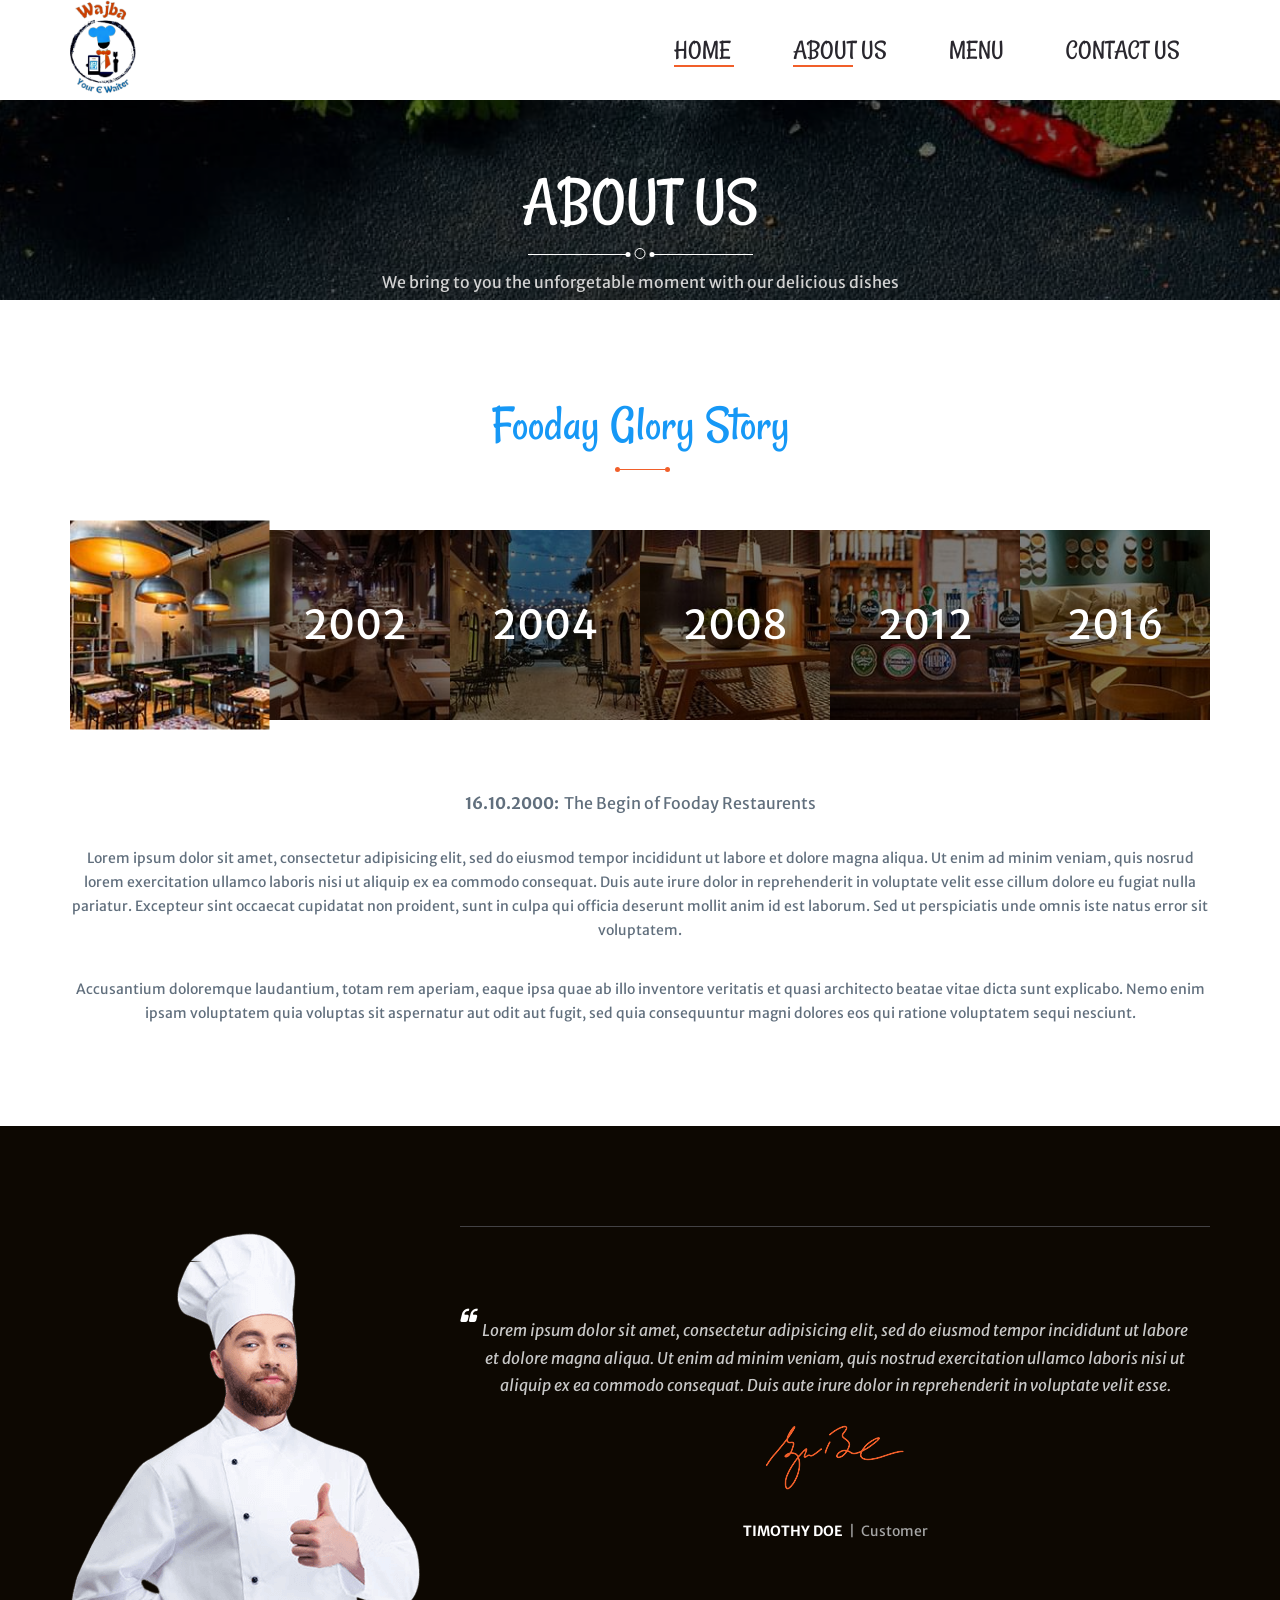
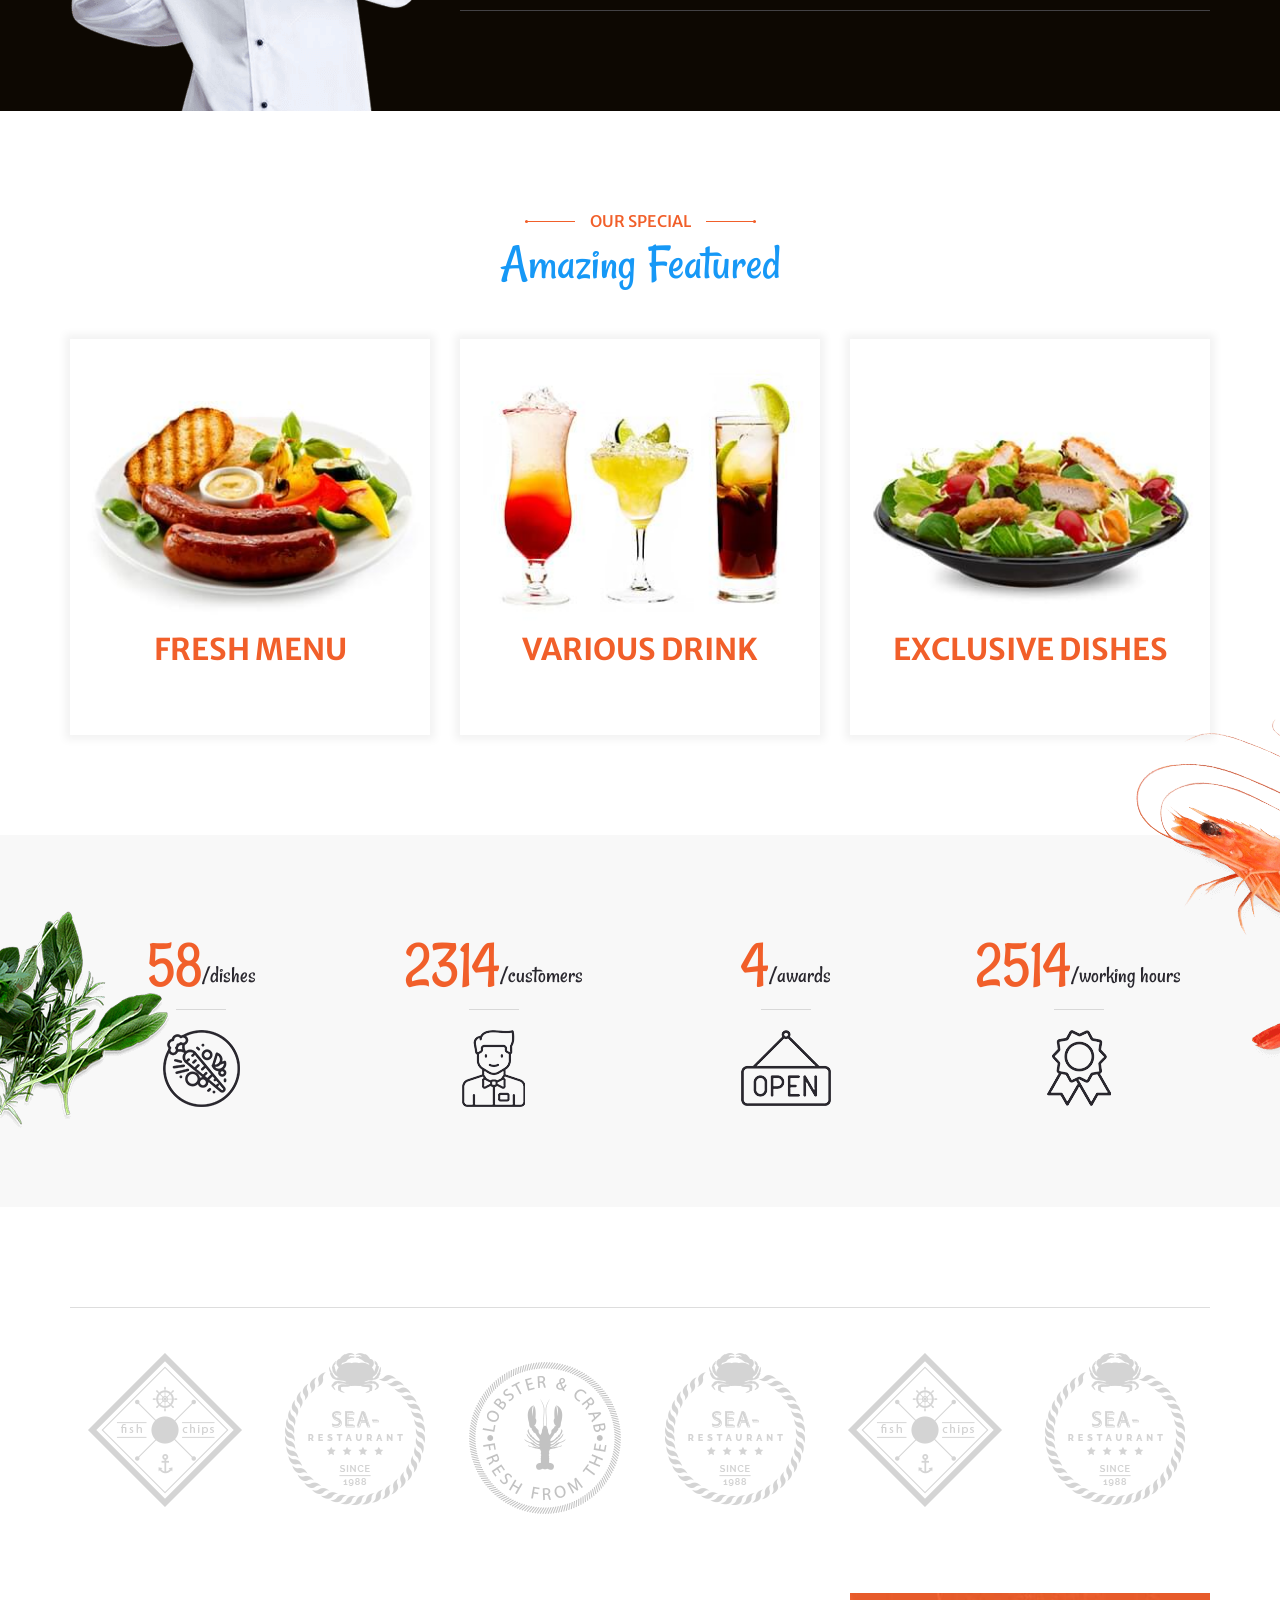
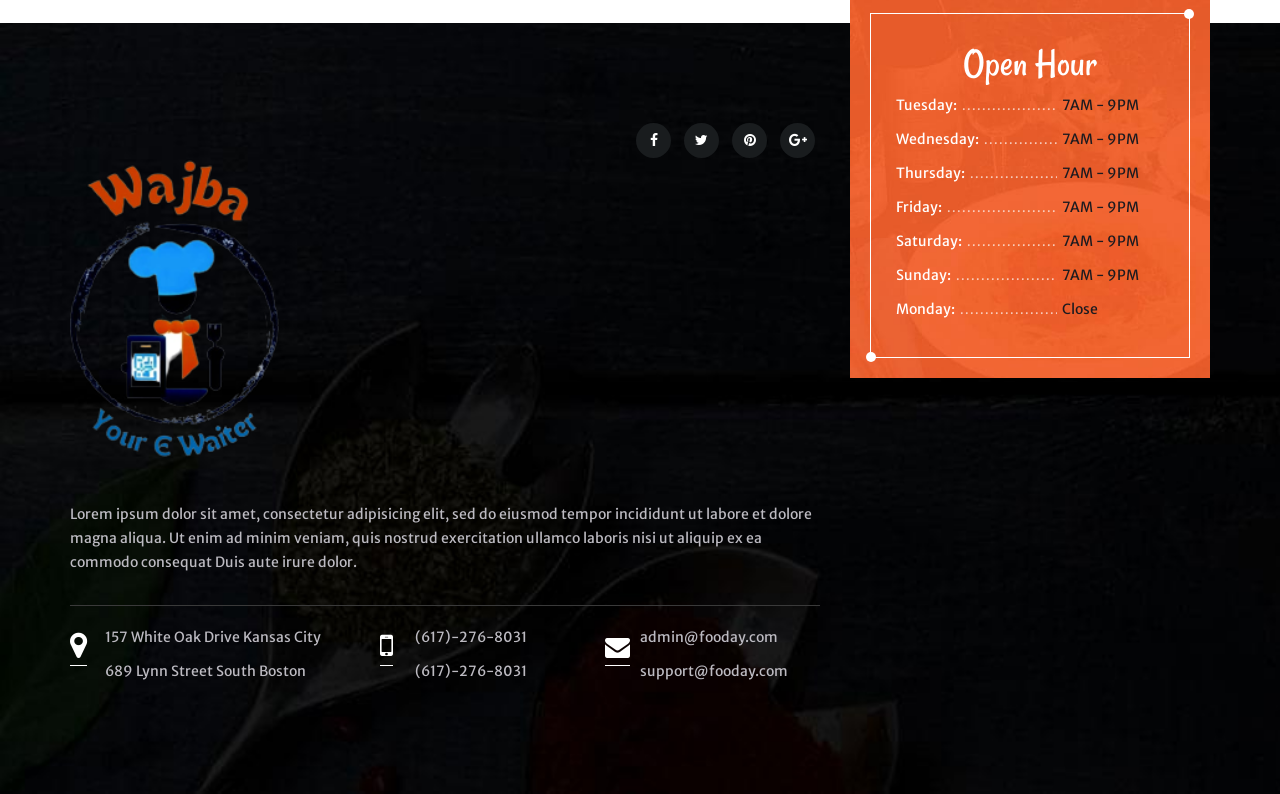
<file: sun-themes.com/html/fooday/about Us.html>
<!DOCTYPE html>
<html lang="en" itemscope itemtype="http://schema.org/WebPage">
<script src="https://unpkg.com/swiper/swiper-bundle.min.js"></script>
<!-- Mirrored from sun-themes.com/html/fooday/about.html by HTTrack Website Copier/3.x [XR&CO'2014], Wed, 12 Apr 2023 16:07:46 GMT -->

<head>
  <meta charset="UTF-8">
  <meta http-equiv="X-UA-Compatible" content="IE=edge">
  <meta name="viewport" content="width=device-width, initial-scale=1">
  <title>About</title>
  <!-- Bootstrap CSS-->
  <link href="assets/vendors/bootstrap/css/bootstrap.min.css" rel="stylesheet">
  <!-- Font Awesome-->
  <link rel="stylesheet" href="assets/vendors/font-awesome/css/font-awesome.min.css">
  <!-- HTML5 Shim and Respond.js IE8 support of HTML5 elements and media queries-->
  <!-- WARNING: Respond.js doesn't work if you view the page via file://-->
  <!-- IE 9-->
  <!-- Vendors-->
  <link rel="stylesheet" href="assets/vendors/flexslider/flexslider.min.css">
  <link rel="stylesheet" href="assets/vendors/swipebox/css/swipebox.min.css">
  <link rel="stylesheet" href="assets/vendors/slick/slick.min.css">
  <link rel="stylesheet" href="assets/vendors/slick/slick-theme.min.css">
  <link rel="stylesheet" href="assets/vendors/animate.min.css">
  <link rel="stylesheet" href="assets/vendors/bootstrap-datepicker/css/bootstrap-datepicker.min.css">
  <link rel="stylesheet" href="assets/vendors/pageloading/css/component.min.css">
  <link rel="stylesheet" href="assets/vendors/dialog/css/dialog.css">
  <!-- Font-icon-->
  <link rel="stylesheet" href="assets/fonts/font-icon/style.css">
  <!-- Style-->
  <link rel="stylesheet" type="text/css" href="assets/css/layout.css">
  <link rel="stylesheet" type="text/css" href="assets/css/elements.css">
  <link rel="stylesheet" type="text/css" href="assets/css/extra.css">
  <link rel="stylesheet" type="text/css" href="assets/css/widget.css">
  <link id="colorpattern" rel="stylesheet" type="text/css" href="assets/css/color/colordefault.css">
  <link rel="stylesheet" type="text/css" href="assets/css/responsive.css">
  <link rel="stylesheet" type="text/css" href="assets/css/live-settings.css">
  <!-- Google Font-->
  <link href="https://fonts.googleapis.com/css?family=Merriweather+Sans:400,700,700i" rel="stylesheet">
  <link href="https://fonts.googleapis.com/css?family=Rancho" rel="stylesheet">
  <!-- Script Loading Page-->
  <script src="assets/vendors/html5shiv.js"></script>
  <script src="assets/vendors/respond.min.js"></script>
  <script src="assets/vendors/pageloading/js/snap.svg-min.js"></script>
  <script src="assets/vendors/pageloading/sidebartransition/js/modernizr.custom.js"></script>
</head>

<body>
  <div id="pagewrap" class="pagewrap">
    <div id="html-content" class="wrapper-content">
      <header>
       
        <div class="header-main">
          <div class="container">
            <div class="open-offcanvas">&#9776;</div>
            
            <div class="header-logo"><a href="index.html" class="logo"><img src="assets/images/new_logo_wajba.png"
              style="height: 100px; padding-bottom: 5px;" alt="fooday" class="logo-img"></a></div>
            <nav id="main-nav-offcanvas" class="main-nav-wrapper"style="font-family: 'Rancho', cursive; font-size: 25px;" >
              <div class="close-offcanvas-wrapper"><span class="close-offcanvas">x</span></div>
              <div class="main-nav">
                <ul id="main-nav" class="nav nav-pills">
                  
                      <li class="current-menu-item"><a href="index.html">Home</a></li>
                    
                  </li>
                  <li class="current-menu-item"><a href="about us.html">About Us</a></li>
                  
                  <li class="dropdown"><a href="menu.html">Menu</a>
                    <ul class="dropdown-menu">
                      <li><a href="restaurant_01.html">Restaurant 01</a></li>
                      <li><a href="restaurant_02.html">Restaurant 02</a></li>
                      <li><a href="restaurant_03.html">Restaurant 03</a></li>
                      
                    </ul>
                  </li>
                  
                  <li><a href="contact.html">Contact Us</a></li>
                </ul>
              </div>
            </nav>
          </div>
        </div>
      </header>
      <div class="page-container">
        <div data-bottom-top="background-position: 50% 50px;" data-center="background-position: 50% 0px;"
          data-top-bottom="background-position: 50% -50px;" class="page-title page-about">
          <div class="container">
            <div class="title-wrapper">
              <div data-top="transform: translateY(0px);opacity:1;"
                data--120-top="transform: translateY(-30px);opacity:0;" data-anchor-target=".page-title" class="title">
                About Us</div>
              <div data-top="opacity:1;" data--120-top="opacity:0;" data-anchor-target=".page-title" class="divider">
                <span class="line-before"></span><span class="dot"></span><span class="line-after"></span></div>
              <div data-top="transform: translateY(0px);opacity:1;" data--20-top="transform: translateY(5px);"
                data--50-top="transform: translateY(15px);opacity:0.8;"
                data--120-top="transform: translateY(30px);opacity:0;" data-anchor-target=".page-title"
                class="subtitle">We bring to you the unforgetable moment with our delicious dishes</div>
            </div>
          </div>
        </div>
        <div class="page-content-wrapper-3">
          <section class="ab-timeline-section padding-top-100 padding-bottom-100">
            <div class="container">
              <div class="swin-sc swin-sc-title style-2">
                <h3 class="title" style="color: #1698F6;"><span>Fooday Glory Story</span></h3>
              </div>
              <div data-item="6" class="swin-sc swin-sc-timeline-2">
                <div class="main-slider">
                  <div class="slides">
                    <div class="timeline-item item swin-transition">
                      <div class="timeline-item-wrap"><span class="timeline-year swin-transition">2000</span></div><img
                        src="assets/images/timeline/timeline-1.jpg" alt="fooday" class="img img-responsive">
                    </div>
                    <div class="timeline-item item swin-transition">
                      <div class="timeline-item-wrap"><span class="timeline-year swin-transition">2002</span></div><img
                        src="assets/images/timeline/timeline-2.jpg" alt="fooday" class="img img-responsive">
                    </div>
                    <div class="timeline-item item swin-transition">
                      <div class="timeline-item-wrap"><span class="timeline-year swin-transition">2004</span></div><img
                        src="assets/images/timeline/timeline-3.jpg" alt="fooday" class="img img-responsive">
                    </div>
                    <div class="timeline-item item swin-transition">
                      <div class="timeline-item-wrap"><span class="timeline-year swin-transition">2008</span></div><img
                        src="assets/images/timeline/timeline-4.jpg" alt="fooday" class="img img-responsive">
                    </div>
                    <div class="timeline-item item swin-transition">
                      <div class="timeline-item-wrap"><span class="timeline-year swin-transition">2012</span></div><img
                        src="assets/images/timeline/timeline-5.jpg" alt="fooday" class="img img-responsive">
                    </div>
                    <div class="timeline-item item swin-transition">
                      <div class="timeline-item-wrap"><span class="timeline-year swin-transition">2016</span></div><img
                        src="assets/images/timeline/timeline-6.jpg" alt="fooday" class="img img-responsive">
                    </div>
                    <div class="timeline-item item swin-transition">
                      <div class="timeline-item-wrap"><span class="timeline-year swin-transition">2017</span></div><img
                        src="assets/images/timeline/timeline-7.jpg" alt="fooday" class="img img-responsive">
                    </div>
                  </div>
                </div>
                <div class="nav-slider">
                  <div class="slides">
                    <div class="timeline-content-item">
                      <p class="timeline-heading"><strong>16.10.2000:</strong>The Begin of Fooday Restaurents</p>
                      <div class="timeline-content-detail">
                        <p>Lorem ipsum dolor sit amet, consectetur adipisicing elit, sed do eiusmod tempor incididunt ut
                          labore et dolore magna aliqua. Ut enim ad minim veniam, quis nosrud lorem exercitation ullamco
                          laboris nisi ut aliquip ex ea commodo consequat. Duis aute irure dolor in reprehenderit in
                          voluptate velit esse cillum dolore eu fugiat nulla pariatur. Excepteur sint occaecat cupidatat
                          non proident, sunt in culpa qui officia deserunt mollit anim id est laborum. Sed ut
                          perspiciatis unde omnis iste natus error sit voluptatem.</p>
                        <p>Accusantium doloremque laudantium, totam rem aperiam, eaque ipsa quae ab illo inventore
                          veritatis et quasi architecto beatae vitae dicta sunt explicabo. Nemo enim ipsam voluptatem
                          quia voluptas sit aspernatur aut odit aut fugit, sed quia consequuntur magni dolores eos qui
                          ratione voluptatem sequi nesciunt.</p>
                      </div>
                    </div>
                    <div class="timeline-content-item">
                      <p class="timeline-heading"><strong>16.10.2002:</strong>The Begin of Fooday Restaurents</p>
                      <div class="timeline-content-detail">
                        <p>Lorem ipsum dolor sit amet, consectetur adipisicing elit, sed do eiusmod tempor incididunt ut
                          labore et dolore magna aliqua. Ut enim ad minim veniam, quis nosrud lorem exercitation ullamco
                          laboris nisi ut aliquip ex ea commodo consequat. Duis aute irure dolor in reprehenderit in
                          voluptate velit esse cillum dolore eu fugiat nulla pariatur. Excepteur sint occaecat cupidatat
                          non proident, sunt in culpa qui officia deserunt mollit anim id est laborum. Sed ut
                          perspiciatis unde omnis iste natus error sit voluptatem.</p>
                        <p>Accusantium doloremque laudantium, totam rem aperiam, eaque ipsa quae ab illo inventore
                          veritatis et quasi architecto beatae vitae dicta sunt explicabo. Nemo enim ipsam voluptatem
                          quia voluptas sit aspernatur aut odit aut fugit, sed quia consequuntur magni dolores eos qui
                          ratione voluptatem sequi nesciunt.</p>
                      </div>
                    </div>
                    <div class="timeline-content-item">
                      <p class="timeline-heading"><strong>16.10.2004:</strong>The Begin of Fooday Restaurents</p>
                      <div class="timeline-content-detail">
                        <p>Lorem ipsum dolor sit amet, consectetur adipisicing elit, sed do eiusmod tempor incididunt ut
                          labore et dolore magna aliqua. Ut enim ad minim veniam, quis nosrud lorem exercitation ullamco
                          laboris nisi ut aliquip ex ea commodo consequat. Duis aute irure dolor in reprehenderit in
                          voluptate velit esse cillum dolore eu fugiat nulla pariatur. Excepteur sint occaecat cupidatat
                          non proident, sunt in culpa qui officia deserunt mollit anim id est laborum. Sed ut
                          perspiciatis unde omnis iste natus error sit voluptatem.</p>
                        <p>Accusantium doloremque laudantium, totam rem aperiam, eaque ipsa quae ab illo inventore
                          veritatis et quasi architecto beatae vitae dicta sunt explicabo. Nemo enim ipsam voluptatem
                          quia voluptas sit aspernatur aut odit aut fugit, sed quia consequuntur magni dolores eos qui
                          ratione voluptatem sequi nesciunt.</p>
                      </div>
                    </div>
                    <div class="timeline-content-item">
                      <p class="timeline-heading"><strong>16.10.2008:</strong>The Begin of Fooday Restaurents</p>
                      <div class="timeline-content-detail">
                        <p>Lorem ipsum dolor sit amet, consectetur adipisicing elit, sed do eiusmod tempor incididunt ut
                          labore et dolore magna aliqua. Ut enim ad minim veniam, quis nosrud lorem exercitation ullamco
                          laboris nisi ut aliquip ex ea commodo consequat. Duis aute irure dolor in reprehenderit in
                          voluptate velit esse cillum dolore eu fugiat nulla pariatur. Excepteur sint occaecat cupidatat
                          non proident, sunt in culpa qui officia deserunt mollit anim id est laborum. Sed ut
                          perspiciatis unde omnis iste natus error sit voluptatem.</p>
                        <p>Accusantium doloremque laudantium, totam rem aperiam, eaque ipsa quae ab illo inventore
                          veritatis et quasi architecto beatae vitae dicta sunt explicabo. Nemo enim ipsam voluptatem
                          quia voluptas sit aspernatur aut odit aut fugit, sed quia consequuntur magni dolores eos qui
                          ratione voluptatem sequi nesciunt.</p>
                      </div>
                    </div>
                    <div class="timeline-content-item">
                      <p class="timeline-heading"><strong>16.10.2012:</strong>The Begin of Fooday Restaurents</p>
                      <div class="timeline-content-detail">
                        <p>Lorem ipsum dolor sit amet, consectetur adipisicing elit, sed do eiusmod tempor incididunt ut
                          labore et dolore magna aliqua. Ut enim ad minim veniam, quis nosrud lorem exercitation ullamco
                          laboris nisi ut aliquip ex ea commodo consequat. Duis aute irure dolor in reprehenderit in
                          voluptate velit esse cillum dolore eu fugiat nulla pariatur. Excepteur sint occaecat cupidatat
                          non proident, sunt in culpa qui officia deserunt mollit anim id est laborum. Sed ut
                          perspiciatis unde omnis iste natus error sit voluptatem.</p>
                        <p>Accusantium doloremque laudantium, totam rem aperiam, eaque ipsa quae ab illo inventore
                          veritatis et quasi architecto beatae vitae dicta sunt explicabo. Nemo enim ipsam voluptatem
                          quia voluptas sit aspernatur aut odit aut fugit, sed quia consequuntur magni dolores eos qui
                          ratione voluptatem sequi nesciunt.</p>
                      </div>
                    </div>
                    <div class="timeline-content-item">
                      <p class="timeline-heading"><strong>16.10.2016:</strong>The Begin of Fooday Restaurents</p>
                      <div class="timeline-content-detail">
                        <p>Lorem ipsum dolor sit amet, consectetur adipisicing elit, sed do eiusmod tempor incididunt ut
                          labore et dolore magna aliqua. Ut enim ad minim veniam, quis nosrud lorem exercitation ullamco
                          laboris nisi ut aliquip ex ea commodo consequat. Duis aute irure dolor in reprehenderit in
                          voluptate velit esse cillum dolore eu fugiat nulla pariatur. Excepteur sint occaecat cupidatat
                          non proident, sunt in culpa qui officia deserunt mollit anim id est laborum. Sed ut
                          perspiciatis unde omnis iste natus error sit voluptatem.</p>
                        <p>Accusantium doloremque laudantium, totam rem aperiam, eaque ipsa quae ab illo inventore
                          veritatis et quasi architecto beatae vitae dicta sunt explicabo. Nemo enim ipsam voluptatem
                          quia voluptas sit aspernatur aut odit aut fugit, sed quia consequuntur magni dolores eos qui
                          ratione voluptatem sequi nesciunt.</p>
                      </div>
                    </div>
                    <div class="timeline-content-item">
                      <p class="timeline-heading"><strong>16.10.2017:</strong>The Begin of Fooday Restaurents</p>
                      <div class="timeline-content-detail">
                        <p>Lorem ipsum dolor sit amet, consectetur adipisicing elit, sed do eiusmod tempor incididunt ut
                          labore et dolore magna aliqua. Ut enim ad minim veniam, quis nosrud lorem exercitation ullamco
                          laboris nisi ut aliquip ex ea commodo consequat. Duis aute irure dolor in reprehenderit in
                          voluptate velit esse cillum dolore eu fugiat nulla pariatur. Excepteur sint occaecat cupidatat
                          non proident, sunt in culpa qui officia deserunt mollit anim id est laborum. Sed ut
                          perspiciatis unde omnis iste natus error sit voluptatem.</p>
                        <p>Accusantium doloremque laudantium, totam rem aperiam, eaque ipsa quae ab illo inventore
                          veritatis et quasi architecto beatae vitae dicta sunt explicabo. Nemo enim ipsam voluptatem
                          quia voluptas sit aspernatur aut odit aut fugit, sed quia consequuntur magni dolores eos qui
                          ratione voluptatem sequi nesciunt.</p>
                      </div>
                    </div>
                  </div>
                </div>
              </div>
            </div>
          </section>
          <section data-bottom-top="background-position: 50% 50px;" data-center="background-position: 50% 0px;"
            data-top-bottom="background-position: 50% -150px;"
            class="ab-testimonial-section padding-top-100 padding-bottom-100">
            <div class="container"><img src="assets/images/background/ab_team_01.png" alt=""
                class="img-left img-bg img-deco img-responsive">
              <div class="row">
                <div class="col-md-8 col-md-offset-4">
                  <div class="swin-sc swin-sc-testimonial style-2 option-2">
                    <div class="main-slider flexslider">
                      <div class="slides">
                        <div class="testi-item item"><i class="testi-icon fa fa-quote-left"></i>
                          <div class="testi-content">
                            <p>Lorem ipsum dolor sit amet, consectetur adipisicing elit, sed do eiusmod tempor
                              incididunt ut labore et dolore magna aliqua. Ut enim ad minim veniam, quis nostrud
                              exercitation ullamco laboris nisi ut aliquip ex ea commodo consequat. Duis aute irure
                              dolor in reprehenderit in voluptate velit esse.</p>
                          </div><img src="assets/images/testi/testi-signal.png" alt="" class="testi-signal">
                          <div class="testi-info"><span class="name">Timothy Doe</span> <span
                              class="position">Customer</span></div>
                        </div>
                        <div class="testi-item item"><i class="testi-icon fa fa-quote-left"></i>
                          <div class="testi-content">
                            <p>Ut enim ad minim veniam, lorem ipsum dolor sit amet, consectetur adipisicing elit, sed do
                              eiusmod tempor incididunt ut labore et dolore magna aliqua. quis nostrud exercitation
                              ullamco laboris nisi ut aliquip ex ea commodo consequat. Duis aute irure dolor in
                              reprehenderit in voluptate velit esse.</p>
                          </div><img src="assets/images/testi/testi-signal.png" alt="" class="testi-signal">
                          <div class="testi-info"><span class="name">Sarah Ruiz</span> <span
                              class="position">Customer</span></div>
                        </div>
                        <div class="testi-item item"><i class="testi-icon fa fa-quote-left"></i>
                          <div class="testi-content">
                            <p>Consectetur adipisicing elit, lorem ipsum dolor sit amet, consectetur adipisicing elit,
                              sed do eiusmod tempor incididunt ut labore et dolore magna aliqua. Ut enim ad minim
                              veniam, quis nostrud exercitation ullamco laboris nisi ut aliquip ex ea commodo consequat.
                              Duis aute irure dolor in reprehenderit in voluptate velit esse.</p>
                          </div><img src="assets/images/testi/testi-signal.png" alt="" class="testi-signal">
                          <div class="testi-info"><span class="name">Tracey Lewis</span> <span
                              class="position">Customer</span></div>
                        </div>
                        <div class="testi-item item"><i class="testi-icon fa fa-quote-left"></i>
                          <div class="testi-content">
                            <p>Quis nostrud exercitation ullamco laboris, lorem ipsum dolor sit amet, consectetur
                              adipisicing elit, sed do eiusmod tempor incididunt ut labore et dolore magna aliqua. Ut
                              enim ad minim veniam, quis nostrud exercitation ullamco laboris nisi ut aliquip ex ea
                              commodo consequat. Duis aute irure dolor in reprehenderit in voluptate velit esse.</p>
                          </div><img src="assets/images/testi/testi-signal.png" alt="" class="testi-signal">
                          <div class="testi-info"><span class="name">Jamie Erickson</span> <span
                              class="position">Customer</span></div>
                        </div>
                      </div>
                    </div>
                  </div>
                </div>
              </div>
            </div>
          </section>
          <section class="featured-section padding-top-100 padding-bottom-100">
            <div class="container">
              <div class="row">
                <div class="col-md-12">
                  <div class="swin-sc swin-sc-title">
                    <p class="top-title"><span>Our Special</span></p>
                    <h3 class="title" style="color: #1698F6;">Amazing Featured</h3>
                  </div>
                  <div class="row">
                    <div class="col-md-4 col-sm-6 col-xs-12">
                      <div class="swin-sc sc-featured-box item wow fadeInUp"><img
                          src="assets/images/featured-box-bg-1.jpg" alt="fooday" class="box-bg">
                        <div class="box-inner">
                          <h4 class="box-title">FRESH MENU</h4>
                          <div class="box-content">Lorem ipsum dolor sit amet, consec adipisicing elit, sed do eiusmod
                            tempor incididunt ut labore et dolore magna aliqua. Ut enim ad minim veniam</div>
                          <!-- <div class="btn-wrap text-center"><a href="javascript:void(0)" class="btn swin-btn"><span>Read
                                More</span></a></div> -->
                          <div class="showcase"><img src="assets/images/feature-box-bg.jpg" alt=""
                              class="img-responsive img-showcase">
                            <div class="title-showcase">FRESH MENU</div>
                          </div>
                        </div>
                      </div>
                    </div>
                    <div class="col-md-4 col-sm-6 col-xs-12">
                      <div data-wow-delay="0.5s" class="swin-sc sc-featured-box item wow fadeInUp"><img
                          src="assets/images/featured-box-bg-1.jpg" alt="fooday" class="box-bg">
                        <div class="box-inner">
                          <h4 class="box-title">VARIOUS DRINK</h4>
                          <div class="box-content">Lorem ipsum dolor sit amet, consec adipisicing elit, sed do eiusmod
                            tempor incididunt ut labore et dolore magna aliqua. Ut enim ad minim veniam</div>
                          <!-- <div class="btn-wrap text-center"><a href="javascript:void(0)" class="btn swin-btn"><span>Read
                                More</span></a></div> -->
                          <div class="showcase"><img src="assets/images/feature-box-bg-2.jpg" alt=""
                              class="img-responsive img-showcase">
                            <div class="title-showcase">VARIOUS DRINK</div>
                          </div>
                        </div>
                      </div>
                    </div>
                    <div class="col-md-4 col-sm-6 col-xs-12">
                      <div data-wow-delay="1s" class="swin-sc sc-featured-box item wow fadeInUp"><img
                          src="assets/images/featured-box-bg-1.jpg" alt="fooday" class="box-bg">
                        <div class="box-inner">
                          <h4 class="box-title">EXCLUSIVE DISHES</h4>
                          <div class="box-content">Lorem ipsum dolor sit amet, consec adipisicing elit, sed do eiusmod
                            tempor incididunt ut labore et dolore magna aliqua. Ut enim ad minim veniam</div>
                          <!-- <div class="btn-wrap text-center"><a href="javascript:void(0)" class="btn swin-btn"><span>Read
                                More</span></a></div> -->
                          <div class="showcase"><img src="assets/images/feature-box-bg-3.jpg" alt=""
                              class="img-responsive img-showcase">
                            <div class="title-showcase">EXCLUSIVE DISHES</div>
                          </div>
                        </div>
                      </div>
                    </div>
                  </div>
                </div>
              </div>
            </div>
          </section>
          <section class="counter-section-03 partner-section-03 padding-top-100 padding-bottom-100">
              <div class="main-slider">
                <div class="container"><img src="assets/images/background/vegetable_01.png" alt=""
                    class="img-left img-bg img-responsive"><img src="assets/images/background/vegetable_02.png" alt=""
                    class="img-right img-bg img-responsive">
                  <div class="swin-sc swin-sc-counter">
                    <div class="row">
                      <div class="col-md-3 col-sm-6 col-xs-12">
                        <div class="counter-info item"><span data-from="50" data-to="103" data-speed="3000"
                            data-refresh-interval="5" class="number timer">0</span><span class="caption">/dishes</span>
                        </div>
                        <div class="counter-avatar"><img src="assets/images/counter-1.png" alt="fooday"
                            class="img img-responsive"></div>
                      </div>
                      <div class="col-md-3 col-sm-6 col-xs-12">
                        <div class="counter-info item"><span data-from="2300" data-to="2389" data-speed="3000"
                            data-refresh-interval="5" class="number timer">0</span><span
                            class="caption">/customers</span></div>
                        <div class="counter-avatar"><img src="assets/images/counter-2.png" alt="fooday"
                            class="img img-responsive"></div>
                      </div>
                      <div class="col-md-3 col-sm-6 col-xs-12">
                        <div class="counter-info item"><span data-from="1" data-to="20" data-speed="3000"
                            data-refresh-interval="5" class="number timer">0</span><span class="caption">/awards</span>
                        </div>
                        <div class="counter-avatar"><img src="assets/images/counter-3.png" alt="fooday"
                            class="img img-responsive"></div>
                      </div>
                      <div class="col-md-3 col-sm-6 col-xs-12">
                        <div class="counter-info item"><span data-from="2500" data-to="2589" data-speed="3000"
                            data-refresh-interval="5" class="number timer">0</span><span class="caption">/working
                            hours</span></div>
                        <div class="counter-avatar"><img src="assets/images/counter-4.png" alt="fooday"
                            class="img img-responsive"></div>
                      </div>
                    </div>
                  </div>
                </div>
              </div>
            </section>
          </section>
          <section class="partner-section-03 padding-top-100 padding-bottom-100">
            <div class="container">
              <div data-item="6" class="swin-sc swin-sc-partner">
                <div class="main-slider">
                  <div class="slides">
                    <div class="item"><img src="assets/images/partner/partner-01.png" alt="fooday"
                        class="img img-responsive"></div>
                    <div class="item"><img src="assets/images/partner/partner-02.png" alt="fooday"
                        class="img img-responsive"></div>
                    <div class="item"><img src="assets/images/partner/partner-03.png" alt="fooday"
                        class="img img-responsive"></div>
                    <div class="item"><img src="assets/images/partner/partner-04.png" alt="fooday"
                        class="img img-responsive"></div>
                    <div class="item"><img src="assets/images/partner/partner-01.png" alt="fooday"
                        class="img img-responsive"></div>
                    <div class="item"><img src="assets/images/partner/partner-02.png" alt="fooday"
                        class="img img-responsive"></div>
                    <div class="item"><img src="assets/images/partner/partner-03.png" alt="fooday"
                        class="img img-responsive"></div>
                  </div>
                </div>
              </div>
            </div>
          </section>

          
        </div>
      </div>
      <footer>
        
        <div class="footer-top"></div>
        <div class="footer-main">
          <div class="container">
            <div class="row">
              <div class="col-lg-8">
                <div class="ft-widget-area">
                  <div class="ft-area1">
                    <div class="swin-wget swin-wget-about">
                      <div class="clearfix"><a class="wget-logo"><img src="assets/images/new_logo_wajba.png" style="height: 350px; padding-top: 35px; padding-bottom: 10px;padding-left: 00px;" alt="wajba" class="logo-img"></a>
                        <ul class="socials socials-about list-unstyled list-inline">
                          <li><a href="#"><i class="fa fa-facebook"></i></a></li>
                          <li><a href="#"><i class="fa fa-twitter"></i></a></li>
                          <li><a href="#"><i class="fa fa-pinterest"></i></a></li>
                          <li><a href="#"><i class="fa fa-google-plus"></i></a></li>
                        </ul>
                      </div>
                      <div class="wget-about-content">
                        <p>Lorem ipsum dolor sit amet, consectetur adipisicing elit, sed do eiusmod tempor incididunt ut
                          labore et dolore magna aliqua. Ut enim ad minim veniam, quis nostrud exercitation ullamco
                          laboris nisi ut aliquip ex ea commodo consequat Duis aute irure dolor.</p>
                      </div>
                      <div class="about-contact-info clearfix">
                        <div class="address-info">
                          <div class="info-icon"><i class="fa fa-map-marker"></i></div>
                          <div class="info-content">
                            <p>157 White Oak Drive Kansas City </p>
                            <p>689 Lynn Street South Boston</p>
                          </div>
                        </div>
                        <div class="phone-info">
                          <div class="info-icon"><i class="fa fa-mobile-phone"></i></div>
                          <div class="info-content">
                            <p>(617)-276-8031</p>
                            <p>(617)-276-8031</p>
                          </div>
                        </div>
                        <div class="email-info">
                          <div class="info-icon"><i class="fa fa-envelope"></i></div>
                          <div class="info-content">
                            <p>admin@fooday.com</p>
                            <p>support@fooday.com</p>
                          </div>
                        </div>
                      </div>
                    </div>
                  </div>
                </div>
              </div>
              <div class="col-lg-4">
                <div class="ft-fixed-area">
                  <div class="reservation-box">
                    <div class="reservation-wrap">
                      <h3 class="res-title">Open Hour</h3>
                      <div class="res-date-time">
                        <div class="res-date-time-item">
                          <div class="res-date">
                            <div class="res-date-item">
                              <div class="res-date-text">
                                <p>Tuesday:</p>
                              </div>
                              <div class="res-date-dot">.......................................</div>
                            </div>
                          </div>
                          <div class="res-time">
                            <div class="res-time-item">
                              <p>7AM - 9PM</p>
                            </div>
                          </div>
                          <div class="clearfix"></div>
                        </div>
                        <div class="res-date-time-item">
                          <div class="res-date">
                            <div class="res-date-item">
                              <div class="res-date-text">
                                <p>Wednesday:</p>
                              </div>
                              <div class="res-date-dot">.......................................</div>
                            </div>
                          </div>
                          <div class="res-time">
                            <div class="res-time-item">
                              <p>7AM - 9PM</p>
                            </div>
                          </div>
                          <div class="clearfix"></div>
                        </div>
                        <div class="res-date-time-item">
                          <div class="res-date">
                            <div class="res-date-item">
                              <div class="res-date-text">
                                <p>Thursday:</p>
                              </div>
                              <div class="res-date-dot">.......................................</div>
                            </div>
                          </div>
                          <div class="res-time">
                            <div class="res-time-item">
                              <p>7AM - 9PM</p>
                            </div>
                          </div>
                          <div class="clearfix"></div>
                        </div>
                        <div class="res-date-time-item">
                          <div class="res-date">
                            <div class="res-date-item">
                              <div class="res-date-text">
                                <p>Friday:</p>
                              </div>
                              <div class="res-date-dot">.......................................</div>
                            </div>
                          </div>
                          <div class="res-time">
                            <div class="res-time-item">
                              <p>7AM - 9PM</p>
                            </div>
                          </div>
                          <div class="clearfix"></div>
                        </div>
                        <div class="res-date-time-item">
                          <div class="res-date">
                            <div class="res-date-item">
                              <div class="res-date-text">
                                <p>Saturday:</p>
                              </div>
                              <div class="res-date-dot">.......................................</div>
                            </div>
                          </div>
                          <div class="res-time">
                            <div class="res-time-item">
                              <p>7AM - 9PM</p>
                            </div>
                          </div>
                          <div class="clearfix"></div>
                        </div>
                        <div class="res-date-time-item">
                          <div class="res-date">
                            <div class="res-date-item">
                              <div class="res-date-text">
                                <p>Sunday:</p>
                              </div>
                              <div class="res-date-dot">.......................................</div>
                            </div>
                          </div>
                          <div class="res-time">
                            <div class="res-time-item">
                              <p>7AM - 9PM</p>
                            </div>
                          </div>
                          <div class="clearfix"></div>
                        </div>
                        <div class="res-date-time-item">
                          <div class="res-date">
                            <div class="res-date-item">
                              <div class="res-date-text">
                                <p>Monday:</p>
                              </div>
                              <div class="res-date-dot">.......................................</div>
                            </div>
                          </div>
                          <div class="res-time">
                            <div class="res-time-item">
                              <p>Close</p>
                            </div>
                          </div>
                          <div class="clearfix"></div>
                        </div>
                      </div>
                      <!-- <h3 class="res-title">Reservation Numbers</h3>
                      <p class="res-number">(617)-276-8031</p> -->
                    </div>
                  </div>
                </div>
              </div>
            </div>
          </div>
        </div>
      </footer><a id="totop" href="#" class="animated"><i class="fa fa-angle-double-up"></i></a>
    </div>
    <div id="loader"
      data-opening="m -5,-5 0,70 90,0 0,-70 z m 5,35 c 0,0 15,20 40,0 25,-20 40,0 40,0 l 0,0 C 80,30 65,10 40,30 15,50 0,30 0,30 z"
      class="pageload-overlay">
      <div class="loader-wrapper">
        <svg xmlns="http://www.w3.org/2000/svg" width="100%" height="100%" viewbox="0 0 80 60"
          preserveaspectratio="none">
          <path
            d="m -5,-5 0,70 90,0 0,-70 z m 5,5 c 0,0 7.9843788,0 40,0 35,0 40,0 40,0 l 0,60 c 0,0 -3.944487,0 -40,0 -30,0 -40,0 -40,0 z">
          </path>
        </svg>
        <div class="sk-circle">
          <div class="sk-circle1 sk-child"></div>
          <div class="sk-circle2 sk-child"></div>
          <div class="sk-circle3 sk-child"></div>
          <div class="sk-circle4 sk-child"></div>
          <div class="sk-circle5 sk-child"></div>
          <div class="sk-circle6 sk-child"></div>
          <div class="sk-circle7 sk-child"></div>
          <div class="sk-circle8 sk-child"></div>
          <div class="sk-circle9 sk-child"></div>
          <div class="sk-circle10 sk-child"></div>
          <div class="sk-circle11 sk-child"></div>
          <div class="sk-circle12 sk-child"></div>
        </div>
        <div class="sk-circle sk-circle-out">
          <div class="sk-circle1 sk-child"></div>
          <div class="sk-circle2 sk-child"></div>
          <div class="sk-circle3 sk-child"></div>
          <div class="sk-circle4 sk-child"></div>
          <div class="sk-circle5 sk-child"></div>
          <div class="sk-circle6 sk-child"></div>
          <div class="sk-circle7 sk-child"></div>
          <div class="sk-circle8 sk-child"></div>
          <div class="sk-circle9 sk-child"></div>
          <div class="sk-circle10 sk-child"></div>
          <div class="sk-circle11 sk-child"></div>
          <div class="sk-circle12 sk-child"></div>
        </div>
      </div>
    </div>
  </div>
  <div id="add-to-cart-dialog" class="add-to-card-dialog dialog">
    <div class="dialog__overlay"></div>
    <div class="dialog__content">
      <div class="modal-body">
        <div class="row">
          <div class="col-md-5">
            <div class="dialog-product-img"><img src="assets/images/product/product-full-02.jpg" alt="fooday"
                class="img img-responsive"></div>
          </div>
          <div class="col-md-7">
            <div class="dialog-product-title">The Cracker Barrel's Country Boy Breakfast</div>
            <div class="dialog-product-price">$25.0</div>
            <div class="product-quanlity">
              <div class="input-group">
                <input type="text" name="quanlity" placeholder="" value="1" class="form-control"><a
                  href="javascript:void(0)" class="quanlity-plus"><i class="fa fa-plus"></i></a><a
                  href="javascript:void(0)" class="quanlity-minus"><i class="fa fa-minus"></i></a>
              </div>
            </div>
          </div>
          <div class="col-md-12">
            <div class="dialog-product-options">
              <p class="option-title">More Options</p>
              <div class="form-check">
                <input id="productQuantity1" type="radio" name="productOption" value="option1" checked=""
                  class="form-check-input">
                <label for="productQuantity1" class="form-check-label">Aliquip ex ea commodo consequat</label>
              </div>
              <div class="form-check">
                <input id="productQuantity2" type="radio" name="productOption" value="option2" checked=""
                  class="form-check-input">
                <label for="productQuantity2" class="form-check-label">Quis ullam laboris nisi ut aliquip ex ea
                  commodo</label>
              </div>
              <div class="form-check">
                <input id="productQuantity3" type="radio" name="productOption" value="option3" checked=""
                  class="form-check-input">
                <label for="productQuantity3" class="form-check-label">Commodo consequat aliquip</label>
              </div>
            </div>
            <div class="dialog-product-options">
              <p class="option-title">Other options</p>
              <div class="form-check">
                <input id="productOption2" type="checkbox" name="" value="option3" checked="" class="form-check-input">
                <label for="productOption2" class="form-check-label">Ullam laboris nisi ut aliquip ex ea commodo</label>
              </div>
              <div class="form-check">
                <input id="productOption3" type="checkbox" name="" value="option3" class="form-check-input">
                <label for="productOption3" class="form-check-label">Ut enim ad minim veniam</label>
              </div>
            </div>
          </div>
        </div>
      </div>
      <div class="modal-footer">
        <div class="dialog-button-group"><a href="product-cart.html" class="swin-btn btn-transparent"><span>View
              Cart</span></a><a data-toggle="dialog" data-target="#add-to-cart-dialog"
            class="swin-btn open-toast"><span>Order Now</span></a></div>
      </div>
    </div>
  </div>
  <div class="add-to-card-toast toast">
    <div class="toast_content">
      <div role="alert" class="alert alert-success">
        <button type="button" aria-label="Close" class="close close-toast"><span
            aria-hidden="true">×</span></button><strong>Order Successfully!</strong> This message will disappearance in
        5 seconds
      </div>
    </div>
  </div>
  
  <!-- jQuery-->
  <script src="assets/vendors/jquery-1.10.2.min.js"></script>
  <!-- Bootstrap JavaScript-->
  <script src="assets/vendors/bootstrap/js/bootstrap.min.js"></script>
  <!-- Vendors-->
  <script src="assets/vendors/flexslider/jquery.flexslider-min.js"></script>
  <script src="assets/vendors/swipebox/js/jquery.swipebox.min.js"></script>
  <script src="assets/vendors/slick/slick.min.js"></script>
  <script src="assets/vendors/isotope/isotope.pkgd.min.js"></script>
  <script src="assets/vendors/jquery-countTo/jquery.countTo.min.js"></script>
  <script src="assets/vendors/jquery-appear/jquery.appear.min.js"></script>
  <script src="assets/vendors/parallax/parallax.min.js"></script>
  <script src="assets/vendors/gmaps/gmaps.min.js"></script>
  <script src="assets/vendors/audiojs/audio.min.js"></script>
  <script src="assets/vendors/vide/jquery.vide.min.js"></script>
  <script src="assets/vendors/pageloading/js/svgLoader.min.js"></script>
  <script src="assets/vendors/pageloading/js/classie.min.js"></script>
  <script src="assets/vendors/pageloading/sidebartransition/js/sidebarEffects.min.js"></script>
  <script src="assets/vendors/nicescroll/jquery.nicescroll.min.js"></script>
  <script src="assets/vendors/wowjs/wow.min.js"></script>
  <script src="assets/vendors/skrollr.min.js"></script>
  <script src="assets/vendors/bootstrap-datepicker/js/bootstrap-datepicker.min.js"></script>
  <script src="assets/vendors/jquery-cookie/js.cookie.js"></script>
  <script src="../../../cdnjs.cloudflare.com/ajax/libs/jquery-easing/1.3/jquery.easing.min.js"
    integrity="sha384-mE6eXfrb8jxl0rzJDBRanYqgBxtJ6Unn4/1F7q4xRRyIw7Vdg9jP4ycT7x1iVsgb"
    crossorigin="anonymous"></script>
  <!-- Own script-->
  <script src="assets/js/layout.js"></script>
  <script src="assets/js/elements.js"></script>
  <script src="assets/js/widget.js"></script>
</body>

<!-- Mirrored from sun-themes.com/html/fooday/about.html by HTTrack Website Copier/3.x [XR&CO'2014], Wed, 12 Apr 2023 16:07:56 GMT -->

</html>
</file>
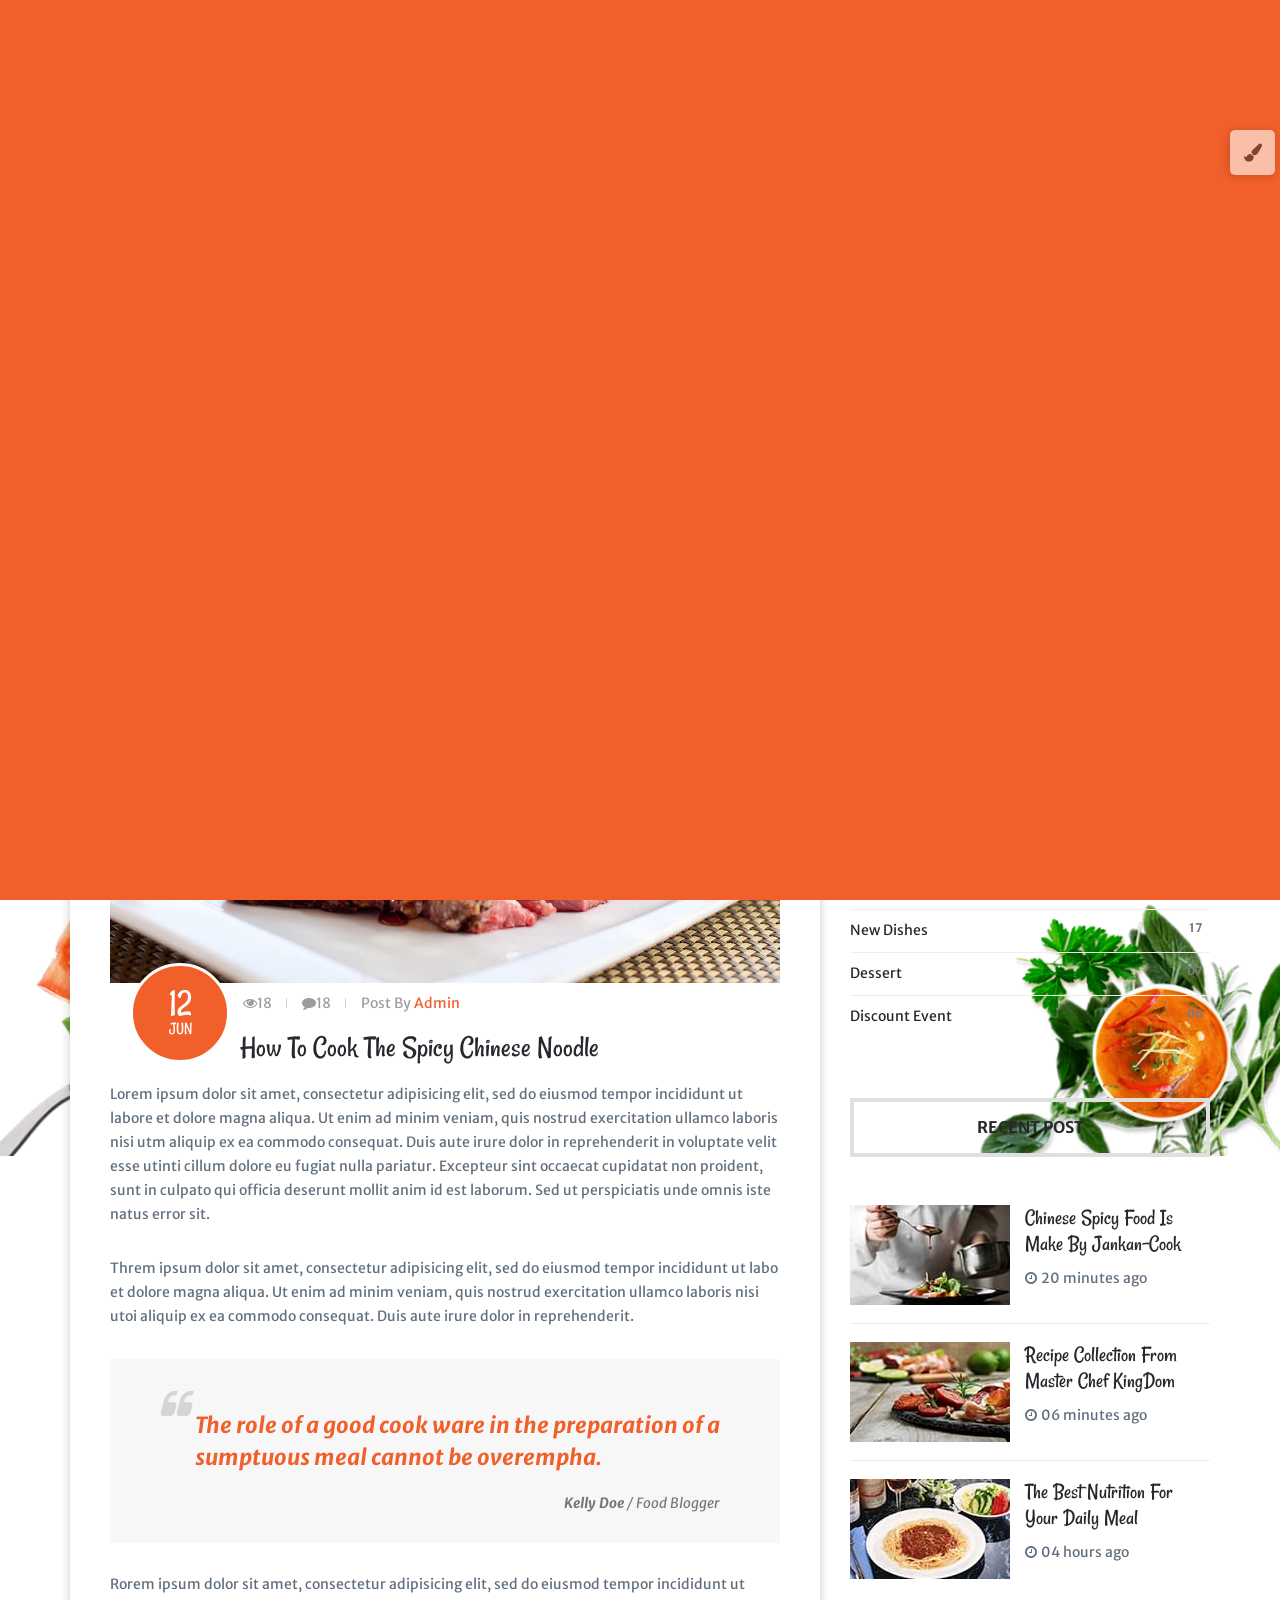
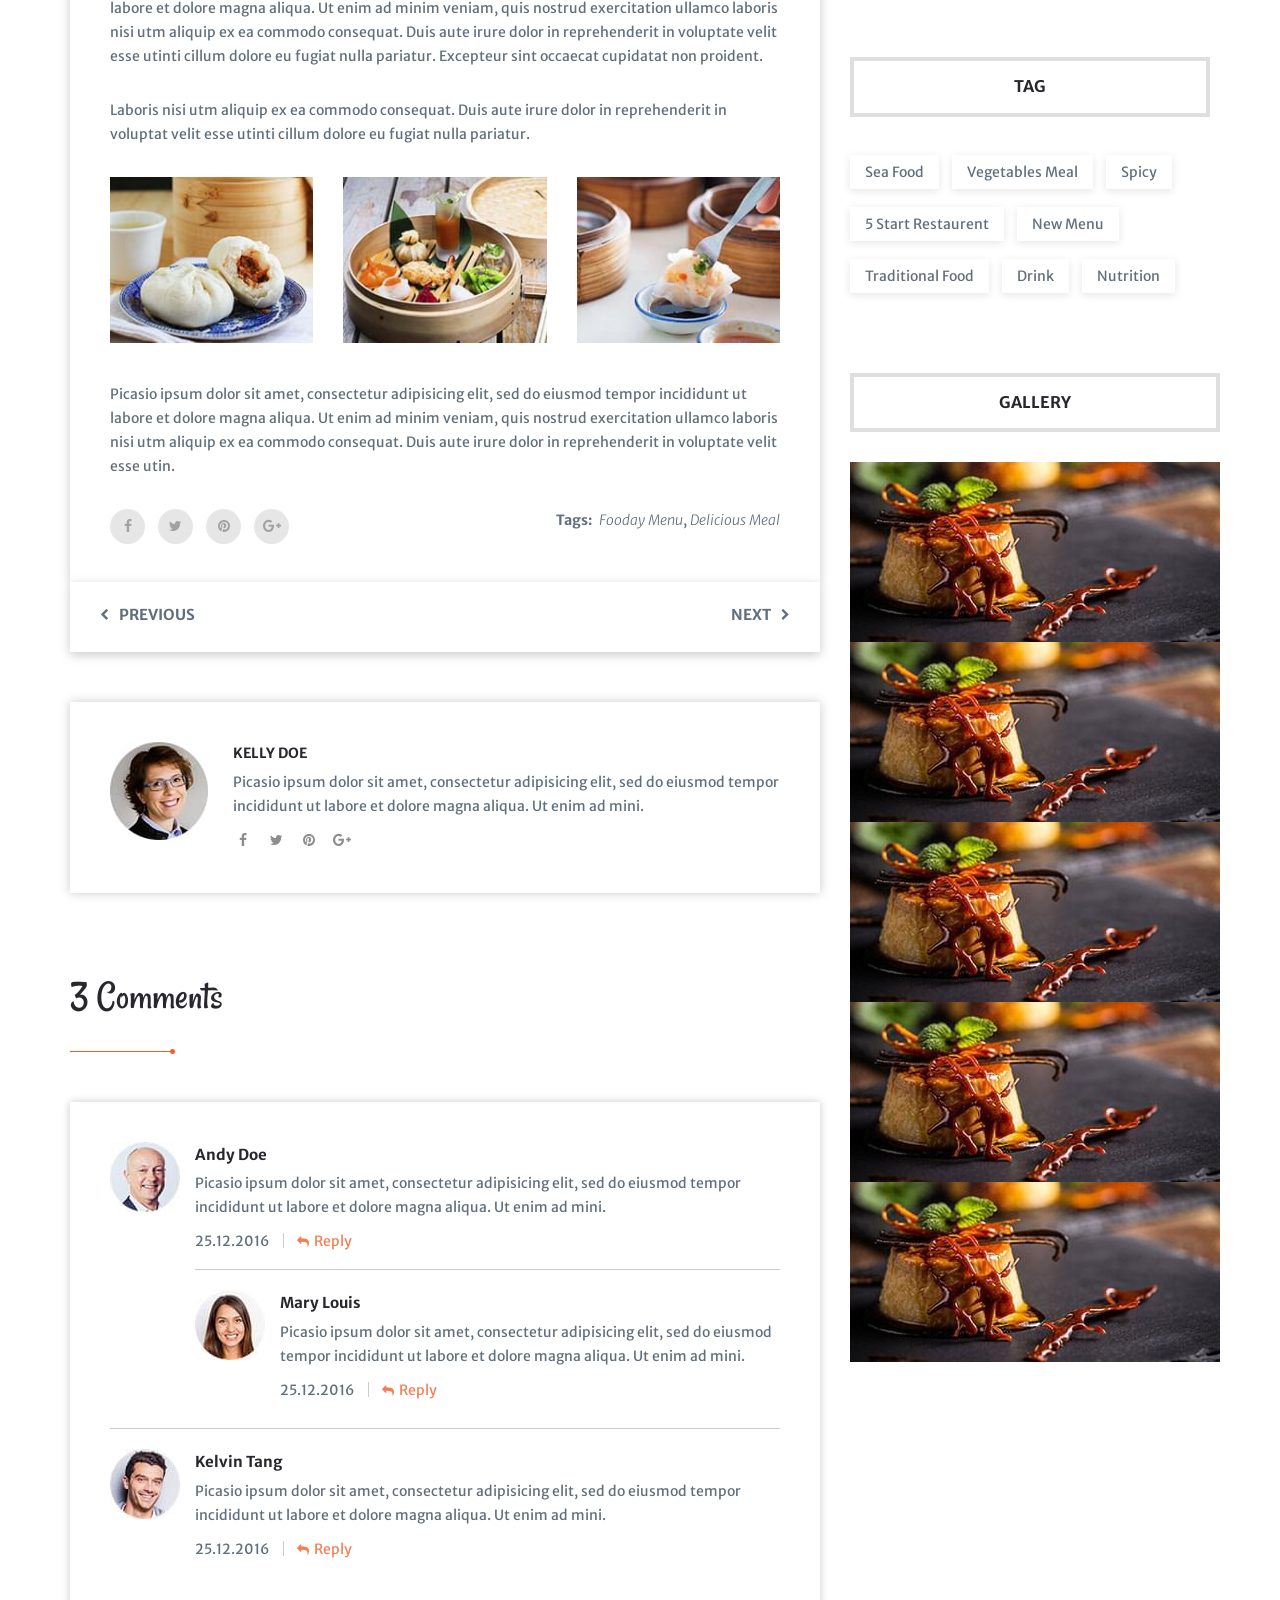
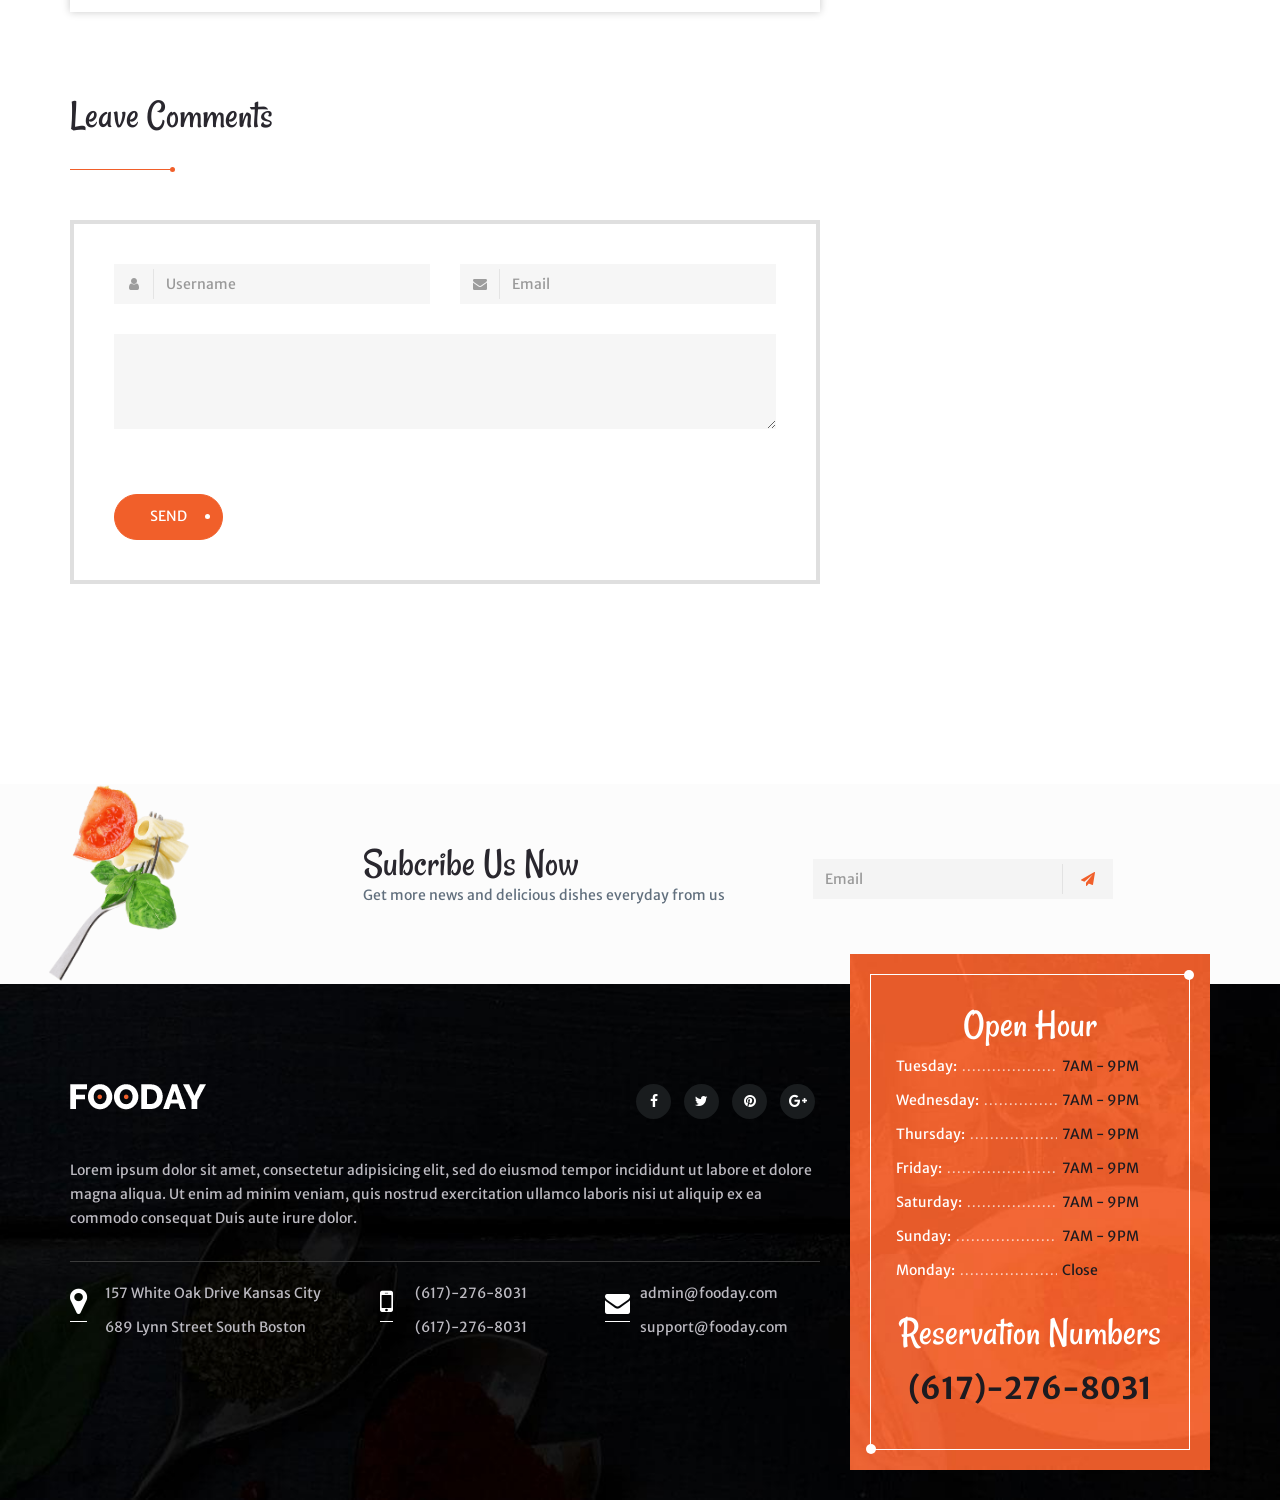
<file: sun-themes.com/html/fooday/blog-single.html>
<!DOCTYPE html>
<html lang="en" itemscope itemtype="http://schema.org/WebPage">
  
<!-- Mirrored from sun-themes.com/html/fooday/blog-single.html by HTTrack Website Copier/3.x [XR&CO'2014], Wed, 12 Apr 2023 16:08:33 GMT -->
<head>
    <meta charset="UTF-8">
    <meta http-equiv="X-UA-Compatible" content="IE=edge">
    <meta name="viewport" content="width=device-width, initial-scale=1">
    <title>Blog Single</title>
    <!-- Bootstrap CSS-->
    <link href="assets/vendors/bootstrap/css/bootstrap.min.css" rel="stylesheet">
    <!-- Font Awesome-->
    <link rel="stylesheet" href="assets/vendors/font-awesome/css/font-awesome.min.css">
    <!-- HTML5 Shim and Respond.js IE8 support of HTML5 elements and media queries-->
    <!-- WARNING: Respond.js doesn't work if you view the page via file://-->
    <!-- IE 9-->
    <!-- Vendors-->
    <link rel="stylesheet" href="assets/vendors/flexslider/flexslider.min.css">
    <link rel="stylesheet" href="assets/vendors/swipebox/css/swipebox.min.css">
    <link rel="stylesheet" href="assets/vendors/slick/slick.min.css">
    <link rel="stylesheet" href="assets/vendors/slick/slick-theme.min.css">
    <link rel="stylesheet" href="assets/vendors/animate.min.css">
    <link rel="stylesheet" href="assets/vendors/bootstrap-datepicker/css/bootstrap-datepicker.min.css">
    <link rel="stylesheet" href="assets/vendors/pageloading/css/component.min.css">
    <link rel="stylesheet" href="assets/vendors/dialog/css/dialog.css">
    <!-- Font-icon-->
    <link rel="stylesheet" href="assets/fonts/font-icon/style.css">
    <!-- Style-->
    <link rel="stylesheet" type="text/css" href="assets/css/layout.css">
    <link rel="stylesheet" type="text/css" href="assets/css/elements.css">
    <link rel="stylesheet" type="text/css" href="assets/css/extra.css">
    <link rel="stylesheet" type="text/css" href="assets/css/widget.css">
    <link id="colorpattern" rel="stylesheet" type="text/css" href="assets/css/color/colordefault.css">
    <link rel="stylesheet" type="text/css" href="assets/css/responsive.css">
    <link rel="stylesheet" type="text/css" href="assets/css/live-settings.css">
    <!-- Google Font-->
    <link href="https://fonts.googleapis.com/css?family=Merriweather+Sans:400,700,700i" rel="stylesheet">
    <link href="https://fonts.googleapis.com/css?family=Rancho" rel="stylesheet">
    <!-- Script Loading Page-->
    <script src="assets/vendors/html5shiv.js"></script>
    <script src="assets/vendors/respond.min.js"></script>
    <script src="assets/vendors/pageloading/js/snap.svg-min.js"></script>
    <script src="assets/vendors/pageloading/sidebartransition/js/modernizr.custom.js"></script>
  </head>
  <body>
    <div id="pagewrap" class="pagewrap">
      <div id="html-content" class="wrapper-content">
        <header>
          <div class="header-top top-layout-02">
            <div class="container">
              <div class="topbar-left">
                <div class="topbar-content">
                  <div class="item"> 
                    <div class="wg-contact"><i class="fa fa-map-marker"></i><span>160 White Oak Drive Kansas City</span></div>
                  </div>
                  <div class="item"> 
                    <div class="wg-contact"><i class="fa fa-phone"></i><span>012 987 650</span></div>
                  </div>
                </div>
              </div>
              <div class="topbar-right">
                <div class="topbar-content">
                  <div class="item">
                    <ul class="socials-nb list-inline wg-social">
                      <li><a href="javascript:void(0)"><i class="fa fa-facebook"></i></a></li>
                      <li><a href="javascript:void(0)"><i class="fa fa-twitter"></i></a></li>
                      <li><a href="javascript:void(0)"><i class="fa fa-pinterest"></i></a></li>
                      <li><a href="javascript:void(0)"><i class="fa fa-google-plus"></i></a></li>
                    </ul>
                  </div>
                  <div class="item">
                    <div class="wg-social"><i class="fa fa-user"></i><a href="javascript:void(0)">My Account</a></div>
                  </div>
                </div>
              </div>
            </div>
          </div>
          <div class="header-main">
            <div class="container">
              <div class="open-offcanvas">&#9776;</div>
              <div class="utility-nav">
                <div class="dropdown dropdown-full-mobile"><a href="#" data-toggle="dropdown" role="button" aria-haspopup="true" aria-expanded="false" class="search-bar dropdown-toggle"><i class="fa fa-shopping-bag"></i></a>
                  <div class="dropdown-menu">
                    <div class="cart_lite">
                      <div class="cart_lite_list">
                        <ul>
                          <li class="cart_lite_item"><a href="product-single.html" class="cart_item_thumbnail"><img width="150" height="100" src="assets/images/product/product-circle-1h.jpg" alt="" class="img-responsive"></a>
                            <div class="cart_item_summary"><a href="product-single.html" class="cart_item_title">Caramel Frappuccino</a><span class="product-price-amount"><span class="quantity">1 × </span><span class="product-price-currencySymbol">$</span>12.0</span></div><a href="#" class="remove_from_cart_button">×</a>
                          </li>
                          <li class="cart_lite_item"><a href="product-single.html" class="cart_item_thumbnail"><img width="150" height="100" src="assets/images/product/product-circle-1k.jpg" alt="" class="img-responsive"></a>
                            <div class="cart_item_summary"><a href="product-single.html" class="cart_item_title">Chocolate Fudge Ripple</a><span class="product-price-amount"><span class="quantity">2 × </span><span class="product-price-currencySymbol">$</span>24.0</span></div><a href="#" class="remove_from_cart_button">×</a>
                          </li>
                        </ul>
                      </div>
                      <div class="cart_lite_total">
                        <p><strong>Subtotal: </strong><span class="product-price-amount"><span class="product-price-currencySymbo">$</span>60.0</span></p>
                      </div>
                      <div class="cart_lite_button"><a href="product-cart.html" class="swin-btn btn-sm"><span>View Cart</span></a><a href="product-checkout.html" class="swin-btn btn-sm"><span>Checkout</span></a></div>
                    </div>
                  </div>
                </div>
                <div class="dropdown"><a href="#" data-toggle="dropdown" role="button" aria-haspopup="true" aria-expanded="false" class="search-bar dropdown-toggle"><i class="fa fa-search"></i></a>
                  <div class="dropdown-menu">
                    <div class="search-form">
                      <form action="#">
                        <div class="input-group">
                          <input type="text" placeholder="Search" class="form-control">
                          <div class="input-group-addon"><i class="fa fa-search"></i></div>
                        </div>
                      </form>
                    </div>
                  </div>
                </div>
              </div>
              <div class="header-logo"><a href="index.html" class="logo"><img src="assets/images/logo.png" alt="fooday" class="logo-img"></a></div>
              <nav id="main-nav-offcanvas" class="main-nav-wrapper">
                <div class="close-offcanvas-wrapper"><span class="close-offcanvas">x</span></div>
                <div class="main-nav">
                  <ul id="main-nav" class="nav nav-pills">
                    <li class="dropdown"><a href="index.html" class="dropdown-toggle">Home</a><i class="fa fa-angle-down btn-open-dropdown"></i>
                      <ul class="dropdown-menu">
                        <li><a href="index.html">Home 1</a></li>
                        <li><a href="homepage2.html">Home 2</a></li>
                        <li><a href="homepage3.html">Home 3</a></li>
                        <li><a href="home-fullpage.html" target="_blank">Home Full Page</a></li>
                        <li><a href="home-shop.html">Home Shop</a></li>
                        <li><a href="homesidebarmenu.html">Home Sidebar Menu</a></li>
                        <li><a href="home-one-page.html" target="_blank">Home One Page</a></li>
                        <li><a href="home-boxed.html">Home Boxed</a></li>
                      </ul>
                    </li>
                    <li><a href="about.html">About</a></li>
                    <li><a href="reservation.html">Reservation</a></li>
                    <li class="dropdown"><a href="menu-grid-1.html" class="dropdown-toggle">
                         
                        Menu</a><i class="fa fa-angle-down btn-open-dropdown"></i>
                      <ul class="dropdown-menu">
                        <li><a href="menu-classic.html">Menu Classic</a></li>
                        <li><a href="menu-grid-1.html">Menu Grid 01</a></li>
                        <li><a href="menu-grid-2.html">Menu Grid 02</a></li>
                        <li><a href="menu-grid-3.html">Menu Grid 03</a></li>
                        <li><a href="product-single.html">Product Detail</a></li>
                        <li><a href="product-cart.html">Product Cart</a></li>
                        <li><a href="product-checkout.html">Product Checkout</a></li>
                      </ul>
                    </li>
                    <li class="dropdown current-menu-item"><a href="#" data-toggle="dropdown" role="button" aria-haspopup="true" aria-expanded="false" class="dropdown-toggle">Blog</a><i class="fa fa-angle-down btn-open-dropdown"></i>
                      <ul class="dropdown-menu">
                        <li><a href="blogs.html">Blog List</a></li>
                        <li class="current-menu-item"><a href="blog-single.html">Blog Single</a></li>
                        <li><a href="page-404.html">404 Page</a></li>
                      </ul>
                    </li>
                    <li><a href="contact.html">Contact</a></li>
                  </ul>
                </div>
              </nav>
            </div>
          </div>
        </header>
        <div class="page-container">
          <div data-bottom-top="background-position: 50% 50px;" data-center="background-position: 50% 0px;" data-top-bottom="background-position: 50% -50px;" class="page-title page-blog">
            <div class="container">
              <div class="title-wrapper">
                <div data-top="transform: translateY(0px);opacity:1;" data--120-top="transform: translateY(-30px);opacity:0;" data-anchor-target=".page-title" class="title">Blog Single</div>
                <div data-top="opacity:1;" data--120-top="opacity:0;" data-anchor-target=".page-title" class="divider"><span class="line-before"></span><span class="dot"></span><span class="line-after"></span></div>
                <div data-top="transform: translateY(0px);opacity:1;" data--20-top="transform: translateY(5px);" data--50-top="transform: translateY(15px);opacity:0.8;" data--120-top="transform: translateY(30px);opacity:0;" data-anchor-target=".page-title" class="subtitle">All information and stories from our blog will help you have a best meal for your day</div>
              </div>
            </div>
          </div>
          <div class="page-content-wrapper">
            <div class="container">
              <div class="padding-top-100 padding-bottom-100">
                <div class="row">
                  <div class="page-main col-md-8">
                    <div class="blog-wrapper swin-blog-single">
                      <div class="swin-sc-blog-slider style-02">
                        <div class="main-slider">
                          <div class="slides">
                            <div class="blog-item">
                              <div class="blog-featured-img"><img src="assets/images/blog/blog-05.jpg" alt="fooday" class="img img-responsive"></div>
                              <div class="blog-content">
                                <div class="blog-meta-info">
                                  <div class="blog-date"><span class="day">12</span><span class="month">Jun</span></div>
                                  <div class="blog-info clearfix">
                                    <div class="blog-info-item blog-view">
                                      <p><i class="fa fa-eye"></i><span>18</span></p>
                                      <p></p>
                                    </div>
                                    <div class="blog-info-item blog-comment">
                                      <p><i class="fa fa-comment"></i><span>18</span></p>
                                      <p></p>
                                    </div>
                                    <div class="blog-info-item blog-author">
                                      <p><span>Post By </span><a href="#">Admin</a></p>
                                      <p></p>
                                    </div>
                                  </div>
                                  <h3 class="blog-title"><a href="#" class="swin-transition">How To Cook The Spicy Chinese Noodle</a></h3>
                                </div>
                                <div class="blog-content-inner">
                                  <p>Lorem ipsum dolor sit amet, consectetur adipisicing elit, sed do eiusmod tempor incididunt ut labore et dolore magna aliqua. Ut enim ad minim veniam, quis nostrud exercitation ullamco laboris nisi utm aliquip ex ea commodo consequat. Duis aute irure dolor in reprehenderit in voluptate velit esse utinti cillum dolore eu fugiat nulla pariatur. Excepteur sint occaecat cupidatat non proident, sunt in culpato qui officia deserunt mollit anim id est laborum. Sed ut perspiciatis unde omnis iste natus error sit.</p>
                                  <p>Threm ipsum dolor sit amet, consectetur adipisicing elit, sed do eiusmod tempor incididunt ut labo et dolore magna aliqua. Ut enim ad minim veniam, quis nostrud exercitation ullamco laboris nisi utoi aliquip ex ea commodo consequat. Duis aute irure dolor in reprehenderit.</p>
                                  <blockquote>
                                    <p>The role of a good cook ware in the preparation of a sumptuous meal cannot be overempha.</p>
                                    <footer>Kelly Doe 
                                      <cite title="Source Title">/ Food Blogger</cite>
                                    </footer>
                                  </blockquote>
                                  <p>Rorem ipsum dolor sit amet, consectetur adipisicing elit, sed do eiusmod tempor incididunt ut labore et dolore magna aliqua. Ut enim ad minim veniam, quis nostrud exercitation ullamco laboris nisi utm aliquip ex ea commodo consequat. Duis aute irure dolor in reprehenderit in voluptate velit esse utinti cillum dolore eu fugiat nulla pariatur. Excepteur sint occaecat cupidatat non proident.</p>
                                  <p>Laboris nisi utm aliquip ex ea commodo consequat. Duis aute irure dolor in reprehenderit in voluptat velit esse utinti cillum dolore eu fugiat nulla pariatur.</p>
                                  <div class="row">
                                    <div class="col-sm-4 col-xs-12">
                                      <p><img src="assets/images/blog/blog-single-01.jpg" alt="fooday" class="img img-responsive center-block"></p>
                                    </div>
                                    <div class="col-sm-4 col-xs-12">
                                      <p><img src="assets/images/blog/blog-single-02.jpg" alt="fooday" class="img img-responsive center-block"></p>
                                    </div>
                                    <div class="col-sm-4 col-xs-12">
                                      <p><img src="assets/images/blog/blog-single-03.jpg" alt="fooday" class="img img-responsive center-block"></p>
                                    </div>
                                  </div>
                                  <p>Picasio ipsum dolor sit amet, consectetur adipisicing elit, sed do eiusmod tempor incididunt ut labore et dolore magna aliqua. Ut enim ad minim veniam, quis nostrud exercitation ullamco laboris nisi utm aliquip ex ea commodo consequat. Duis aute irure dolor in reprehenderit in voluptate velit esse utin.</p>
                                </div>
                                <div class="blog-footer clearfix">
                                  <div class="blog-share">
                                    <ul class="socials list-unstyled list-inline">
                                      <li><a href="#"><i class="fa fa-facebook"></i></a></li>
                                      <li><a href="#"><i class="fa fa-twitter"></i></a></li>
                                      <li><a href="#"><i class="fa fa-pinterest"></i></a></li>
                                      <li><a href="#"><i class="fa fa-google-plus"></i></a></li>
                                    </ul>
                                  </div>
                                  <div class="blog-tags"><strong>Tags:</strong><a href="#">Fooday Menu</a>, <a href="#">Delicious Meal</a></div>
                                </div>
                              </div>
                            </div>
                          </div>
                        </div>
                      </div>
                      <div class="blog-navigation clearfix">
                        <div class="navi-item next-post pull-right"><a href="#">Next<i class="fa fa-chevron-right"></i></a></div>
                        <div class="navi-item prev-post pull-left"><a href="#">Previous<i class="fa fa-chevron-left"></i></a></div>
                      </div>
                      <div class="blog-author-area">
                        <div class="media">
                          <div class="author-image media-left"><a href="#"><img src="assets/images/blog/blog-author.jpg" alt="fooday" class="media-object"></a></div>
                          <div class="media-body">
                            <p class="author-name media-heading">KELLY DOE</p>
                            <p>Picasio ipsum dolor sit amet, consectetur adipisicing elit, sed do eiusmod tempor incididunt ut labore et dolore magna aliqua. Ut enim ad mini.</p>
                            <ul class="socials-nb list-inline">
                              <li><a href="#"><i class="fa fa-facebook"></i></a></li>
                              <li><a href="#"><i class="fa fa-twitter"></i></a></li>
                              <li><a href="#"><i class="fa fa-pinterest"></i></a></li>
                              <li><a href="#"><i class="fa fa-google-plus"></i></a></li>
                            </ul>
                          </div>
                        </div>
                      </div>
                      <div class="blog-comment">
                        <div class="comment-heading swin-sc swin-sc-title style-2 text-left">
                          <p class="title"><span>3 Comments</span></p>
                        </div>
                        <div class="comment-area">
                          <div class="comment-list media-list list-unstyledl">
                            <div class="comment-item media">
                              <div class="author-comment-image media-left"><a href="#"><img src="assets/images/blog/blog-comment-avatar01.jpg" alt="fooday" class="media-object"></a></div>
                              <div class="media-body">
                                <p class="author-comment-name media-heading">Andy Doe</p>
                                <p>Picasio ipsum dolor sit amet, consectetur adipisicing elit, sed do eiusmod tempor incididunt ut labore et dolore magna aliqua. Ut enim ad mini.</p>
                                <ul class="list-inline">
                                  <li class="comment-date">25.12.2016</li>
                                  <li class="comment-reply"><a href="#"><i class="fa fa-mail-reply"></i>Reply</a></li>
                                </ul>
                                <div class="comment-item media">
                                  <div class="author-comment-image media-left"><a href="#"><img src="assets/images/blog/blog-comment-avatar02.jpg" alt="fooday" class="media-object"></a></div>
                                  <div class="media-body">
                                    <p class="author-comment-name media-heading">Mary Louis</p>
                                    <p>Picasio ipsum dolor sit amet, consectetur adipisicing elit, sed do eiusmod tempor incididunt ut labore et dolore magna aliqua. Ut enim ad mini.</p>
                                    <ul class="list-inline">
                                      <li class="comment-date">25.12.2016</li>
                                      <li class="comment-reply"><a href="#"><i class="fa fa-mail-reply"></i>Reply</a></li>
                                    </ul>
                                  </div>
                                </div>
                              </div>
                            </div>
                            <div class="comment-item media">
                              <div class="author-comment-image media-left"><a href="#"><img src="assets/images/blog/blog-comment-avatar03.jpg" alt="fooday" class="media-object"></a></div>
                              <div class="media-body">
                                <p class="author-comment-name media-heading">Kelvin Tang</p>
                                <p>Picasio ipsum dolor sit amet, consectetur adipisicing elit, sed do eiusmod tempor incididunt ut labore et dolore magna aliqua. Ut enim ad mini.</p>
                                <ul class="list-inline">
                                  <li class="comment-date">25.12.2016</li>
                                  <li class="comment-reply"><a href="#"><i class="fa fa-mail-reply"></i>Reply</a></li>
                                </ul>
                              </div>
                            </div>
                          </div>
                        </div>
                        <div class="comment-form">
                          <div class="comment-heading swin-sc swin-sc-title style-2 text-left">
                            <p class="title"><span>Leave Comments</span></p>
                          </div>
                          <div class="swin-sc swin-sc-contact-form light mtl margin-bottom-100">
                            <form>
                              <div class="form-group">
                                <div class="input-group">
                                  <div class="input-group-addon"><i class="fa fa-user"></i></div>
                                  <input type="text" placeholder="Username" class="form-control">
                                </div>
                                <div class="input-group">
                                  <div class="input-group-addon"><i class="fa fa-envelope"></i></div>
                                  <input type="text" placeholder="Email" class="form-control">
                                </div>
                              </div>
                              <div class="form-group">
                                <textarea class="form-control"></textarea>
                              </div>
                              <div class="form-group">
                                <div class="swin-btn-wrap"><a href="#" class="swin-btn form-submit"> <span>Send</span></a></div>
                              </div>
                            </form>
                          </div>
                        </div>
                      </div>
                    </div>
                  </div>
                  <div class="page-sidebar col-md-4">
                    <!-- search-->
                    <div class="swin-widget widget-search">
                      <div class="title-widget">
                        <form accept-charset="utf-8" class="search-form">
                          <input type="search" placeholder="Search" name="s" value="" class="search-input"><span class="search-submit"><i class="fa fa-search"></i></span>
                        </form>
                      </div>
                    </div>
                    <!-- categories-->
                    <div class="swin-widget widget-categories">
                      <div class="title-widget">Category</div>
                      <div class="widget-body widget-content clearfix"><a href="#" class="link"><i class="icons fa fa-angle-right"></i><span class="text">hot Drink</span><span class="badge">12</span></a><a href="#" class="link"><i class="icons fa fa-angle-right"></i><span class="text">spicy food</span><span class="badge">14</span></a><a href="#" class="link"><i class="icons fa fa-angle-right"></i><span class="text">New Dishes</span><span class="badge">17</span></a><a href="#" class="link"><i class="icons fa fa-angle-right"></i><span class="text">Dessert</span><span class="badge">07</span></a><a href="#" class="link"><i class="icons fa fa-angle-right"></i><span class="text">Discount Event</span><span class="badge">06</span></a></div>
                    </div>
                    <!-- recent post-->
                    <div class="swin-widget widget-recent-post">
                      <div class="title-widget">Recent Post</div>
                      <div class="widget-body widget-content clearfix">
                        <div class="swin-media">
                          <div class="content-left"><a href="#"><img src="assets/images/widget/wg-recent-post1.jpg" alt="..." class="media-object"></a></div>
                          <div class="content-right"><a href="#" class="heading">
                              Chinese Spicy Food Is Make
                              By Jankan-Cook</a>
                            <div class="info">
                              <div><i class="swin-icon fa fa-clock-o"></i><span class="text">20 minutes ago</span></div>
                            </div>
                          </div>
                        </div>
                        <div class="swin-media">
                          <div class="content-left"><a href="#"><img src="assets/images/widget/wg-recent-post2.jpg" alt="..." class="media-object"></a></div>
                          <div class="content-right"><a href="#" class="heading">
                              Recipe Collection From
                              Master Chef KingDom</a>
                            <div class="info">
                              <div><i class="swin-icon fa fa-clock-o"></i><span class="text">06 minutes ago</span></div>
                            </div>
                          </div>
                        </div>
                        <div class="swin-media">
                          <div class="content-left"><a href="#"><img src="assets/images/widget/wg-recent-post3.jpg" alt="..." class="media-object"></a></div>
                          <div class="content-right"><a href="#" class="heading">
                              The Best Nutrition For Your
                              Daily Meal</a>
                            <div class="info">
                              <div><i class="swin-icon fa fa-clock-o"></i><span class="text">04 hours ago</span></div>
                            </div>
                          </div>
                        </div>
                      </div>
                    </div>
                    <!-- tag-->
                    <div class="swin-widget widget-tag">
                      <div class="title-widget">TAG</div>
                      <div class="widget-body widget-content clearfix">
                        <ul class="list-unstyled list-inline">
                          <li><a href="http://localhost/floury/tag/wordpress-tv/" class="tag">Sea Food</a></li>
                          <li><a href="http://localhost/floury/tag/wordpress-tv/" class="tag">Vegetables Meal</a></li>
                          <li><a href="http://localhost/floury/tag/wordpress-tv/" class="tag">spicy</a></li>
                          <li><a href="http://localhost/floury/tag/wordpress-tv/" class="tag">5 start restaurent</a></li>
                          <li><a href="http://localhost/floury/tag/wordpress-tv/" class="tag">new menu</a></li>
                          <li><a href="http://localhost/floury/tag/wordpress-tv/" class="tag">traditional food</a></li>
                          <li><a href="http://localhost/floury/tag/wordpress-tv/" class="tag">drink</a></li>
                          <li><a href="http://localhost/floury/tag/wordpress-tv/" class="tag">nutrition</a></li>
                        </ul>
                      </div>
                    </div>
                    <!-- gallery-->
                    <div class="swin-widget widget-gallery carousel">
                      <div class="title-widget">Gallery</div>
                      <div class="widget-body widget-content clearfix">
                        <div class="main-slider">
                          <div class="item-slide"><img src="assets/images/widget/wg-gallery1.jpg" alt="" class="img-responsive showcase"></div>
                          <div class="item-slide"><img src="assets/images/widget/wg-gallery1.jpg" alt="" class="img-responsive showcase"></div>
                          <div class="item-slide"><img src="assets/images/widget/wg-gallery1.jpg" alt="" class="img-responsive showcase"></div>
                          <div class="item-slide"><img src="assets/images/widget/wg-gallery1.jpg" alt="" class="img-responsive showcase"></div>
                          <div class="item-slide"><img src="assets/images/widget/wg-gallery1.jpg" alt="" class="img-responsive showcase"></div>
                        </div>
                      </div>
                    </div>
                  </div>
                </div>
              </div>
            </div>
          </div>
        </div>
        <footer>
          <div class="subscribe-section"><img src="assets/images/background/bg5.png" alt="" class="img-subscribe">
            <div class="container">
              <div class="subscribe-wrapper">
                <div class="row">
                  <div class="col-lg-8 col-lg-offset-2">
                    <div class="subscribe-heading">
                      <h3 class="title">Subcribe Us Now</h3>
                      <div class="des">Get more news and delicious dishes everyday from us</div>
                    </div>
                    <form class="widget-newsletter">
                      <input placeholder="Email" class="form-control"><span class="submit"><i class="fa fa-paper-plane"></i></span>
                    </form>
                  </div>
                </div>
              </div>
            </div>
          </div>
          <div class="footer-top"></div>
          <div class="footer-main">
            <div class="container">
              <div class="row">
                <div class="col-lg-8">
                  <div class="ft-widget-area">
                    <div class="ft-area1">
                      <div class="swin-wget swin-wget-about">
                        <div class="clearfix"><a class="wget-logo"><img src="assets/images/logo-ft.png" alt="" class="img img-responsive"></a>
                          <ul class="socials socials-about list-unstyled list-inline">
                            <li><a href="#"><i class="fa fa-facebook"></i></a></li>
                            <li><a href="#"><i class="fa fa-twitter"></i></a></li>
                            <li><a href="#"><i class="fa fa-pinterest"></i></a></li>
                            <li><a href="#"><i class="fa fa-google-plus"></i></a></li>
                          </ul>
                        </div>
                        <div class="wget-about-content">
                          <p>Lorem ipsum dolor sit amet, consectetur adipisicing elit, sed do eiusmod tempor incididunt ut labore et dolore magna aliqua. Ut enim ad minim veniam, quis nostrud exercitation ullamco laboris nisi ut aliquip ex ea commodo consequat Duis aute irure dolor.</p>
                        </div>
                        <div class="about-contact-info clearfix">
                          <div class="address-info">
                            <div class="info-icon"><i class="fa fa-map-marker"></i></div>
                            <div class="info-content">
                              <p>157 White Oak Drive Kansas City </p>
                              <p>689 Lynn Street South Boston</p>
                            </div>
                          </div>
                          <div class="phone-info">
                            <div class="info-icon"><i class="fa fa-mobile-phone"></i></div>
                            <div class="info-content">
                              <p>(617)-276-8031</p>
                              <p>(617)-276-8031</p>
                            </div>
                          </div>
                          <div class="email-info">
                            <div class="info-icon"><i class="fa fa-envelope"></i></div>
                            <div class="info-content">
                              <p>admin@fooday.com</p>
                              <p>support@fooday.com</p>
                            </div>
                          </div>
                        </div>
                      </div>
                    </div>
                  </div>
                </div>
                <div class="col-lg-4">
                  <div class="ft-fixed-area">
                    <div class="reservation-box">
                      <div class="reservation-wrap">
                        <h3 class="res-title">Open Hour</h3>
                        <div class="res-date-time">
                          <div class="res-date-time-item">
                            <div class="res-date">
                              <div class="res-date-item">
                                <div class="res-date-text">
                                  <p>Tuesday:</p>
                                </div>
                                <div class="res-date-dot">.......................................</div>
                              </div>
                            </div>
                            <div class="res-time">
                              <div class="res-time-item">
                                <p>7AM - 9PM</p>
                              </div>
                            </div>
                            <div class="clearfix"></div>
                          </div>
                          <div class="res-date-time-item">
                            <div class="res-date">
                              <div class="res-date-item">
                                <div class="res-date-text">
                                  <p>Wednesday:</p>
                                </div>
                                <div class="res-date-dot">.......................................</div>
                              </div>
                            </div>
                            <div class="res-time">
                              <div class="res-time-item">
                                <p>7AM - 9PM</p>
                              </div>
                            </div>
                            <div class="clearfix"></div>
                          </div>
                          <div class="res-date-time-item">
                            <div class="res-date">
                              <div class="res-date-item">
                                <div class="res-date-text">
                                  <p>Thursday:</p>
                                </div>
                                <div class="res-date-dot">.......................................</div>
                              </div>
                            </div>
                            <div class="res-time">
                              <div class="res-time-item">
                                <p>7AM - 9PM</p>
                              </div>
                            </div>
                            <div class="clearfix"></div>
                          </div>
                          <div class="res-date-time-item">
                            <div class="res-date">
                              <div class="res-date-item">
                                <div class="res-date-text">
                                  <p>Friday:</p>
                                </div>
                                <div class="res-date-dot">.......................................</div>
                              </div>
                            </div>
                            <div class="res-time">
                              <div class="res-time-item">
                                <p>7AM - 9PM</p>
                              </div>
                            </div>
                            <div class="clearfix"></div>
                          </div>
                          <div class="res-date-time-item">
                            <div class="res-date">
                              <div class="res-date-item">
                                <div class="res-date-text">
                                  <p>Saturday:</p>
                                </div>
                                <div class="res-date-dot">.......................................</div>
                              </div>
                            </div>
                            <div class="res-time">
                              <div class="res-time-item">
                                <p>7AM - 9PM</p>
                              </div>
                            </div>
                            <div class="clearfix"></div>
                          </div>
                          <div class="res-date-time-item">
                            <div class="res-date">
                              <div class="res-date-item">
                                <div class="res-date-text">
                                  <p>Sunday:</p>
                                </div>
                                <div class="res-date-dot">.......................................</div>
                              </div>
                            </div>
                            <div class="res-time">
                              <div class="res-time-item">
                                <p>7AM - 9PM</p>
                              </div>
                            </div>
                            <div class="clearfix"></div>
                          </div>
                          <div class="res-date-time-item">
                            <div class="res-date">
                              <div class="res-date-item">
                                <div class="res-date-text">
                                  <p>Monday:</p>
                                </div>
                                <div class="res-date-dot">.......................................</div>
                              </div>
                            </div>
                            <div class="res-time">
                              <div class="res-time-item">
                                <p>Close</p>
                              </div>
                            </div>
                            <div class="clearfix"></div>
                          </div>
                        </div>
                        <h3 class="res-title">Reservation Numbers</h3>
                        <p class="res-number">(617)-276-8031</p>
                      </div>
                    </div>
                  </div>
                </div>
              </div>
            </div>
          </div>
        </footer><a id="totop" href="#" class="animated"><i class="fa fa-angle-double-up"></i></a>
      </div>
      <div id="loader" data-opening="m -5,-5 0,70 90,0 0,-70 z m 5,35 c 0,0 15,20 40,0 25,-20 40,0 40,0 l 0,0 C 80,30 65,10 40,30 15,50 0,30 0,30 z" class="pageload-overlay">
        <div class="loader-wrapper">
          <svg xmlns="http://www.w3.org/2000/svg" width="100%" height="100%" viewbox="0 0 80 60" preserveaspectratio="none">
            <path d="m -5,-5 0,70 90,0 0,-70 z m 5,5 c 0,0 7.9843788,0 40,0 35,0 40,0 40,0 l 0,60 c 0,0 -3.944487,0 -40,0 -30,0 -40,0 -40,0 z"></path>
          </svg>
          <div class="sk-circle">
            <div class="sk-circle1 sk-child"></div>
            <div class="sk-circle2 sk-child"></div>
            <div class="sk-circle3 sk-child"></div>
            <div class="sk-circle4 sk-child"></div>
            <div class="sk-circle5 sk-child"></div>
            <div class="sk-circle6 sk-child"></div>
            <div class="sk-circle7 sk-child"></div>
            <div class="sk-circle8 sk-child"></div>
            <div class="sk-circle9 sk-child"></div>
            <div class="sk-circle10 sk-child"></div>
            <div class="sk-circle11 sk-child"></div>
            <div class="sk-circle12 sk-child"></div>
          </div>
          <div class="sk-circle sk-circle-out">
            <div class="sk-circle1 sk-child"></div>
            <div class="sk-circle2 sk-child"></div>
            <div class="sk-circle3 sk-child"></div>
            <div class="sk-circle4 sk-child"></div>
            <div class="sk-circle5 sk-child"></div>
            <div class="sk-circle6 sk-child"></div>
            <div class="sk-circle7 sk-child"></div>
            <div class="sk-circle8 sk-child"></div>
            <div class="sk-circle9 sk-child"></div>
            <div class="sk-circle10 sk-child"></div>
            <div class="sk-circle11 sk-child"></div>
            <div class="sk-circle12 sk-child"></div>
          </div>
        </div>
      </div>
    </div>
    <div id="add-to-cart-dialog" class="add-to-card-dialog dialog">
      <div class="dialog__overlay"></div>
      <div class="dialog__content">
        <div class="modal-body">
          <div class="row">
            <div class="col-md-5">
              <div class="dialog-product-img"><img src="assets/images/product/product-full-02.jpg" alt="fooday" class="img img-responsive"></div>
            </div>
            <div class="col-md-7">
              <div class="dialog-product-title">The Cracker Barrel's Country Boy Breakfast</div>
              <div class="dialog-product-price">$25.0</div>
              <div class="product-quanlity">
                <div class="input-group">
                  <input type="text" name="quanlity" placeholder="" value="1" class="form-control"><a href="javascript:void(0)" class="quanlity-plus"><i class="fa fa-plus"></i></a><a href="javascript:void(0)" class="quanlity-minus"><i class="fa fa-minus"></i></a>
                </div>
              </div>
            </div>
            <div class="col-md-12">
              <div class="dialog-product-options">
                <p class="option-title">More Options</p>
                <div class="form-check">
                  <input id="productQuantity1" type="radio" name="productOption" value="option1" checked="" class="form-check-input">
                  <label for="productQuantity1" class="form-check-label">Aliquip ex ea commodo consequat</label>
                </div>
                <div class="form-check">
                  <input id="productQuantity2" type="radio" name="productOption" value="option2" checked="" class="form-check-input">
                  <label for="productQuantity2" class="form-check-label">Quis ullam laboris nisi ut aliquip ex ea commodo</label>
                </div>
                <div class="form-check">
                  <input id="productQuantity3" type="radio" name="productOption" value="option3" checked="" class="form-check-input">
                  <label for="productQuantity3" class="form-check-label">Commodo consequat aliquip</label>
                </div>
              </div>
              <div class="dialog-product-options">
                <p class="option-title">Other options</p>
                <div class="form-check">
                  <input id="productOption2" type="checkbox" name="" value="option3" checked="" class="form-check-input">
                  <label for="productOption2" class="form-check-label">Ullam laboris nisi ut aliquip ex ea commodo</label>
                </div>
                <div class="form-check">
                  <input id="productOption3" type="checkbox" name="" value="option3" class="form-check-input">
                  <label for="productOption3" class="form-check-label">Ut enim ad minim veniam</label>
                </div>
              </div>
            </div>
          </div>
        </div>
        <div class="modal-footer">
          <div class="dialog-button-group"><a href="product-cart.html" class="swin-btn btn-transparent"><span>View Cart</span></a><a data-toggle="dialog" data-target="#add-to-cart-dialog" class="swin-btn open-toast"><span>Order Now</span></a></div>
        </div>
      </div>
    </div>
    <div class="add-to-card-toast toast">
      <div class="toast_content">
        <div role="alert" class="alert alert-success">
          <button type="button" aria-label="Close" class="close close-toast"><span aria-hidden="true">×</span></button><strong>Order Successfully!</strong> This message will disappearance in 5 seconds
        </div>
      </div>
    </div>
    <div id="live-setting" class="hidden-sm hidden-xs"><a id="open-popup"><i class="fa fa-paint-brush"></i></a>
      <form id="popup">
        <h5 class="live-title">Site Color</h5>
        <div class="popup-inner">
          <div class="box-setting">
            <div class="pattern-color">
              <p>Pattern Color Variable:</p>
              <p class="text-small">( You can change any color as you want in source code. )</p>
              <div class="color-setting">
                <ul class="list-unstyled">
                  <li class="colordefault"><span>Default</span><a></a></li>
                  <li class="color01"><span>Pizza + Bread</span><a></a></li>
                  <li class="color02"><span>Wine</span><a></a></li>
                  <li class="color03"><span>Coffee</span><a></a></li>
                  <li class="color04"><span>Vegetable</span><a></a></li>
                  <li class="color05"><span>Cream</span><a></a></li>
                </ul>
              </div>
            </div>
          </div>
        </div>
        <h5 class="live-title">Layout Options</h5>
        <div class="popup-inner">
          <div class="layout-setting"><a class="wide"> <span>wide</span></a><a class="boxed"> <span>boxed</span></a></div>
        </div>
        <div class="boxed-setting">
          <h5 class="live-title">Boxed layout images</h5>
          <div class="popup-inner">
            <div class="layout-boxed-bg"><a data-img="assets/images/layout-option/bg-01.jpg" class="bx-layout-img"><img src="assets/images/layout-option/bg-01.jpg" class="img img-responsive"></a><a data-img="assets/images/layout-option/bg-02.jpg" class="bx-layout-img"><img src="assets/images/layout-option/bg-02.jpg" class="img img-responsive"></a><a data-img="assets/images/layout-option/bg-03.jpg" class="bx-layout-img"><img src="assets/images/layout-option/bg-03.jpg" class="img img-responsive"></a></div>
          </div>
        </div>
      </form>
    </div>
    <!-- jQuery-->
    <script src="assets/vendors/jquery-1.10.2.min.js"></script>
    <!-- Bootstrap JavaScript-->
    <script src="assets/vendors/bootstrap/js/bootstrap.min.js"></script>
    <!-- Vendors-->
    <script src="assets/vendors/flexslider/jquery.flexslider-min.js"></script>
    <script src="assets/vendors/swipebox/js/jquery.swipebox.min.js"></script>
    <script src="assets/vendors/slick/slick.min.js"></script>
    <script src="assets/vendors/isotope/isotope.pkgd.min.js"></script>
    <script src="assets/vendors/jquery-countTo/jquery.countTo.min.js"></script>
    <script src="assets/vendors/jquery-appear/jquery.appear.min.js"></script>
    <script src="assets/vendors/parallax/parallax.min.js"></script>
    <script src="assets/vendors/gmaps/gmaps.min.js"></script>
    <script src="assets/vendors/audiojs/audio.min.js"></script>
    <script src="assets/vendors/vide/jquery.vide.min.js"></script>
    <script src="assets/vendors/pageloading/js/svgLoader.min.js"></script>
    <script src="assets/vendors/pageloading/js/classie.min.js"></script>
    <script src="assets/vendors/pageloading/sidebartransition/js/sidebarEffects.min.js"></script>
    <script src="assets/vendors/nicescroll/jquery.nicescroll.min.js"></script>
    <script src="assets/vendors/wowjs/wow.min.js"></script>
    <script src="assets/vendors/skrollr.min.js"></script>
    <script src="assets/vendors/bootstrap-datepicker/js/bootstrap-datepicker.min.js"></script>
    <script src="assets/vendors/jquery-cookie/js.cookie.js"></script>
    <script src="../../../cdnjs.cloudflare.com/ajax/libs/jquery-easing/1.3/jquery.easing.min.js" integrity="sha384-mE6eXfrb8jxl0rzJDBRanYqgBxtJ6Unn4/1F7q4xRRyIw7Vdg9jP4ycT7x1iVsgb" crossorigin="anonymous"></script>
    <!-- Own script-->
    <script src="assets/js/layout.js"></script>
    <script src="assets/js/elements.js"></script>
    <script src="assets/js/widget.js"></script>
  </body>

<!-- Mirrored from sun-themes.com/html/fooday/blog-single.html by HTTrack Website Copier/3.x [XR&CO'2014], Wed, 12 Apr 2023 16:08:36 GMT -->
</html>
</file>
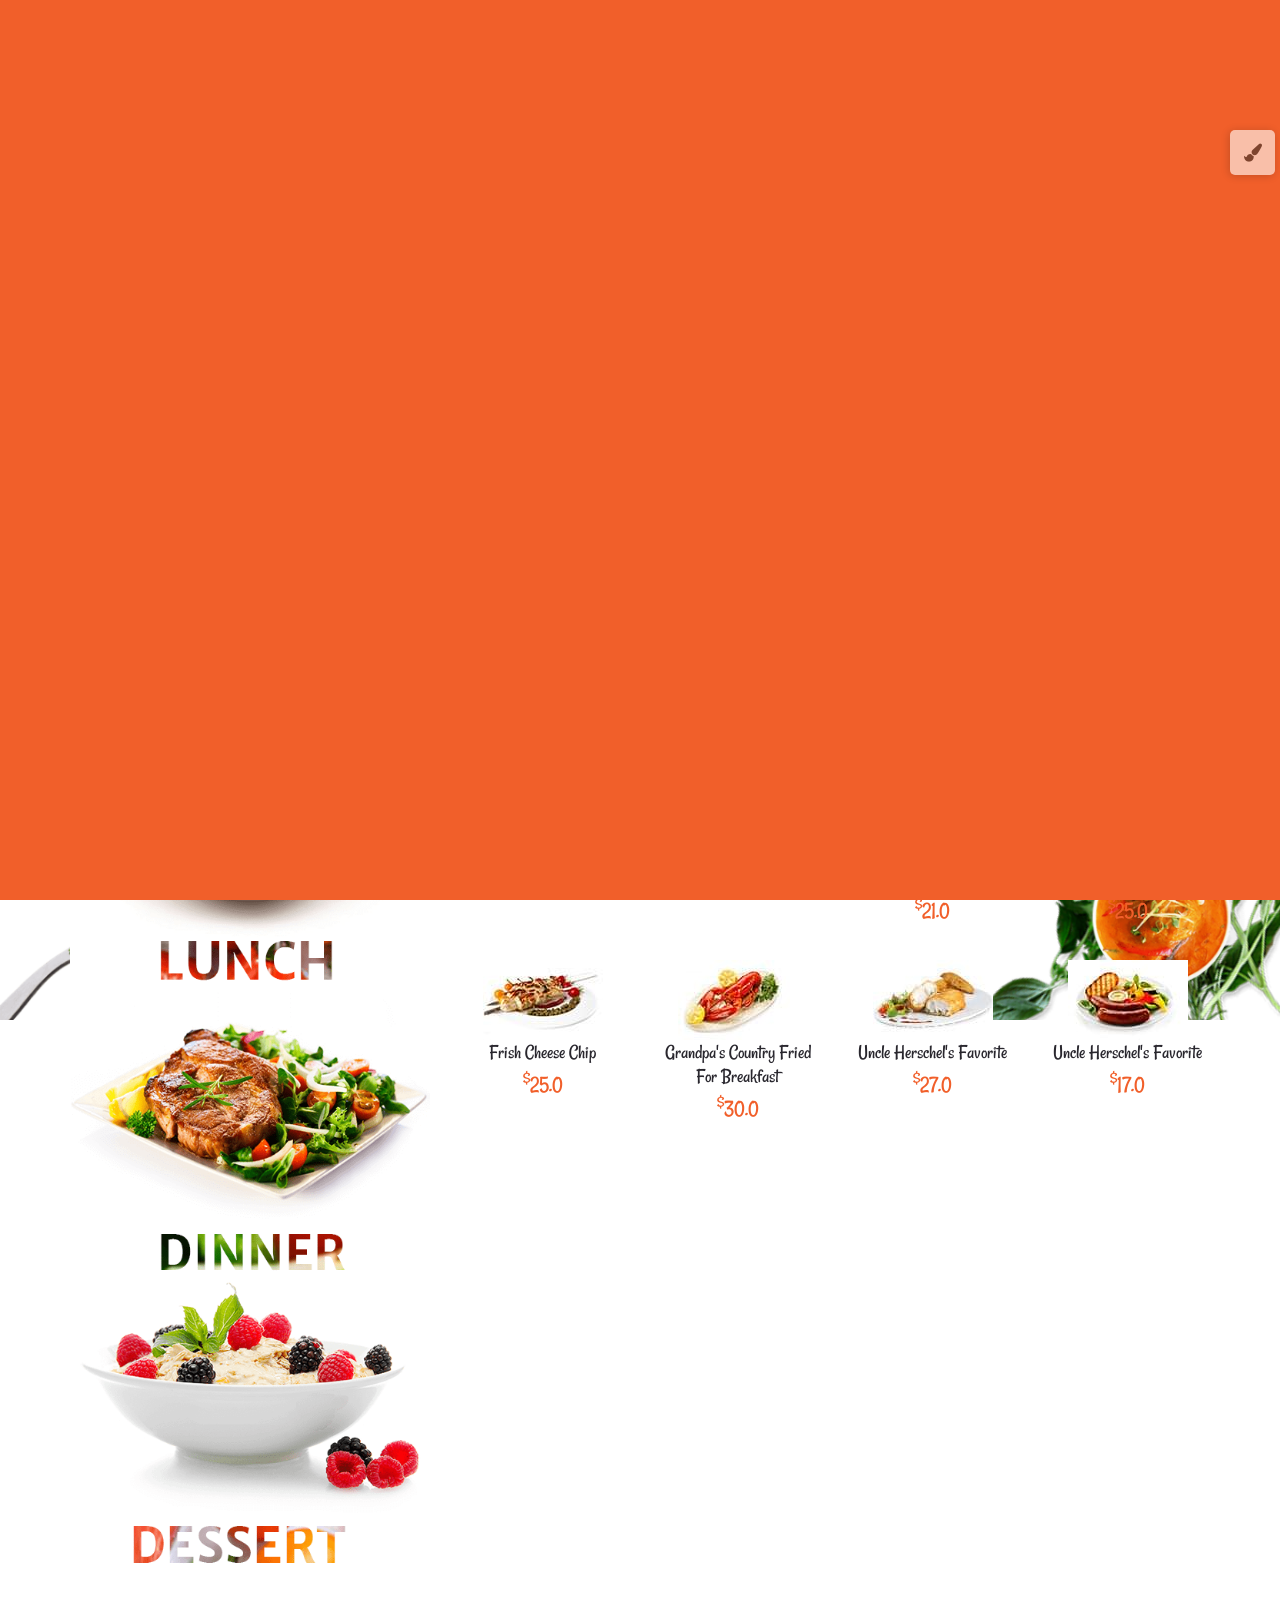
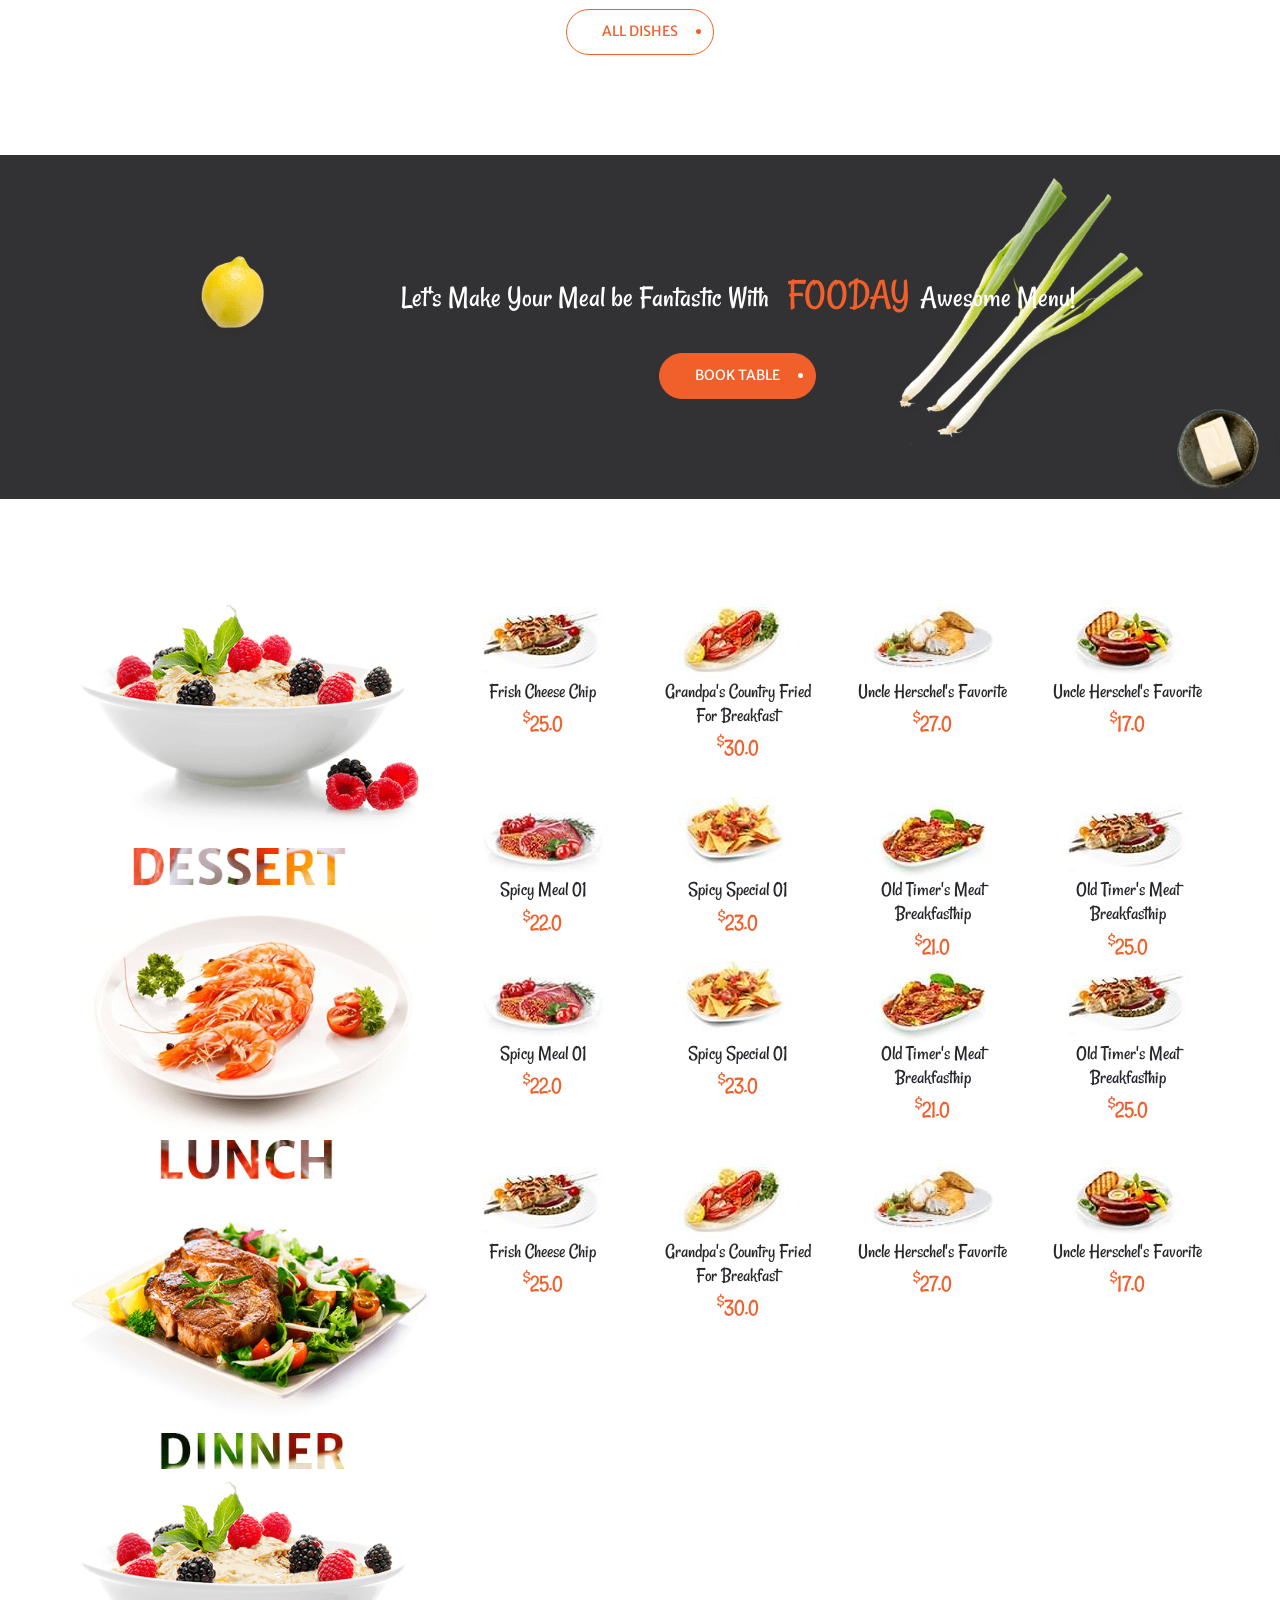
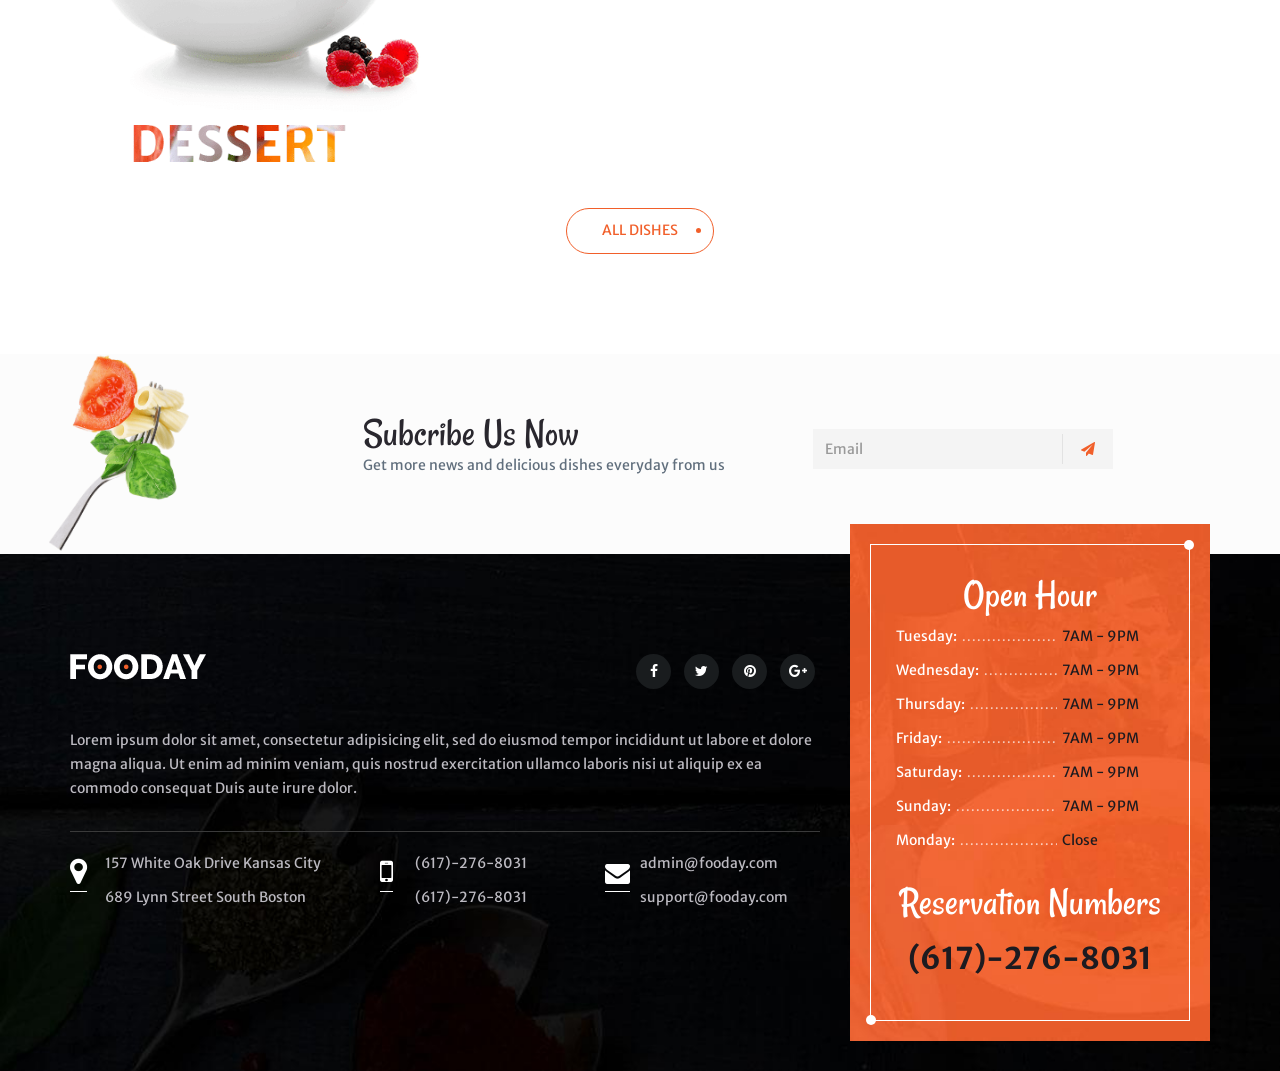
<file: sun-themes.com/html/fooday/menu-grid-3.html>
<!DOCTYPE html>
<html lang="en" itemscope itemtype="http://schema.org/WebPage">
  
<!-- Mirrored from sun-themes.com/html/fooday/menu-grid-3.html by HTTrack Website Copier/3.x [XR&CO'2014], Wed, 12 Apr 2023 16:08:15 GMT -->
<head>
    <meta charset="UTF-8">
    <meta http-equiv="X-UA-Compatible" content="IE=edge">
    <meta name="viewport" content="width=device-width, initial-scale=1">
    <title>Menu Grid 03</title>
    <!-- Bootstrap CSS-->
    <link href="assets/vendors/bootstrap/css/bootstrap.min.css" rel="stylesheet">
    <!-- Font Awesome-->
    <link rel="stylesheet" href="assets/vendors/font-awesome/css/font-awesome.min.css">
    <!-- HTML5 Shim and Respond.js IE8 support of HTML5 elements and media queries-->
    <!-- WARNING: Respond.js doesn't work if you view the page via file://-->
    <!-- IE 9-->
    <!-- Vendors-->
    <link rel="stylesheet" href="assets/vendors/flexslider/flexslider.min.css">
    <link rel="stylesheet" href="assets/vendors/swipebox/css/swipebox.min.css">
    <link rel="stylesheet" href="assets/vendors/slick/slick.min.css">
    <link rel="stylesheet" href="assets/vendors/slick/slick-theme.min.css">
    <link rel="stylesheet" href="assets/vendors/animate.min.css">
    <link rel="stylesheet" href="assets/vendors/bootstrap-datepicker/css/bootstrap-datepicker.min.css">
    <link rel="stylesheet" href="assets/vendors/pageloading/css/component.min.css">
    <link rel="stylesheet" href="assets/vendors/dialog/css/dialog.css">
    <!-- Font-icon-->
    <link rel="stylesheet" href="assets/fonts/font-icon/style.css">
    <!-- Style-->
    <link rel="stylesheet" type="text/css" href="assets/css/layout.css">
    <link rel="stylesheet" type="text/css" href="assets/css/elements.css">
    <link rel="stylesheet" type="text/css" href="assets/css/extra.css">
    <link rel="stylesheet" type="text/css" href="assets/css/widget.css">
    <link id="colorpattern" rel="stylesheet" type="text/css" href="assets/css/color/colordefault.css">
    <link rel="stylesheet" type="text/css" href="assets/css/responsive.css">
    <link rel="stylesheet" type="text/css" href="assets/css/live-settings.css">
    <!-- Google Font-->
    <link href="https://fonts.googleapis.com/css?family=Merriweather+Sans:400,700,700i" rel="stylesheet">
    <link href="https://fonts.googleapis.com/css?family=Rancho" rel="stylesheet">
    <!-- Script Loading Page-->
    <script src="assets/vendors/html5shiv.js"></script>
    <script src="assets/vendors/respond.min.js"></script>
    <script src="assets/vendors/pageloading/js/snap.svg-min.js"></script>
    <script src="assets/vendors/pageloading/sidebartransition/js/modernizr.custom.js"></script>
  </head>
  <body>
    <div id="pagewrap" class="pagewrap">
      <div id="html-content" class="wrapper-content">
        <header>
          <div class="header-top top-layout-02">
            <div class="container">
              <div class="topbar-left">
                <div class="topbar-content">
                  <div class="item"> 
                    <div class="wg-contact"><i class="fa fa-map-marker"></i><span>160 White Oak Drive Kansas City</span></div>
                  </div>
                  <div class="item"> 
                    <div class="wg-contact"><i class="fa fa-phone"></i><span>012 987 650</span></div>
                  </div>
                </div>
              </div>
              <div class="topbar-right">
                <div class="topbar-content">
                  <div class="item">
                    <ul class="socials-nb list-inline wg-social">
                      <li><a href="javascript:void(0)"><i class="fa fa-facebook"></i></a></li>
                      <li><a href="javascript:void(0)"><i class="fa fa-twitter"></i></a></li>
                      <li><a href="javascript:void(0)"><i class="fa fa-pinterest"></i></a></li>
                      <li><a href="javascript:void(0)"><i class="fa fa-google-plus"></i></a></li>
                    </ul>
                  </div>
                  <div class="item">
                    <div class="wg-social"><i class="fa fa-user"></i><a href="javascript:void(0)">My Account</a></div>
                  </div>
                </div>
              </div>
            </div>
          </div>
          <div class="header-main">
            <div class="container">
              <div class="open-offcanvas">&#9776;</div>
              <div class="utility-nav">
                <div class="dropdown dropdown-full-mobile"><a href="#" data-toggle="dropdown" role="button" aria-haspopup="true" aria-expanded="false" class="search-bar dropdown-toggle"><i class="fa fa-shopping-bag"></i></a>
                  <div class="dropdown-menu">
                    <div class="cart_lite">
                      <div class="cart_lite_list">
                        <ul>
                          <li class="cart_lite_item"><a href="product-single.html" class="cart_item_thumbnail"><img width="150" height="100" src="assets/images/product/product-circle-1h.jpg" alt="" class="img-responsive"></a>
                            <div class="cart_item_summary"><a href="product-single.html" class="cart_item_title">Caramel Frappuccino</a><span class="product-price-amount"><span class="quantity">1 × </span><span class="product-price-currencySymbol">$</span>12.0</span></div><a href="#" class="remove_from_cart_button">×</a>
                          </li>
                          <li class="cart_lite_item"><a href="product-single.html" class="cart_item_thumbnail"><img width="150" height="100" src="assets/images/product/product-circle-1k.jpg" alt="" class="img-responsive"></a>
                            <div class="cart_item_summary"><a href="product-single.html" class="cart_item_title">Chocolate Fudge Ripple</a><span class="product-price-amount"><span class="quantity">2 × </span><span class="product-price-currencySymbol">$</span>24.0</span></div><a href="#" class="remove_from_cart_button">×</a>
                          </li>
                        </ul>
                      </div>
                      <div class="cart_lite_total">
                        <p><strong>Subtotal: </strong><span class="product-price-amount"><span class="product-price-currencySymbo">$</span>60.0</span></p>
                      </div>
                      <div class="cart_lite_button"><a href="product-cart.html" class="swin-btn btn-sm"><span>View Cart</span></a><a href="product-checkout.html" class="swin-btn btn-sm"><span>Checkout</span></a></div>
                    </div>
                  </div>
                </div>
                <div class="dropdown"><a href="#" data-toggle="dropdown" role="button" aria-haspopup="true" aria-expanded="false" class="search-bar dropdown-toggle"><i class="fa fa-search"></i></a>
                  <div class="dropdown-menu">
                    <div class="search-form">
                      <form action="#">
                        <div class="input-group">
                          <input type="text" placeholder="Search" class="form-control">
                          <div class="input-group-addon"><i class="fa fa-search"></i></div>
                        </div>
                      </form>
                    </div>
                  </div>
                </div>
              </div>
              <div class="header-logo"><a href="index.html" class="logo"><img src="assets/images/logo.png" alt="fooday" class="logo-img"></a></div>
              <nav id="main-nav-offcanvas" class="main-nav-wrapper">
                <div class="close-offcanvas-wrapper"><span class="close-offcanvas">x</span></div>
                <div class="main-nav">
                  <ul id="main-nav" class="nav nav-pills">
                    <li class="dropdown"><a href="index.html" class="dropdown-toggle">Home</a><i class="fa fa-angle-down btn-open-dropdown"></i>
                      <ul class="dropdown-menu">
                        <li><a href="index.html">Home 1</a></li>
                        <li><a href="homepage2.html">Home 2</a></li>
                        <li><a href="homepage3.html">Home 3</a></li>
                        <li><a href="home-fullpage.html" target="_blank">Home Full Page</a></li>
                        <li><a href="home-shop.html">Home Shop</a></li>
                        <li><a href="homesidebarmenu.html">Home Sidebar Menu</a></li>
                        <li><a href="home-one-page.html" target="_blank">Home One Page</a></li>
                        <li><a href="home-boxed.html">Home Boxed</a></li>
                      </ul>
                    </li>
                    <li><a href="about.html">About</a></li>
                    <li><a href="reservation.html">Reservation</a></li>
                    <li class="dropdown current-menu-item"><a href="menu-grid-1.html" class="dropdown-toggle">
                         
                        Menu</a><i class="fa fa-angle-down btn-open-dropdown"></i>
                      <ul class="dropdown-menu">
                        <li><a href="menu-classic.html">Menu Classic</a></li>
                        <li><a href="menu-grid-1.html">Menu Grid 01</a></li>
                        <li><a href="menu-grid-2.html">Menu Grid 02</a></li>
                        <li class="current-menu-item"><a href="menu-grid-3.html">Menu Grid 03</a></li>
                        <li><a href="product-single.html">Product Detail</a></li>
                        <li><a href="product-cart.html">Product Cart</a></li>
                        <li><a href="product-checkout.html">Product Checkout</a></li>
                      </ul>
                    </li>
                    <li class="dropdown"><a href="#" data-toggle="dropdown" role="button" aria-haspopup="true" aria-expanded="false" class="dropdown-toggle">Blog</a><i class="fa fa-angle-down btn-open-dropdown"></i>
                      <ul class="dropdown-menu">
                        <li><a href="blogs.html">Blog List</a></li>
                        <li><a href="blog-single.html">Blog Single</a></li>
                        <li><a href="page-404.html">404 Page</a></li>
                      </ul>
                    </li>
                    <li><a href="contact.html">Contact</a></li>
                  </ul>
                </div>
              </nav>
            </div>
          </div>
        </header>
        <div class="page-container">
          <div data-bottom-top="background-position: 50% 50px;" data-center="background-position: 50% 0px;" data-top-bottom="background-position: 50% -50px;" class="page-title page-menu">
            <div class="container">
              <div class="title-wrapper">
                <div data-top="transform: translateY(0px);opacity:1;" data--20-top="transform: translateY(-5px);" data--50-top="transform: translateY(-15px);opacity:0.8;" data--120-top="transform: translateY(-30px);opacity:0;" data-anchor-target=".page-title" class="title">Menu Grid 03</div>
                <div data-top="opacity:1;" data--120-top="opacity:0;" data-anchor-target=".page-title" class="divider"><span class="line-before"></span><span class="dot"></span><span class="line-after"></span></div>
                <div data-top="transform: translateY(0px);opacity:1;" data--20-top="transform: translateY(5px);" data--50-top="transform: translateY(15px);opacity:0.8;" data--120-top="transform: translateY(30px);opacity:0;" data-anchor-target=".page-title" class="subtitle">The various dishes are waiting for your coming to enjoy its</div>
              </div>
            </div>
          </div>
          <div class="page-content-wrapper">
            <section class="product-sesction-03 padding-top-100 padding-bottom-100">
              <div class="container">
                <div class="row">
                  <div class="col-md-12">
                    <div class="swin-sc swin-sc-product products-01 style-01 woocommerce">
                      <div class="row">
                        <div class="col-md-4">
                          <div class="cat-wrapper main-slider">
                            <div class="item"><img src="assets/images/product/pd-cat-dessert.png" alt="" class="img img-responsive"></div>
                            <div class="item"><img src="assets/images/product/pd-cat-lunch.png" alt="" class="img img-responsive"></div>
                            <div class="item"><img src="assets/images/product/pd-cat-dinner.png" alt="" class="img img-responsive"></div>
                            <div class="item"><img src="assets/images/product/pd-cat-dessert.png" alt="" class="img img-responsive"></div>
                          </div>
                        </div>
                        <div class="col-md-8">
                          <div class="products nav-slider">
                            <div class="item-slick">
                              <div class="row">
                                <div class="col-md-3 col-sm-6 col-xs-12">
                                  <div class="item product-01">
                                    <div class="block-img"><img src="assets/images/product/product-01.jpg" alt="">
                                      <div class="group-btn"><a href="javascript:void(0)" class="swin-btn btn-link"><i class="icons fa fa-link"></i></a><a href="javascript:void(0)" class="swin-btn btn-add-to-card"><i class="fa fa-shopping-basket"></i></a></div>
                                    </div><a class="title">Frish Cheese Chip</a><span class="price woocommerce-Price-amount amount"><span class="price-symbol">$</span>25.0</span>
                                  </div>
                                </div>
                                <div class="col-md-3 col-sm-6 col-xs-12">
                                  <div class="item product-01">
                                    <div class="block-img"><img src="assets/images/product/product-01b.jpg" alt="">
                                      <div class="group-btn"><a href="javascript:void(0)" class="swin-btn btn-link"><i class="icons fa fa-link"></i></a><a href="javascript:void(0)" class="swin-btn btn-add-to-card"><i class="fa fa-shopping-basket"></i></a></div>
                                    </div><a class="title">Grandpa's Country Fried For Breakfast</a><span class="price woocommerce-Price-amount amount"><span class="price-symbol">$</span>30.0</span>
                                  </div>
                                </div>
                                <div class="col-md-3 col-sm-6 col-xs-12">
                                  <div class="item product-01">
                                    <div class="block-img"><img src="assets/images/product/product-01c.jpg" alt="">
                                      <div class="group-btn"><a href="javascript:void(0)" class="swin-btn btn-link"><i class="icons fa fa-link"></i></a><a href="javascript:void(0)" class="swin-btn btn-add-to-card"><i class="fa fa-shopping-basket"></i></a></div>
                                    </div><a class="title">Uncle Herschel's Favorite</a><span class="price woocommerce-Price-amount amount"><span class="price-symbol">$</span>27.0</span>
                                  </div>
                                </div>
                                <div class="col-md-3 col-sm-6 col-xs-12">
                                  <div class="item product-01">
                                    <div class="block-img"><img src="assets/images/product/product-01d.jpg" alt="">
                                      <div class="group-btn"><a href="javascript:void(0)" class="swin-btn btn-link"><i class="icons fa fa-link"></i></a><a href="javascript:void(0)" class="swin-btn btn-add-to-card"><i class="fa fa-shopping-basket"></i></a></div>
                                    </div><a class="title">Uncle Herschel's Favorite</a><span class="price woocommerce-Price-amount amount"><span class="price-symbol">$</span>17.0</span>
                                  </div>
                                </div>
                                <div class="col-md-3 col-sm-6 col-xs-12">
                                  <div class="item product-01">
                                    <div class="block-img"><img src="assets/images/product/product-01e.jpg" alt="">
                                      <div class="group-btn"><a href="javascript:void(0)" class="swin-btn btn-link"><i class="icons fa fa-link"></i></a><a href="javascript:void(0)" class="swin-btn btn-add-to-card"><i class="fa fa-shopping-basket"></i></a></div>
                                    </div><a class="title">Spicy Meal 01</a><span class="price woocommerce-Price-amount amount"><span class="price-symbol">$</span>22.0</span>
                                  </div>
                                </div>
                                <div class="col-md-3 col-sm-6 col-xs-12">
                                  <div class="item product-01">
                                    <div class="block-img"><img src="assets/images/product/product-01f.jpg" alt="">
                                      <div class="group-btn"><a href="javascript:void(0)" class="swin-btn btn-link"><i class="icons fa fa-link"></i></a><a href="javascript:void(0)" class="swin-btn btn-add-to-card"><i class="fa fa-shopping-basket"></i></a></div>
                                    </div><a class="title">Spicy special 01</a><span class="price woocommerce-Price-amount amount"><span class="price-symbol">$</span>23.0</span>
                                  </div>
                                </div>
                                <div class="col-md-3 col-sm-6 col-xs-12">
                                  <div class="item product-01">
                                    <div class="block-img"><img src="assets/images/product/product-01l.jpg" alt="">
                                      <div class="group-btn"><a href="javascript:void(0)" class="swin-btn btn-link"><i class="icons fa fa-link"></i></a><a href="javascript:void(0)" class="swin-btn btn-add-to-card"><i class="fa fa-shopping-basket"></i></a></div>
                                    </div><a class="title">Old Timer's Meat Breakfasthip</a><span class="price woocommerce-Price-amount amount"><span class="price-symbol">$</span>21.0</span>
                                  </div>
                                </div>
                                <div class="col-md-3 col-sm-6 col-xs-12">
                                  <div class="item product-01">
                                    <div class="block-img"><img src="assets/images/product/product-01.jpg" alt="">
                                      <div class="group-btn"><a href="javascript:void(0)" class="swin-btn btn-link"><i class="icons fa fa-link"></i></a><a href="javascript:void(0)" class="swin-btn btn-add-to-card"><i class="fa fa-shopping-basket"></i></a></div>
                                    </div><a class="title">Old Timer's Meat Breakfasthip</a><span class="price woocommerce-Price-amount amount"><span class="price-symbol">$</span>25.0</span>
                                  </div>
                                </div>
                              </div>
                            </div>
                            <div class="item-slick">
                              <div class="row">
                                <div class="col-md-3 col-sm-6 col-xs-12">
                                  <div class="item product-01">
                                    <div class="block-img"><img src="assets/images/product/product-01e.jpg" alt="">
                                      <div class="group-btn"><a href="javascript:void(0)" class="swin-btn btn-link"><i class="icons fa fa-link"></i></a><a href="javascript:void(0)" class="swin-btn btn-add-to-card"><i class="fa fa-shopping-basket"></i></a></div>
                                    </div><a class="title">Spicy Meal 01</a><span class="price woocommerce-Price-amount amount"><span class="price-symbol">$</span>22.0</span>
                                  </div>
                                </div>
                                <div class="col-md-3 col-sm-6 col-xs-12">
                                  <div class="item product-01">
                                    <div class="block-img"><img src="assets/images/product/product-01f.jpg" alt="">
                                      <div class="group-btn"><a href="javascript:void(0)" class="swin-btn btn-link"><i class="icons fa fa-link"></i></a><a href="javascript:void(0)" class="swin-btn btn-add-to-card"><i class="fa fa-shopping-basket"></i></a></div>
                                    </div><a class="title">Spicy special 01</a><span class="price woocommerce-Price-amount amount"><span class="price-symbol">$</span>23.0</span>
                                  </div>
                                </div>
                                <div class="col-md-3 col-sm-6 col-xs-12">
                                  <div class="item product-01">
                                    <div class="block-img"><img src="assets/images/product/product-01l.jpg" alt="">
                                      <div class="group-btn"><a href="javascript:void(0)" class="swin-btn btn-link"><i class="icons fa fa-link"></i></a><a href="javascript:void(0)" class="swin-btn btn-add-to-card"><i class="fa fa-shopping-basket"></i></a></div>
                                    </div><a class="title">Old Timer's Meat Breakfasthip</a><span class="price woocommerce-Price-amount amount"><span class="price-symbol">$</span>21.0</span>
                                  </div>
                                </div>
                                <div class="col-md-3 col-sm-6 col-xs-12">
                                  <div class="item product-01">
                                    <div class="block-img"><img src="assets/images/product/product-01.jpg" alt="">
                                      <div class="group-btn"><a href="javascript:void(0)" class="swin-btn btn-link"><i class="icons fa fa-link"></i></a><a href="javascript:void(0)" class="swin-btn btn-add-to-card"><i class="fa fa-shopping-basket"></i></a></div>
                                    </div><a class="title">Old Timer's Meat Breakfasthip</a><span class="price woocommerce-Price-amount amount"><span class="price-symbol">$</span>25.0</span>
                                  </div>
                                </div>
                                <div class="col-md-3 col-sm-6 col-xs-12">
                                  <div class="item product-01">
                                    <div class="block-img"><img src="assets/images/product/product-01.jpg" alt="">
                                      <div class="group-btn"><a href="javascript:void(0)" class="swin-btn btn-link"><i class="icons fa fa-link"></i></a><a href="javascript:void(0)" class="swin-btn btn-add-to-card"><i class="fa fa-shopping-basket"></i></a></div>
                                    </div><a class="title">Frish Cheese Chip</a><span class="price woocommerce-Price-amount amount"><span class="price-symbol">$</span>25.0</span>
                                  </div>
                                </div>
                                <div class="col-md-3 col-sm-6 col-xs-12">
                                  <div class="item product-01">
                                    <div class="block-img"><img src="assets/images/product/product-01b.jpg" alt="">
                                      <div class="group-btn"><a href="javascript:void(0)" class="swin-btn btn-link"><i class="icons fa fa-link"></i></a><a href="javascript:void(0)" class="swin-btn btn-add-to-card"><i class="fa fa-shopping-basket"></i></a></div>
                                    </div><a class="title">Grandpa's Country Fried For Breakfast</a><span class="price woocommerce-Price-amount amount"><span class="price-symbol">$</span>30.0</span>
                                  </div>
                                </div>
                                <div class="col-md-3 col-sm-6 col-xs-12">
                                  <div class="item product-01">
                                    <div class="block-img"><img src="assets/images/product/product-01c.jpg" alt="">
                                      <div class="group-btn"><a href="javascript:void(0)" class="swin-btn btn-link"><i class="icons fa fa-link"></i></a><a href="javascript:void(0)" class="swin-btn btn-add-to-card"><i class="fa fa-shopping-basket"></i></a></div>
                                    </div><a class="title">Uncle Herschel's Favorite</a><span class="price woocommerce-Price-amount amount"><span class="price-symbol">$</span>27.0</span>
                                  </div>
                                </div>
                                <div class="col-md-3 col-sm-6 col-xs-12">
                                  <div class="item product-01">
                                    <div class="block-img"><img src="assets/images/product/product-01d.jpg" alt="">
                                      <div class="group-btn"><a href="javascript:void(0)" class="swin-btn btn-link"><i class="icons fa fa-link"></i></a><a href="javascript:void(0)" class="swin-btn btn-add-to-card"><i class="fa fa-shopping-basket"></i></a></div>
                                    </div><a class="title">Uncle Herschel's Favorite</a><span class="price woocommerce-Price-amount amount"><span class="price-symbol">$</span>17.0</span>
                                  </div>
                                </div>
                              </div>
                            </div>
                          </div>
                        </div>
                      </div>
                    </div>
                    <div class="swin-btn-wrap center mtxxl"><a href="#" class="swin-btn center btn-transparent"> <span>All Dishes</span></a></div>
                  </div>
                </div>
              </div>
            </section>
            <section class="menu-banner-section banner-section padding-top-100 padding-bottom-100"><img src="assets/images/background/lemon.png" alt="" class="img-left img-bg img-deco img-responsive"><img src="assets/images/background/vegetable_03.png" alt="" class="img-right img-bg img-deco img-responsive">
              <div class="container">
                <div class="row">
                  <div class="col-md-8 col-md-offset-2">
                    <div class="content-wrapper">
                      <h2 class="heading-title">Let's Make Your Meal be Fantastic With<span class="text-large"> FOODAY</span>Awesome Menu!</h2>
                      <div class="swin-btn-wrap"><a href="#" class="swin-btn"><span>Book Table</span></a></div>
                    </div>
                  </div>
                </div>
              </div>
            </section>
            <section class="product-sesction-03 padding-top-100 padding-bottom-100">
              <div class="container">
                <div class="row">
                  <div class="col-md-12">
                    <div class="swin-sc swin-sc-product products-01 style-01 woocommerce">
                      <div class="row">
                        <div class="col-md-4">
                          <div class="cat-wrapper main-slider">
                            <div class="item"><img src="assets/images/product/pd-cat-dessert.png" alt="" class="img img-responsive"></div>
                            <div class="item"><img src="assets/images/product/pd-cat-lunch.png" alt="" class="img img-responsive"></div>
                            <div class="item"><img src="assets/images/product/pd-cat-dinner.png" alt="" class="img img-responsive"></div>
                            <div class="item"><img src="assets/images/product/pd-cat-dessert.png" alt="" class="img img-responsive"></div>
                          </div>
                        </div>
                        <div class="col-md-8">
                          <div class="products nav-slider">
                            <div class="item-slick">
                              <div class="row">
                                <div class="col-md-3 col-sm-6 col-xs-12">
                                  <div class="item product-01">
                                    <div class="block-img"><img src="assets/images/product/product-01.jpg" alt="">
                                      <div class="group-btn"><a href="javascript:void(0)" class="swin-btn btn-link"><i class="icons fa fa-link"></i></a><a href="javascript:void(0)" class="swin-btn btn-add-to-card"><i class="fa fa-shopping-basket"></i></a></div>
                                    </div><a class="title">Frish Cheese Chip</a><span class="price woocommerce-Price-amount amount"><span class="price-symbol">$</span>25.0</span>
                                  </div>
                                </div>
                                <div class="col-md-3 col-sm-6 col-xs-12">
                                  <div class="item product-01">
                                    <div class="block-img"><img src="assets/images/product/product-01b.jpg" alt="">
                                      <div class="group-btn"><a href="javascript:void(0)" class="swin-btn btn-link"><i class="icons fa fa-link"></i></a><a href="javascript:void(0)" class="swin-btn btn-add-to-card"><i class="fa fa-shopping-basket"></i></a></div>
                                    </div><a class="title">Grandpa's Country Fried For Breakfast</a><span class="price woocommerce-Price-amount amount"><span class="price-symbol">$</span>30.0</span>
                                  </div>
                                </div>
                                <div class="col-md-3 col-sm-6 col-xs-12">
                                  <div class="item product-01">
                                    <div class="block-img"><img src="assets/images/product/product-01c.jpg" alt="">
                                      <div class="group-btn"><a href="javascript:void(0)" class="swin-btn btn-link"><i class="icons fa fa-link"></i></a><a href="javascript:void(0)" class="swin-btn btn-add-to-card"><i class="fa fa-shopping-basket"></i></a></div>
                                    </div><a class="title">Uncle Herschel's Favorite</a><span class="price woocommerce-Price-amount amount"><span class="price-symbol">$</span>27.0</span>
                                  </div>
                                </div>
                                <div class="col-md-3 col-sm-6 col-xs-12">
                                  <div class="item product-01">
                                    <div class="block-img"><img src="assets/images/product/product-01d.jpg" alt="">
                                      <div class="group-btn"><a href="javascript:void(0)" class="swin-btn btn-link"><i class="icons fa fa-link"></i></a><a href="javascript:void(0)" class="swin-btn btn-add-to-card"><i class="fa fa-shopping-basket"></i></a></div>
                                    </div><a class="title">Uncle Herschel's Favorite</a><span class="price woocommerce-Price-amount amount"><span class="price-symbol">$</span>17.0</span>
                                  </div>
                                </div>
                                <div class="col-md-3 col-sm-6 col-xs-12">
                                  <div class="item product-01">
                                    <div class="block-img"><img src="assets/images/product/product-01e.jpg" alt="">
                                      <div class="group-btn"><a href="javascript:void(0)" class="swin-btn btn-link"><i class="icons fa fa-link"></i></a><a href="javascript:void(0)" class="swin-btn btn-add-to-card"><i class="fa fa-shopping-basket"></i></a></div>
                                    </div><a class="title">Spicy Meal 01</a><span class="price woocommerce-Price-amount amount"><span class="price-symbol">$</span>22.0</span>
                                  </div>
                                </div>
                                <div class="col-md-3 col-sm-6 col-xs-12">
                                  <div class="item product-01">
                                    <div class="block-img"><img src="assets/images/product/product-01f.jpg" alt="">
                                      <div class="group-btn"><a href="javascript:void(0)" class="swin-btn btn-link"><i class="icons fa fa-link"></i></a><a href="javascript:void(0)" class="swin-btn btn-add-to-card"><i class="fa fa-shopping-basket"></i></a></div>
                                    </div><a class="title">Spicy special 01</a><span class="price woocommerce-Price-amount amount"><span class="price-symbol">$</span>23.0</span>
                                  </div>
                                </div>
                                <div class="col-md-3 col-sm-6 col-xs-12">
                                  <div class="item product-01">
                                    <div class="block-img"><img src="assets/images/product/product-01l.jpg" alt="">
                                      <div class="group-btn"><a href="javascript:void(0)" class="swin-btn btn-link"><i class="icons fa fa-link"></i></a><a href="javascript:void(0)" class="swin-btn btn-add-to-card"><i class="fa fa-shopping-basket"></i></a></div>
                                    </div><a class="title">Old Timer's Meat Breakfasthip</a><span class="price woocommerce-Price-amount amount"><span class="price-symbol">$</span>21.0</span>
                                  </div>
                                </div>
                                <div class="col-md-3 col-sm-6 col-xs-12">
                                  <div class="item product-01">
                                    <div class="block-img"><img src="assets/images/product/product-01.jpg" alt="">
                                      <div class="group-btn"><a href="javascript:void(0)" class="swin-btn btn-link"><i class="icons fa fa-link"></i></a><a href="javascript:void(0)" class="swin-btn btn-add-to-card"><i class="fa fa-shopping-basket"></i></a></div>
                                    </div><a class="title">Old Timer's Meat Breakfasthip</a><span class="price woocommerce-Price-amount amount"><span class="price-symbol">$</span>25.0</span>
                                  </div>
                                </div>
                              </div>
                            </div>
                            <div class="item-slick">
                              <div class="row">
                                <div class="col-md-3 col-sm-6 col-xs-12">
                                  <div class="item product-01">
                                    <div class="block-img"><img src="assets/images/product/product-01e.jpg" alt="">
                                      <div class="group-btn"><a href="javascript:void(0)" class="swin-btn btn-link"><i class="icons fa fa-link"></i></a><a href="javascript:void(0)" class="swin-btn btn-add-to-card"><i class="fa fa-shopping-basket"></i></a></div>
                                    </div><a class="title">Spicy Meal 01</a><span class="price woocommerce-Price-amount amount"><span class="price-symbol">$</span>22.0</span>
                                  </div>
                                </div>
                                <div class="col-md-3 col-sm-6 col-xs-12">
                                  <div class="item product-01">
                                    <div class="block-img"><img src="assets/images/product/product-01f.jpg" alt="">
                                      <div class="group-btn"><a href="javascript:void(0)" class="swin-btn btn-link"><i class="icons fa fa-link"></i></a><a href="javascript:void(0)" class="swin-btn btn-add-to-card"><i class="fa fa-shopping-basket"></i></a></div>
                                    </div><a class="title">Spicy special 01</a><span class="price woocommerce-Price-amount amount"><span class="price-symbol">$</span>23.0</span>
                                  </div>
                                </div>
                                <div class="col-md-3 col-sm-6 col-xs-12">
                                  <div class="item product-01">
                                    <div class="block-img"><img src="assets/images/product/product-01l.jpg" alt="">
                                      <div class="group-btn"><a href="javascript:void(0)" class="swin-btn btn-link"><i class="icons fa fa-link"></i></a><a href="javascript:void(0)" class="swin-btn btn-add-to-card"><i class="fa fa-shopping-basket"></i></a></div>
                                    </div><a class="title">Old Timer's Meat Breakfasthip</a><span class="price woocommerce-Price-amount amount"><span class="price-symbol">$</span>21.0</span>
                                  </div>
                                </div>
                                <div class="col-md-3 col-sm-6 col-xs-12">
                                  <div class="item product-01">
                                    <div class="block-img"><img src="assets/images/product/product-01.jpg" alt="">
                                      <div class="group-btn"><a href="javascript:void(0)" class="swin-btn btn-link"><i class="icons fa fa-link"></i></a><a href="javascript:void(0)" class="swin-btn btn-add-to-card"><i class="fa fa-shopping-basket"></i></a></div>
                                    </div><a class="title">Old Timer's Meat Breakfasthip</a><span class="price woocommerce-Price-amount amount"><span class="price-symbol">$</span>25.0</span>
                                  </div>
                                </div>
                                <div class="col-md-3 col-sm-6 col-xs-12">
                                  <div class="item product-01">
                                    <div class="block-img"><img src="assets/images/product/product-01.jpg" alt="">
                                      <div class="group-btn"><a href="javascript:void(0)" class="swin-btn btn-link"><i class="icons fa fa-link"></i></a><a href="javascript:void(0)" class="swin-btn btn-add-to-card"><i class="fa fa-shopping-basket"></i></a></div>
                                    </div><a class="title">Frish Cheese Chip</a><span class="price woocommerce-Price-amount amount"><span class="price-symbol">$</span>25.0</span>
                                  </div>
                                </div>
                                <div class="col-md-3 col-sm-6 col-xs-12">
                                  <div class="item product-01">
                                    <div class="block-img"><img src="assets/images/product/product-01b.jpg" alt="">
                                      <div class="group-btn"><a href="javascript:void(0)" class="swin-btn btn-link"><i class="icons fa fa-link"></i></a><a href="javascript:void(0)" class="swin-btn btn-add-to-card"><i class="fa fa-shopping-basket"></i></a></div>
                                    </div><a class="title">Grandpa's Country Fried For Breakfast</a><span class="price woocommerce-Price-amount amount"><span class="price-symbol">$</span>30.0</span>
                                  </div>
                                </div>
                                <div class="col-md-3 col-sm-6 col-xs-12">
                                  <div class="item product-01">
                                    <div class="block-img"><img src="assets/images/product/product-01c.jpg" alt="">
                                      <div class="group-btn"><a href="javascript:void(0)" class="swin-btn btn-link"><i class="icons fa fa-link"></i></a><a href="javascript:void(0)" class="swin-btn btn-add-to-card"><i class="fa fa-shopping-basket"></i></a></div>
                                    </div><a class="title">Uncle Herschel's Favorite</a><span class="price woocommerce-Price-amount amount"><span class="price-symbol">$</span>27.0</span>
                                  </div>
                                </div>
                                <div class="col-md-3 col-sm-6 col-xs-12">
                                  <div class="item product-01">
                                    <div class="block-img"><img src="assets/images/product/product-01d.jpg" alt="">
                                      <div class="group-btn"><a href="javascript:void(0)" class="swin-btn btn-link"><i class="icons fa fa-link"></i></a><a href="javascript:void(0)" class="swin-btn btn-add-to-card"><i class="fa fa-shopping-basket"></i></a></div>
                                    </div><a class="title">Uncle Herschel's Favorite</a><span class="price woocommerce-Price-amount amount"><span class="price-symbol">$</span>17.0</span>
                                  </div>
                                </div>
                              </div>
                            </div>
                          </div>
                        </div>
                      </div>
                    </div>
                    <div class="swin-btn-wrap center mtxxl"><a href="#" class="swin-btn center btn-transparent"> <span>All Dishes</span></a></div>
                  </div>
                </div>
              </div>
            </section>
          </div>
        </div>
        <footer>
          <div class="subscribe-section"><img src="assets/images/background/bg5.png" alt="" class="img-subscribe">
            <div class="container">
              <div class="subscribe-wrapper">
                <div class="row">
                  <div class="col-lg-8 col-lg-offset-2">
                    <div class="subscribe-heading">
                      <h3 class="title">Subcribe Us Now</h3>
                      <div class="des">Get more news and delicious dishes everyday from us</div>
                    </div>
                    <form class="widget-newsletter">
                      <input placeholder="Email" class="form-control"><span class="submit"><i class="fa fa-paper-plane"></i></span>
                    </form>
                  </div>
                </div>
              </div>
            </div>
          </div>
          <div class="footer-top"></div>
          <div class="footer-main">
            <div class="container">
              <div class="row">
                <div class="col-lg-8">
                  <div class="ft-widget-area">
                    <div class="ft-area1">
                      <div class="swin-wget swin-wget-about">
                        <div class="clearfix"><a class="wget-logo"><img src="assets/images/logo-ft.png" alt="" class="img img-responsive"></a>
                          <ul class="socials socials-about list-unstyled list-inline">
                            <li><a href="#"><i class="fa fa-facebook"></i></a></li>
                            <li><a href="#"><i class="fa fa-twitter"></i></a></li>
                            <li><a href="#"><i class="fa fa-pinterest"></i></a></li>
                            <li><a href="#"><i class="fa fa-google-plus"></i></a></li>
                          </ul>
                        </div>
                        <div class="wget-about-content">
                          <p>Lorem ipsum dolor sit amet, consectetur adipisicing elit, sed do eiusmod tempor incididunt ut labore et dolore magna aliqua. Ut enim ad minim veniam, quis nostrud exercitation ullamco laboris nisi ut aliquip ex ea commodo consequat Duis aute irure dolor.</p>
                        </div>
                        <div class="about-contact-info clearfix">
                          <div class="address-info">
                            <div class="info-icon"><i class="fa fa-map-marker"></i></div>
                            <div class="info-content">
                              <p>157 White Oak Drive Kansas City </p>
                              <p>689 Lynn Street South Boston</p>
                            </div>
                          </div>
                          <div class="phone-info">
                            <div class="info-icon"><i class="fa fa-mobile-phone"></i></div>
                            <div class="info-content">
                              <p>(617)-276-8031</p>
                              <p>(617)-276-8031</p>
                            </div>
                          </div>
                          <div class="email-info">
                            <div class="info-icon"><i class="fa fa-envelope"></i></div>
                            <div class="info-content">
                              <p>admin@fooday.com</p>
                              <p>support@fooday.com</p>
                            </div>
                          </div>
                        </div>
                      </div>
                    </div>
                  </div>
                </div>
                <div class="col-lg-4">
                  <div class="ft-fixed-area">
                    <div class="reservation-box">
                      <div class="reservation-wrap">
                        <h3 class="res-title">Open Hour</h3>
                        <div class="res-date-time">
                          <div class="res-date-time-item">
                            <div class="res-date">
                              <div class="res-date-item">
                                <div class="res-date-text">
                                  <p>Tuesday:</p>
                                </div>
                                <div class="res-date-dot">.......................................</div>
                              </div>
                            </div>
                            <div class="res-time">
                              <div class="res-time-item">
                                <p>7AM - 9PM</p>
                              </div>
                            </div>
                            <div class="clearfix"></div>
                          </div>
                          <div class="res-date-time-item">
                            <div class="res-date">
                              <div class="res-date-item">
                                <div class="res-date-text">
                                  <p>Wednesday:</p>
                                </div>
                                <div class="res-date-dot">.......................................</div>
                              </div>
                            </div>
                            <div class="res-time">
                              <div class="res-time-item">
                                <p>7AM - 9PM</p>
                              </div>
                            </div>
                            <div class="clearfix"></div>
                          </div>
                          <div class="res-date-time-item">
                            <div class="res-date">
                              <div class="res-date-item">
                                <div class="res-date-text">
                                  <p>Thursday:</p>
                                </div>
                                <div class="res-date-dot">.......................................</div>
                              </div>
                            </div>
                            <div class="res-time">
                              <div class="res-time-item">
                                <p>7AM - 9PM</p>
                              </div>
                            </div>
                            <div class="clearfix"></div>
                          </div>
                          <div class="res-date-time-item">
                            <div class="res-date">
                              <div class="res-date-item">
                                <div class="res-date-text">
                                  <p>Friday:</p>
                                </div>
                                <div class="res-date-dot">.......................................</div>
                              </div>
                            </div>
                            <div class="res-time">
                              <div class="res-time-item">
                                <p>7AM - 9PM</p>
                              </div>
                            </div>
                            <div class="clearfix"></div>
                          </div>
                          <div class="res-date-time-item">
                            <div class="res-date">
                              <div class="res-date-item">
                                <div class="res-date-text">
                                  <p>Saturday:</p>
                                </div>
                                <div class="res-date-dot">.......................................</div>
                              </div>
                            </div>
                            <div class="res-time">
                              <div class="res-time-item">
                                <p>7AM - 9PM</p>
                              </div>
                            </div>
                            <div class="clearfix"></div>
                          </div>
                          <div class="res-date-time-item">
                            <div class="res-date">
                              <div class="res-date-item">
                                <div class="res-date-text">
                                  <p>Sunday:</p>
                                </div>
                                <div class="res-date-dot">.......................................</div>
                              </div>
                            </div>
                            <div class="res-time">
                              <div class="res-time-item">
                                <p>7AM - 9PM</p>
                              </div>
                            </div>
                            <div class="clearfix"></div>
                          </div>
                          <div class="res-date-time-item">
                            <div class="res-date">
                              <div class="res-date-item">
                                <div class="res-date-text">
                                  <p>Monday:</p>
                                </div>
                                <div class="res-date-dot">.......................................</div>
                              </div>
                            </div>
                            <div class="res-time">
                              <div class="res-time-item">
                                <p>Close</p>
                              </div>
                            </div>
                            <div class="clearfix"></div>
                          </div>
                        </div>
                        <h3 class="res-title">Reservation Numbers</h3>
                        <p class="res-number">(617)-276-8031</p>
                      </div>
                    </div>
                  </div>
                </div>
              </div>
            </div>
          </div>
        </footer><a id="totop" href="#" class="animated"><i class="fa fa-angle-double-up"></i></a>
      </div>
      <div id="loader" data-opening="m -5,-5 0,70 90,0 0,-70 z m 5,35 c 0,0 15,20 40,0 25,-20 40,0 40,0 l 0,0 C 80,30 65,10 40,30 15,50 0,30 0,30 z" class="pageload-overlay">
        <div class="loader-wrapper">
          <svg xmlns="http://www.w3.org/2000/svg" width="100%" height="100%" viewbox="0 0 80 60" preserveaspectratio="none">
            <path d="m -5,-5 0,70 90,0 0,-70 z m 5,5 c 0,0 7.9843788,0 40,0 35,0 40,0 40,0 l 0,60 c 0,0 -3.944487,0 -40,0 -30,0 -40,0 -40,0 z"></path>
          </svg>
          <div class="sk-circle">
            <div class="sk-circle1 sk-child"></div>
            <div class="sk-circle2 sk-child"></div>
            <div class="sk-circle3 sk-child"></div>
            <div class="sk-circle4 sk-child"></div>
            <div class="sk-circle5 sk-child"></div>
            <div class="sk-circle6 sk-child"></div>
            <div class="sk-circle7 sk-child"></div>
            <div class="sk-circle8 sk-child"></div>
            <div class="sk-circle9 sk-child"></div>
            <div class="sk-circle10 sk-child"></div>
            <div class="sk-circle11 sk-child"></div>
            <div class="sk-circle12 sk-child"></div>
          </div>
          <div class="sk-circle sk-circle-out">
            <div class="sk-circle1 sk-child"></div>
            <div class="sk-circle2 sk-child"></div>
            <div class="sk-circle3 sk-child"></div>
            <div class="sk-circle4 sk-child"></div>
            <div class="sk-circle5 sk-child"></div>
            <div class="sk-circle6 sk-child"></div>
            <div class="sk-circle7 sk-child"></div>
            <div class="sk-circle8 sk-child"></div>
            <div class="sk-circle9 sk-child"></div>
            <div class="sk-circle10 sk-child"></div>
            <div class="sk-circle11 sk-child"></div>
            <div class="sk-circle12 sk-child"></div>
          </div>
        </div>
      </div>
    </div>
    <div id="add-to-cart-dialog" class="add-to-card-dialog dialog">
      <div class="dialog__overlay"></div>
      <div class="dialog__content">
        <div class="modal-body">
          <div class="row">
            <div class="col-md-5">
              <div class="dialog-product-img"><img src="assets/images/product/product-full-02.jpg" alt="fooday" class="img img-responsive"></div>
            </div>
            <div class="col-md-7">
              <div class="dialog-product-title">The Cracker Barrel's Country Boy Breakfast</div>
              <div class="dialog-product-price">$25.0</div>
              <div class="product-quanlity">
                <div class="input-group">
                  <input type="text" name="quanlity" placeholder="" value="1" class="form-control"><a href="javascript:void(0)" class="quanlity-plus"><i class="fa fa-plus"></i></a><a href="javascript:void(0)" class="quanlity-minus"><i class="fa fa-minus"></i></a>
                </div>
              </div>
            </div>
            <div class="col-md-12">
              <div class="dialog-product-options">
                <p class="option-title">More Options</p>
                <div class="form-check">
                  <input id="productQuantity1" type="radio" name="productOption" value="option1" checked="" class="form-check-input">
                  <label for="productQuantity1" class="form-check-label">Aliquip ex ea commodo consequat</label>
                </div>
                <div class="form-check">
                  <input id="productQuantity2" type="radio" name="productOption" value="option2" checked="" class="form-check-input">
                  <label for="productQuantity2" class="form-check-label">Quis ullam laboris nisi ut aliquip ex ea commodo</label>
                </div>
                <div class="form-check">
                  <input id="productQuantity3" type="radio" name="productOption" value="option3" checked="" class="form-check-input">
                  <label for="productQuantity3" class="form-check-label">Commodo consequat aliquip</label>
                </div>
              </div>
              <div class="dialog-product-options">
                <p class="option-title">Other options</p>
                <div class="form-check">
                  <input id="productOption2" type="checkbox" name="" value="option3" checked="" class="form-check-input">
                  <label for="productOption2" class="form-check-label">Ullam laboris nisi ut aliquip ex ea commodo</label>
                </div>
                <div class="form-check">
                  <input id="productOption3" type="checkbox" name="" value="option3" class="form-check-input">
                  <label for="productOption3" class="form-check-label">Ut enim ad minim veniam</label>
                </div>
              </div>
            </div>
          </div>
        </div>
        <div class="modal-footer">
          <div class="dialog-button-group"><a href="product-cart.html" class="swin-btn btn-transparent"><span>View Cart</span></a><a data-toggle="dialog" data-target="#add-to-cart-dialog" class="swin-btn open-toast"><span>Order Now</span></a></div>
        </div>
      </div>
    </div>
    <div class="add-to-card-toast toast">
      <div class="toast_content">
        <div role="alert" class="alert alert-success">
          <button type="button" aria-label="Close" class="close close-toast"><span aria-hidden="true">×</span></button><strong>Order Successfully!</strong> This message will disappearance in 5 seconds
        </div>
      </div>
    </div>
    <div id="live-setting" class="hidden-sm hidden-xs"><a id="open-popup"><i class="fa fa-paint-brush"></i></a>
      <form id="popup">
        <h5 class="live-title">Site Color</h5>
        <div class="popup-inner">
          <div class="box-setting">
            <div class="pattern-color">
              <p>Pattern Color Variable:</p>
              <p class="text-small">( You can change any color as you want in source code. )</p>
              <div class="color-setting">
                <ul class="list-unstyled">
                  <li class="colordefault"><span>Default</span><a></a></li>
                  <li class="color01"><span>Pizza + Bread</span><a></a></li>
                  <li class="color02"><span>Wine</span><a></a></li>
                  <li class="color03"><span>Coffee</span><a></a></li>
                  <li class="color04"><span>Vegetable</span><a></a></li>
                  <li class="color05"><span>Cream</span><a></a></li>
                </ul>
              </div>
            </div>
          </div>
        </div>
        <h5 class="live-title">Layout Options</h5>
        <div class="popup-inner">
          <div class="layout-setting"><a class="wide"> <span>wide</span></a><a class="boxed"> <span>boxed</span></a></div>
        </div>
        <div class="boxed-setting">
          <h5 class="live-title">Boxed layout images</h5>
          <div class="popup-inner">
            <div class="layout-boxed-bg"><a data-img="assets/images/layout-option/bg-01.jpg" class="bx-layout-img"><img src="assets/images/layout-option/bg-01.jpg" class="img img-responsive"></a><a data-img="assets/images/layout-option/bg-02.jpg" class="bx-layout-img"><img src="assets/images/layout-option/bg-02.jpg" class="img img-responsive"></a><a data-img="assets/images/layout-option/bg-03.jpg" class="bx-layout-img"><img src="assets/images/layout-option/bg-03.jpg" class="img img-responsive"></a></div>
          </div>
        </div>
      </form>
    </div>
    <!-- jQuery-->
    <script src="assets/vendors/jquery-1.10.2.min.js"></script>
    <!-- Bootstrap JavaScript-->
    <script src="assets/vendors/bootstrap/js/bootstrap.min.js"></script>
    <!-- Vendors-->
    <script src="assets/vendors/flexslider/jquery.flexslider-min.js"></script>
    <script src="assets/vendors/swipebox/js/jquery.swipebox.min.js"></script>
    <script src="assets/vendors/slick/slick.min.js"></script>
    <script src="assets/vendors/isotope/isotope.pkgd.min.js"></script>
    <script src="assets/vendors/jquery-countTo/jquery.countTo.min.js"></script>
    <script src="assets/vendors/jquery-appear/jquery.appear.min.js"></script>
    <script src="assets/vendors/parallax/parallax.min.js"></script>
    <script src="assets/vendors/gmaps/gmaps.min.js"></script>
    <script src="assets/vendors/audiojs/audio.min.js"></script>
    <script src="assets/vendors/vide/jquery.vide.min.js"></script>
    <script src="assets/vendors/pageloading/js/svgLoader.min.js"></script>
    <script src="assets/vendors/pageloading/js/classie.min.js"></script>
    <script src="assets/vendors/pageloading/sidebartransition/js/sidebarEffects.min.js"></script>
    <script src="assets/vendors/nicescroll/jquery.nicescroll.min.js"></script>
    <script src="assets/vendors/wowjs/wow.min.js"></script>
    <script src="assets/vendors/skrollr.min.js"></script>
    <script src="assets/vendors/bootstrap-datepicker/js/bootstrap-datepicker.min.js"></script>
    <script src="assets/vendors/jquery-cookie/js.cookie.js"></script>
    <script src="../../../cdnjs.cloudflare.com/ajax/libs/jquery-easing/1.3/jquery.easing.min.js" integrity="sha384-mE6eXfrb8jxl0rzJDBRanYqgBxtJ6Unn4/1F7q4xRRyIw7Vdg9jP4ycT7x1iVsgb" crossorigin="anonymous"></script>
    <!-- Own script-->
    <script src="assets/js/layout.js"></script>
    <script src="assets/js/elements.js"></script>
    <script src="assets/js/widget.js"></script>
  </body>

<!-- Mirrored from sun-themes.com/html/fooday/menu-grid-3.html by HTTrack Website Copier/3.x [XR&CO'2014], Wed, 12 Apr 2023 16:08:15 GMT -->
</html>
</file>
<file: sun-themes.com/html/fooday/assets/vendors/dialog/css/dialog.css>
.dialog,
.dialog__overlay {
	width: 100%;
	height: 100%;
	top: 0;
	left: 0;
}

.dialog {
	position: fixed;
	z-index: 100;
	display: -webkit-flex;
	display: flex;
	-webkit-align-items: center;
	align-items: center;
	-webkit-justify-content: center;
	justify-content: center;
	pointer-events: none;
}

.dialog__overlay {
	position: absolute;
	z-index: 1;
	background: rgba(55, 58, 71, 0.9);
	opacity: 0;
	-webkit-transition: opacity 0.3s;
	transition: opacity 0.3s;
	-webkit-backface-visibility: hidden;
}

.dialog--open .dialog__overlay {
	opacity: 1;
	pointer-events: auto;
}

.dialog__content {
	width: 50%;
	max-width: 560px;
	min-width: 290px;
	background: #fff;
	padding: 15px;
	position: relative;
	z-index: 5;
	opacity: 0;
	border-radius: 5px;
}

.dialog__content .modal-body {
	max-height: 80vh;
	overflow: auto;
}

.dialog--open .dialog__content {
	pointer-events: auto;
}

.dialog__overlay {
	-webkit-transition-duration: 0.3s;
	transition-duration        : 0.3s;
}

.dialog.dialog--open .dialog__content,
.dialog.dialog--close .dialog__content {
	-webkit-animation-duration : 0.3s;
	animation-duration         : 0.3s;
	-webkit-animation-fill-mode: forwards;
	animation-fill-mode        : forwards;
}

.dialog.dialog--open .dialog__content {
	-webkit-animation-name: anim-open;
	animation-name        : anim-open;
}

.dialog.dialog--close .dialog__content {
	-webkit-animation-name: anim-close;
	animation-name        : anim-close;
}

.toast {
	position: fixed;
	z-index: 20;
	bottom: 15px;
	left: 15px;
	display: none;
}

.toast_content {
	position     : relative;
	z-index      : 5;
	opacity      : 0;
	border-radius: 5px;
}

.toast.toast--open,
.toast.toast--close {
	display: block;
}

.toast.toast--open .toast_content,
.toast.toast--close .toast_content {
	-webkit-animation-duration : 0.3s;
	animation-duration         : 0.3s;
	-webkit-animation-fill-mode: forwards;
	animation-fill-mode        : forwards;
}

.toast.toast--open .toast_content {
	-webkit-animation-name: anim-open;
	animation-name        : anim-open;
}

.toast.toast--close .toast_content {
	-webkit-animation-name: anim-close;
	animation-name        : anim-close;
}

.toast_content .alert {
	margin-bottom: 0;
}

.toast_content .alert .close {
	margin-left: 20px;
}

[data-toggle="dialog"],
[data-toggle="toast"] {
	cursor: pointer;
}

@-webkit-keyframes anim-open {
	0% {
		opacity          : 0;
		-webkit-transform: translate3d(0, 50px, 0);
	}

	100% {
		opacity          : 1;
		-webkit-transform: translate3d(0, 0, 0);
	}
}

@keyframes anim-open {
	0% {
		opacity          : 0;
		-webkit-transform: translate3d(0, 50px, 0);
		transform        : translate3d(0, 50px, 0);
	}

	100% {
		opacity          : 1;
		-webkit-transform: translate3d(0, 0, 0);
		transform        : translate3d(0, 0, 0);
	}
}

@-webkit-keyframes anim-close {
	0% {
		opacity          : 1;
		-webkit-transform: translate3d(0, 0, 0);
	}

	100% {
		opacity          : 0;
		-webkit-transform: translate3d(0, 50px, 0);
	}
}

@keyframes anim-close {
	0% {
		opacity          : 1;
		-webkit-transform: translate3d(0, 0, 0);
		transform        : translate3d(0, 0, 0);
	}

	100% {
		opacity          : 0;
		-webkit-transform: translate3d(0, 50px, 0);
		transform        : translate3d(0, 50px, 0);
	}
}

/* Inner elements animations */

@-webkit-keyframes anim-elem {
	0% {
		opacity          : 0;
		-webkit-transform: translate3d(0, 25px, 0);
	}

	100% {
		opacity          : 1;
		-webkit-transform: translate3d(0, 0, 0);
	}
}

@keyframes anim-elem {
	0% {
		opacity          : 0;
		-webkit-transform: translate3d(0, 25px, 0);
		transform        : translate3d(0, 25px, 0);
	}

	100% {
		opacity          : 1;
		-webkit-transform: translate3d(0, 0, 0);
		transform        : translate3d(0, 0, 0);
	}
}

@media screen and (max-width: 768px) {
	.dialog__content {
		width: 90%;
	}
}

@media screen and (max-width: 450px) {
	.dialog__content .modal-body {
		max-height: 60vh;
	}
	.toast {
		left: 0;
		right: 0;
		bottom: 0;
	}
}
</file>
<file: sun-themes.com/html/fooday/assets/fonts/font-icon/style.css>
@font-face {
  font-family: 'icomoon';
  src:  url('fonts/icomoon78f5.eot?wxhsxi');
  src:  url('fonts/icomoon78f5.eot?wxhsxi#iefix') format('embedded-opentype'),
    url('fonts/icomoon78f5.ttf?wxhsxi') format('truetype'),
    url('fonts/icomoon78f5.woff?wxhsxi') format('woff'),
    url('fonts/icomoon78f5.svg?wxhsxi#icomoon') format('svg');
  font-weight: normal;
  font-style: normal;
}

[class^="swin-icon-"], [class*=" swin-icon-"] {
  /* use !important to prevent issues with browser extensions that change fonts */
  font-family: 'icomoon' !important;
  speak: none;
  font-style: normal;
  font-weight: normal;
  font-variant: normal;
  text-transform: none;
  line-height: 1;
  display: inline-block;
  /* Better Font Rendering =========== */
  -webkit-font-smoothing: antialiased;
  -moz-osx-font-smoothing: grayscale;
}

.swin-icon-waiter:before {
  content: "\e900";
}
.swin-icon-wine:before {
  content: "\e901";
}
.swin-icon-browser:before {
  content: "\e902";
}
.swin-icon-carrot:before {
  content: "\e903";
}
.swin-icon-delivery:before {
  content: "\e904";
}
.swin-icon-dinner:before {
  content: "\e905";
}
.swin-icon-dinner-2:before {
  content: "\e906";
}
.swin-icon-dish:before {
  content: "\e907";
}
.swin-icon-fish:before {
  content: "\e908";
}
.swin-icon-ice-cream:before {
  content: "\e909";
}
.swin-icon-meat:before {
  content: "\e90a";
}
.swin-icon-medal:before {
  content: "\e90b";
}
.swin-icon-menu-1:before {
  content: "\e90c";
}
.swin-icon-noodles:before {
  content: "\e90d";
}
.swin-icon-open:before {
  content: "\e90e";
}
.swin-icon-pasta:before {
  content: "\e90f";
}
</file>
<file: sun-themes.com/html/fooday/assets/css/layout.css>
/*------------------------------------------------------------------
[Table of contents]
This file include css code for layout structure.
Press Ctrl + F to find component. Ex: "#Header";

1. Header: #Header
 - #Header Top
 - #Header Main
 - #Main Navigation
 - #Utility Nav
 - Header Fixed
 - Header Transparent
2. Content: #Content
 - #Top Slider
 - #Slider Arrow
 - #Page Title
 - #Page Content
 - #Totop
 - #Footer
 - #Subcribe
3. Page: #Page
 - #Product Single
 - #Blog Single
 - #404 Page
-------------------------------------------------------------------*/
.parallax-window {
  min-height: 400px;
  background: transparent; }

.top-header .parallax-window {
  min-height: 100vh; }
html {
  overflow-x: hidden; }

body {
  background-color: #fff;
  font-family: 'Merriweather Sans', sans-serif;
  font-weight: 400;
  line-height: 1.714;
  color: #616f7d;
  overflow-x: hidden; }

h1, h2, h3, h4, h5, h6 {
  line-height: 1; }

.img-full {
  width: 100%; }

.top-header .animated {
  opacity: 0; }

.swin-bg-transparent {
  background: transparent !important; }

/* #Slider Arrow */
.slick-arrow {
  position: absolute;
  top: 48%;
  z-index: 1;
  opacity: 0.7;
  cursor: pointer; }
  .slick-arrow .arrow-slide {
    position: relative; }
    .slick-arrow .arrow-slide i {
      font-size: 16px;
      color: #bbbbbb;
      border: 2px solid #ededed;
      border-radius: 50%;
      width: 40px;
      height: 40px;
      line-height: 36px;
      text-align: center; }
    .slick-arrow .arrow-slide:before {
      content: '';
      position: absolute;
      top: 50%;
      margin-top: -2px;
      width: 60px;
      height: 2px;
      background-color: #ededed; }
  .slick-arrow.prev-slide .arrow-slide:before {
    left: 100%; }
  .slick-arrow.next-slide .arrow-slide:before {
    right: 100%; }
  .slick-arrow:hover {
    opacity: 1; }
  .slick-arrow.slide-vertical {
    top: auto;
    bottom: 0; }
    .slick-arrow.slide-vertical .arrow-slide:before {
      display: none; }
    .slick-arrow.slide-vertical.next-slide {
      left: 0;
      right: auto; }
    .slick-arrow.slide-vertical.prev-slide {
      left: 50px;
      right: auto; }

.next-slide {
  right: 30px; }

.prev-slide {
  left: 30px; }

.slick-slide {
  position: relative; }

/* ==========================================================================
   #Loader
   ========================================================================== */
.sk-circle {
  margin: 0;
  width: 60px;
  height: 60px;
  position: fixed;
  top: 50%;
  left: 50%;
  margin-top: -30px;
  margin-left: -30px; }

.sk-circle .sk-child {
  width: 100%;
  height: 100%;
  position: absolute;
  left: 0;
  top: 0; }

.sk-circle .sk-child:before {
  content: '';
  display: block;
  margin: 0 auto;
  width: 20%;
  height: 20%;
  background-color: #fff;
  border-radius: 100%;
  -webkit-animation: sk-circleBounceDelay 1.2s infinite ease-in-out both;
  animation: sk-circleBounceDelay 1.2s infinite ease-in-out both; }

.sk-circle.sk-circle-out .sk-child:before {
  width: 20%;
  height: 20%; }

.sk-circle .sk-circle2 {
  -webkit-transform: rotate(30deg);
  -ms-transform: rotate(30deg);
  transform: rotate(30deg); }

.sk-circle .sk-circle3 {
  -webkit-transform: rotate(60deg);
  -ms-transform: rotate(60deg);
  transform: rotate(60deg); }

.sk-circle .sk-circle4 {
  -webkit-transform: rotate(90deg);
  -ms-transform: rotate(90deg);
  transform: rotate(90deg); }

.sk-circle .sk-circle5 {
  -webkit-transform: rotate(120deg);
  -ms-transform: rotate(120deg);
  transform: rotate(120deg); }

.sk-circle .sk-circle6 {
  -webkit-transform: rotate(150deg);
  -ms-transform: rotate(150deg);
  transform: rotate(150deg); }

.sk-circle .sk-circle7 {
  -webkit-transform: rotate(180deg);
  -ms-transform: rotate(180deg);
  transform: rotate(180deg); }

.sk-circle .sk-circle8 {
  -webkit-transform: rotate(210deg);
  -ms-transform: rotate(210deg);
  transform: rotate(210deg); }

.sk-circle .sk-circle9 {
  -webkit-transform: rotate(240deg);
  -ms-transform: rotate(240deg);
  transform: rotate(240deg); }

.sk-circle .sk-circle10 {
  -webkit-transform: rotate(270deg);
  -ms-transform: rotate(270deg);
  transform: rotate(270deg); }

.sk-circle .sk-circle11 {
  -webkit-transform: rotate(300deg);
  -ms-transform: rotate(300deg);
  transform: rotate(300deg); }

.sk-circle .sk-circle12 {
  -webkit-transform: rotate(330deg);
  -ms-transform: rotate(330deg);
  transform: rotate(330deg); }

.sk-circle .sk-circle2:before {
  -webkit-animation-delay: -1.1s;
  animation-delay: -1.1s; }

.sk-circle .sk-circle3:before {
  -webkit-animation-delay: -1s;
  animation-delay: -1s; }

.sk-circle .sk-circle4:before {
  -webkit-animation-delay: -0.9s;
  animation-delay: -0.9s; }

.sk-circle .sk-circle5:before {
  -webkit-animation-delay: -0.8s;
  animation-delay: -0.8s; }

.sk-circle .sk-circle6:before {
  -webkit-animation-delay: -0.7s;
  animation-delay: -0.7s; }

.sk-circle .sk-circle7:before {
  -webkit-animation-delay: -0.6s;
  animation-delay: -0.6s; }

.sk-circle .sk-circle8:before {
  -webkit-animation-delay: -0.5s;
  animation-delay: -0.5s; }

.sk-circle .sk-circle9:before {
  -webkit-animation-delay: -0.4s;
  animation-delay: -0.4s; }

.sk-circle .sk-circle10:before {
  -webkit-animation-delay: -0.3s;
  animation-delay: -0.3s; }

.sk-circle .sk-circle11:before {
  -webkit-animation-delay: -0.2s;
  animation-delay: -0.2s; }

.sk-circle .sk-circle12:before {
  -webkit-animation-delay: -0.1s;
  animation-delay: -0.1s; }

@-webkit-keyframes sk-circleBounceDelay {
  0%, 80%, 100% {
    -webkit-transform: scale(0);
    transform: scale(0); }
  40% {
    -webkit-transform: scale(1);
    transform: scale(1); } }

@keyframes sk-circleBounceDelay {
  0%, 80%, 100% {
    -webkit-transform: scale(0);
    transform: scale(0); }
  40% {
    -webkit-transform: scale(1);
    transform: scale(1); } }

/* ==========================================================================
   #Header
   ========================================================================== */
header {
  position: absolute;
  z-index: 2;
  width: 100%;
  top: 0; }
  header + div {
    padding-top: 15px; 
  }
  header.header-transparent + div {
    padding-top: 0px; }
    /* new navbar and slider space remove code*/
    

/* #Header Top */
.header-top {
  color: #616f7d;
  background-color: transparent;
  height: 35px;
  border: none;
  border-bottom: 1px solid #eaeaea; }
  .header-top a {
    color: #616f7d; }
  .header-top:before {
    content: '';
    clear: both; }
  .header-top:after {
    content: '';
    display: table;
    clear: both; }
  .header-top .topbar-left {
    float: left; }
  .header-top .topbar-right {
    float: right; }
  .header-top .topbar-right .item {
    position: relative; }
  .header-top .topbar-right .item:not(:first-child):before {
    content: "";
    position: absolute;
    width: 1px;
    background-color: #c4c4c4;
    height: 35%;
    top: 50%;
    left: -12px;
    transform: translateY(-50%); }
  .header-top .item {
    display: inline-block;
    line-height: 35px;
    margin-right: 15px;
    font-size: 13px; }
    .header-top .item i {
      margin-right: 7px; }
  .header-top ul.wg-social li:last-child {
    padding-right: 0; }
  .header-top .socials-nb li a i {
    color: #616f7d; }
  .header-top .wg-social {
    margin: 0; }

.header-top.top-layout-02 {
  color: #fff;
  background-color: #f15f2a;
  border: none; }
  .header-top.top-layout-02 a {
    color: #ffffff; }
  .header-top.top-layout-02 .topbar-right .item:not(:first-child):before {
    background-color: rgba(255, 255, 255, 0.4); }
  .header-top.top-layout-02 .socials-nb li a i {
    color: #ffffff; }

.header-top.top-layout-01 {
  color: #fff;
  background-color: transparent;
  border-color: rgba(255, 255, 255, 0.3); }
  .header-top.top-layout-01 a {
    color: #ffffff; }
  .header-top.top-layout-01 .topbar-right .item:not(:first-child):before {
    background-color: #ababab; }
  .header-top.top-layout-01 .socials-nb li a i {
    color: #ffffff; }

header.header-fixed .header-top {
  display: none; }

/* #Header Main */
.header-main {
  background-color: #fff;
  height: 100px;
  -webkit-transition: all 0.3s ease;
  transition: all 0.3s ease; }
  .header-main .header-logo {
    width: 10px;
    height: 20px;
    float: left;
    position: relative;
    -webkit-transition: all 0.3s ease;
    transition: all 0.3s ease; }
  .header-main .logo {
    position: absolute;
    
    top: 30%;
    -webkit-transform: translate(0%, -50%);
    transform: translate(0%, -50%); }
  .header-main .main-nav-wrapper {
    float: right; }

/* #Main Navigation */
#main-nav {
  /* Dropdow Menu */ }
  #main-nav > li {
    display: block;
    padding: 0 15px; }
    #main-nav > li > a {
      line-height: 80px;
      color: #29272e;
      text-transform: uppercase;
      -webkit-transition: all 0.3s ease;
      transition: all 0.3s ease; }
    #main-nav > li > a:hover, #main-nav > li a:focus {
      background-color: transparent; }
  #main-nav > li > a {
    position: relative; }
    #main-nav > li > a:after {
      content: '';
      position: absolute;
      height: 2px;
      left: 15px;
      width: 0;
      top: 50%;
      margin-top: 15px;
      background-color: #f15f2a;
      -webkit-transition: all 0.3s ease;
      transition: all 0.3s ease; }
  #main-nav > li.current-menu-item > a, #main-nav > li:hover > a {
    position: relative; }
    #main-nav > li.current-menu-item > a:after, #main-nav > li:hover > a:after {
      width: 60px; }
  #main-nav > li.active > a {
    position: relative;
    background-color: transparent; }
    #main-nav > li.active > a:after {
      width: 60px; }
  #main-nav > .open > a {
    background-color: transparent; }
  #main-nav .dropdown .dropdown-menu {
    opacity: 0;
    z-index: -1;
    left: 0;
    margin: 0;
    padding: 0;
    min-width: 180px;
    border-radius: 0;
    border: 0;
    -webkit-box-shadow: 0 5px 19px rgba(0, 0, 0, 0.2);
    box-shadow: 0 3px 10px rgba(0, 0, 0, 0.2);
    -webkit-transition: all 0.4s ease;
    transition: all 0.4s ease; }
    #main-nav .dropdown .dropdown-menu > li > a {
      padding: 10px 20px; }
  #main-nav .dropdown.open > .dropdown-menu {
    opacity: 1;
    z-index: 99;
    left: 15px; }
  #main-nav .dropdown.dropdown-mega {
    position: static; }
    #main-nav .dropdown.dropdown-mega .dropdown-mega-menu {
      width: 100%; }

/* Utility Nav */
.utility-nav {
  float: right;
  display: flex; }
  .utility-nav .search-bar {
    display: inline-block;
    line-height: 80px;
    padding: 10px;
    color: #29272e;
    -webkit-transition: all 0.3s ease;
    transition: all 0.3s ease; }
  .utility-nav .dropdown-menu {
    left: auto;
    right: 0;
    padding: 15px;
    min-width: 250px;
    border-radius: 0;
    margin: 0; }
  .utility-nav .search-form .input-group input {
    border-radius: 0;
    box-shadow: none;
    border-color: #d0d0d0;
    padding: 8px 15px;
    height: 35px; }
  .utility-nav .search-form .input-group-addon {
    border-radius: 0; }

.cart_lite {
  width: 350px; }
  .cart_lite .cart_lite_list ul {
    list-style: none;
    padding-left: 0; }
  .cart_lite .cart_lite_list li {
    display: flex;
    margin-bottom: 20px; }
  .cart_lite .cart_lite_list .cart_item_thumbnail {
    flex: 0 0 100px; }
  .cart_lite .cart_lite_list .cart_item_summary {
    display: flex;
    flex-direction: column;
    flex: 1 1 auto;
    padding: 0 15px; }
  .cart_lite .cart_lite_list .cart_item_title {
    color: #29272e; }
    .cart_lite .cart_lite_list .cart_item_title:hover {
      color: #f15f2a; }
  .cart_lite .cart_lite_list .remove_from_cart_button {
    position: absolute;
    right: 20px; }
  .cart_lite .cart_lite_total {
    border-top: 3px double #ebe9eb;
    text-align: center;
    padding-top: 15px;
    margin-bottom: 5px; }
  .cart_lite .cart_lite_button {
    display: flex;
    justify-content: center; }
    .cart_lite .cart_lite_button .swin-btn {
      margin: 0 5px; }

/* #Header Fixed */
header.header-fixed {
  position: fixed;
  top: 0;
  left: 0;
  width: 100%;
  z-index: 99; }
  header.header-fixed .header-main {
    background-color: rgba(255, 255, 255, 0.95);
    height: 110px;
    -webkit-box-shadow: 0 1px 5px rgba(0, 0, 0, 0.15);
    -moz-box-shadow: 0 1px 5px rgba(0, 0, 0, 0.15);
    box-shadow: 0 1px 5px rgba(0, 0, 0, 0.15); }
    header.header-fixed .header-main .header-logo {
      min-height: 60px; }
    header.header-fixed .header-main .utility-nav .search-bar {
      line-height: 40px; }
    header.header-fixed .header-main #main-nav > li > a {
      color: #29272e;
      line-height: 40px; }
  header.header-fixed #st-trigger-effects {
    line-height: 60px; }
  header.header-fixed #st-trigger-effects .st-btn-efect {
    color: #000; }

/* Header Transparent */
.header-transparent .header-main {
  background-color: transparent; }

.header-transparent .header-top.top-layout-02 {
  opacity: 0.9; }

.header-transparent #main-nav > li > a {
  color: #fff; }

.header-transparent .utility-nav .search-bar {
  color: #fff; }

.header-transparent .logo-fixed {
  display: none; }

.header-transparent.header-fixed > li > a {
  color: #29272e; }

.header-transparent.header-fixed .utility-nav .search-bar {
  color: #29272e; }

.header-transparent.header-fixed .logo-static {
  display: none; }

.header-transparent.header-fixed .logo-fixed {
  display: block; }

/*Header Vertical*/
.body-full {
  height: 100%; }

#st-container.st-container {
  position: static;
  height: auto; }
  #st-container.st-container.st-menu-open {
    position: relative;
    height: 100%; }

.search-form.search-layout-01 {
  background: rgba(255, 255, 255, 0.05); }
  .search-form.search-layout-01 .search-input {
    border: none;
    color: rgba(255, 255, 255, 0.6); }
  .search-form.search-layout-01 .search-input::-webkit-input-placeholder {
    color: rgba(255, 255, 255, 0.6); }
  .search-form.search-layout-01 .search-input::-moz-placeholder {
    color: rgba(255, 255, 255, 0.6); }
  .search-form.search-layout-01 .search-input:-ms-input-placeholder {
    color: rgba(255, 255, 255, 0.6); }
  .search-form.search-layout-01 .search-input:-moz-placeholder {
    color: rgba(255, 255, 255, 0.6); }
  .search-form.search-layout-01 .input-group-addon {
    background: transparent;
    border: none; }
    .search-form.search-layout-01 .input-group-addon i {
      color: rgba(255, 255, 255, 0.6); }

.st-menu-open {
  background-color: rgba(0, 0, 0, 0.5); }
  .st-menu-open .swin-trigger-effects.btn-open {
    display: none; }
  .st-menu-open .header-main .header-logo {
    display: none; }

#st-trigger-effects {
  float: left;
  line-height: 100px; }
  #st-trigger-effects .st-btn-efect {
    background: none;
    padding: 0 20px;
    border: none;
    color: #fff;
    font-size: 25px; }

/* Header Sidebar*/
.header-sidebar #main-nav > li > a {
  color: #ffffff; }

.header-sidebar .dropdown-menu > li > a {
  width: 100%; }

.header-sidebar .swin-trigger-effects.btn-close {
  text-align: right; }
  .header-sidebar .swin-trigger-effects.btn-close button {
    background: none;
    border: none; }

.header-sidebar .swin-trigger-effects.btn-close {
  color: rgba(255, 255, 255, 0.6);
  font-size: 22px;
  margin-top: 35px; }

.header-sidebar .menu-content {
  padding: 0 30px;
  background-color: rgba(0, 0, 0, 0.5); }

.header-sidebar .socials {
  width: 100%;
  text-align: center;
  margin-top: 10%;
  margin-bottom: 0; }
  .header-sidebar .socials li a {
    background-color: rgba(255, 255, 255, 0.3); }

.header-sidebar .search-form {
  margin-top: 10%; }

.header-sidebar .main-nav-wrapper {
  margin-top: 12%;
  padding: 0 10px; }
  .header-sidebar .main-nav-wrapper .main-nav {
    position: relative;
    border-bottom: 1px solid rgba(255, 255, 255, 0.3);
    padding: 0 0 10px 0; }
  .header-sidebar .main-nav-wrapper .main-nav::after {
    right: 100%;
    content: '';
    position: absolute;
    width: 5px;
    height: 5px;
    border-radius: 50%;
    background-color: rgba(255, 255, 255, 0.3);
    bottom: -3px; }
  .header-sidebar .main-nav-wrapper .main-nav::before {
    left: 100%;
    content: '';
    position: absolute;
    width: 5px;
    height: 5px;
    border-radius: 50%;
    background-color: rgba(255, 255, 255, 0.2);
    bottom: -3px; }
  .header-sidebar .main-nav-wrapper #main-nav > li.current-menu-item > a:after, .header-sidebar .main-nav-wrapper #main-nav > li:hover > a:after {
    width: 59%; }
  .header-sidebar .main-nav-wrapper #main-nav > li.active > a:after {
    width: 59%; }
  .header-sidebar .main-nav-wrapper #main-nav li {
    float: none;
    text-align: center; }
    .header-sidebar .main-nav-wrapper #main-nav li a {
      line-height: 30px;
      display: inline-block; }
      .header-sidebar .main-nav-wrapper #main-nav li a::after {
        left: 21%; }

.header-sidebar .header-logo {
  margin-bottom: 12%;
  margin-top: 18%; }
  .header-sidebar .header-logo img.logo-img {
    display: block;
    margin: 0 auto; 
    padding-top: 100px;
  }
    
/*Header Box */
.header-box .bg-top-header {
  transform: translateY(-1px) scale(-1, -1);
  transform-origin: bottom; }

.header-box .gambit_sep_decor1 {
  fill: #f15f2a; }

.header-box .header-bg {
  position: absolute;
  top: 0;
  left: 0;
  width: 100%;
  height: 80px;
  background: #f15f2a;
  padding-top: 35px; }

.header-box .header-main-wrapper {
  width: 100%;
  box-shadow: 0 0 35px 10px rgba(0, 0, 0, 0.08);
  padding: 0 40px 0 40px;
  position: relative;
  background-color: #fff; }
  .header-box .header-main-wrapper:before, .header-box .header-main-wrapper:after {
    content: '';
    display: table;
    clear: both; }

/* ==========================================================================
   #Content
   ========================================================================== */
/* #Top Slider */
.top-header {
  position: relative;
  /* Slider Align Left - Image full width */ }
  .top-header .slick-slide {
    position: relative; }
  .top-header .slide-content {
    position: absolute;
    top: 120px;
    left: 0;
    width: 100%;
    z-index: 1; }
    .top-header .slide-content .slide-icon {
      margin: 15px auto; }
    .top-header .slide-content .swin-sc-title {
      margin-bottom: 40px; }
      .top-header .slide-content .swin-sc-title .title {
        margin: 0;
        line-height: 1; }
  .top-header .slide-bg {
    height: 800px; }
    .top-header .slide-bg img {
      position: absolute;
      height: 100%;
      width: auto;
      max-width: none;
      left: 50%;
      transform: translatex(-50%); }
  .top-header .slick-dots {
    bottom: 20px; }
    .top-header .slick-dots li {
      margin: 0; }
      .top-header .slick-dots li button::before {
        font-size: 8px; }
  .top-header.layout-shop .slide-content {
    top: 30%; }
  .top-header.layout-shop .slide-bg {
    height: auto; }
    .top-header.layout-shop .slide-bg img {
      position: relative;
      left: 0;
      -webkit-transform: translateX(0);
      transform: translateX(0);
      width: 100%;
      height: 850px; }
  .top-header.layout-shop .title {
    font-size: 60px; }
  .top-header.layout-shop .subtitle {
    margin-top: 20px;
    font-size: 26px;
    color: #424242;
    text-transform: capitalize; }
  .top-header.layout-shop .slick-arrow .arrow-slide i {
    border-color: #d1d1d1; }
  .top-header.layout-shop .slick-arrow .arrow-slide::before {
    width: 30px;
    background-color: #d1d1d1; }

/* #Top Header Ver 2 - Header Image Parallax */
.top-header .slide-content .slide-text-01 {
  position: relative;
  font-weight: 700;
  font-size: 16px;
  color: #f15f2a;
  text-transform: uppercase;
  display: inline-block;
  line-height: 1; }
  .top-header .slide-content .slide-text-01.style-long span.text:before, .top-header .slide-content .slide-text-01.style-long span.text:after {
    width: 90px; }
  .top-header .slide-content .slide-text-01.style-long span.text:before {
    left: -95px; }
  .top-header .slide-content .slide-text-01.style-long span.text:after {
    right: -95px; }
  .top-header .slide-content .slide-text-01.style-long:before {
    left: -95px; }
  .top-header .slide-content .slide-text-01.style-long:after {
    right: -95px; }
  .top-header .slide-content .slide-text-01 span.text:before, .top-header .slide-content .slide-text-01 span.text:after {
    content: '';
    width: 50px;
    position: absolute;
    border-bottom-width: 1px;
    border-bottom-style: solid;
    border-bottom-color: #f15f2a;
    top: 50%;
    margin-top: 0; }
  .top-header .slide-content .slide-text-01 span.text:before {
    left: -65px; }
  .top-header .slide-content .slide-text-01 span.text:after {
    right: -65px; }
  .top-header .slide-content .slide-text-01:before, .top-header .slide-content .slide-text-01:after {
    content: '';
    position: absolute;
    width: 3px;
    height: 3px;
    border-radius: 50%;
    background-color: #f15f2a;
    top: 50%;
    margin-top: -1px; }
  .top-header .slide-content .slide-text-01:before {
    left: -65px; }
  .top-header .slide-content .slide-text-01:after {
    right: -65px; }

.top-header .slide-content.slide-layout-02 {
  top: 50%;
  -webkit-transform: translateY(-50%);
  -moz-transform: translateY(-50%);
  transform: translateY(-50%); }
  .top-header .slide-content.slide-layout-02 .slide-title {
    font-family: "Merriweather Sans", sans-serif;
    font-weight: 900;
    font-size: 90px;
    color: #fff;
    text-align: center;
    margin-bottom: 0; }
  .top-header .slide-content.slide-layout-02 .slide-sub-title {
    font-family: "Rancho", sans-serif;
    font-size: 60px;
    color: #fff;
    text-align: center;
    position: relative; }
    .top-header .slide-content.slide-layout-02 .slide-sub-title .text {
      display: block;
      width: 60%;
      margin: 0 auto;
      line-height: 1; }
      .top-header .slide-content.slide-layout-02 .slide-sub-title .text span {
        display: inline-block;
        margin-right: 25px; }
        .top-header .slide-content.slide-layout-02 .slide-sub-title .text span:after {
          content: '';
          display: inline-block;
          width: 12px;
          height: 12px;
          border-radius: 50%;
          background-color: #fff;
          margin-left: 25px;
          margin-bottom: 10px; }
        .top-header .slide-content.slide-layout-02 .slide-sub-title .text span:last-child {
          margin-right: 0; }
          .top-header .slide-content.slide-layout-02 .slide-sub-title .text span:last-child:after {
            display: none; }
  .top-header .slide-content.slide-layout-02 .slide-content-inner {
    width: 90%;
    margin: 0 auto; }
  .top-header .slide-content.slide-layout-02 .line-before {
    float: left;
    height: 3px;
    background-color: #FFF;
    width: 180px;
    position: relative;
    margin-top: 30px; }
    .top-header .slide-content.slide-layout-02 .line-before:before {
      content: '';
      position: absolute;
      left: 0;
      top: -3px;
      width: 10px;
      height: 10px;
      border-radius: 50%;
      background-color: #fff; }
  .top-header .slide-content.slide-layout-02 .line-after {
    float: right;
    height: 3px;
    background-color: #FFF;
    width: 180px;
    position: relative;
    margin-top: 30px; }
    .top-header .slide-content.slide-layout-02 .line-after:after {
      content: '';
      position: absolute;
      right: 0;
      top: -3px;
      width: 10px;
      height: 10px;
      border-radius: 50%;
      background-color: #fff; }
  .top-header .slide-content.slide-layout-02.slide-style-02 .slide-content-inner {
    width: 65%; }
  .top-header .slide-content.slide-layout-02.slide-style-02 .slide-sub-title {
    font-size: 46px; }

.top-header .slide-content.slide-layout-03 {
  top: 95px;
  text-align: center; }
  .top-header .slide-content.slide-layout-03 .top-content {
    position: relative;
    display: inline-block; }
    .top-header .slide-content.slide-layout-03 .top-content .line {
      position: absolute;
      bottom: 2px;
      height: 1px;
      background-color: #f15f2a; }
      .top-header .slide-content.slide-layout-03 .top-content .line.short {
        width: 48px;
        bottom: 13px; }
      .top-header .slide-content.slide-layout-03 .top-content .line.long {
        width: 114px; }
      .top-header .slide-content.slide-layout-03 .top-content .line.left {
        right: 100%; }
      .top-header .slide-content.slide-layout-03 .top-content .line.right {
        left: 100%; }
    .top-header .slide-content.slide-layout-03 .top-content img {
      display: inline-block;
      margin-bottom: 1px;
      padding: 0 10px; }
  .top-header .slide-content.slide-layout-03 .slide-title {
    font-family: "Rancho", sans-serif;
    font-weight: 400;
    font-size: 80px;
    color: #29272e;
    text-align: center;
    margin-bottom: 0;
    margin-top: 20px; }
  .top-header .slide-content.slide-layout-03 .slide-sub-title {
    margin-top: 20px; }

/* #Top Header Ver 3 - Header Video Background */
.top-bg-video .slides {
  height: 100vh;
  position: relative; }
  .top-bg-video .slides.playing:before {
    content: '';
    position: absolute;
    left: 0;
    top: 0;
    width: 100%;
    height: 100%;
    background-color: rgba(0, 0, 0, 0.5); }

/* #Page Title */
.page-title {
  background-image: url("../images/background/pagetitle-bg.jpg");
  position: relative;
  background-position: center center;
  background-repeat: no-repeat;
  background-attachment: fixed;
  background-size: cover; }
  .page-title:before {
    content: '';
    position: absolute;
    top: 0;
    left: 0;
    width: 100%;
    height: 100%;
    background-color: rgba(0, 0, 0, 0.5); }
  .page-title .title-wrapper {
    padding: 140px 0;
    text-align: center;
    position: relative; }
    .page-title .title-wrapper ul.bread-crumb {
      list-style: none;
      padding-left: 0;
      margin-bottom: 0; }
      .page-title .title-wrapper ul.bread-crumb li {
        font-size: 14px;
        display: inline-block;
        position: relative; }
      .page-title .title-wrapper ul.bread-crumb li.main {
        color: #bbbbbb;
        margin-left: 50px; }
        .page-title .title-wrapper ul.bread-crumb li.main:before {
          content: '';
          position: absolute;
          width: 5px;
          height: 5px;
          border-radius: 50%;
          background-color: #fff;
          top: 12px;
          margin-left: -10px; }
        .page-title .title-wrapper ul.bread-crumb li.main span:before {
          content: "";
          position: absolute;
          width: 40px;
          border-bottom-width: 1px;
          border-bottom-style: solid;
          border-bottom-color: #fff;
          top: 14px;
          margin-left: -50px; }
      .page-title .title-wrapper ul.bread-crumb li.sub {
        margin-left: 10px;
        text-transform: capitalize;
        color: #fff; }
        .page-title .title-wrapper ul.bread-crumb li.sub:before {
          position: absolute;
          content: ".";
          color: #fff;
          font-size: 18px;
          top: 0;
          line-height: 18px;
          margin-left: -10px; }
  .page-title .title {
    color: #fff;
    font-family: "Rancho", sans-serif;
    font-size: 64px;
    text-transform: uppercase;
    line-height: 1;
    margin-bottom: 20px; }
  .page-title .subtitle {
    color: #d2d2d2;
    font-size: 16px; }

.divider {
  position: relative;
  width: 225px;
  margin: auto;
  height: 15px; }
  .divider .line-before, .divider .line-after {
    position: absolute;
    height: 1px;
    background-color: #fff;
    width: 100px; }
  .divider .line-before {
    left: 0; }
  .divider .line-after {
    right: 0; }
  .divider .dot {
    position: absolute;
    width: 11px;
    height: 11px;
    border-radius: 50%;
    border: 1px solid #fff;
    top: -6px;
    left: 50%;
    transform: translateX(-50%); }
    .divider .dot:before, .divider .dot:after {
      content: '';
      position: absolute;
      height: 5px;
      width: 5px;
      background-color: #fff;
      top: 3px;
      left: 50%;
      border-radius: 50%; }
    .divider .dot:before {
      transform: translateX(-15px); }
    .divider .dot:after {
      transform: translateX(9px); }

/* #Page Content */
.page-content-wrapper {
  /* background-color: #fff; */
  background-image: url("../images/background/Untitled\ design\ \(10\).png") ;
  background-repeat: no-repeat;
  background-size: contain;
  height:50%;
}
.page-content-wrapper-1{
  background-image: url("../images/background/Untitled\ design\ \(10\).png") ;
  background-repeat: no-repeat;
  background-size: contain;
  height:90%;
}
.page-content {
  padding: 100px 0; }

.page-content.no-padding {
  padding: 0; }

#totop {
  box-shadow: 0 0 10px 0 rgba(0, 0, 0, 0.2);
  position: fixed;
  bottom: 40px;
  right: 1.5%;
  display: none;
  z-index: 9;
  background: #f15f2a;
  border: 3px solid #ffffff;
  border-radius: 50%;
  height: 47px;
  width: 47px;
  text-align: center;
  transition: all 0.2s linear; }
  #totop i {
    color: #ffffff;
    line-height: 40px;
    font-size: 20px;
    transition: all 0.2s ease; }
  #totop:hover i {
    line-height: 35px; }

/* #Footer */
.footer-main {
  background-color: #040609;
  background-image: url("../images/background/footer-bg.jpg");
  background-size: cover; }

/* #Subcribe */
.subscribe-wrapper {
  padding: 60px 0; }
  .subscribe-wrapper .title {
    font-family: "Rancho", sans-serif;
    font-size: 40px;
    color: #29272e;
    margin-top: 0; }
  .subscribe-wrapper .des {
    color: #616f7d; }
  .subscribe-wrapper .subscribe-heading {
    float: left; }
  .subscribe-wrapper .widget-newsletter {
    position: relative;
    width: 300px;
    margin-top: 15px;
    margin-bottom: 25px;
    float: right; }
    .subscribe-wrapper .widget-newsletter input {
      height: 40px;
      background-color: #f4f4f4;
      box-shadow: none;
      border: none; }
    .subscribe-wrapper .widget-newsletter i {
      color: #f15f2a; }
    .subscribe-wrapper .widget-newsletter .submit {
      position: absolute;
      top: 0;
      right: 0;
      width: 50px;
      line-height: 40px;
      text-align: center; }
      .subscribe-wrapper .widget-newsletter .submit:before {
        position: absolute;
        content: "";
        width: 1px;
        height: 30px;
        right: 50px;
        top: 50%;
        margin-top: -15px;
        background-color: #e2e2e2; }

/* ==========================================================================
   #Content
   ========================================================================== */
/* #Product Single */
.product-single .product-featured-image .main-slider {
  margin-bottom: 50px; }

.product-single .thumbnail-image-item {
  margin: 0 10px; }
  .product-single .thumbnail-image-item a {
    display: block;
    border: 1px solid #e6e6e6;
    padding: 15px; }
    .product-single .thumbnail-image-item a:hover {
      border-color: #b5acac; }

.product-single .product-summary {
  position: relative; }
  .product-single .product-summary .product-title {
    margin-bottom: 10px;
    padding-right: 80px; }
    .product-single .product-summary .product-title .title {
      font-size: 45px;
      line-height: 1; }
  .product-single .product-summary .product-price {
    font-family: "Rancho", sans-serif;
    font-weight: 300;
    width: 80px;
    height: 80px;
    border-radius: 50%;
    background-color: #f15f2a;
    border: 3px solid #fff;
    color: #fff;
    text-align: center;
    padding: 10px 0;
    position: absolute;
    right: 0;
    top: 10px;
    box-shadow: 0 0 40px rgba(0, 0, 0, 0.21); }
    .product-single .product-summary .product-price .price {
      display: block;
      font-size: 28px;
      line-height: 38px; }
      .product-single .product-summary .product-price .price .currency-symbol {
        font-size: 12px;
        vertical-align: 13px; }
  .product-single .product-summary .product-info {
    margin-bottom: 25px; }
  .product-single .product-summary .product-desc {
    margin-bottom: 25px; }
  .product-single .product-summary .product-meta-info {
    margin-bottom: 30px; }
    .product-single .product-summary .product-meta-info .meta-info-item {
      margin-bottom: 10px; }
    .product-single .product-summary .product-meta-info .meta-info-caption {
      font-weight: 700;
      color: #29272e;
      width: 130px;
      float: left; }
    .product-single .product-summary .product-meta-info .meta-info-text a {
      color: #616f7d;
      margin-left: 4px;
      -webkit-transition: all 0.4s ease;
      transition: all 0.4s ease; }
      .product-single .product-summary .product-meta-info .meta-info-text a:hover {
        text-decoration: underline; }
  .product-single .product-summary .product-quanlity {
    margin-bottom: 45px; }
    .product-single .product-summary .product-quanlity .input-group {
      width: 165px;
      margin-right: 55px;
      position: relative;
      float: left; }
      .product-single .product-summary .product-quanlity .input-group .form-control {
        height: 45px;
        text-align: center; }
      .product-single .product-summary .product-quanlity .input-group .quanlity-plus, .product-single .product-summary .product-quanlity .input-group .quanlity-minus {
        position: absolute;
        line-height: 16px;
        right: -30px;
        width: 18px;
        height: 18px;
        background-color: #ededed;
        text-align: center; }
        .product-single .product-summary .product-quanlity .input-group .quanlity-plus i, .product-single .product-summary .product-quanlity .input-group .quanlity-minus i {
          color: #616f7d;
          font-size: 9px; }
      .product-single .product-summary .product-quanlity .input-group .quanlity-plus {
        top: 0; }
      .product-single .product-summary .product-quanlity .input-group .quanlity-minus {
        bottom: 0; }
  .product-single .product-summary .product-share {
    border-top: 1px solid #e6e6e6;
    padding-top: 30px; }
    .product-single .product-summary .product-share .caption {
      color: #29272e;
      line-height: 38px;
      font-weight: 700;
      margin-right: 20px;
      float: left; }
    .product-single .product-summary .product-share .socials li a {
      background-color: #ededed; }
      .product-single .product-summary .product-share .socials li a:hover {
        background-color: #f15f2a; }

.product-single #reviews .product-reviews-title {
  margin-bottom: 40px; }

.product-single #reviews .commentlist li + li {
  padding-top: 10px; }

.product-single #reviews .comment_container img {
  width: 60px;
  height: 60px;
  border-radius: 50%;
  float: left; }

.product-single #reviews .comment_container .comment-text {
  margin-left: 80px; }

.product-single #reviews .comment_container .star-rating i {
  color: #f15f2a; }
  .product-single #reviews .comment_container .star-rating i.fa-star-o {
    color: #616f7d; }

.product-related {
  padding-top: 0; }

/* #Product Cart */
.shop_table {
  width: 100%;
  border: 1px solid rgba(0, 0, 0, 0.1);
  margin: 0 -1px 24px 0;
  text-align: left;
  width: 100%; }
  .shop_table th, .shop_table td {
    border: 1px solid rgba(0, 0, 0, 0.1);
    padding: 15px; }
  .shop_table .product-remove {
    text-align: center; }
    .shop_table .product-remove a {
      color: #f15f2a;
      font-size: 16px; }
  .shop_table .product-name a {
    color: #f15f2a; }
  .shop_table .input-qty {
    max-width: 150px;
    text-align: center; }
  .shop_table .actions {
    display: flex;
    width: 100%;
    justify-content: space-between; }
  .shop_table .coupon {
    display: flex; }
  .shop_table .input-coupon {
    max-width: 150px;
    height: 45px;
    margin-right: 5px; }

.cart-total-title {
  margin-bottom: 30px; }

/* Product Checkout */
.product-checkout-form h3 {
  margin-bottom: 20px; }

.product-checkout-form .form-group {
  margin-bottom: 20px; }
  .product-checkout-form .form-group label {
    margin-bottom: 10px; }

.checkout-product-options {
  padding: 25px;
  background-color: #ebe9eb;
  border-radius: 5px;
  margin-bottom: 15px; }
  .checkout-product-options h4 {
    margin-top: 0;
    margin-bottom: 20px; }

button.checkout-submit {
  margin-top: 20px;
  float: right; }

/* #Blog Single */
.swin-blog-single .swin-sc-blog-slider:hover:before {
  box-shadow: 0 0 10px rgba(0, 0, 0, 0.21); }

.swin-blog-single .swin-sc-blog-slider.style-02 {
  margin-bottom: 0; }

.blog-content-inner {
  clear: both; }
  .blog-content-inner > * {
    margin-bottom: 30px; }

.blog-footer .blog-share {
  float: left; }
  .blog-footer .blog-share .socials li a {
    background-color: #e6e6e6; }
    .blog-footer .blog-share .socials li a i {
      color: #a2a2a2; }
    .blog-footer .blog-share .socials li a:hover {
      background-color: #f15f2a; }
      .blog-footer .blog-share .socials li a:hover i {
        color: #fff; }

.blog-footer .blog-tags {
  float: right; }
  .blog-footer .blog-tags strong {
    margin-right: 7px; }
  .blog-footer .blog-tags a {
    color: #616f7d;
    font-weight: 300;
    font-style: italic; }
    .blog-footer .blog-tags a:hover {
      color: #f15f2a; }

.blog-navigation {
  position: relative;
  box-shadow: 0 3px 10px rgba(0, 0, 0, 0.21);
  background-color: #fff;
  margin-top: -2px;
  z-index: 1;
  height: 70px;
  margin-bottom: 50px; }
  .blog-navigation .navi-item {
    font-size: 15px;
    text-transform: uppercase;
    padding: 20px 20px; }
    .blog-navigation .navi-item a {
      color: #616f7d;
      font-weight: 700; }
      .blog-navigation .navi-item a:hover {
        color: #f15f2a; }
      .blog-navigation .navi-item a i {
        font-size: 12px;
        margin: 7px 10px; }
  .blog-navigation .prev-post a i {
    float: left; }
  .blog-navigation .next-post a i {
    float: right; }

.blog-author-area {
  box-shadow: 0 0 10px rgba(0, 0, 0, 0.21);
  padding: 40px 40px 30px 40px;
  margin-bottom: 70px; }
  .blog-author-area .media-left {
    width: 100px; }
  .blog-author-area .media-body {
    padding-left: 15px; }
    .blog-author-area .media-body .author-name {
      color: #29272e;
      text-transform: uppercase;
      font-weight: 700; }

/* #Comment Area */
.blog-comment .comment-heading .title {
  font-size: 40px; }

.blog-comment .comment-area {
  box-shadow: 0 0 8px rgba(0, 0, 0, 0.21);
  padding: 40px; }

.blog-comment .comment-item {
  border-top: 1px solid #ccc;
  padding-top: 20px; }
  .blog-comment .comment-item:first-child {
    padding-top: 0;
    border-top: 0; }
  .blog-comment .comment-item .author-comment-image img {
    width: 70px;
    height: 70px;
    margin-right: 5px; }
  .blog-comment .comment-item .author-comment-name {
    font-size: 15px;
    text-transform: capitalize;
    color: #29272e;
    font-weight: 700; }
  .blog-comment .comment-item .comment-date {
    position: relative;
    margin-right: 15px; }
    .blog-comment .comment-item .comment-date:after {
      content: '';
      position: absolute;
      top: 3px;
      right: -10px;
      height: 15px;
      width: 1px;
      background-color: #cccccc; }
  .blog-comment .comment-item .comment-reply a {
    color: #f15f2a;
    opacity: 0.8; }
    .blog-comment .comment-item .comment-reply a:hover {
      opacity: 1; }
  .blog-comment .comment-item .comment-reply i {
    font-size: 12px;
    margin-right: 5px;
    color: #f15f2a; }

.blog-comment .comment-form {
  margin-top: 70px; }
  .blog-comment .comment-form .swin-sc-contact-form {
    border: 4px solid #dfdfdf;
    padding: 40px 25px; }

/* #404 Page */
.page-404 {
  background-image: url("../images/404/404_bg.jpg");
  background-repeat: no-repeat;
  background-size: cover; }

.page-404 .title {
  font-size: 60px;
  font-family: "Rancho", sans-serif;
  color: #29272e;
  line-height: 1;
  position: absolute;
  bottom: 20%;
  right: 50%;
  transform: translateX(50%);
  width: 80%;
  text-align: center; }

.page-404 .bt-wrapper {
  position: absolute;
  bottom: 10%;
  right: 50%;
  transform: translateX(50%); }

.page-404 .btn-right {
  margin-left: 10px; }

.page-404 .img-illustration {
  position: absolute;
  top: 0;
  transform: translateY(50%);
  max-height: 300px; }

.page-404 .img-main {
  position: absolute;
  bottom: 36%;
  right: 50%;
  transform: translateX(50%);
  width: 65%; }

/*
 * Live Setting
 */
.swin-transition, a#open-popup, #popup, .color-setting li, .color-setting a {
  -webkit-transition: all 0.4s ease;
  transition: all 0.4s ease; }

a#open-popup {
  position: fixed;
  z-index: 10;
  top: 85px;
  right: 5px;
  display: block;
  color: #333;
  width: 45px;
  height: 45px;
  font-size: 16px;
  text-align: center;
  line-height: 45px;
  border-radius: 5px;
  background-color: #fff;
  cursor: pointer;
  opacity: 0.6;
  -webkit-box-shadow: 0 1px 5px rgba(0, 0, 0, 0.15);
  -moz-box-shadow: 0 1px 5px rgba(0, 0, 0, 0.15);
  box-shadow: 0 1px 5px rgba(0, 0, 0, 0.15); }
  a#open-popup:hover, a#open-popup.show {
    opacity: 1; }

#popup {
  position: fixed;
  z-index: 10;
  top: 85px;
  margin-top: 50px;
  right: -10px;
  width: 200px;
  height: auto;
  background-color: #FFF;
  border-radius: 5px;
  -webkit-box-shadow: 0 1px 5px rgba(0, 0, 0, 0.15);
  -moz-box-shadow: 0 1px 5px rgba(0, 0, 0, 0.15);
  box-shadow: 0 1px 5px rgba(0, 0, 0, 0.15);
  opacity: 0; }
  #popup.showup {
    right: 5px;
    opacity: 1; }
  #popup .live-title {
    font-family: "Rancho", sans-serif;
    font-size: 28px;
    color: #333;
    margin: 0 20px;
    padding: 15px 0;
    border-bottom: 1px solid #ececec; }

.box-setting {
  padding: 20px; }
  .box-setting p {
    font-size: 12px;
    color: #888; }

.color-setting li {
  border-bottom: 1px solid #ececec;
  margin-bottom: 5px;
  padding: 5px 0 8px;
  cursor: pointer;
  color: #808080; }
  .color-setting li:last-child {
    padding-bottom: 0;
    border-bottom: 0; }
  .color-setting li:hover {
    color: #000; }
    .color-setting li:hover a {
      border-radius: 5px; }
  .color-setting li.active a {
    border-radius: 5px; }
  .color-setting li.colordefault a {
    background-color: #f15f2a; }
  .color-setting li.color01 a {
    background-color: #cc9f65; }
  .color-setting li.color02 a {
    background-color: #a23b19; }
  .color-setting li.color03 a {
    background-color: #6F4E37; }
  .color-setting li.color04 a {
    background-color: #96b125; }
  .color-setting li.color05 a {
    background-color: #ff84ae; }

.color-setting a {
  display: block;
  float: right;
  width: 25px;
  height: 25px;
  border-radius: 50%; }
</file>
<file: sun-themes.com/html/fooday/assets/css/elements.css>
/*------------------------------------------------------------------
[Table of contents]
This file include css code for all elements in main content.
Press Ctrl + F to find component. Ex: "#general";

1. Global component / #GLOBAL-COMPONENT
2. Shortcode
  - #General
  - #Map & Contact
  - #Carousel
  - #Contact form
  - #Contact
  - #Product
  - #Icon box
  - #Blog
  - #Button
  - #Block Circle
  - #Tab
  - #Title
  - #Featured Box
  - #Social List
  - #Timeline
  - #Timeline 2
  - #Testimonial
  - #Testimonial 2
  - #Team Slider
  - #Team SLider 2
  - #Gallery
  - #Video
  - #Blog Grid
  - #Blog Slider
  - #Blog Masonry
  - #Event List
  - #Counter Box
  - #Partner
  - #Banner
  - #Product Element
  - #Contact Form
3. Footer
4. Custom Vendors
-------------------------------------------------------------------*/
.last-col {
  overflow: hidden !important; }

.pdn {
  padding: 0 !important; }

.pdx {
  padding: 3px; }

.pdm {
  padding: 10px; }

.pdl {
  padding: 20px; }

.pdxl {
  padding: 30px; }

.pdxxl {
  padding: 40px; }

.pdsl {
  padding: 100px; }

.ptn, .pvn, .pan {
  padding-top: 0 !important; }

.ptx, .pvx, .pax {
  padding-top: 3px !important; }

.pts, .pvs, .pas {
  padding-top: 5px !important; }

.ptm, .pvm, .pam {
  padding-top: 10px !important; }

.ptl, .pvl, .pal {
  padding-top: 20px !important; }

.ptxl, .pvxl, .paxl {
  padding-top: 30px !important; }

.ptxxl, .pvxxl, .paxxl {
  padding-top: 40px !important; }

.prn, .phn, .pan {
  padding-right: 0 !important; }

.prx, .phx, .pax {
  padding-right: 3px !important; }

.prs, .phs, .pas {
  padding-right: 5px !important; }

.prm, .phm, .pam {
  padding-right: 10px !important; }

.prl, .phl, .pal {
  padding-right: 20px !important; }

.prxl, .phxl, .paxl {
  padding-right: 30px !important; }

.prxxl, .phxxl, .paxxl {
  padding-right: 40px !important; }

.pbn, .pvn, .pan {
  padding-bottom: 0 !important; }

.pbx, .pvx, .pax {
  padding-bottom: 3px !important; }

.pbs, .pvs, .pas {
  padding-bottom: 5px !important; }

.pbm, .pvm, .pam {
  padding-bottom: 10px !important; }

.pbl, .pvl, .pal {
  padding-bottom: 20px !important; }

.pbxl, .pvxl, .paxl {
  padding-bottom: 30px !important; }

.pbxxl, .pvxxl, .paxxl {
  padding-bottom: 40px !important; }

.pln, .phn, .pan {
  padding-left: 0 !important; }

.plx, .phx, .pax {
  padding-left: 3px !important; }

.pls, .phs, .pas {
  padding-left: 5px !important; }

.plm, .phm, .pam {
  padding-left: 10px !important; }

.pll, .phl, .pal {
  padding-left: 20px !important; }

.plxl, .phxl, .paxl {
  padding-left: 30px !important; }

.plxxl, .phxxl, .paxxl {
  padding-left: 40px !important; }

.mtn, .mvn, .man {
  margin-top: 0 !important; }

.mtx, .mvx, .max {
  margin-top: 3px !important; }

.mts, .mvs, .mas {
  margin-top: 5px !important; }

.mtm, .mvm, .mam {
  margin-top: 10px !important; }

.mtl, .mvl, .mal {
  margin-top: 20px !important; }

.mtxl, .mvxl, .maxl {
  margin-top: 30px !important; }

.mtxxl, .mvxxl, .maxxl {
  margin-top: 40px !important; }

.mtsl, .mvsl, .masl {
  margin-top: 100px !important; }

.mrn, .mhn, .man {
  margin-right: 0 !important; }

.mrx, .mhx, .max {
  margin-right: 3px !important; }

.mrs, .mhs, .mas {
  margin-right: 5px !important; }

.mrm, .mhm, .mam {
  margin-right: 10px !important; }

.mrl, .mhl, .mal {
  margin-right: 20px !important; }

.mrxl, .mhxl, .maxl {
  margin-right: 30px !important; }

.mrxxl, .mhxxl, .maxxl {
  margin-right: 40px !important; }

.mrsl, .mhsl, .masl {
  margin-right: 100px !important; }

.mbn, .mvn, .man {
  margin-bottom: 0 !important; }

.mbx, .mvx, .max {
  margin-bottom: 3px !important; }

.mbs, .mvs, .mas {
  margin-bottom: 5px !important; }

.mbm, .mvm, .mam {
  margin-bottom: 10px !important; }

.mbl, .mvl, .mal {
  margin-bottom: 20px !important; }

.mbxl, .mvxl, .maxl {
  margin-bottom: 30px !important; }

.mbxxl, .mvxxl, .maxxl {
  margin-bottom: 40px !important; }

.mbsl, .mvsl, .masl {
  margin-bottom: 100px !important; }

.mln, .mhn, .man {
  margin-left: 0 !important; }

.mlx, .mhx, .max {
  margin-left: 3px !important; }

.mls, .mhs, .mas {
  margin-left: 5px !important; }

.mlm, .mhm, .mam {
  margin-left: 10px !important; }

.mll, .mhl, .mal {
  margin-left: 20px !important; }

.mlxl, .mhxl, .maxl {
  margin-left: 30px !important; }

.mlxxl, .mhxxl, .maxxl {
  margin-left: 40px !important; }

.mlsl, .mhsl, .masl {
  margin-left: 100px !important; }

/* ==========================================================================
   1. GLOBAL-COMPONENT
   ========================================================================== */
section {
  background-size: cover; }

.section {
  background-color: #FFF; }

.font-bold {
  font-weight: 700; }

*:focus {
  outline: none; }

a {
  -webkit-transition: color 0.3s ease;
  -moz-transition: color 0.3s ease;
  transition: color 0.3s ease; }

a:focus {
  outline: none;
  background-color: transparent; }

a:hover {
  text-decoration: none;
  color: #f15f2a; }

.text-default {
  color: #f15f2a; }

.form-control {
  background-color: transparent;
  border: 1px solid #e6e6e6;
  border-radius: 0;
  height: 40px;
  box-shadow: none;
  padding: 6px 12px; }
  .form-control:focus {
    box-shadow: none; }

select.form-control {
  padding-left: 7px; }

div[class*='col-'] .item {
  margin-top: 40px; }

.col-md-4:nth-child(-n+3) .item {
  margin-top: 0; }

.col-md-3:nth-child(-n+4) .item {
  margin-top: 0; }

.col-md-6:nth-child(-n+2) .item {
  margin-top: 0; }

.col-md-12:first-child .item {
  margin-top: 0; }

.col-md-3:nth-child(4n+5) {
  clear: left; }

.col-md-4:nth-child(3n+4) {
  clear: left; }

.col-md-6:nth-child(2n+3) {
  clear: left; }

.margin-top-100 {
  margin-top: 100px; }

.swin-margin-bottom-40 {
  margin-bottom: 40px; }

.margin-bottom-20 {
  margin-bottom: 20px !important; }

.margin-top-50 {
  margin-top: 50px; }

.padding-bottom-100 {
  padding-bottom: 100px; }

.padding-top-120 {
  padding-top: 120px; }

.margin-bottom-100 {
  margin-bottom: 100px; }

.padding-top-100 {
  padding-top: 100px; }

/* Blockquote */
blockquote {
  border-left: 0;
  background-color: #f7f7f7;
  padding: 50px 60px 30px 85px;
  position: relative; }
  blockquote:before {
    content: "\f10d";
    font: normal normal normal 14px/1 FontAwesome;
    font-size: 32px;
    position: absolute;
    top: 30px;
    left: 50px;
    color: #d5d5d5;
    font-style: italic; }
  blockquote p {
    font-size: 22px;
    font-weight: 700;
    color: #f15f2a;
    font-style: italic;
    line-height: 32px;
    margin-bottom: 20px; }
  blockquote footer {
    text-align: right;
    font-style: italic;
    font-weight: 700; }
    blockquote footer:before {
      display: none; }
    blockquote footer cite {
      font-weight: 400; }

/* ==========================================================================
   2. Shortcode
   ========================================================================== */
/* #General */
.swin-sc:before {
  content: '';
  display: table; }

.swin-sc:after {
  content: '';
  clear: both;
  display: table; }

.slick-slide img {
  margin: auto; }

/* #Transition */
.swin-transition, .swin-sc-contact .item .media-left .wrapper-icon, .swin-sc-product.products-02 .products .item .block-img:before, .swin-btn, .swin-btn:after, ul.nav.nav-tabs > li > a, .title, .title a, .socials li a, .swin-sc-isotope .grid-item .grid-wrap-item:before, .swin-sc-isotope .grid-item .gallery-title, .swin-sc-video .play-btn, .swin-sc-event .swin-sc-event-inner, .swin-sc-partner .item img, .swin-sc-contact-form .form-group .input-group .input-group-addon {
  -webkit-transition: all 0.4s ease;
  transition: all 0.4s ease; }

/* #Map & contact */
#map {
  height: 500px;
  box-shadow: 0 0 5px #c8c8c8; }

/* #Carousel */
.main-carousel .slick-arrow.prev-slide .arrow-slide:before, .main-carousel .slick-arrow.next-slide .arrow-slide:before {
  width: 8px;
  background-color: #c4c4c4; }

.main-carousel .slick-arrow .arrow-slide i {
  width: 30px;
  height: 30px;
  line-height: 28px;
  font-size: 14px;
  color: #676766;
  border-color: #c9c9c9; }

.main-carousel .prev-slide {
  left: -38px; }

.main-carousel .next-slide {
  right: -38px; }

/* #Contact form */
.swin-sc-contact-form.style-full .form-group .input-group {
  width: 100%; }

.swin-sc-contact-form.style-full .form-submit {
  margin-top: 15px; }

.reservation-form.style-02 {
  padding: 20px 5%; }

/* #Contact */
.swin-sc-contact .item:not(:first-child) {
  margin-top: 25px; }

.swin-sc-contact .item {
  overflow: visible;
  margin-bottom: 35px; }
  .swin-sc-contact .item .media-left {
    padding-right: 20px; }
    .swin-sc-contact .item .media-left .wrapper-icon {
      border-radius: 50%;
      background-color: #f4f4f4;
      width: 60px;
      height: 60px;
      text-align: center;
      line-height: 52px;
      border: 3px solid transparent;
      font-size: 24px; }
      .swin-sc-contact .item .media-left .wrapper-icon i.icons {
        color: #9d9d9d;
        position: relative; }
      .swin-sc-contact .item .media-left .wrapper-icon i.icons:after {
        content: '';
        height: 1px;
        background-color: #9d9d9d;
        display: block;
        margin-top: 2px;
        position: absolute;
        width: 16px;
        left: 50%;
        margin-left: -8px; }
  .swin-sc-contact .item .media-body {
    font-size: 14px;
    padding-top: 8px; }
    .swin-sc-contact .item .media-body .title {
      color: #29272e;
      font-weight: 700;
      text-transform: uppercase;
      font-size: 14px;
      font-family: "Merriweather Sans", sans-serif; }
    .swin-sc-contact .item .media-body .description {
      color: #000000; }
      .swin-sc-contact .item .media-body .description p {
        margin: 0; }

.swin-sc-contact .item:hover .wrapper-icon {
  border: 3px solid #fff;
  box-shadow: 0 0 20px rgba(0, 0, 0, 0.2);
  background-color: #f15f2a; }
  .swin-sc-contact .item:hover .wrapper-icon i.icons {
    color: #ffffff; }
  .swin-sc-contact .item:hover .wrapper-icon i.icons:after {
    background-color: #ffffff; }

/* #Product */
.swin-sc-product.light .title {
  color: #ffffff !important; }

.swin-sc-product.light .des {
  color: #c9c9c9 !important; }

.swin-sc-product .cat-wrapper img {
  width: 100%; }

.swin-sc-product .cat-wrapper .slick-dots li.slick-active button:before {
  opacity: 1; }

.swin-sc-product .cat-wrapper-02 {
  margin: auto;
  margin-bottom: 55px; }
  .swin-sc-product .cat-wrapper-02.cat-img .cat-title {
    font-size: 26px;
    color: #29272e;
    font-weight: bold;
    text-transform: uppercase; }
  .swin-sc-product .cat-wrapper-02.cat-img .img-wrapper {
    width: 152px; }
  .swin-sc-product .cat-wrapper-02.cat-img .item:after {
    left: 152px; }
  .swin-sc-product .cat-wrapper-02 .item {
    margin-top: 0;
    display: inline-block;
    position: relative; }
    .swin-sc-product .cat-wrapper-02 .item .cat-icons {
      width: 70px;
      text-align: center;
      margin: auto;
      cursor: pointer; }
      .swin-sc-product .cat-wrapper-02 .item .cat-icons .icons {
        color: #cacaca;
        font-size: 30px;
        padding: 20px;
        border: 1px solid transparent;
        transition: all .3s ease;
        border-radius: 50%; }
      .swin-sc-product .cat-wrapper-02 .item .cat-icons:hover .icons {
        border-color: #f15f2a;
        color: #f15f2a; }
    .swin-sc-product .cat-wrapper-02 .item .cat-image {
      width: 150px;
      margin: 0 auto; }
    .swin-sc-product .cat-wrapper-02 .item .cat-title {
      font-size: 16px;
      text-transform: capitalize;
      color: #29272e;
      text-align: center; }
    .swin-sc-product .cat-wrapper-02 .item.slick-current .cat-icons .icons {
      border-color: #f15f2a;
      color: #f15f2a; }
  .swin-sc-product .cat-wrapper-02 .item.slick-active + .slick-active.item:after {
    content: '';
    height: 2px;
    position: absolute;
    top: 35px;
    right: 74%;
    background-color: #f1f1f1;
    left: -25%; }
  .swin-sc-product .cat-wrapper-02.cat-images .item.slick-active + .slick-active.item:after {
    display: none; }
  .swin-sc-product .cat-wrapper-02.main-slider .slick-active img {
    filter: grayscale(1); }
  .swin-sc-product .cat-wrapper-02.main-slider .slick-current img {
    filter: none; }
  .swin-sc-product .cat-wrapper-02.main-slider .slick-arrow .arrow-slide:before {
    width: 40px; }
  .swin-sc-product .cat-wrapper-02.main-slider .slick-arrow .arrow-slide i {
    width: 30px;
    height: 30px;
    line-height: 28px;
    font-size: 12px; }

.swin-sc-product.products-01 {
  text-align: center; }
  .swin-sc-product.products-01 .cat-wrapper .cat-title {
    font-size: 25px;
    text-transform: uppercase;
    font-weight: bold;
    color: #29272e;
    letter-spacing: 2px;
    margin-top: 20px; }
  .swin-sc-product.products-01 .cat-wrapper .slick-dots li, .swin-sc-product.products-01 .cat-wrapper .slick-dots li button, .swin-sc-product.products-01 .cat-wrapper .slick-dots li button:before {
    width: 10px; }
  .swin-sc-product.products-01 .cat-wrapper .slick-dots li button:before {
    color: #f15f2a; }
  .swin-sc-product.products-01 .products {
    font-family: "Rancho", sans-serif; }
    .swin-sc-product.products-01 .products .col-md-3:nth-child(-n+4) .item {
      margin-top: 0; }
    .swin-sc-product.products-01 .products div[class*='col-'] .item {
      margin-top: 35px; }
    .swin-sc-product.products-01 .products .item .block-img {
      position: relative; }
      .swin-sc-product.products-01 .products .item .block-img img {
        margin: auto; }
      .swin-sc-product.products-01 .products .item .block-img .group-btn {
        position: absolute;
        left: 50%;
        top: 50%;
        transform: translate3D(-50%, -50%, 0);
        -webkit-transform: translate3D(-50%, -50%, 0);
        -moz-transform: translate3D(-50%, -50%, 0);
        -ms-transform: translate3D(-50%, -50%, 0);
        -o-transform: translate3D(-50%, -50%, 0); }
      .swin-sc-product.products-01 .products .item .block-img .swin-btn {
        min-width: 34px;
        height: 34px;
        border-radius: 50%;
        padding: 0;
        line-height: 34px;
        color: #ffffff; }
        .swin-sc-product.products-01 .products .item .block-img .swin-btn:after {
          display: none; }
      .swin-sc-product.products-01 .products .item .block-img .btn-link,
      .swin-sc-product.products-01 .products .item .block-img .btn-add-to-card {
        margin-right: 8px;
        opacity: 0;
        -webkit-transition: all 0.3s ease;
        transition: all 0.3s ease;
        margin-top: 25px; }
      .swin-sc-product.products-01 .products .item .block-img .btn-link {
        background-color: #8d8d8d;
        border-color: #8d8d8d; }
        .swin-sc-product.products-01 .products .item .block-img .btn-link:hover {
          background-color: #f15f2a;
          border-color: #f15f2a; }
      .swin-sc-product.products-01 .products .item .block-img .btn-add-to-card {
        margin-right: 0;
        background-color: #8d8d8d;
        transition-delay: 0.2s;
        border-color: #8d8d8d; }
        .swin-sc-product.products-01 .products .item .block-img .btn-add-to-card:hover {
          background-color: #f15f2a;
          border-color: #f15f2a; }
      .swin-sc-product.products-01 .products .item .block-img:hover img {
        opacity: 0.5; }
      .swin-sc-product.products-01 .products .item .block-img:hover .group-btn {
        display: block; }
      .swin-sc-product.products-01 .products .item .block-img:hover .btn-link,
      .swin-sc-product.products-01 .products .item .block-img:hover .btn-add-to-card {
        opacity: 1;
        margin-top: 0; }
    .swin-sc-product.products-01 .products .item .title {
      font-size: 20px;
      line-height: 24px;
      display: block;
      text-transform: capitalize;
      color: #29272e;
      margin-bottom: 5px; }
    .swin-sc-product.products-01 .products .item .price-symbol {
      vertical-align: super;
      font-size: 18px; }
    .swin-sc-product.products-01 .products .item .price {
      color: #f15f2a;
      font-size: 22px;
      line-height: 1; }
  .swin-sc-product.products-01.style-02 .cat-wrapper {
    margin-right: 65px; }
  .swin-sc-product.products-01.style-02 .products {
    text-align: left; }
    .swin-sc-product.products-01.style-02 .products .item:not(:last-child) {
      margin-bottom: 25px; }
    .swin-sc-product.products-01.style-02 .products .item {
      display: flex;
      width: 100%;
      padding-bottom: 5px; }
    .swin-sc-product.products-01.style-02 .products .item-left {
      flex: 1 1 auto;
      overflow: hidden; }
      .swin-sc-product.products-01.style-02 .products .item-left img {
        width: 70px;
        height: 70px;
        display: table-cell;
        float: left;
        margin-right: 15px;
        border-radius: 50%; }
      .swin-sc-product.products-01.style-02 .products .item-left .dot {
        display: table-cell;
        padding-left: 5px;
        opacity: 0.7;
        font-size: 12px;
        letter-spacing: 1px; }
      .swin-sc-product.products-01.style-02 .products .item-left .title {
        display: table-cell;
        font-size: 24px;
        position: relative; }
        .swin-sc-product.products-01.style-02 .products .item-left .title:before {
          content: '';
          position: absolute;
          width: 1000px;
          border-bottom: 1px dotted #616f7d;
          bottom: 6px;
          left: 102%; }
      .swin-sc-product.products-01.style-02 .products .item-left .des {
        font-weight: 400;
        color: #616f7d;
        font-family: "sans-serif"; }
    .swin-sc-product.products-01.style-02 .products .item-right {
      padding-left: 5px;
      color: #1d1b20;
      text-align: right;
      display: flex;
      flex: 0 0 80px;
      flex-direction: column; }
      .swin-sc-product.products-01.style-02 .products .item-right .price {
        margin-bottom: 8px; }
      .swin-sc-product.products-01.style-02 .products .item-right .btn-atc {
        position: relative;
        font-family: 'Merriweather Sans', sans-serif;
        color: #fff;
        font-size: 12px;
        text-transform: uppercase;
        background-color: #f15f2a;
        border-radius: 25px;
        padding: 6px 10px;
        transition: all 0.3s ease; }
        .swin-sc-product.products-01.style-02 .products .item-right .btn-atc:before {
          content: '';
          position: absolute;
          height: 1px;
          left: 10px;
          right: 10px;
          bottom: 0;
          z-index: 1;
          opacity: 0;
          background-color: #ffffff;
          transition: all 0.3s ease; }
        .swin-sc-product.products-01.style-02 .products .item-right .btn-atc:hover:before {
          opacity: 1;
          bottom: 4px; }
  .swin-sc-product.products-01.style-04 .products {
    text-align: left;
    padding-bottom: 70px; }
    .swin-sc-product.products-01.style-04 .products .item {
      margin-top: 10px;
      margin-bottom: 20px;
      display: flex;
      width: 100%; }
    .swin-sc-product.products-01.style-04 .products .item-left {
      flex: 1 1 auto;
      overflow: hidden; }
      .swin-sc-product.products-01.style-04 .products .item-left img {
        width: 70px;
        height: 70px;
        display: table-cell;
        float: left;
        margin-right: 15px;
        border-radius: 50%; }
      .swin-sc-product.products-01.style-04 .products .item-left .dot {
        display: table-cell;
        padding-left: 5px;
        opacity: 0.7;
        font-size: 12px;
        letter-spacing: 1px;
        display: none; }
      .swin-sc-product.products-01.style-04 .products .item-left .title {
        display: table-cell;
        font-size: 24px;
        line-height: 27px;
        font-family: "Rancho", sans-serif;
        position: relative; }
        .swin-sc-product.products-01.style-04 .products .item-left .title:after {
          content: '';
          border-bottom: 1px dotted #ececec;
          left: 105%;
          width: 100%;
          position: absolute;
          top: 20px; }
      .swin-sc-product.products-01.style-04 .products .item-left .des {
        font-weight: 400;
        color: #616f7d;
        margin-left: 85px;
        font-family: "sans-serif"; }
    .swin-sc-product.products-01.style-04 .products .item-right {
      padding-left: 5px;
      color: #1d1b20;
      text-align: right;
      display: flex;
      flex: 0 0 80px;
      flex-direction: column; }
      .swin-sc-product.products-01.style-04 .products .item-right .price {
        margin-bottom: 8px; }
      .swin-sc-product.products-01.style-04 .products .item-right .btn-atc {
        position: relative;
        font-family: 'Merriweather Sans', sans-serif;
        color: #fff;
        font-size: 12px;
        text-transform: uppercase;
        background-color: #f15f2a;
        border-radius: 25px;
        padding: 6px 10px;
        transition: all 0.3s ease; }
        .swin-sc-product.products-01.style-04 .products .item-right .btn-atc:before {
          content: '';
          position: absolute;
          height: 1px;
          left: 10px;
          right: 10px;
          bottom: 0;
          z-index: 1;
          opacity: 0;
          background-color: #ffffff;
          transition: all 0.3s ease; }
        .swin-sc-product.products-01.style-04 .products .item-right .btn-atc:hover:before {
          opacity: 1;
          bottom: 4px; }
    .swin-sc-product.products-01.style-04 .products .slick-current + .slick-active {
      opacity: 0.5; }
    .swin-sc-product.products-01.style-04 .products .slick-current + .slick-active + .slick-active {
      opacity: 0.5; }

.swin-sc-product.products-02 .nav-slider .row.slick-slide .col-md-4:nth-child(3n+1) {
  clear: left; }

.swin-sc-product.products-02 .btn-load-more {
  margin-top: 55px; }

.swin-sc-product.products-02 .products .slick-padding {
  padding: 10px; }

.swin-sc-product.products-02 .products .item {
  box-shadow: 0 0 10px rgba(0, 0, 0, 0.15); }
  .swin-sc-product.products-02 .products .item:hover {
    box-shadow: 0 0 15px rgba(0, 0, 0, 0.15); }
  .swin-sc-product.products-02 .products .item .block-img {
    position: relative; }
    .swin-sc-product.products-02 .products .item .block-img .price-wrapper {
      position: absolute;
      bottom: -23px;
      right: 15px;
      text-align: center;
      width: 60px;
      line-height: 54px;
      height: 60px;
      color: #ffffff;
      box-shadow: 0 0 16px rgba(0, 0, 0, 0.2); }
    .swin-sc-product.products-02 .products .item .block-img .group-btn {
      position: absolute;
      bottom: 30px;
      right: 28px;
      width: 35px; }
    .swin-sc-product.products-02 .products .item .block-img .swin-btn {
      min-width: 34px;
      height: 34px;
      border-radius: 50%;
      padding: 0;
      line-height: 34px;
      color: #ffffff; }
      .swin-sc-product.products-02 .products .item .block-img .swin-btn:after {
        display: none; }
    .swin-sc-product.products-02 .products .item .block-img .btn-link,
    .swin-sc-product.products-02 .products .item .block-img .btn-add-to-card {
      margin-bottom: 8px;
      opacity: 0;
      -webkit-transition: all 0.3s ease;
      transition: all 0.3s ease;
      text-align: center;
      position: relative;
      bottom: 0; }
    .swin-sc-product.products-02 .products .item .block-img .btn-link {
      background-color: #8d8d8d;
      border-color: #8d8d8d; }
      .swin-sc-product.products-02 .products .item .block-img .btn-link:hover {
        background-color: #f15f2a;
        border-color: #f15f2a; }
    .swin-sc-product.products-02 .products .item .block-img .btn-add-to-card {
      margin-right: 0;
      background-color: #8d8d8d;
      transition-delay: 0.2s;
      border-color: #8d8d8d; }
      .swin-sc-product.products-02 .products .item .block-img .btn-add-to-card:hover {
        background-color: #f15f2a;
        border-color: #f15f2a; }
    .swin-sc-product.products-02 .products .item .block-img:before {
      content: '';
      position: absolute;
      top: 0;
      left: 0;
      width: 100%;
      height: 100%;
      background-color: rgba(0, 0, 0, 0.5);
      opacity: 0; }
    .swin-sc-product.products-02 .products .item .block-img:hover:before {
      opacity: 1; }
    .swin-sc-product.products-02 .products .item .block-img:hover .group-btn {
      display: block; }
    .swin-sc-product.products-02 .products .item .block-img:hover .btn-link,
    .swin-sc-product.products-02 .products .item .block-img:hover .btn-add-to-card {
      opacity: 1;
      bottom: 10px; }
  .swin-sc-product.products-02 .products .item .block-content {
    padding: 30px 30px 15px; }
  .swin-sc-product.products-02 .products .item .title {
    margin-top: 0;
    margin-bottom: 8px;
    font-size: 30px;
    font-family: "Rancho", sans-serif;
    text-transform: capitalize; }
  .swin-sc-product.products-02 .products .item .product-info {
    margin-bottom: 0; }

.swin-sc-product.products-02.carousel-01 .products .slick-list {
  padding: 25px 8px; }

.swin-sc-product.products-02.carousel-01 .products .item {
  margin: 0 15px; }

.swin-sc-product.products-02.carousel-01 .slick-arrow .arrow-slide:before {
  background-color: #f1f1f1; }

.swin-sc-product.products-02.carousel-01 .slick-arrow .arrow-slide i {
  color: #aeaead;
  border-color: #f1f1f1; }

.swin-sc-product.products-02.carousel-01 .prev-slide {
  left: -100px; }

.swin-sc-product.products-02.carousel-01 .next-slide {
  right: -100px; }

/* #Icon box */
.swin-sc-iconbox {
  /* Light */ }
  .swin-sc-iconbox .item {
    margin-top: 40px;
    color: #404a53;
    text-align: center; }
    .swin-sc-iconbox .item .wrapper-icon {
      margin: auto;
      font-size: 60px;
      width: 120px;
      height: 120px;
      background-color: #ffffff;
      line-height: 120px;
      text-align: center;
      border-radius: 50%;
      transition: all .3s ease;
      border: 1px dashed #7b7b7b; }
    .swin-sc-iconbox .item .icon-heading {
      margin-top: 30px;
      text-transform: uppercase;
      transition: all .3s ease; }
    .swin-sc-iconbox .item .description {
      font-size: 14px;
      color: #616f7d; }
  .swin-sc-iconbox .icon-box-01 .icon-heading {
    font-size: 14px; }
  .swin-sc-iconbox .icon-box-01:hover {
    color: #f1612d; }
    .swin-sc-iconbox .icon-box-01:hover .wrapper-icon {
      box-shadow: 0 0 8px rgba(0, 0, 0, 0.1);
      border-color: #f15f2a; }
    .swin-sc-iconbox .icon-box-01:hover .wrapper-icon {
      box-shadow: 0 0 35px rgba(0, 0, 0, 0.1); }
  .swin-sc-iconbox .icon-box-02 .wrapper-icon {
    border: 1px dashed #7b7b7b;
    margin-bottom: 20px;
    background-position: center;
    transition-duration: .5s; }
  .swin-sc-iconbox .icon-box-02 .title {
    font-size: 30px;
    margin-bottom: 10px; }
  .swin-sc-iconbox .icon-box-02 .number {
    position: absolute;
    font-size: 15px;
    width: 35px;
    border-radius: 50%;
    border: 2px solid #f3f3f3;
    line-height: 30px;
    background-color: #fff;
    color: #3f3e44;
    font-family: "Roboto", sans-serif; }
  .swin-sc-iconbox .icon-box-02 .icons {
    color: #f15f2a; }
  .swin-sc-iconbox .icon-box-02:hover .icons {
    color: #ffffff; }
  .swin-sc-iconbox .icon-box-02:hover .number {
    border: 2px solid #f3f3f3;
    background-color: #f15f2a;
    color: #ffffff; }
  .swin-sc-iconbox .icon-box-02:hover .wrapper-icon {
    background-image: url("../images/service/service-image-01.png");
    background-position: left;
    background-color: #f15f2a; }
  .swin-sc-iconbox.light .item .wrapper-icon {
    background-color: transparent; }
  .swin-sc-iconbox.light .icon-box-02 .title {
    color: #fff; }
  .swin-sc-iconbox.light .description {
    color: #a2aab8; }

/* -----------------#Blog--------------- */
/* #Blog Slider */
.swin-sc-blog-slider.style-02 {
  padding: 0 40px;
  margin-bottom: 60px; }
  .swin-sc-blog-slider.style-02:before {
    top: 40px; }
  .swin-sc-blog-slider.style-02 .blog-item .blog-content .blog-info {
    margin-left: 108px; }
  .swin-sc-blog-slider.style-02 .blog-item .blog-content .blog-title {
    margin-left: 130px;
    margin-bottom: 10px; }

.swin-sc-blog-slider {
  padding: 0 100px;
  position: relative; }
  .swin-sc-blog-slider:before {
    content: '';
    display: block;
    position: absolute;
    background-color: #fff;
    left: 0;
    right: 0;
    top: 100px;
    bottom: 0;
    box-shadow: 0 0 10px rgba(0, 0, 0, 0.21);
    -webkit-transition: all 0.4s ease;
    transition: all 0.4s ease; }
  .swin-sc-blog-slider:hover:before {
    box-shadow: 0 0 40px rgba(0, 0, 0, 0.21); }
  .swin-sc-blog-slider .blog-item {
    box-shadow: none; }
    .swin-sc-blog-slider .blog-item .blog-date {
      width: 100px;
      height: 100px;
      padding-top: 20px;
      position: relative;
      float: left;
      left: 70px;
      top: -20px; }
    .swin-sc-blog-slider .blog-item:hover {
      box-shadow: none; }
      .swin-sc-blog-slider .blog-item:hover:after {
        width: 0;
        box-shadow: none; }
  .swin-sc-blog-slider .blog-item .blog-content {
    padding: 0 0 30px; }
    .swin-sc-blog-slider .blog-item .blog-content .blog-info {
      height: 40px;
      margin-left: 120px; }
    .swin-sc-blog-slider .blog-item .blog-content .blog-info-item {
      height: 40px;
      line-height: 40px; }
    .swin-sc-blog-slider .blog-item .blog-content .blog-title {
      margin-left: 145px;
      margin-top: 10px; }
  .swin-sc-blog-slider .prev-slide, .swin-sc-blog-slider .next-slide {
    bottom: 50px;
    top: auto; }
  .swin-sc-blog-slider.style-01 .prev-slide {
    left: -200px; }
  .swin-sc-blog-slider.style-01 .next-slide {
    right: -200px; }

/* #Blog Masonry */
.swin-sc-blog-masonry .grid-item {
  padding: 15px; }
  .swin-sc-blog-masonry .grid-item.grid-item-h1 .blog-item {
    height: 590px; }

.format-video {
  position: relative; }
  .format-video .swin-sc-video {
    position: static;
    min-height: inherit; }
    .format-video .swin-sc-video .play-btn {
      background-color: #fff; }

.quote-format {
  position: relative; }
  .quote-format:before {
    content: "";
    background-color: rgba(0, 0, 0, 0.24);
    width: 100%;
    height: 100%;
    position: absolute; }
  .quote-format i.quote-icon {
    font-size: 30px;
    position: absolute;
    color: #ffffff;
    top: -10%;
    left: -35px; }
  .quote-format .quote-text {
    position: absolute;
    color: #ffffff;
    top: 20%;
    right: 5%;
    max-width: 455px;
    font-size: 22px;
    line-height: 28px;
    font-weight: 400;
    font-style: italic; }

.audio-format {
  position: relative; }
  .audio-format .audiojs {
    position: absolute;
    top: 20%;
    background: none;
    box-shadow: none;
    left: 50%;
    margin-left: -230px; }
    .audio-format .audiojs .play-pause {
      background-color: #ffffff;
      border-radius: 50%;
      width: 36px;
      height: 36px;
      position: relative;
      margin-right: 20px; }
      .audio-format .audiojs .play-pause p.play {
        background: none;
        font: normal normal normal 14px/1 FontAwesome;
        position: absolute;
        top: 50%;
        margin-top: -7px;
        margin-left: -4px;
        left: 50%;
        width: auto;
        height: auto; }
        .audio-format .audiojs .play-pause p.play:before {
          content: "\f04b";
          width: 20px;
          height: 20px;
          color: #f15f2a; }
      .audio-format .audiojs .play-pause p.pause {
        background: none;
        font: normal normal normal 14px/1 FontAwesome;
        position: absolute;
        top: 50%;
        margin-top: -7px;
        margin-left: -6px;
        left: 50%;
        width: auto;
        height: auto; }
        .audio-format .audiojs .play-pause p.pause:before {
          content: "\f04c";
          width: 20px;
          height: 20px;
          color: #f15f2a; }
    .audio-format .audiojs .time {
      border-left: none; }
    .audio-format .audiojs .progress {
      height: 4px;
      background: #f15f2a;
      margin-bottom: 0; }
    .audio-format .audiojs .loaded {
      background: #d0d0d0;
      height: 4px; }
    .audio-format .audiojs .scrubber {
      background: #fff;
      height: 4px;
      margin: 0;
      top: 50%;
      margin-top: -2px; }

.pagination-wrapper ul.pagination {
  box-shadow: 0 2px 8px rgba(0, 0, 0, 0.1);
  padding: 0 20px; }
  .pagination-wrapper ul.pagination li a {
    color: #616f7d;
    border: none;
    padding: 6px 8px; }
    .pagination-wrapper ul.pagination li a:hover {
      background: none;
      color: #f15f2a;
      text-decoration: underline; }

/* #Button */
.swin-btn {
  min-width: 50px;
  min-height: 20px;
  padding: 10px 35px;
  background-color: #f15f2a;
  border: 1px solid #f15f2a;
  text-transform: uppercase;
  border-radius: 25px;
  display: inline-block;
  position: relative;
  color: #fff; }
  .swin-btn a {
    color: #fff; }
  .swin-btn span {
    position: relative;
    top: 0;
    transition: all 0.3s ease;
    transition-delay: 0.2s; }
  .swin-btn:before {
    content: '';
    position: absolute;
    height: 1px;
    left: 35px;
    right: 35px;
    bottom: 5px;
    background-color: #fff;
    opacity: 0;
    transition: all 0.3s ease;
    transition-delay: 0.2s; }
  .swin-btn:after {
    content: '';
    position: absolute;
    width: 5px;
    height: 5px;
    border-radius: 50%;
    background-color: #fff;
    top: 50%;
    right: 12px;
    margin-top: -3px; }
  .swin-btn:hover {
    color: #fff; }
    .swin-btn:hover span {
      color: #fff;
      top: -2px; }
    .swin-btn:hover:before {
      opacity: 1;
      bottom: 12px; }
    .swin-btn:hover:after {
      right: 50%;
      opacity: 0; }
  .swin-btn:focus {
    background-color: #f15f2a; }
  .swin-btn.btn-reverse:hover {
    background-color: #fff;
    color: #f15f2a;
    border-color: #fff; }
    .swin-btn.btn-reverse:hover span {
      color: #f15f2a; }
    .swin-btn.btn-reverse:hover:after {
      background-color: #f15f2a; }
  .swin-btn.btn-transparent {
    background-color: transparent;
    color: #f15f2a; }
    .swin-btn.btn-transparent span {
      color: #f15f2a; }
    .swin-btn.btn-transparent:after {
      background-color: #f15f2a; }
    .swin-btn.btn-transparent:hover {
      color: #fff;
      border-color: #f15f2a; }
      .swin-btn.btn-transparent:hover span {
        color: #f15f2a; }
      .swin-btn.btn-transparent:hover:before {
        background-color: #f15f2a; }
    .swin-btn.btn-transparent.btn-white {
      border-color: #fff; }
      .swin-btn.btn-transparent.btn-white span {
        color: #fff; }
      .swin-btn.btn-transparent.btn-white:after {
        background-color: #fff; }
      .swin-btn.btn-transparent.btn-white:hover {
        color: #fff;
        border-color: #fff; }
        .swin-btn.btn-transparent.btn-white:hover span {
          color: #fff; }
        .swin-btn.btn-transparent.btn-white:hover:before {
          background-color: #fff; }

.swin-btn.btn-sm {
  padding: 6px 24px;
  font-size: 12px; }
  .swin-btn.btn-sm:before {
    left: 24px;
    right: 24px; }
  .swin-btn.btn-sm:hover:before {
    bottom: 6px; }

.swin-btn-wrap.center {
  text-align: center; }

input.swin-btn:hover {
  background-color: #f37142; }

/* #Block Circle */
.block-circle {
  width: 80px;
  height: 80px;
  border-radius: 50%;
  background-color: #f15f2a;
  border: 3px solid #fff; }

/* #Tab */
ul.nav.nav-tabs {
  margin-bottom: 35px;
  border-color: #f15f2a; }
  ul.nav.nav-tabs > li > a {
    padding: 20px 60px 15px;
    border-radius: 14px 14px 0 0;
    border-color: #e6e6e6;
    border-bottom-color: transparent;
    color: #adadad;
    text-transform: uppercase;
    margin-right: 10px;
    margin-top: 1px; }
    ul.nav.nav-tabs > li > a:hover {
      background-color: transparent; }
  ul.nav.nav-tabs > li.active a {
    color: #29272e;
    border-color: #f15f2a;
    border-bottom-color: #fff; }

/* #Title */
.title {
  font-family: 'Rancho', cursive;
  font-size: 50px;
  text-transform: capitalize;
  color: #29272e;
  margin: 0; }
  .title.white-color {
    color: #ffffff; }
  .title a {
    color: #29272e; }
    .title a:hover {
      color: #f15f2a; }

.swin-sc-title {
  text-align: center;
  margin-bottom: 50px;
  /* Light */
  /* Style 2 */ }
  .swin-sc-title .top-title {
    font-weight: 500;
    font-size: 16px;
    color: #f15f2a;
    position: relative;
    text-transform: uppercase;
    display: inline-block;
    line-height: 1; }
    .swin-sc-title .top-title:before, .swin-sc-title .top-title:after {
      content: '';
      position: absolute;
      width: 3px;
      height: 3px;
      border-radius: 50%;
      background-color: #f15f2a;
      top: 50%;
      margin-top: -1px; }
    .swin-sc-title .top-title:before {
      left: -65px; }
    .swin-sc-title .top-title:after {
      right: -65px; }
    .swin-sc-title .top-title span {
      position: relative; }
      .swin-sc-title .top-title span:before, .swin-sc-title .top-title span:after {
        content: '';
        position: absolute;
        width: 50px;
        border-bottom-width: 1px;
        border-bottom-style: solid;
        border-bottom-color: #f15f2a;
        top: 50%;
        margin-top: 0; }
      .swin-sc-title .top-title span:before {
        left: -65px; }
      .swin-sc-title .top-title span:after {
        right: -65px; }
  .swin-sc-title .subtitle {
    margin-top: 10px; }
  .swin-sc-title.text-left {
    text-align: left; }
    .swin-sc-title.text-left .top-title:before, .swin-sc-title.text-left .top-title span:before {
      display: none; }
  .swin-sc-title.text-right {
    text-align: right; }
    .swin-sc-title.text-right .top-title:after, .swin-sc-title.text-right .top-title span:after {
      display: none; }
  .swin-sc-title.light .title {
    color: #fff; }
  .swin-sc-title.light .subtitle {
    color: #c9c9c9; }
  .swin-sc-title.style-2 .title {
    position: relative;
    padding-bottom: 20px; }
    .swin-sc-title.style-2 .title:before, .swin-sc-title.style-2 .title:after {
      content: '';
      position: absolute;
      width: 5px;
      height: 5px;
      border-radius: 50%;
      background-color: #f15f2a;
      bottom: -2px; }
    .swin-sc-title.style-2 .title:before {
      left: 50%;
      margin-left: -25px; }
    .swin-sc-title.style-2 .title:after {
      left: 50%;
      margin-left: 25px; }
    .swin-sc-title.style-2 .title span:after {
      content: '';
      position: absolute;
      width: 50px;
      border-bottom-width: 1px;
      border-bottom-style: solid;
      border-bottom-color: #f15f2a;
      bottom: 0;
      left: 50%;
      margin-left: -25px; }
  .swin-sc-title.style-2.light .title {
    color: #fff; }
  .swin-sc-title.style-2.text-left span:after {
    left: 25px;
    width: 100px; }
  .swin-sc-title.style-2.text-left .title:after {
    left: 75px; }
  .swin-sc-title.style-2.text-left .title:before {
    display: none; }
  .swin-sc-title.style-2.text-right .title:before {
    left: auto;
    right: 50px; }
  .swin-sc-title.style-2.text-right .title:after {
    left: auto;
    right: 0; }
  .swin-sc-title.style-2.text-right span:after {
    left: auto;
    right: 0; }
  .swin-sc-title.style-3 .title {
    display: inline-block;
    position: relative;
    line-height: 1; }
    .swin-sc-title.style-3 .title:before, .swin-sc-title.style-3 .title:after {
      content: '';
      position: absolute;
      width: 3px;
      height: 3px;
      border-radius: 50%;
      background-color: #f15f2a;
      top: 50%; }
    .swin-sc-title.style-3 .title:before {
      left: -65px; }
    .swin-sc-title.style-3 .title:after {
      right: -65px; }
    .swin-sc-title.style-3 .title span:before, .swin-sc-title.style-3 .title span:after {
      content: '';
      position: absolute;
      width: 50px;
      border-bottom-width: 1px;
      border-bottom-style: solid;
      border-bottom-color: #f15f2a;
      top: 50%;
      margin-top: 1px; }
    .swin-sc-title.style-3 .title span:before {
      left: -65px; }
    .swin-sc-title.style-3 .title span:after {
      right: -65px; }
  .swin-sc-title.style-3.light .title {
    color: #fff; }
  .swin-sc-title.style-4 .title {
    font-size: 80px; }
  .swin-sc-title.style-4 .top-title {
    font-size: 20px; }

/* #Featured Box */
.sc-featured-box {
  overflow: hidden;
  position: relative;
  box-shadow: 0 0 8px 5px rgba(0, 0, 0, 0.05);
  min-height: 200px; }
  .sc-featured-box .box-bg {
    position: absolute;
    left: 0;
    top: 0;
    right: 0;
    bottom: auto; }
  .sc-featured-box:before, .sc-featured-box:after {
    content: '';
    position: absolute;
    display: block;
    left: 30px;
    right: 30px;
    height: 1px;
    background-color: #fff;
    z-index: 1;
    transition: all 0.6s cubic-bezier(0.57, -0.04, 0.32, 1.14);
    transition-delay: 0.1s; }
  .sc-featured-box:before {
    top: 30px;
    left: 100%;
    right: 30px; }
  .sc-featured-box:after {
    bottom: 30px;
    left: 30px;
    right: 100%; }
  .sc-featured-box .box-inner {
    position: relative;
    padding: 100px 35px;
    text-align: center;
    background-color: #FFF;
    height: 100%;
    transition: all 0.4s cubic-bezier(0.57, -0.04, 0.32, 1.14); }
    .sc-featured-box .box-inner:before, .sc-featured-box .box-inner:after {
      content: '';
      position: absolute;
      width: 3px;
      height: 3px;
      border-radius: 50%;
      background-color: #fff; }
    .sc-featured-box .box-inner:before {
      top: 29px;
      right: 30px; }
    .sc-featured-box .box-inner:after {
      bottom: 29px;
      left: 30px; }
    .sc-featured-box .box-inner .box-title {
      opacity: 0;
      font-size: 30px;
      font-weight: 700;
      color: #f15f2a;
      margin-bottom: 20px; }
    .sc-featured-box .box-inner .box-content {
      opacity: 0;
      color: #fff;
      margin-bottom: 40px; }
    .sc-featured-box .box-inner .swin-btn {
      opacity: 0; }
    .sc-featured-box .box-inner .showcase {
      position: absolute;
      top: 0;
      left: 0;
      width: 100%;
      height: 100%;
      background: #fff; }
    .sc-featured-box .box-inner .img-showcase {
      opacity: 1;
      position: absolute;
      width: 100%;
      left: 0;
      top: 0;
      z-index: 2; }
    .sc-featured-box .box-inner .title-showcase {
      opacity: 1;
      position: absolute;
      left: 0;
      width: 100%;
      text-align: center;
      bottom: 60px;
      font-size: 30px;
      font-weight: 700;
      color: #f15f2a;
      z-index: 3; }
  .sc-featured-box:hover:before {
    left: 30px; }
  .sc-featured-box:hover:after {
    right: 30px; }
  .sc-featured-box:hover .box-inner {
    background-color: rgba(0, 0, 0, 0.8); }
  .sc-featured-box:hover .box-title {
    opacity: 1;
    color: #fff; }
  .sc-featured-box:hover .box-content {
    opacity: 1; }
  .sc-featured-box:hover .swin-btn {
    opacity: 1;
    display: inline-block; }
  .sc-featured-box:hover .showcase {
    display: none; }

/* #Social List */
.socials li a {
  display: inline-block;
  background-color: #191c1e;
  width: 35px;
  height: 35px;
  border-radius: 50%;
  text-align: center;
  line-height: 35px; }
  .socials li a:hover {
    background-color: #f15f2a; }
  .socials li a i {
    color: #fff; }

.socials-nb li a {
  display: inline-block;
  width: 20px;
  text-align: center; }
  .socials-nb li a i {
    color: #8d8d8d; }
  .socials-nb li a:hover i {
    color: #f15f2a; }

/* #Timeline */
.swin-sc-timeline .main-slider {
  background-color: transparent;
  border: none;
  margin-bottom: 0; }
  .swin-sc-timeline .main-slider .item-inner {
    padding: 5px; }

.swin-sc-timeline .nav-slider {
  background-color: transparent;
  border: none; }
  .swin-sc-timeline .nav-slider .slides {
    padding-top: 20px;
    position: relative; }
    .swin-sc-timeline .nav-slider .slides:before {
      content: '';
      position: absolute;
      left: 0;
      right: 0;
      top: 10px;
      height: 1px;
      background-color: #504d5a; }
  .swin-sc-timeline .nav-slider li a {
    position: relative;
    color: #504d5a; }
    .swin-sc-timeline .nav-slider li a:before {
      content: '';
      position: absolute;
      width: 12px;
      height: 12px;
      border-radius: 50%;
      border: 3px solid #504d5a;
      background-color: #000;
      top: -18px;
      left: 10px; }
    .swin-sc-timeline .nav-slider li a:hover, .swin-sc-timeline .nav-slider li a:focus {
      color: #fff;
      text-decoration: none; }
      .swin-sc-timeline .nav-slider li a:hover:before, .swin-sc-timeline .nav-slider li a:focus:before {
        background-color: #f15f2a;
        border-color: #fff; }
  .swin-sc-timeline .nav-slider li:first-child a:before {
    left: 0; }
  .swin-sc-timeline .nav-slider .flex-active-slide a {
    color: #fff; }
    .swin-sc-timeline .nav-slider .flex-active-slide a:before {
      background-color: #f15f2a;
      border-color: #fff; }

.swin-sc-timeline .img-effect {
  position: relative;
  overflow: hidden;
  margin-bottom: 25px;
  min-height: 220px; }
  .swin-sc-timeline .img-effect > img {
    position: absolute;
    left: 0;
    top: 0;
    height: 100%;
    width: auto;
    max-width: none; }
  .swin-sc-timeline .img-effect .mask {
    position: absolute;
    opacity: 1;
    width: 100%;
    height: 100%;
    top: 0;
    left: -100%;
    visibility: visible;
    background-color: rgba(0, 0, 0, 0.6);
    -webkit-transition: all 0.4s ease;
    -o-transition: all 0.4s ease;
    transition: all 0.4s ease; }
  .swin-sc-timeline .img-effect .magnific-item {
    height: 36px;
    width: 36px;
    position: absolute;
    left: 50%;
    top: 50%;
    z-index: 1;
    margin-top: -18px;
    margin-left: -18px;
    border-radius: 50%;
    background-color: #f15f2a;
    color: #fff;
    text-align: center;
    font-size: 19px;
    line-height: 38px; }
    .swin-sc-timeline .img-effect .magnific-item img {
      visibility: hidden; }
    .swin-sc-timeline .img-effect .magnific-item:hover, .swin-sc-timeline .img-effect .magnific-item:focus {
      z-index: 20;
      text-decoration: none;
      border: 0;
      -webkit-box-shadow: 0 !important;
      box-shadow: 0 !important;
      outline: 0; }
  .swin-sc-timeline .img-effect:hover .mask {
    z-index: 10;
    visibility: visible;
    left: 0;
    opacity: 1; }

/* #Timeline 2 */
.swin-sc-timeline-2 .timeline-item {
  position: relative;
  margin: 10px 0; }
  .swin-sc-timeline-2 .timeline-item .timeline-item-wrap {
    position: absolute;
    top: 0;
    left: 0;
    right: 0;
    bottom: 0;
    background-color: rgba(0, 0, 0, 0.5); }
  .swin-sc-timeline-2 .timeline-item .timeline-year {
    font-size: 40px;
    position: absolute;
    color: #fff;
    left: 50%;
    top: 50%;
    transform: translate3D(-50%, -50%, 0);
    -webkit-transform: translate3D(-50%, -50%, 0);
    -moz-transform: translate3D(-50%, -50%, 0);
    -ms-transform: translate3D(-50%, -50%, 0);
    -o-transform: translate3D(-50%, -50%, 0); }
  .swin-sc-timeline-2 .timeline-item:hover, .swin-sc-timeline-2 .timeline-item.slick-current {
    cursor: pointer;
    z-index: 1; }
    .swin-sc-timeline-2 .timeline-item:hover .timeline-item-wrap, .swin-sc-timeline-2 .timeline-item.slick-current .timeline-item-wrap {
      background-color: transparent; }
    .swin-sc-timeline-2 .timeline-item:hover .timeline-year, .swin-sc-timeline-2 .timeline-item.slick-current .timeline-year {
      color: transparent; }
  .swin-sc-timeline-2 .timeline-item.slick-current {
    z-index: 2;
    -ms-transform: scale(1.1, 1.1);
    /* IE 9 */
    -webkit-transform: scale(1.1, 1.1);
    /* Safari */
    transform: scale(1.1, 1.1); }

.swin-sc-timeline-2 .main-slider {
  margin-bottom: 60px; }

.swin-sc-timeline-2 .timeline-content-item {
  text-align: center; }
  .swin-sc-timeline-2 .timeline-content-item p.timeline-heading {
    font-size: 16px;
    margin-bottom: 30px; }
    .swin-sc-timeline-2 .timeline-content-item p.timeline-heading strong {
      margin-right: 5px; }
  .swin-sc-timeline-2 .timeline-content-item .timeline-content-detail p {
    margin-bottom: 35px; }
    .swin-sc-timeline-2 .timeline-content-item .timeline-content-detail p:last-child {
      margin-bottom: 0; }

/* #Testimonial */
.swin-sc-testimonial {
  position: relative;
  padding: 30px 0 0;
  border-top: 1px solid #434245; }
  .swin-sc-testimonial.bg-white {
    border-color: #dddddd; }
    .swin-sc-testimonial.bg-white:before, .swin-sc-testimonial.bg-white:after {
      background-color: #dddddd; }
    .swin-sc-testimonial.bg-white .testi-content {
      color: #616f7d; }
    .swin-sc-testimonial.bg-white .testi-info .name {
      color: #29272e; }
    .swin-sc-testimonial.bg-white .testi-info .position {
      color: #616f7d; }
      .swin-sc-testimonial.bg-white .testi-info .position:before {
        color: #cfcfcf; }
  .swin-sc-testimonial:before, .swin-sc-testimonial:after {
    content: '';
    position: absolute;
    height: 1px;
    background-color: #434245;
    display: block; }
  .swin-sc-testimonial:before {
    bottom: 40px;
    left: 0;
    right: 58%; }
  .swin-sc-testimonial:after {
    bottom: 40px;
    left: 58%;
    right: 0;
    z-index: 0; }
  .swin-sc-testimonial .main-slider {
    margin-bottom: 45px; }
  .swin-sc-testimonial .testi-item {
    padding-top: 10px; }
  .swin-sc-testimonial .testi-icon {
    font-style: italic;
    color: #f15f2a;
    font-size: 17px;
    position: absolute;
    top: 0; }
  .swin-sc-testimonial .testi-content {
    color: #c9c9c9;
    font-size: 16px;
    padding: 0 20px;
    font-style: italic;
    text-align: center;
    margin-bottom: 25px; }
  .swin-sc-testimonial .testi-info {
    text-align: center;
    color: #555; }
    .swin-sc-testimonial .testi-info .name {
      display: inline-block;
      margin-right: 3px;
      font-weight: 700;
      color: #fff;
      text-transform: uppercase; }
    .swin-sc-testimonial .testi-info .position {
      display: inline-block;
      margin-left: 3px;
      color: #a6a6a6;
      position: relative;
      padding-left: 10px; }
      .swin-sc-testimonial .testi-info .position:before {
        content: "|";
        position: absolute;
        right: 100%;
        width: 2px; }
  .swin-sc-testimonial .nav-slider {
    text-align: center;
    margin: auto;
    width: 250px;
    position: relative;
    z-index: 1; }
    .swin-sc-testimonial .nav-slider .slick-list.draggable a {
      cursor: inherit; }
    .swin-sc-testimonial .nav-slider .slides li img {
      width: 84px;
      height: 84px;
      border-radius: 50%;
      border: 0 solid #f15f2a;
      -ms-transform: scale(0.7, 0.7);
      /* IE 9 */
      -webkit-transform: scale(0.7, 0.7);
      /* Safari */
      transform: scale(0.7, 0.7);
      filter: grayscale(1); }
    .swin-sc-testimonial .nav-slider .slides .slick-current img {
      -ms-transform: scale(1, 1);
      /* IE 9 */
      -webkit-transform: scale(1, 1);
      /* Safari */
      transform: scale(1, 1);
      border-width: 2px;
      filter: grayscale(0); }

/* #Testimonial 2 */
.swin-sc-testimonial.style-2 .main-slider {
  margin-bottom: 0; }

.swin-sc-testimonial.style-2 .testi-icon {
  color: #fff; }

.swin-sc-testimonial.style-2:after {
  bottom: 0; }

.swin-sc-testimonial.style-2 .testi-signal {
  width: auto;
  margin: 0 auto 30px; }

.swin-sc-testimonial.option-2 {
  padding: 40px 0; }
  .swin-sc-testimonial.option-2:before {
    display: none; }
  .swin-sc-testimonial.option-2:after {
    bottom: 0;
    left: 0; }

/* #Team Slider */
.layout-boxed .swin-sc-team-slider .prev-slide {
  left: -20px; }

.layout-boxed .swin-sc-team-slider .next-slide {
  right: -20px; }

.swin-sc-team-slider .prev-slide {
  left: -42px; }

.swin-sc-team-slider .next-slide {
  right: -42px; }

.swin-sc-team-slider .slick-arrow .arrow-slide:before {
  width: 30px; }

.swin-sc-team-slider .team-item {
  margin: auto;
  padding: 0 45px;
  text-align: center;
  -ms-transform: scale(0.9, 0.9);
  /* IE 9 */
  -webkit-transform: scale(0.9, 0.9);
  /* Safari */
  transform: scale(0.9, 0.9); }
  .swin-sc-team-slider .team-item .team-img {
    position: relative;
    margin-bottom: 25px;
    -webkit-transition: all 0.3s ease;
    transition: all 0.3s ease; }
    .swin-sc-team-slider .team-item .team-img img {
      margin: auto;
      position: relative;
      z-index: 1; }
    .swin-sc-team-slider .team-item .team-img:before {
      content: '';
      position: absolute;
      width: 300px;
      height: 300px;
      border-radius: 50%;
      background-color: transparent;
      box-shadow: 0 1px 4px rgba(0, 0, 0, 0.2);
      z-index: 0;
      left: 50%;
      bottom: 0;
      margin-left: -150px;
      -webkit-transition: all 0.3s ease;
      transition: all 0.3s ease; }
    .swin-sc-team-slider .team-item .team-img:after {
      content: '';
      position: absolute;
      width: 340px;
      border-radius: 50%; }
  .swin-sc-team-slider .team-item .team-name {
    font-size: 22px;
    line-height: 1;
    font-weight: 700;
    color: #f15f2a;
    text-transform: uppercase; }
  .swin-sc-team-slider .team-item .team-position {
    line-height: 1;
    color: #616f7d; }
  .swin-sc-team-slider .team-item hr {
    width: 50px;
    border-color: #c1c1c1;
    margin-bottom: 15px; }
  .swin-sc-team-slider .team-item.slick-current + .slick-active {
    -ms-transform: scale(1, 1);
    /* IE 9 */
    -webkit-transform: scale(1, 1);
    /* Safari */
    transform: scale(1, 1); }
    .swin-sc-team-slider .team-item.slick-current + .slick-active .team-img:before {
      background-color: #f15f2a;
      box-shadow: 0 10px 25px rgba(0, 0, 0, 0.2); }

.swin-sc-team-slider .socials-nb li a i {
  font-size: 16px; }

/* #Team SLider 2 */
.swin-sc-team-slider-2 .team-name {
  float: left;
  font-size: 15px;
  color: #fff;
  text-transform: uppercase; }

.swin-sc-team-slider-2 .team-position {
  float: left;
  color: #d1d1d1;
  line-height: 26px;
  margin-left: 16px;
  position: relative; }
  .swin-sc-team-slider-2 .team-position:before {
    content: '';
    position: absolute;
    width: 3px;
    height: 3px;
    border-radius: 50%;
    background-color: #d1d1d1;
    top: 15px;
    left: -8px; }

.swin-sc-team-slider-2 .team-description {
  color: #c9c9c9;
  margin-bottom: 10px; }

.swin-sc-team-slider-2 .socials-nb {
  float: right; }

.swin-sc-team-slider-2 .nav-slider {
  width: 350px; }
  .swin-sc-team-slider-2 .nav-slider .slides li img {
    width: 70px;
    height: 70px;
    border-radius: 50%;
    filter: grayscale(1);
    margin-left: 0; }
  .swin-sc-team-slider-2 .nav-slider .slides li.slick-current img {
    filter: grayscale(0); }

/* #Gallery */
.swin-sc-isotope .grid:after {
  content: '';
  display: block;
  clear: both; }

.swin-sc-isotope .grid-item {
  padding: 0;
  transition: all 0.3s ease; }
  .swin-sc-isotope .grid-item .grid-wrap-item {
    position: relative;
    overflow: hidden;
    width: 100%;
    height: 100%; }
    .swin-sc-isotope .grid-item .grid-wrap-item:before {
      content: '';
      position: absolute;
      z-index: 2;
      left: 0;
      top: 0;
      width: 100%;
      height: 100%;
      background-color: rgba(255, 255, 255, 0.7);
      opacity: 0; }
  .swin-sc-isotope .grid-item .gallery-title {
    position: absolute;
    width: 100%;
    text-align: center;
    font-size: 30px;
    z-index: 2;
    opacity: 0;
    top: 50%;
    margin-top: -50px; }
  .swin-sc-isotope .grid-item .view-lightbox,
  .swin-sc-isotope .grid-item .view-more {
    position: absolute;
    z-index: 2;
    opacity: 0;
    top: 50%;
    left: 50%;
    margin-top: 20px;
    width: 35px;
    height: 35px;
    line-height: 35px;
    text-align: center;
    border-radius: 50%;
    background-color: #8d8d8d;
    transition: all 0.2s ease; }
    .swin-sc-isotope .grid-item .view-lightbox i,
    .swin-sc-isotope .grid-item .view-more i {
      font-size: 14px;
      color: #fff; }
    .swin-sc-isotope .grid-item .view-lightbox:hover,
    .swin-sc-isotope .grid-item .view-more:hover {
      background-color: #f15f2a; }
  .swin-sc-isotope .grid-item .view-lightbox {
    margin-left: -40px;
    transition-delay: 0.2s; }
  .swin-sc-isotope .grid-item .view-more {
    margin-right: -10px;
    transition-delay: 0.3s; }
  .swin-sc-isotope .grid-item .img-wrap {
    position: absolute;
    width: 100%;
    left: 0;
    top: 0;
    height: 100%; }
  .swin-sc-isotope .grid-item img {
    display: block;
    z-index: 3;
    width: auto;
    height: 100%;
    max-width: none;
    position: absolute;
    left: 50%;
    top: 50%;
    transform: translate3D(-50%, -50%, 0);
    -webkit-transform: translate3D(-50%, -50%, 0);
    -moz-transform: translate3D(-50%, -50%, 0);
    -ms-transform: translate3D(-50%, -50%, 0);
    -o-transform: translate3D(-50%, -50%, 0); }
  .swin-sc-isotope .grid-item.grid-item-h1 {
    height: 330px; }
  .swin-sc-isotope .grid-item.grid-item-h2 {
    height: 660px; }
  .swin-sc-isotope .grid-item:hover {
    box-shadow: 0 0 30px rgba(0, 0, 0, 0.5);
    z-index: 1; }
    .swin-sc-isotope .grid-item:hover .grid-wrap-item:before {
      opacity: 1; }
    .swin-sc-isotope .grid-item:hover .gallery-title {
      margin-top: -40px;
      opacity: 1; }
    .swin-sc-isotope .grid-item:hover .view-lightbox,
    .swin-sc-isotope .grid-item:hover .view-more {
      margin-top: 10px;
      opacity: 1;
      transition-delay: inherit; }
    .swin-sc-isotope .grid-item:hover img {
      z-index: 1; }

/* #Video */
.swin-sc-video {
  position: relative;
  min-height: 100px; }
  .swin-sc-video .play-wrap {
    position: absolute;
    left: 50%;
    top: 50%;
    margin-left: -25px;
    margin-top: -25px; }
  .swin-sc-video .play-btn {
    display: inline-block;
    position: relative;
    width: 50px;
    height: 50px;
    line-height: 46px;
    border-radius: 50%;
    text-align: center;
    border: 2px solid #fff;
    font-size: 18px;
    color: #f15f2a;
    padding-left: 3px;
    background: #fff; }
    .swin-sc-video .play-btn:hover {
      border-color: #fff;
      background: #f15f2a;
      color: #fff; }
  .swin-sc-video .play-icon {
    display: inline-block;
    margin-left: 1px;
    line-height: 46px;
    position: relative; }

/* #Blog Grid */
.blog-item {
  box-shadow: 0 0 10px rgba(0, 0, 0, 0.2);
  position: relative; }
  .blog-item .blog-featured-img img {
    width: 100%;
    min-height: 200px;
    background-color: #fcfcfc; }
  .blog-item:after {
    content: '';
    position: absolute;
    border: 0;
    height: 2px;
    width: 0;
    left: 50%;
    bottom: 0;
    background-color: #f15f2a;
    -webkit-transition: all 0.4s ease;
    transition: all 0.4s ease; }
  .blog-item:hover {
    box-shadow: 0 0 30px rgba(0, 0, 0, 0.3); }
    .blog-item:hover:after {
      left: 0;
      width: 100%; }
  .blog-item .blog-info {
    background-color: #fff;
    padding: 0 10px; }
  .blog-item .blog-info-item {
    height: 50px;
    float: left;
    padding: 0 15px;
    position: relative;
    line-height: 50px; }
    .blog-item .blog-info-item:after {
      content: '';
      position: absolute;
      height: 10px;
      border-right: 1px solid #d2d2d2;
      top: 50%;
      right: 0;
      margin-top: -5px; }
    .blog-item .blog-info-item:last-child:after {
      border-right: 0; }
    .blog-item .blog-info-item p {
      color: #9d9d9d; }
      .blog-item .blog-info-item p a {
        color: #f15f2a; }
  .blog-item .blog-content {
    background-color: #fff;
    position: relative;
    padding: 30px; }
  .blog-item .blog-date {
    font-family: "Rancho", sans-serif;
    width: 80px;
    height: 80px;
    border-radius: 50%;
    background-color: #f15f2a;
    border: 3px solid #fff;
    color: #fff;
    text-align: center;
    padding: 10px 0;
    position: absolute;
    left: 50%;
    top: -50px;
    transform: translate3D(-50%, 0, 0);
    -webkit-transform: translate3D(-50%, 0, 0);
    -moz-transform: translate3D(-50%, 0, 0);
    -ms-transform: translate3D(-50%, 0, 0);
    -o-transform: translate3D(-50%, 0, 0); }
    .blog-item .blog-date .day {
      display: block;
      font-size: 35px;
      line-height: 1; }
    .blog-item .blog-date .month {
      display: block;
      font-size: 16px;
      line-height: 1;
      text-transform: uppercase; }
  .blog-item .blog-title {
    font-family: "Rancho", sans-serif;
    font-size: 30px;
    margin-bottom: 15px;
    margin-top: 15px; }
    .blog-item .blog-title a {
      color: #29272e; }
      .blog-item .blog-title a:hover {
        color: #f15f2a; }
  .blog-item .blog-description {
    clear: both;
    color: #616f7d; }
  .blog-item .blog-readmore {
    text-align: right; }
    .blog-item .blog-readmore a {
      color: #5f5e62;
      font-size: 15px; }
      .blog-item .blog-readmore a i {
        margin-left: 5px; }
      .blog-item .blog-readmore a:hover {
        color: #f15f2a; }

/* #Event List */
.swin-sc-event {
  padding-bottom: 45px; }
  .swin-sc-event .swin-sc-event-inner {
    position: relative;
    box-shadow: 0 0 10px rgba(0, 0, 0, 0.16); }
  .swin-sc-event .event-info {
    padding: 10px 0;
    font-family: "Rancho", sans-serif; }
    .swin-sc-event .event-info .event-date {
      height: 50px;
      line-height: 50px;
      color: #f15f2a;
      padding: 0 20px;
      float: left;
      border-right: 1px solid #e4e4e4; }
      .swin-sc-event .event-info .event-date span.day {
        font-size: 35px;
        line-height: 1;
        display: block; }
      .swin-sc-event .event-info .event-date span.month {
        font-size: 16px;
        line-height: 1;
        display: block;
        text-transform: uppercase; }
    .swin-sc-event .event-info .event-title {
      float: left;
      font-size: 30px;
      line-height: 50px;
      padding: 0 20px; }
      .swin-sc-event .event-info .event-title a {
        color: #29272e; }
        .swin-sc-event .event-info .event-title a:hover {
          color: #f15f2a; }
  .swin-sc-event .event-countdown {
    position: absolute;
    width: 80%;
    height: 90px;
    overflow: hidden;
    left: 50%;
    bottom: -45px;
    transform: translate3D(-50%, 0, 0);
    -webkit-transform: translate3D(-50%, 0, 0);
    -moz-transform: translate3D(-50%, 0, 0);
    -ms-transform: translate3D(-50%, 0, 0);
    -o-transform: translate3D(-50%, 0, 0); }
    .swin-sc-event .event-countdown .event-countdown-inner {
      position: relative;
      height: 100%; }
    .swin-sc-event .event-countdown .event-img {
      position: absolute;
      left: 0;
      top: 0;
      width: 100%; }
      .swin-sc-event .event-countdown .event-img:after {
        content: '';
        position: absolute;
        left: 0;
        top: 0;
        right: 0;
        bottom: 0;
        background-color: #f15f2a;
        opacity: 0.9; }
    .swin-sc-event .event-countdown .event-countdown-content {
      position: relative;
      color: #fff;
      margin: 0;
      padding: 0 25px;
      top: 50%;
      transform: translate3D(0, -50%, 0);
      -webkit-transform: translate3D(0, -50%, 0);
      -moz-transform: translate3D(0, -50%, 0);
      -ms-transform: translate3D(0, -50%, 0);
      -o-transform: translate3D(0, -50%, 0); }
      .swin-sc-event .event-countdown .event-countdown-content .num {
        font-size: 30px; }
      .swin-sc-event .event-countdown .event-countdown-content .cap {
        font-size: 13px; }
  .swin-sc-event:hover .swin-sc-event-inner {
    box-shadow: 0 0 40px rgba(0, 0, 0, 0.2); }
  .swin-sc-event:hover .event-countdown {
    box-shadow: 0 0 10px #f15f2a; }

/* #Counter Box */
.swin-sc-counter {
  text-align: center;
  font-family: "Rancho", sans-serif;
  line-height: 1; }
  .swin-sc-counter .counter-info {
    position: relative;
    padding-bottom: 15px;
    margin-bottom: 20px; }
    .swin-sc-counter .counter-info .number {
      font-size: 60px;
      color: #f15f2a; }
    .swin-sc-counter .counter-info .caption {
      font-size: 24px;
      color: #29272e; }
    .swin-sc-counter .counter-info:after {
      content: '';
      position: absolute;
      bottom: 0;
      width: 50px;
      height: 1px;
      background-color: #d8d8d8;
      left: 50%;
      transform: translate3D(-50%, 0, 0);
      -webkit-transform: translate3D(-50%, 0, 0);
      -moz-transform: translate3D(-50%, 0, 0);
      -ms-transform: translate3D(-50%, 0, 0);
      -o-transform: translate3D(-50%, 0, 0); }
  .swin-sc-counter .counter-avatar img {
    margin: auto; }

/* #Partner */
.swin-sc-partner .item img {
  margin: auto;
  opacity: 0.6; }

.swin-sc-partner .item:hover {
  cursor: all-scroll; }
  .swin-sc-partner .item:hover img {
    opacity: 1; }

/* #Banner */
.swin-sc-banner .banner-featured-img {
  position: relative;
  display: table;
  width: 100%;
  overflow: hidden; }
  .swin-sc-banner .banner-featured-img img {
    position: absolute;
    top: 0;
    left: 0;
    height: 100%;
    width: auto; }
  .swin-sc-banner .banner-featured-img .banner-content {
    position: relative;
    float: right;
    padding: 75px 60px 55px;
    color: #fff;
    text-align: center; }
    .swin-sc-banner .banner-featured-img .banner-content .banner-title {
      text-align: center;
      font-size: 35px;
      line-height: 1;
      font-weight: bold;
      text-transform: uppercase;
      position: relative;
      margin-bottom: 5px; }
      .swin-sc-banner .banner-featured-img .banner-content .banner-title:before, .swin-sc-banner .banner-featured-img .banner-content .banner-title:after {
        content: '';
        width: 5px;
        height: 5px;
        background-color: #fff;
        border-radius: 50%;
        position: absolute;
        top: 14px; }
      .swin-sc-banner .banner-featured-img .banner-content .banner-title:before {
        left: -15px; }
      .swin-sc-banner .banner-featured-img .banner-content .banner-title:after {
        right: -15px; }
    .swin-sc-banner .banner-featured-img .banner-content .banner-subtitle {
      font-size: 13px;
      margin-bottom: 25px; }

.swin-sc-banner.right .banner-content {
  float: left; }

/* #Product Element */
.product-info {
  margin-bottom: 15px; }
  .product-info .author {
    margin-right: 20px;
    position: relative; }
    .product-info .author .text {
      color: #f15f2a;
      margin-left: 7px; }
    .product-info .author:after {
      content: '';
      position: absolute;
      top: 5px;
      right: -14px;
      height: 12px;
      width: 2px;
      background-color: #ccc; }
  .product-info .rating a i {
    color: #f15f2a; }
    .product-info .rating a i.fa-star-o {
      color: #616f7d; }
  .product-info .rating span {
    margin-left: 7px; }

/* #Contact Form */
.form-pos-01 {
  position: relative;
  margin-top: -45px;
  margin-bottom: -45px;
  padding: 100px 55px; }
  .form-pos-01.section-dark {
    background-color: rgba(0, 0, 0, 0.97); }

.swin-sc-contact-form {
  /* Light version */ }
  .swin-sc-contact-form .form-group:last-child {
    margin-bottom: 0; }
  .swin-sc-contact-form .form-group {
    padding: 0 15px;
    margin-bottom: 30px; }
    .swin-sc-contact-form .form-group:before {
      content: '';
      display: table; }
    .swin-sc-contact-form .form-group:after {
      content: '';
      display: table;
      clear: both; }
    .swin-sc-contact-form .form-group .input-group {
      width: 50%;
      float: left;
      padding: 0 15px; }
      .swin-sc-contact-form .form-group .input-group .input-group-addon {
        background-color: rgba(255, 255, 255, 0.05);
        border: 0;
        border-radius: 0;
        color: #9d9d9d;
        position: relative;
        min-width: 40px; }
        .swin-sc-contact-form .form-group .input-group .input-group-addon:after {
          content: '';
          position: absolute;
          top: 5px;
          right: 0;
          width: 1px;
          height: 30px;
          background-color: rgba(255, 255, 255, 0.15); }
      .swin-sc-contact-form .form-group .input-group .form-control {
        background-color: rgba(255, 255, 255, 0.05);
        border: 0;
        border-radius: 0;
        height: 40px;
        color: #a2a2a2;
        box-shadow: none; }
        .swin-sc-contact-form .form-group .input-group .form-control:focus {
          box-shadow: none; }
        .swin-sc-contact-form .form-group .input-group .form-control option {
          color: #000;
          background-color: transparent; }
      .swin-sc-contact-form .form-group .input-group:hover .input-group-addon, .swin-sc-contact-form .form-group .input-group:focus .input-group-addon {
        color: #f15f2a; }
      .swin-sc-contact-form .form-group .input-group:first-child {
        padding-left: 0; }
      .swin-sc-contact-form .form-group .input-group:last-child {
        padding-right: 0; }
  .swin-sc-contact-form textarea {
    padding: 15px;
    background-color: rgba(255, 255, 255, 0.05);
    height: 95px;
    border: 0;
    border-radius: 0;
    box-shadow: none; }
    .swin-sc-contact-form textarea:focus {
      box-shadow: none; }
  .swin-sc-contact-form .form-submit {
    margin-top: 35px; }
  .swin-sc-contact-form.light .form-group .input-group .input-group-addon {
    background-color: #f6f6f6; }
    .swin-sc-contact-form.light .form-group .input-group .input-group-addon:after {
      background-color: #e4e4e4; }
  .swin-sc-contact-form.light .form-group .input-group .form-control {
    background-color: #f6f6f6;
    color: #999; }
  .swin-sc-contact-form.light .form-group .input-group:hover .input-group-addon, .swin-sc-contact-form.light .form-group .input-group:focus .input-group-addon {
    color: #000; }
  .swin-sc-contact-form.light .form-group textarea {
    background-color: #f6f6f6;
    color: #999; }

/* ==========================================================================
    Footer
    ========================================================================== */
footer {
  color: #bcbac1; }

/* Footer Area */
.ft-widget-area {
  padding-top: 100px;
  padding-bottom: 100px; }

.ft-fixed-area {
  position: relative; }
  .ft-fixed-area .reservation-box {
    color: #fff;
    background-color: #f15f2a;
    background-image: url("../images/background/ft-res-bg.jpg");
    background-size: cover;
    position: relative;
    top: -30px;
    padding: 20px; }
  .ft-fixed-area .reservation-wrap {
    border: 1px solid #fff;
    padding: 10px 25px 25px;
    position: relative; }
    .ft-fixed-area .reservation-wrap:before, .ft-fixed-area .reservation-wrap:after {
      content: '';
      position: absolute;
      width: 10px;
      height: 10px;
      border-radius: 50%;
      background-color: #fff; }
    .ft-fixed-area .reservation-wrap:before {
      top: -5px;
      right: -5px; }
    .ft-fixed-area .reservation-wrap:after {
      bottom: -5px;
      left: -5px; }
    .ft-fixed-area .reservation-wrap .res-title {
      font-size: 40px;
      text-align: center;
      font-family: 'Rancho', cursive; }
    .ft-fixed-area .reservation-wrap .res-date {
      width: 60%;
      float: left;
      overflow: hidden; }
      .ft-fixed-area .reservation-wrap .res-date .res-date-item {
        display: table;
        width: 100%; }
      .ft-fixed-area .reservation-wrap .res-date .res-date-text {
        display: table-cell; }
      .ft-fixed-area .reservation-wrap .res-date .res-date-dot {
        display: table-cell;
        padding-left: 5px;
        opacity: 0.7;
        font-size: 12px;
        letter-spacing: 1px; }
    .ft-fixed-area .reservation-wrap .res-time {
      width: 40%;
      float: right;
      padding-left: 5px;
      color: #1d1b20; }
    .ft-fixed-area .reservation-wrap .res-number {
      font-size: 30px;
      font-weight: 700;
      color: #1d1b20;
      text-align: center; }

/* ==========================================================================
    Custom Vendors
    ========================================================================== */
.flexslider {
  margin-bottom: 0;
  background-color: transparent;
  border: none; }

@-webkit-keyframes fadeInUpShort {
  from {
    opacity: 0;
    -webkit-transform: translate3d(0, 10%, 0);
    transform: translate3d(0, 10%, 0); }
  to {
    opacity: 1;
    -webkit-transform: none;
    transform: none; } }

@keyframes fadeInUpShort {
  from {
    opacity: 0;
    -webkit-transform: translate3d(0, 10%, 0);
    transform: translate3d(0, 10%, 0); }
  to {
    opacity: 1;
    -webkit-transform: none;
    transform: none; } }

.fadeInUpShort {
  -webkit-animation-name: fadeInUpShort;
  animation-name: fadeInUpShort; }
/* display flex for phone button*/
  element.style {
    display: flex;
    
}

/* Datepicker */
.datepicker-dropdown {
  border-radius: 0;
  padding: 15px; }

.datepicker td,
.datepicker th {
  border-radius: 0; }

.datepicker .table-condensed > tbody > tr > td,
.datepicker .table-condensed > tbody > tr > th {
  padding: 5px 10px; }

.datepicker thead tr:last-child {
  background-color: #f2f2f2; }
  .datepicker thead tr:last-child th {
    border-right: 1px solid #fff; }

.datepicker table tr td.new,
.datepicker table tr td.old {
  color: #c9c9c9; }

.datepicker table tr td.active.active,
.datepicker table tr td.active.disabled,
.datepicker table tr td.active.disabled.active,
.datepicker table tr td.active.disabled.disabled,
.datepicker table tr td.active.disabled:active,
.datepicker table tr td.active.disabled:hover,
.datepicker table tr td.active.disabled.active:hover,
.datepicker table tr td.active.disabled.disabled:hover,
.datepicker table tr td.active.disabled:hover:active,
.datepicker table tr td.active.disabled:hover:hover,
.datepicker table tr td.active.disabled[disabled]:hover,
.datepicker table tr td.active.disabled[disabled],
.datepicker table tr td.active:active,
.datepicker table tr td.active:hover,
.datepicker table tr td.active.active:hover,
.datepicker table tr td.active.disabled:hover,
.datepicker table tr td.active:hover:active,
.datepicker table tr td.active:hover:hover,
.datepicker table tr td.active[disabled]:hover,
.datepicker table tr td.active[disabled] {
  background: #f15f2a; }

.pageload-overlay.show,
.pageload-overlay {
  background-color: #f15f2a;
  visibility: visible; }

.pageload-loading {
  background-color: #f15f2a; }

.pageload-overlay svg path {
  fill: #f15f2a; }

.swin-btn.add-to-cart {
  padding: 7px 20px;
  min-height: 20px;
  cursor: pointer; }
  .swin-btn.add-to-cart:before {
    left: 20px;
    right: 20px; }
  .swin-btn.add-to-cart:after {
    right: 8px; }
  .swin-btn.add-to-cart:hover:before {
    bottom: 8px; }
  .swin-btn.add-to-cart:hover:after {
    right: 50%; }

.add-to-card-dialog .dialog-product-img {
  margin-bottom: 15px; }

.add-to-card-dialog .dialog-product-title {
  font-family: 'Rancho', cursive;
  font-size: 36px;
  line-height: 1;
  text-transform: capitalize;
  color: #29272e; }

.add-to-card-dialog .dialog-product-price {
  font-size: 18px;
  margin-bottom: 15px; }

.add-to-card-dialog .dialog-product-options {
  padding: 25px;
  background-color: #ebe9eb;
  border-radius: 5px;
  margin-bottom: 10px; }

.add-to-card-dialog .option-title {
  font-size: 16px; }

.add-to-card-dialog .form-check input.form-check-input {
  margin-right: 10px;
  vertical-align: -1px;
  margin-top: 10px; }

.add-to-card-dialog .dialog-button-group .swin-btn {
  margin-left: 10px; }

.add-to-card-dialog .modal-footer {
  padding: 15px 0;
  margin: 0 15px; }

.product-quanlity {
  margin-bottom: 25px; }
  .product-quanlity .input-group {
    width: 165px;
    margin-right: 55px;
    position: relative; }
    .product-quanlity .input-group .form-control {
      height: 40px;
      text-align: center; }
    .product-quanlity .input-group .quanlity-plus,
    .product-quanlity .input-group .quanlity-minus {
      position: absolute;
      line-height: 16px;
      right: -30px;
      width: 18px;
      height: 18px;
      background-color: #ededed;
      text-align: center; }
      .product-quanlity .input-group .quanlity-plus i,
      .product-quanlity .input-group .quanlity-minus i {
        color: #616f7d;
        font-size: 9px; }
    .product-quanlity .input-group .quanlity-plus {
      top: 0; }
    .product-quanlity .input-group .quanlity-minus {
      bottom: 0; }

[type="radio"]:checked,
[type="radio"]:not(:checked) {
  position: absolute;
  left: -9999px; }

[type="radio"]:checked + label,
[type="radio"]:not(:checked) + label {
  position: relative;
  padding-left: 36px;
  cursor: pointer;
  line-height: 20px;
  display: inline-block;
  font-weight: 400; }

[type="radio"]:checked + label:before,
[type="radio"]:not(:checked) + label:before {
  content: '';
  position: absolute;
  left: 0;
  top: 0;
  width: 20px;
  height: 20px;
  border: 1px solid #ddd;
  border-radius: 100%;
  background: #fff; }

[type="radio"]:checked + label:after,
[type="radio"]:not(:checked) + label:after {
  content: '';
  width: 10px;
  height: 10px;
  background: #f15f2a;
  position: absolute;
  top: 5px;
  left: 5px;
  border-radius: 100%;
  -webkit-transition: all 0.2s ease;
  transition: all 0.2s ease; }

[type="radio"]:not(:checked) + label:after {
  opacity: 0;
  -webkit-transform: scale(0);
  transform: scale(0); }

[type="radio"]:checked + label:after {
  opacity: 1;
  -webkit-transform: scale(1);
  transform: scale(1); }

[type="checkbox"]:checked,
[type="checkbox"]:not(:checked) {
  position: absolute;
  left: -9999px; }

[type="checkbox"]:checked + label,
[type="checkbox"]:not(:checked) + label {
  position: relative;
  padding-left: 36px;
  cursor: pointer;
  line-height: 20px;
  display: inline-block;
  font-weight: 400; }

[type="checkbox"]:checked + label:before,
[type="checkbox"]:not(:checked) + label:before {
  content: '';
  position: absolute;
  left: 0;
  top: 0;
  width: 20px;
  height: 20px;
  border: 1px solid #ddd;
  background: #fff; }

[type="checkbox"]:checked + label:after,
[type="checkbox"]:not(:checked) + label:after {
  font-family: FontAwesome;
  color: #f15f2a;
  font-size: 20px;
  content: "\f00c";
  width: 18px;
  height: 18px;
  position: absolute;
  top: 0;
  left: 0;
  -webkit-transition: all 0.2s ease;
  transition: all 0.2s ease; }

[type="checkbox"]:not(:checked) + label:after {
  opacity: 0;
  -webkit-transform: scale(0);
  transform: scale(0); }

[type="radio"]:checked + label:after {
  opacity: 1;
  -webkit-transform: scale(1);
  transform: scale(1); }
/*my css */
.carousel {
  position: absolute;
}
</file>
<file: sun-themes.com/html/fooday/assets/css/extra.css>
/*------------------------------------------------------------------
[Table of contents]
This file include css code for each section or custom css for element in each section and each page.

-------------------------------------------------------------------*/
section {
  background-position: center center; }

.story-section {
  background-image: url("../images/background/bg1.jpg"); }
  .story-section .des {
    color: #c9c9c9;
    margin-top: 20px; }
  .story-section .swin-btn {
    margin-top: 30px; }

.reservation-section-01 {
  background-image: url("../images/background/bg2.jpg");
  background-size: cover; }

.product-sesction-01 {
  background-image: url("../images/background/bg3.jpg");
  background-position: center right;
  background-size: cover;
  padding-top: 100px; }

.testimonial-section-01 {
  background-image: url("../images/background/bg4.jpg");
  background-position: center center;
  background-repeat: no-repeat;
  background-attachment: fixed;
  background-size: cover; }

.gallery-section-01 {
  background-color: #1d1b20; }

.subscribe-section {
  position: relative;
  background-color: #fcfcfc; }
  .subscribe-section .img-subscribe {
    position: absolute;
    width: 230px;
    bottom: 0;
    z-index: 1; }

.about-us-session {
  position: relative; }
  .about-us-session > .img {
    position: absolute;
    bottom: 0; }
  .about-us-session p.des.font-bold {
    font-size: 15px;
    color: #29272e;
    margin-bottom: 15px; }
  .about-us-session p.des {
    color: #616f7d; }
  .about-us-session .swin-sc-iconbox {
    margin-top: 25px; }

.reservation-section-02 {
   /* background: linear-gradient(to right,#6da3ca, #cfa273);  */
  background-image: url("../images/mobile-app-images/bg-04.jpg"); 
  
  position: relative; }
  .reservation-section-02 .video-wrapper {
    background-image: url("../images/background/bg6.jpg");
    position: absolute;
    right: 0;
    top: 0;
    width: 50%;
    background-size: cover;
    height: 565px; }
    .reservation-section-02 .video-wrapper .swin-sc-video {
      height: 100%;
      background-color: rgba(7, 7, 7, 0.3); }
  .reservation-section-02 .img-deco {
    position: absolute;
    bottom: -7%;
    left: 0;
    width: 20%; }

.team-section-02 {
  position: relative;
  background-image: url("../images/background/bg7.jpg");
  background-position: center center;
  background-repeat: no-repeat;
  background-attachment: fixed;
  background-size: cover; }
  .team-section-02 .img-chef img {
    position: absolute;
    bottom: 0;
    left: 60%; }

.testimonial-section-02 {
  position: relative; }
  .testimonial-section-02 .img-left {
    left: -351px; }
  .testimonial-section-02 .img-right {
    right: -200px;
    top: 0; }

.blog-section-02 {
  background-image: url("../images/background/bg8.jpg");
  background-position: center center;
  background-repeat: no-repeat;
  background-size: cover; }

.subscribe-section-02 {
  background-color: #fcfcfc; }

.img-bg {
  position: absolute; }

.blog-section-02 {
  position: relative; }
  .blog-section-02 .img-left {
    left: 0;
    left: -100px;
    top: -118px; }
  .blog-section-02 .img-right {
    right: -57px;
    top: -78px; }

.counter-section-03 {
  position: relative;
  background-color: #f8f8f8; }
  .counter-section-03 .img-left {
    width: 300px;
    left: -130px;
    top: 50%;
    margin-top: -110px; }
  .counter-section-03 .img-right {
    right: -142px;
    top: -116px; }

.banner-section .content-wrapper {
  text-align: center; }
  .banner-section .content-wrapper .heading-title {
    color: #ffffff; }
  .banner-section .content-wrapper .text-large {
    color: #f15f2a;
    font-size: 40px;
    padding: 0 10px; }
  .banner-section .content-wrapper .des {
    color: #f8f8f8; }

.video-section-03 {
  background-image: url("../images/background/video-bg.jpg"); }

.partner-section-03 {
  padding-top: 0; }
  .partner-section-03 .swin-sc-partner {
    border-top: 1px solid #dddddd; }
    .partner-section-03 .swin-sc-partner .main-slider {
      padding-top: 45px; }

.ab-testimonial-section {
  position: relative;
  background-color: #0d0802;
  background-image: url("../images/background/bg7.jpg");
  background-position: center center;
  background-repeat: no-repeat;
  background-attachment: fixed;
  background-size: cover; }
  .ab-testimonial-section .img-left {
    bottom: 0; }

.menu-banner-section {
  background-color: #323234;
  background-image: url("../images/background/black-bg.jpg");
  background-position: center center;
  background-repeat: no-repeat;
  background-attachment: fixed;
  background-size: cover;
  position: relative; }
  .menu-banner-section .heading-title {
    font-family: "rancho"; }
  .menu-banner-section .img-left {
    left: 15%; }
  .menu-banner-section .img-right {
    right: 0;
    bottom: 0; }
  .menu-banner-section .swin-btn {
    margin-top: 28px; }

.map-section {
  padding-top: 0; }

/* HomePage 2 */
.blog-section-02 {
  margin-bottom: 100px; }

.blog-section-02 .swin-sc.swin-sc-blog-slider {
  margin-bottom: -100px; }

/* Home Page 3 */
.reservation-section-03 {
  position: relative; }
  .reservation-section-03 .img-deco {
    position: absolute;
    height: 560px;
    width: auto;
    bottom: 0;
    left: -100px; }
    .reservation-section-03 .img-deco img {
      height: 100%; }

.product-sesction-03-1 {
  position: relative;
  background-image: url("../images/background/bg1_0.jpg"); }
  .product-sesction-03-1 .img-decorate {
    position: absolute;
    top: 100px;
    width: 47%; }

.form-pos-02 {
  border: 4px solid #dfdfdf;
  padding: 40px;
  position: relative; }
  .form-pos-02 .img-deco {
    position: absolute;
    height: 560px;
    width: auto;
    bottom: 0;
    left: -100px; }
    .form-pos-02 .img-deco img {
      height: auto; }

/* About */
.page-title.page-about {

  background-image: url("../images/background/pagetitle-about.jpg"); 
  height: 270px;
}

/* Menu */
.page-title.page-menu {

  background-image: url("../images/background/pagetitle-menu.jpg");
height: 270px; }

/* Reservation */
.page-title.page-reservation {
  background-image: url("../images/background/pagetitle-reservation.jpg"); }

/* Contact */
.page-title.page-contact {
  background-image: url("../images/background/pagetitle-about.jpg");
height: 270px; }

/* Blog */
.page-title.page-blog {
  background-image: url("../images/background/pagetitle-blog.jpg"); }

/* Product */
.page-title.page-product {
  background-image: url("../images/background/pagetitle-product.jpg"); }

h3.title-demo {
  width: 50%;
  margin: 0 auto 60px;
  padding-bottom: 10px;
  text-align: center;
  font-size: 40px;
  border-bottom: 2px dashed #cacaca; }

h3.title-demo.light {
  color: #fff; }

.section-dark {
  background-color: #000; }

/* Reservation */
.section-reservation-form {
  position: relative; }
  .section-reservation-form .section-deco {
    position: absolute;
    right: -150px;
    top: 150px; }

.reservation-form {
  border: 4px solid #dfdfdf;
  padding: 40px 5%; }

.reservation-form-title {
  color: #505b65; }

.section-reservation-service {
  background-image: url("../images/background/reservation-bg-01.jpg");
  background-position: center center;
  background-repeat: no-repeat;
  background-attachment: fixed;
  background-size: cover; }

body.layout-boxed {
  background-image: url("../images/background/layout-boxed.jpg"); }

/* Fullpage */
#fullpage .section {
  background-size: cover; }

#fullpage #section2 {
  background-image: url("../images/slider/slider1-bg1.jpg");
  background-size: cover; }

#fp-nav ul li .fp-tooltip {
  color: #555;
  font-family: 'Merriweather Sans', sans-serif; }

#fullpage .nav-light {
  position: relative; }
  #fullpage .nav-light:before {
    content: '';
    position: absolute;
    left: 0;
    top: 0;
    width: 100%;
    height: 100%;
    background-color: rgba(0, 0, 0, 0.3); }

body[nav-color="light"] #fp-nav ul li a span,
body[nav-color="light"] .fp-slidesNav ul li a span {
  background: #eaeaea; }

body[nav-color="light"] #fp-nav ul li .fp-tooltip {
  color: #fff; }

.st-fullpage .ft-fixed-area .reservation-box {
  top: 0; }

.st-fullpage .ft-widget-area {
  margin-left: 5%; }

.st-fullpage .st-menu {
  height: 100vh; }

/* Home Shop */
.shop-banner {
  position: relative;
  background-image: url("../images/background/shop-banner-bg2.jpg");
  background-size: cover;
  padding: 80px 0; }
  .shop-banner:before {
    content: '';
    position: absolute;
    left: 0;
    top: 0;
    width: 100%;
    height: 100%;
    background-color: rgba(0, 0, 0, 0.1); }

  
    /* .column {
      float: left;
      width: 150px;
      padding: 20px;
    
      
    }
    
     Clearfix (clear floats) 
    .row::after {
      content: "";
      clear: both;
      display: table;
    } */
    /* CSS code for responsive layout */
.row {
  display: flex;
  flex-wrap: wrap;
  justify-content: center;
}

.column {
  flex: 0 0 25%; /* Adjust the width of columns here (25% means 4 columns in a row) */
  padding: 10px; /* Adjust padding around images */
}

.image {
  width: 100%;
  height: auto;
}
.centered-container {
  text-align: center;
  padding-top: 50px;
}
</file>
<file: sun-themes.com/html/fooday/assets/css/widget.css>
/*------------------------------------------------------------------
[Table of contents]
This file include css code for widget, element in sidebar and footer

- #General
- #Search
- #Categories
- #Recent Post
- #Tag
- #Gallery
- #Widget About
-------------------------------------------------------------------*/
/* #General */
.swin-media {
  display: table;
  padding: 18px 0;
  width: 100%; }
  .swin-media .content-left {
    display: table-cell;
    vertical-align: top;
    padding-right: 15px;
    width: 1%; }
  .swin-media .content-right {
    display: table-cell;
    vertical-align: top; }

.swin-widget .title-widget {
  border: 4px solid #dfdfdf;
  padding: 12px;
  text-transform: uppercase;
  text-align: center;
  color: #29272e;
  font-size: 16px;
  font-weight: 700;
  margin-bottom: 30px; }

.swin-widget.swin-widget:not(:last-child) {
  margin-bottom: 60px; }

.swin-widget:before {
  content: '';
  clear: both; }

.swin-widget:after {
  content: '';
  display: table;
  clear: both; }

footer .swin-widget .title-widget {
  font-size: 18px;
  color: #fff;
  text-align: left;
  border-top: 0;
  border-left: 0;
  border-right: 0;
  border-bottom: 2px solid #a1a1a1;
  padding: 0 0 12px; }

/* #Search */
.widget-search .title-widget {
  padding: 30px; }

.widget-search form {
  position: relative; }
  .widget-search form input.search-input {
    width: 100%;
    border: none;
    background-color: #f6f6f6;
    padding: 0 20px;
    line-height: 40px; }
  .widget-search form span.search-submit {
    position: absolute;
    right: 20px;
    line-height: 40px;
    bottom: 0; }

/* #Categories */
.widget-categories .link {
  padding: 9px 0;
  font-size: 14px;
  display: block;
  color: #29272e;
  position: relative;
  transition: all 0.3s ease;
  -webkit-transition: all 0.3s ease; }
  .widget-categories .link:not(:last-child) {
    border-bottom: 1px solid #eeeeee; }
  .widget-categories .link i {
    display: none; }
  .widget-categories .link span.text {
    text-transform: capitalize; }
  .widget-categories .link span.badge {
    float: right;
    background: none;
    color: #7c7b80; }
  .widget-categories .link:before {
    transition: all 0.3s ease;
    -webkit-transition: all 0.3s ease; }
  .widget-categories .link:hover {
    padding-left: 15px;
    color: #f15f2a; }
    .widget-categories .link:hover .badge {
      color: #f15f2a; }
  .widget-categories .link:before {
    content: '';
    position: absolute;
    background-color: #f15f2a;
    width: 5px;
    height: 5px;
    border-radius: 50%;
    bottom: 50%;
    margin-bottom: -1px;
    opacity: 0;
    left: 0;
    transition: left 0.3s ease-in-out; }
  .widget-categories .link:hover:before {
    opacity: 1;
    left: 5px; }

/* #Recent Post */
.widget-recent-post .swin-media.swin-media:not(:last-child) {
  border-bottom: 1px solid #eeeeee; }

.widget-recent-post .swin-media .heading {
  font-family: "Rancho", sans-serif;
  color: #29272e;
  font-size: 22px;
  text-transform: capitalize;
  margin-top: 0;
  margin-bottom: 10px;
  line-height: 26px;
  display: inline-block; }
  .widget-recent-post .swin-media .heading:hover {
    color: #f15f2a; }

.widget-recent-post .swin-media .info {
  color: #616f7d;
  font-size: 14px; }
  .widget-recent-post .swin-media .info .swin-icon {
    margin-right: 4px; }

/* #Tag */
.widget-tag ul li {
  display: inline-block;
  margin: 14px 0; }
  .widget-tag ul li:hover a {
    color: #f15f2a;
    box-shadow: 0 2px 21px rgba(0, 0, 0, 0.2); }
  .widget-tag ul li a {
    text-transform: capitalize;
    color: #616f7d;
    padding: 8px 15px;
    box-shadow: 0 2px 8px rgba(0, 0, 0, 0.1);
    transition: all 0.3s ease; }

/* #Gallery */
.widget-gallery.carousel .slick-dots li {
  width: 15px;
  margin: 0; }
  .widget-gallery.carousel .slick-dots li button:before {
    color: #f15f2a; }

.widget-gallery.carousel .slick-dots li.active button:before {
  opacity: 1; }

/* #Widget About */
.wget-logo {
  float: left; }

.socials-about {
  float: right; }

.wget-about-content {
  border-bottom: 1px solid #3a3a3a;
  padding-bottom: 20px;
  margin-top: 30px;
  margin-bottom: 20px; }
  .wget-about-content:last-child {
    border-bottom: 0; }

.about-contact-info .address-info {
  width: 40%;
  float: left; }

.about-contact-info .phone-info, .about-contact-info .email-info {
  width: 30%;
  float: left;
  padding-left: 10px; }

.about-contact-info .info-icon {
  width: 35px;
  height: 50px;
  float: left;
  text-align: left;
  line-height: 50px; }
  .about-contact-info .info-icon i {
    color: #fff;
    font-size: 30px;
    border-bottom: 1px solid #fff;
    padding-bottom: 5px; }

.about-contact-info .email-info .info-icon i {
  font-size: 25px; }

.about-contact-info .info-content {
  margin-bottom: 10px; }
  .about-contact-info .info-content .info-icon {
    display: table-cell; }
    .about-contact-info .info-content .info-icon i {
      font-size: 22px; }
  .about-contact-info .info-content .info-text {
    display: table-cell; }

/* Widget Open Hour */
.open-date-time .open-date {
  width: 60%;
  float: left;
  overflow: hidden; }
  .open-date-time .open-date .open-date-item {
    display: table;
    width: 100%; }
  .open-date-time .open-date .open-date-text {
    display: table-cell; }
  .open-date-time .open-date .open-date-dot {
    display: table-cell;
    padding-left: 5px;
    opacity: 0.7;
    font-size: 12px;
    letter-spacing: 1px; }

.open-date-time .open-time {
  width: 40%;
  float: right;
  padding-left: 5px; }

/* Widget List Pages */
.widget-pages li:first-child .link {
  padding-top: 0; }

.widget-pages .link {
  padding: 5px 0;
  font-size: 14px;
  display: block;
  position: relative;
  transition: all 0.3s ease;
  -webkit-transition: all 0.3s ease; }
  .widget-pages .link:not(:last-child) {
    border-bottom: 1px solid #eeeeee; }
  .widget-pages .link i {
    display: none; }
  .widget-pages .link span.text {
    color: #bcbac1;
    text-transform: capitalize; }
  .widget-pages .link:before {
    transition: all 0.3s ease;
    -webkit-transition: all 0.3s ease; }
  .widget-pages .link:hover {
    padding-left: 15px; }
    .widget-pages .link:hover .text {
      color: #fff; }
  .widget-pages .link:before {
    content: '';
    position: absolute;
    background-color: #fff;
    width: 5px;
    height: 5px;
    border-radius: 50%;
    bottom: 50%;
    margin-bottom: -1px;
    opacity: 0;
    left: 0;
    transition: left 0.3s ease-in-out; }
  .widget-pages .link:hover:before {
    opacity: 1;
    left: 5px; }
</file>
<file: sun-themes.com/html/fooday/assets/css/color/colordefault.css>
/*------------------------------------------------------------------
[Table of contents]
This file include css code for layout structure.
Press Ctrl + F to find component. Ex: "#Header";

1. Header: #Header
 - #Header Top
 - #Header Main
 - #Main Navigation
 - #Utility Nav
 - Header Fixed
 - Header Transparent
2. Content: #Content
 - #Top Slider
 - #Slider Arrow
 - #Page Title
 - #Page Content
 - #Totop
 - #Footer
 - #Subcribe
3. Page: #Page
 - #Product Single
 - #Blog Single
 - #404 Page
-------------------------------------------------------------------*/
.parallax-window {
  min-height: 400px;
  background: transparent; }

.top-header .parallax-window {
  min-height: 100vh; }

html {
  overflow-x: hidden; }

body {
  background-color: #fff;
  font-family: 'Merriweather Sans', sans-serif;
  font-weight: 400;
  line-height: 1.714;
  color: #616f7d;
  overflow-x: hidden; }

h1, h2, h3, h4, h5, h6 {
  line-height: 1; }

.img-full {
  width: 100%; }

.top-header .animated {
  opacity: 0; }

.swin-bg-transparent {
  background: transparent !important; }

/* #Slider Arrow */
.slick-arrow {
  position: absolute;
  top: 48%;
  z-index: 1;
  opacity: 0.7;
  cursor: pointer; }
  .slick-arrow .arrow-slide {
    position: relative; }
    .slick-arrow .arrow-slide i {
      font-size: 16px;
      color: #bbbbbb;
      border: 2px solid #ededed;
      border-radius: 50%;
      width: 40px;
      height: 40px;
      line-height: 36px;
      text-align: center; }
    .slick-arrow .arrow-slide:before {
      content: '';
      position: absolute;
      top: 50%;
      margin-top: -2px;
      width: 60px;
      height: 2px;
      background-color: #ededed; }
  .slick-arrow.prev-slide .arrow-slide:before {
    left: 100%; }
  .slick-arrow.next-slide .arrow-slide:before {
    right: 100%; }
  .slick-arrow:hover {
    opacity: 1; }
  .slick-arrow.slide-vertical {
    top: auto;
    bottom: 0; }
    .slick-arrow.slide-vertical .arrow-slide:before {
      display: none; }
    .slick-arrow.slide-vertical.next-slide {
      left: 0;
      right: auto; }
    .slick-arrow.slide-vertical.prev-slide {
      left: 50px;
      right: auto; }

.next-slide {
  right: 30px; }

.prev-slide {
  left: 30px; }

.slick-slide {
  position: relative; }

/* ==========================================================================
   #Loader
   ========================================================================== */
.sk-circle {
  margin: 0;
  width: 60px;
  height: 60px;
  position: fixed;
  top: 50%;
  left: 50%;
  margin-top: -30px;
  margin-left: -30px; }

.sk-circle .sk-child {
  width: 100%;
  height: 100%;
  position: absolute;
  left: 0;
  top: 0; }

.sk-circle .sk-child:before {
  content: '';
  display: block;
  margin: 0 auto;
  width: 20%;
  height: 20%;
  background-color: #fff;
  border-radius: 100%;
  -webkit-animation: sk-circleBounceDelay 1.2s infinite ease-in-out both;
  animation: sk-circleBounceDelay 1.2s infinite ease-in-out both; }

.sk-circle.sk-circle-out .sk-child:before {
  width: 20%;
  height: 20%; }

.sk-circle .sk-circle2 {
  -webkit-transform: rotate(30deg);
  -ms-transform: rotate(30deg);
  transform: rotate(30deg); }

.sk-circle .sk-circle3 {
  -webkit-transform: rotate(60deg);
  -ms-transform: rotate(60deg);
  transform: rotate(60deg); }

.sk-circle .sk-circle4 {
  -webkit-transform: rotate(90deg);
  -ms-transform: rotate(90deg);
  transform: rotate(90deg); }

.sk-circle .sk-circle5 {
  -webkit-transform: rotate(120deg);
  -ms-transform: rotate(120deg);
  transform: rotate(120deg); }

.sk-circle .sk-circle6 {
  -webkit-transform: rotate(150deg);
  -ms-transform: rotate(150deg);
  transform: rotate(150deg); }

.sk-circle .sk-circle7 {
  -webkit-transform: rotate(180deg);
  -ms-transform: rotate(180deg);
  transform: rotate(180deg); }

.sk-circle .sk-circle8 {
  -webkit-transform: rotate(210deg);
  -ms-transform: rotate(210deg);
  transform: rotate(210deg); }

.sk-circle .sk-circle9 {
  -webkit-transform: rotate(240deg);
  -ms-transform: rotate(240deg);
  transform: rotate(240deg); }

.sk-circle .sk-circle10 {
  -webkit-transform: rotate(270deg);
  -ms-transform: rotate(270deg);
  transform: rotate(270deg); }

.sk-circle .sk-circle11 {
  -webkit-transform: rotate(300deg);
  -ms-transform: rotate(300deg);
  transform: rotate(300deg); }

.sk-circle .sk-circle12 {
  -webkit-transform: rotate(330deg);
  -ms-transform: rotate(330deg);
  transform: rotate(330deg); }

.sk-circle .sk-circle2:before {
  -webkit-animation-delay: -1.1s;
  animation-delay: -1.1s; }

.sk-circle .sk-circle3:before {
  -webkit-animation-delay: -1s;
  animation-delay: -1s; }

.sk-circle .sk-circle4:before {
  -webkit-animation-delay: -0.9s;
  animation-delay: -0.9s; }

.sk-circle .sk-circle5:before {
  -webkit-animation-delay: -0.8s;
  animation-delay: -0.8s; }

.sk-circle .sk-circle6:before {
  -webkit-animation-delay: -0.7s;
  animation-delay: -0.7s; }

.sk-circle .sk-circle7:before {
  -webkit-animation-delay: -0.6s;
  animation-delay: -0.6s; }

.sk-circle .sk-circle8:before {
  -webkit-animation-delay: -0.5s;
  animation-delay: -0.5s; }

.sk-circle .sk-circle9:before {
  -webkit-animation-delay: -0.4s;
  animation-delay: -0.4s; }

.sk-circle .sk-circle10:before {
  -webkit-animation-delay: -0.3s;
  animation-delay: -0.3s; }

.sk-circle .sk-circle11:before {
  -webkit-animation-delay: -0.2s;
  animation-delay: -0.2s; }

.sk-circle .sk-circle12:before {
  -webkit-animation-delay: -0.1s;
  animation-delay: -0.1s; }

@-webkit-keyframes sk-circleBounceDelay {
  0%, 80%, 100% {
    -webkit-transform: scale(0);
    transform: scale(0); }
  40% {
    -webkit-transform: scale(1);
    transform: scale(1); } }

@keyframes sk-circleBounceDelay {
  0%, 80%, 100% {
    -webkit-transform: scale(0);
    transform: scale(0); }
  40% {
    -webkit-transform: scale(1);
    transform: scale(1); } }

/* ==========================================================================
   #Header
   ========================================================================== */
header {
  position: absolute;
  z-index: 2;
  width: 100%;
  top: 0; }
  header + div {
    padding-top: 30px; }
  header.header-transparent + div {
    padding-top: 0; }

/* #Header Top */
.header-top {
  color: #616f7d;
  background-color: transparent;
  height: 35px;
  border: none;
  border-bottom: 1px solid #eaeaea; }
  .header-top a {
    color: #616f7d; }
  .header-top:before {
    content: '';
    clear: both; }
  .header-top:after {
    content: '';
    display: table;
    clear: both; }
  .header-top .topbar-left {
    float: left; }
  .header-top .topbar-right {
    float: right; }
  .header-top .topbar-right .item {
    position: relative; }
  .header-top .topbar-right .item:not(:first-child):before {
    content: "";
    position: absolute;
    width: 1px;
    background-color: #c4c4c4;
    height: 35%;
    top: 50%;
    left: -12px;
    transform: translateY(-50%); }
  .header-top .item {
    display: inline-block;
    line-height: 35px;
    margin-right: 15px;
    font-size: 13px; }
    .header-top .item i {
      margin-right: 7px; }
  .header-top ul.wg-social li:last-child {
    padding-right: 0; }
  .header-top .socials-nb li a i {
    color: #616f7d; }
  .header-top .wg-social {
    margin: 0; }

.header-top.top-layout-02 {
  color: #fff;
  background-color: #f15f2a;
  border: none; }
  .header-top.top-layout-02 a {
    color: #ffffff; }
  .header-top.top-layout-02 .topbar-right .item:not(:first-child):before {
    background-color: rgba(255, 255, 255, 0.4); }
  .header-top.top-layout-02 .socials-nb li a i {
    color: #ffffff; }

.header-top.top-layout-01 {
  color: #fff;
  background-color: transparent;
  border-color: rgba(255, 255, 255, 0.3); }
  .header-top.top-layout-01 a {
    color: #ffffff; }
  .header-top.top-layout-01 .topbar-right .item:not(:first-child):before {
    background-color: #ababab; }
  .header-top.top-layout-01 .socials-nb li a i {
    color: #ffffff; }

header.header-fixed .header-top {
  display: none; }

/* #Header Main */
.header-main {
  background-color: #fff;
  height: 100px;
  padding-bottom: 100px;
  -webkit-transition: all 0.3s ease;
  transition: all 0.3s ease; }
  .header-main .header-logo {
    width: 250px;
    height: 100px;
    float: left;
    position: relative;
    -webkit-transition: all 0.3s ease;
    transition: all 0.3s ease; }
  .header-main .logo {
    position: absolute;
    padding-top: 40px;
   width: 100px;

    -webkit-transform: translate(0%, -50%);
    transform: translate(0%, -50%); }
  .header-main .main-nav-wrapper {
    float: right; }

/* #Main Navigation */
#main-nav {
  /* Dropdow Menu */ }
  #main-nav > li {
    display: block;
    padding: 0 15px; }
    #main-nav > li > a {
      line-height: 80px;
      color: #29272e;
      text-transform: uppercase;
      -webkit-transition: all 0.3s ease;
      transition: all 0.3s ease; }
    #main-nav > li > a:hover, #main-nav > li a:focus {
      background-color: transparent; }
  #main-nav > li > a {
    position: relative; }
    #main-nav > li > a:after {
      content: '';
      position: absolute;
      height: 2px;
      left: 15px;
      width: 0;
      top: 50%;
      margin-top: 15px;
      background-color: #f15f2a;
      -webkit-transition: all 0.3s ease;
      transition: all 0.3s ease; }
  #main-nav > li.current-menu-item > a, #main-nav > li:hover > a {
    position: relative; }
    #main-nav > li.current-menu-item > a:after, #main-nav > li:hover > a:after {
      width: 60px; }
  #main-nav > li.active > a {
    position: relative;
    background-color: transparent; }
    #main-nav > li.active > a:after {
      width: 60px; }
  #main-nav > .open > a {
    background-color: transparent; }
  #main-nav .dropdown .dropdown-menu {
    opacity: 0;
    z-index: -1;
    left: 0;
    margin: 0;
    padding: 0;
    min-width: 180px;
    border-radius: 0;
    border: 0;
    -webkit-box-shadow: 0 5px 19px rgba(0, 0, 0, 0.2);
    box-shadow: 0 3px 10px rgba(0, 0, 0, 0.2);
    -webkit-transition: all 0.4s ease;
    transition: all 0.4s ease; }
    #main-nav .dropdown .dropdown-menu > li > a {
      padding: 10px 20px; }
  #main-nav .dropdown.open > .dropdown-menu {
    opacity: 1;
    z-index: 99;
    left: 15px; }
  #main-nav .dropdown.dropdown-mega {
    position: static; }
    #main-nav .dropdown.dropdown-mega .dropdown-mega-menu {
      width: 100%; }

/* Utility Nav */
.utility-nav {
  float: right;
  display: flex; }
  .utility-nav .search-bar {
    display: inline-block;
    line-height: 80px;
    padding: 10px;
    color: #29272e;
    -webkit-transition: all 0.3s ease;
    transition: all 0.3s ease; }
  .utility-nav .dropdown-menu {
    left: auto;
    right: 0;
    padding: 15px;
    min-width: 250px;
    border-radius: 0;
    margin: 0; }
  .utility-nav .search-form .input-group input {
    border-radius: 0;
    box-shadow: none;
    border-color: #d0d0d0;
    padding: 8px 15px;
    height: 35px; }
  .utility-nav .search-form .input-group-addon {
    border-radius: 0; }

.cart_lite {
  width: 350px; }
  .cart_lite .cart_lite_list ul {
    list-style: none;
    padding-left: 0; }
  .cart_lite .cart_lite_list li {
    display: flex;
    margin-bottom: 20px; }
  .cart_lite .cart_lite_list .cart_item_thumbnail {
    flex: 0 0 100px; }
  .cart_lite .cart_lite_list .cart_item_summary {
    display: flex;
    flex-direction: column;
    flex: 1 1 auto;
    padding: 0 15px; }
  .cart_lite .cart_lite_list .cart_item_title {
    color: #29272e; }
    .cart_lite .cart_lite_list .cart_item_title:hover {
      color: #f15f2a; }
  .cart_lite .cart_lite_list .remove_from_cart_button {
    position: absolute;
    right: 20px; }
  .cart_lite .cart_lite_total {
    border-top: 3px double #ebe9eb;
    text-align: center;
    padding-top: 15px;
    margin-bottom: 5px; }
  .cart_lite .cart_lite_button {
    display: flex;
    justify-content: center; }
    .cart_lite .cart_lite_button .swin-btn {
      margin: 0 5px; }

/* #Header Fixed */
header.header-fixed {
  position: fixed;
  top: 0;
  left: 0;
  width: 100%;
  z-index: 99; }
  header.header-fixed .header-main {
    background-color: rgba(255, 255, 255, 0.95);
    height: 60px;
    -webkit-box-shadow: 0 1px 5px rgba(0, 0, 0, 0.15);
    -moz-box-shadow: 0 1px 5px rgba(0, 0, 0, 0.15);
    box-shadow: 0 1px 5px rgba(0, 0, 0, 0.15); }
    header.header-fixed .header-main .header-logo {
      min-height: 60px; }
    header.header-fixed .header-main .utility-nav .search-bar {
      line-height: 40px; }
    header.header-fixed .header-main #main-nav > li > a {
      color: #29272e;
      line-height: 40px; }
  header.header-fixed #st-trigger-effects {
    line-height: 60px; }
  header.header-fixed #st-trigger-effects .st-btn-efect {
    color: #000; }

/* Header Transparent */
.header-transparent .header-main {
  background-color: transparent; }

.header-transparent .header-top.top-layout-02 {
  opacity: 0.9; }

.header-transparent #main-nav > li > a {
  color: #fff; }

.header-transparent .utility-nav .search-bar {
  color: #fff; }

.header-transparent .logo-fixed {
  display: none; }

.header-transparent.header-fixed > li > a {
  color: #29272e; }

.header-transparent.header-fixed .utility-nav .search-bar {
  color: #29272e; }

.header-transparent.header-fixed .logo-static {
  display: none; }

.header-transparent.header-fixed .logo-fixed {
  display: block; }

/*Header Vertical*/
.body-full {
  height: 100%; }

#st-container.st-container {
  position: static;
  height: auto; }
  #st-container.st-container.st-menu-open {
    position: relative;
    height: 100%; }

.search-form.search-layout-01 {
  background: rgba(255, 255, 255, 0.05); }
  .search-form.search-layout-01 .search-input {
    border: none;
    color: rgba(255, 255, 255, 0.6); }
  .search-form.search-layout-01 .search-input::-webkit-input-placeholder {
    color: rgba(255, 255, 255, 0.6); }
  .search-form.search-layout-01 .search-input::-moz-placeholder {
    color: rgba(255, 255, 255, 0.6); }
  .search-form.search-layout-01 .search-input:-ms-input-placeholder {
    color: rgba(255, 255, 255, 0.6); }
  .search-form.search-layout-01 .search-input:-moz-placeholder {
    color: rgba(255, 255, 255, 0.6); }
  .search-form.search-layout-01 .input-group-addon {
    background: transparent;
    border: none; }
    .search-form.search-layout-01 .input-group-addon i {
      color: rgba(255, 255, 255, 0.6); }

.st-menu-open {
  background-color: rgba(0, 0, 0, 0.5); }
  .st-menu-open .swin-trigger-effects.btn-open {
    display: none; }
  .st-menu-open .header-main .header-logo {
    display: none; }

#st-trigger-effects {
  float: left;
  line-height: 100px; }
  #st-trigger-effects .st-btn-efect {
    background: none;
    padding: 0 20px;
    border: none;
    color: #fff;
    font-size: 25px; }

/* Header Sidebar*/
.header-sidebar #main-nav > li > a {
  color: #ffffff; }

.header-sidebar .dropdown-menu > li > a {
  width: 100%; }

.header-sidebar .swin-trigger-effects.btn-close {
  text-align: right; }
  .header-sidebar .swin-trigger-effects.btn-close button {
    background: none;
    border: none; }

.header-sidebar .swin-trigger-effects.btn-close {
  color: rgba(255, 255, 255, 0.6);
  font-size: 22px;
  margin-top: 35px; }

.header-sidebar .menu-content {
  padding: 0 30px;
  background-color: rgba(0, 0, 0, 0.5); }

.header-sidebar .socials {
  width: 100%;
  text-align: center;
  margin-top: 14%;
  margin-bottom: 0; }
  .header-sidebar .socials li a {
    background-color: rgba(255, 255, 255, 0.3); }

.header-sidebar .search-form {
  margin-top: 10%; }

.header-sidebar .main-nav-wrapper {
  margin-top: 12%;
  padding: 0 10px; }
  .header-sidebar .main-nav-wrapper .main-nav {
    position: relative;
    border-bottom: 1px solid rgba(255, 255, 255, 0.3);
    padding: 0 0 10px 0; }
  .header-sidebar .main-nav-wrapper .main-nav::after {
    right: 100%;
    content: '';
    position: absolute;
    width: 5px;
    height: 5px;
    border-radius: 50%;
    background-color: rgba(255, 255, 255, 0.3);
    bottom: -3px; }
  .header-sidebar .main-nav-wrapper .main-nav::before {
    left: 100%;
    content: '';
    position: absolute;
    width: 5px;
    height: 5px;
    border-radius: 50%;
    background-color: rgba(255, 255, 255, 0.2);
    bottom: -3px; }
  .header-sidebar .main-nav-wrapper #main-nav > li.current-menu-item > a:after, .header-sidebar .main-nav-wrapper #main-nav > li:hover > a:after {
    width: 59%; }
  .header-sidebar .main-nav-wrapper #main-nav > li.active > a:after {
    width: 59%; }
  .header-sidebar .main-nav-wrapper #main-nav li {
    float: none;
    text-align: center; }
    .header-sidebar .main-nav-wrapper #main-nav li a {
      line-height: 30px;
      display: inline-block; }
      .header-sidebar .main-nav-wrapper #main-nav li a::after {
        left: 21%; }

.header-sidebar .header-logo {
  margin-bottom: 12%;
  margin-top: 18%; }
  .header-sidebar .header-logo img.logo-img {
    display: block;
    margin: 0 auto; }

/*Header Box */
.header-box .bg-top-header {
  transform: translateY(-1px) scale(-1, -1);
  transform-origin: bottom; }

.header-box .gambit_sep_decor1 {
  fill: #f15f2a; }

.header-box .header-bg {
  position: absolute;
  top: 0;
  left: 0;
  width: 100%;
  height: 80px;
  background: #f15f2a;
  padding-top: 35px; }

.header-box .header-main-wrapper {
  width: 100%;
  box-shadow: 0 0 35px 10px rgba(0, 0, 0, 0.08);
  padding: 0 40px 0 40px;
  position: relative;
  background-color: #fff; }
  .header-box .header-main-wrapper:before, .header-box .header-main-wrapper:after {
    content: '';
    display: table;
    clear: both; }

/* ==========================================================================
   #Content
   ========================================================================== */
/* #Top Slider */
.top-header {
  position: relative;
  /* Slider Align Left - Image full width */ }
  .top-header .slick-slide {
    position: relative; }
  .top-header .slide-content {
    position: absolute;
    top: 120px;
    left: 0;
    width: 100%;
    z-index: 1; }
    .top-header .slide-content .slide-icon {
      margin: 15px auto; }
    .top-header .slide-content .swin-sc-title {
      margin-bottom: 40px; }
      .top-header .slide-content .swin-sc-title .title {
        margin: 0;
        line-height: 1; }
  .top-header .slide-bg {
    height: 800px; }
    .top-header .slide-bg img {
      position: absolute;
      height: 100%;
      width: auto;
      max-width: none;
      left: 50%;
      transform: translatex(-50%); }
  .top-header .slick-dots {
    bottom: 20px; }
    .top-header .slick-dots li {
      margin: 0; }
      .top-header .slick-dots li button::before {
        font-size: 8px; }
  .top-header.layout-shop .slide-content {
    top: 30%; }
  .top-header.layout-shop .slide-bg {
    height: auto; }
    .top-header.layout-shop .slide-bg img {
      position: relative;
      left: 0;
      -webkit-transform: translateX(0);
      transform: translateX(0);
      width: 100%;
      height: auto; }
  .top-header.layout-shop .title {
    font-size: 60px; }
  .top-header.layout-shop .subtitle {
    margin-top: 20px;
    font-size: 26px;
    color: #424242;
    text-transform: capitalize; }
  .top-header.layout-shop .slick-arrow .arrow-slide i {
    border-color: #d1d1d1; }
  .top-header.layout-shop .slick-arrow .arrow-slide::before {
    width: 30px;
    background-color: #d1d1d1; }

/* #Top Header Ver 2 - Header Image Parallax */
.top-header .slide-content .slide-text-01 {
  position: relative;
  font-weight: 700;
  font-size: 16px;
  color: #f15f2a;
  text-transform: uppercase;
  display: inline-block;
  line-height: 1; }
  .top-header .slide-content .slide-text-01.style-long span.text:before, .top-header .slide-content .slide-text-01.style-long span.text:after {
    width: 90px; }
  .top-header .slide-content .slide-text-01.style-long span.text:before {
    left: -95px; }
  .top-header .slide-content .slide-text-01.style-long span.text:after {
    right: -95px; }
  .top-header .slide-content .slide-text-01.style-long:before {
    left: -95px; }
  .top-header .slide-content .slide-text-01.style-long:after {
    right: -95px; }
  .top-header .slide-content .slide-text-01 span.text:before, .top-header .slide-content .slide-text-01 span.text:after {
    content: '';
    width: 50px;
    position: absolute;
    border-bottom-width: 1px;
    border-bottom-style: solid;
    border-bottom-color: #f15f2a;
    top: 50%;
    margin-top: 0; }
  .top-header .slide-content .slide-text-01 span.text:before {
    left: -65px; }
  .top-header .slide-content .slide-text-01 span.text:after {
    right: -65px; }
  .top-header .slide-content .slide-text-01:before, .top-header .slide-content .slide-text-01:after {
    content: '';
    position: absolute;
    width: 3px;
    height: 3px;
    border-radius: 50%;
    background-color: #f15f2a;
    top: 50%;
    margin-top: -1px; }
  .top-header .slide-content .slide-text-01:before {
    left: -65px; }
  .top-header .slide-content .slide-text-01:after {
    right: -65px; }

.top-header .slide-content.slide-layout-02 {
  top: 50%;
  -webkit-transform: translateY(-50%);
  -moz-transform: translateY(-50%);
  transform: translateY(-50%); }
  .top-header .slide-content.slide-layout-02 .slide-title {
    font-family: "Merriweather Sans", sans-serif;
    font-weight: 900;
    font-size: 90px;
    color: #fff;
    text-align: center;
    margin-bottom: 0; }
  .top-header .slide-content.slide-layout-02 .slide-sub-title {
    font-family: "Rancho", sans-serif;
    font-size: 60px;
    color: #fff;
    text-align: center;
    position: relative; }
    .top-header .slide-content.slide-layout-02 .slide-sub-title .text {
      display: block;
      width: 60%;
      margin: 0 auto;
      line-height: 1; }
      .top-header .slide-content.slide-layout-02 .slide-sub-title .text span {
        display: inline-block;
        margin-right: 25px; }
        .top-header .slide-content.slide-layout-02 .slide-sub-title .text span:after {
          content: '';
          display: inline-block;
          width: 12px;
          height: 12px;
          border-radius: 50%;
          background-color: #fff;
          margin-left: 25px;
          margin-bottom: 10px; }
        .top-header .slide-content.slide-layout-02 .slide-sub-title .text span:last-child {
          margin-right: 0; }
          .top-header .slide-content.slide-layout-02 .slide-sub-title .text span:last-child:after {
            display: none; }
  .top-header .slide-content.slide-layout-02 .slide-content-inner {
    width: 90%;
    margin: 0 auto; }
  .top-header .slide-content.slide-layout-02 .line-before {
    float: left;
    height: 3px;
    background-color: #FFF;
    width: 180px;
    position: relative;
    margin-top: 30px; }
    .top-header .slide-content.slide-layout-02 .line-before:before {
      content: '';
      position: absolute;
      left: 0;
      top: -3px;
      width: 10px;
      height: 10px;
      border-radius: 50%;
      background-color: #fff; }
  .top-header .slide-content.slide-layout-02 .line-after {
    float: right;
    height: 3px;
    background-color: #FFF;
    width: 180px;
    position: relative;
    margin-top: 30px; }
    .top-header .slide-content.slide-layout-02 .line-after:after {
      content: '';
      position: absolute;
      right: 0;
      top: -3px;
      width: 10px;
      height: 10px;
      border-radius: 50%;
      background-color: #fff; }
  .top-header .slide-content.slide-layout-02.slide-style-02 .slide-content-inner {
    width: 65%; }
  .top-header .slide-content.slide-layout-02.slide-style-02 .slide-sub-title {
    font-size: 46px; }

.top-header .slide-content.slide-layout-03 {
  top: 95px;
  text-align: center; }
  .top-header .slide-content.slide-layout-03 .top-content {
    position: relative;
    display: inline-block; }
    .top-header .slide-content.slide-layout-03 .top-content .line {
      position: absolute;
      bottom: 2px;
      height: 1px;
      background-color: #f15f2a; }
      .top-header .slide-content.slide-layout-03 .top-content .line.short {
        width: 48px;
        bottom: 13px; }
      .top-header .slide-content.slide-layout-03 .top-content .line.long {
        width: 114px; }
      .top-header .slide-content.slide-layout-03 .top-content .line.left {
        right: 100%; }
      .top-header .slide-content.slide-layout-03 .top-content .line.right {
        left: 100%; }
    .top-header .slide-content.slide-layout-03 .top-content img {
      display: inline-block;
      margin-bottom: 1px;
      padding: 0 10px; }
  .top-header .slide-content.slide-layout-03 .slide-title {
    font-family: "Rancho", sans-serif;
    font-weight: 400;
    font-size: 80px;
    color: #29272e;
    text-align: center;
    margin-bottom: 0;
    margin-top: 20px; }
  .top-header .slide-content.slide-layout-03 .slide-sub-title {
    margin-top: 20px; }

/* #Top Header Ver 3 - Header Video Background */
.top-bg-video .slides {
  height: 100vh;
  position: relative; }
  .top-bg-video .slides.playing:before {
    content: '';
    position: absolute;
    left: 0;
    top: 0;
    width: 100%;
    height: 100%;
    background-color: rgba(0, 0, 0, 0.5); }

/* #Page Title */
.page-title {
  background-image: url("../../images/background/pagetitle-bg.jpg");
  position: relative;
  background-position: center center;
  background-repeat: no-repeat;
  background-attachment: fixed;
  background-size: cover; }
  .page-title:before {
    content: '';
    position: absolute;
    top: 0;
    left: 0;
    width: 100%;
    height: 100%;
    background-color: rgba(0, 0, 0, 0.5); }
  .page-title .title-wrapper {
    padding: 140px 0;
    text-align: center;
    position: relative; }
    .page-title .title-wrapper ul.bread-crumb {
      list-style: none;
      padding-left: 0;
      margin-bottom: 0; }
      .page-title .title-wrapper ul.bread-crumb li {
        font-size: 14px;
        display: inline-block;
        position: relative; }
      .page-title .title-wrapper ul.bread-crumb li.main {
        color: #bbbbbb;
        margin-left: 50px; }
        .page-title .title-wrapper ul.bread-crumb li.main:before {
          content: '';
          position: absolute;
          width: 5px;
          height: 5px;
          border-radius: 50%;
          background-color: #fff;
          top: 12px;
          margin-left: -10px; }
        .page-title .title-wrapper ul.bread-crumb li.main span:before {
          content: "";
          position: absolute;
          width: 40px;
          border-bottom-width: 1px;
          border-bottom-style: solid;
          border-bottom-color: #fff;
          top: 14px;
          margin-left: -50px; }
      .page-title .title-wrapper ul.bread-crumb li.sub {
        margin-left: 10px;
        text-transform: capitalize;
        color: #fff; }
        .page-title .title-wrapper ul.bread-crumb li.sub:before {
          position: absolute;
          content: ".";
          color: #fff;
          font-size: 18px;
          top: 0;
          line-height: 18px;
          margin-left: -10px; }
  .page-title .title {
    color: #fff;
    font-family: "Rancho", sans-serif;
    font-size: 64px;
    text-transform: uppercase;
    line-height: 1;
    margin-bottom: 20px; }
  .page-title .subtitle {
    color: #d2d2d2;
    font-size: 16px; }

.divider {
  position: relative;
  width: 225px;
  margin: auto;
  height: 15px; }
  .divider .line-before, .divider .line-after {
    position: absolute;
    height: 1px;
    background-color: #fff;
    width: 100px; }
  .divider .line-before {
    left: 0; }
  .divider .line-after {
    right: 0; }
  .divider .dot {
    position: absolute;
    width: 11px;
    height: 11px;
    border-radius: 50%;
    border: 1px solid #fff;
    top: -6px;
    left: 50%;
    transform: translateX(-50%); }
    .divider .dot:before, .divider .dot:after {
      content: '';
      position: absolute;
      height: 5px;
      width: 5px;
      background-color: #fff;
      top: 3px;
      left: 50%;
      border-radius: 50%; }
    .divider .dot:before {
      transform: translateX(-15px); }
    .divider .dot:after {
      transform: translateX(9px); }

/* #Page Content */
.page-content-wrapper {
  background-color: #fff; }

.page-content {
  padding: 100px 0; }

.page-content.no-padding {
  padding: 0; }

#totop {
  box-shadow: 0 0 10px 0 rgba(0, 0, 0, 0.2);
  position: fixed;
  bottom: 40px;
  right: 1.5%;
  display: none;
  z-index: 9;
  background: #f15f2a;
  border: 3px solid #ffffff;
  border-radius: 50%;
  height: 47px;
  width: 47px;
  text-align: center;
  transition: all 0.2s linear; }
  #totop i {
    color: #ffffff;
    line-height: 40px;
    font-size: 20px;
    transition: all 0.2s ease; }
  #totop:hover i {
    line-height: 35px; }

/* #Footer */
.footer-main {
  background-color: #040609;
  background-image: url("../../images/background/footer-bg.jpg");
  background-size: cover; }

/* #Subcribe */
.subscribe-wrapper {
  padding: 60px 0; }
  .subscribe-wrapper .title {
    font-family: "Rancho", sans-serif;
    font-size: 40px;
    color: #29272e;
    margin-top: 0; }
  .subscribe-wrapper .des {
    color: #616f7d; }
  .subscribe-wrapper .subscribe-heading {
    float: left; }
  .subscribe-wrapper .widget-newsletter {
    position: relative;
    width: 300px;
    margin-top: 15px;
    margin-bottom: 25px;
    float: right; }
    .subscribe-wrapper .widget-newsletter input {
      height: 40px;
      background-color: #f4f4f4;
      box-shadow: none;
      border: none; }
    .subscribe-wrapper .widget-newsletter i {
      color: #f15f2a; }
    .subscribe-wrapper .widget-newsletter .submit {
      position: absolute;
      top: 0;
      right: 0;
      width: 50px;
      line-height: 40px;
      text-align: center; }
      .subscribe-wrapper .widget-newsletter .submit:before {
        position: absolute;
        content: "";
        width: 1px;
        height: 30px;
        right: 50px;
        top: 50%;
        margin-top: -15px;
        background-color: #e2e2e2; }

/* ==========================================================================
   #Content
   ========================================================================== */
/* #Product Single */
.product-single .product-featured-image .main-slider {
  margin-bottom: 50px; }

.product-single .thumbnail-image-item {
  margin: 0 10px; }
  .product-single .thumbnail-image-item a {
    display: block;
    border: 1px solid #e6e6e6;
    padding: 15px; }
    .product-single .thumbnail-image-item a:hover {
      border-color: #b5acac; }

.product-single .product-summary {
  position: relative; }
  .product-single .product-summary .product-title {
    margin-bottom: 10px;
    padding-right: 80px; }
    .product-single .product-summary .product-title .title {
      font-size: 45px;
      line-height: 1; }
  .product-single .product-summary .product-price {
    font-family: "Rancho", sans-serif;
    font-weight: 300;
    width: 80px;
    height: 80px;
    border-radius: 50%;
    background-color: #f15f2a;
    border: 3px solid #fff;
    color: #fff;
    text-align: center;
    padding: 10px 0;
    position: absolute;
    right: 0;
    top: 10px;
    box-shadow: 0 0 40px rgba(0, 0, 0, 0.21); }
    .product-single .product-summary .product-price .price {
      display: block;
      font-size: 28px;
      line-height: 38px; }
      .product-single .product-summary .product-price .price .currency-symbol {
        font-size: 12px;
        vertical-align: 13px; }
  .product-single .product-summary .product-info {
    margin-bottom: 25px; }
  .product-single .product-summary .product-desc {
    margin-bottom: 25px; }
  .product-single .product-summary .product-meta-info {
    margin-bottom: 30px; }
    .product-single .product-summary .product-meta-info .meta-info-item {
      margin-bottom: 10px; }
    .product-single .product-summary .product-meta-info .meta-info-caption {
      font-weight: 700;
      color: #29272e;
      width: 130px;
      float: left; }
    .product-single .product-summary .product-meta-info .meta-info-text a {
      color: #616f7d;
      margin-left: 4px;
      -webkit-transition: all 0.4s ease;
      transition: all 0.4s ease; }
      .product-single .product-summary .product-meta-info .meta-info-text a:hover {
        text-decoration: underline; }
  .product-single .product-summary .product-quanlity {
    margin-bottom: 45px; }
    .product-single .product-summary .product-quanlity .input-group {
      width: 165px;
      margin-right: 55px;
      position: relative;
      float: left; }
      .product-single .product-summary .product-quanlity .input-group .form-control {
        height: 45px;
        text-align: center; }
      .product-single .product-summary .product-quanlity .input-group .quanlity-plus, .product-single .product-summary .product-quanlity .input-group .quanlity-minus {
        position: absolute;
        line-height: 16px;
        right: -30px;
        width: 18px;
        height: 18px;
        background-color: #ededed;
        text-align: center; }
        .product-single .product-summary .product-quanlity .input-group .quanlity-plus i, .product-single .product-summary .product-quanlity .input-group .quanlity-minus i {
          color: #616f7d;
          font-size: 9px; }
      .product-single .product-summary .product-quanlity .input-group .quanlity-plus {
        top: 0; }
      .product-single .product-summary .product-quanlity .input-group .quanlity-minus {
        bottom: 0; }
  .product-single .product-summary .product-share {
    border-top: 1px solid #e6e6e6;
    padding-top: 30px; }
    .product-single .product-summary .product-share .caption {
      color: #29272e;
      line-height: 38px;
      font-weight: 700;
      margin-right: 20px;
      float: left; }
    .product-single .product-summary .product-share .socials li a {
      background-color: #ededed; }
      .product-single .product-summary .product-share .socials li a:hover {
        background-color: #f15f2a; }

.product-single #reviews .product-reviews-title {
  margin-bottom: 40px; }

.product-single #reviews .commentlist li + li {
  padding-top: 10px; }

.product-single #reviews .comment_container img {
  width: 60px;
  height: 60px;
  border-radius: 50%;
  float: left; }

.product-single #reviews .comment_container .comment-text {
  margin-left: 80px; }

.product-single #reviews .comment_container .star-rating i {
  color: #f15f2a; }
  .product-single #reviews .comment_container .star-rating i.fa-star-o {
    color: #616f7d; }

.product-related {
  padding-top: 0; }

/* #Product Cart */
.shop_table {
  width: 100%;
  border: 1px solid rgba(0, 0, 0, 0.1);
  margin: 0 -1px 24px 0;
  text-align: left;
  width: 100%; }
  .shop_table th, .shop_table td {
    border: 1px solid rgba(0, 0, 0, 0.1);
    padding: 15px; }
  .shop_table .product-remove {
    text-align: center; }
    .shop_table .product-remove a {
      color: #f15f2a;
      font-size: 16px; }
  .shop_table .product-name a {
    color: #f15f2a; }
  .shop_table .input-qty {
    max-width: 150px;
    text-align: center; }
  .shop_table .actions {
    display: flex;
    width: 100%;
    justify-content: space-between; }
  .shop_table .coupon {
    display: flex; }
  .shop_table .input-coupon {
    max-width: 150px;
    height: 45px;
    margin-right: 5px; }

.cart-total-title {
  margin-bottom: 30px; }

/* Product Checkout */
.product-checkout-form h3 {
  margin-bottom: 20px; }

.product-checkout-form .form-group {
  margin-bottom: 20px; }
  .product-checkout-form .form-group label {
    margin-bottom: 10px; }

.checkout-product-options {
  padding: 25px;
  background-color: #ebe9eb;
  border-radius: 5px;
  margin-bottom: 15px; }
  .checkout-product-options h4 {
    margin-top: 0;
    margin-bottom: 20px; }

button.checkout-submit {
  margin-top: 20px;
  float: right; }

/* #Blog Single */
.swin-blog-single .swin-sc-blog-slider:hover:before {
  box-shadow: 0 0 10px rgba(0, 0, 0, 0.21); }

.swin-blog-single .swin-sc-blog-slider.style-02 {
  margin-bottom: 0; }

.blog-content-inner {
  clear: both; }
  .blog-content-inner > * {
    margin-bottom: 30px; }

.blog-footer .blog-share {
  float: left; }
  .blog-footer .blog-share .socials li a {
    background-color: #e6e6e6; }
    .blog-footer .blog-share .socials li a i {
      color: #a2a2a2; }
    .blog-footer .blog-share .socials li a:hover {
      background-color: #f15f2a; }
      .blog-footer .blog-share .socials li a:hover i {
        color: #fff; }

.blog-footer .blog-tags {
  float: right; }
  .blog-footer .blog-tags strong {
    margin-right: 7px; }
  .blog-footer .blog-tags a {
    color: #616f7d;
    font-weight: 300;
    font-style: italic; }
    .blog-footer .blog-tags a:hover {
      color: #f15f2a; }

.blog-navigation {
  position: relative;
  box-shadow: 0 3px 10px rgba(0, 0, 0, 0.21);
  background-color: #fff;
  margin-top: -2px;
  z-index: 1;
  height: 70px;
  margin-bottom: 50px; }
  .blog-navigation .navi-item {
    font-size: 15px;
    text-transform: uppercase;
    padding: 20px 20px; }
    .blog-navigation .navi-item a {
      color: #616f7d;
      font-weight: 700; }
      .blog-navigation .navi-item a:hover {
        color: #f15f2a; }
      .blog-navigation .navi-item a i {
        font-size: 12px;
        margin: 7px 10px; }
  .blog-navigation .prev-post a i {
    float: left; }
  .blog-navigation .next-post a i {
    float: right; }

.blog-author-area {
  box-shadow: 0 0 10px rgba(0, 0, 0, 0.21);
  padding: 40px 40px 30px 40px;
  margin-bottom: 70px; }
  .blog-author-area .media-left {
    width: 100px; }
  .blog-author-area .media-body {
    padding-left: 15px; }
    .blog-author-area .media-body .author-name {
      color: #29272e;
      text-transform: uppercase;
      font-weight: 700; }

/* #Comment Area */
.blog-comment .comment-heading .title {
  font-size: 40px; }

.blog-comment .comment-area {
  box-shadow: 0 0 8px rgba(0, 0, 0, 0.21);
  padding: 40px; }

.blog-comment .comment-item {
  border-top: 1px solid #ccc;
  padding-top: 20px; }
  .blog-comment .comment-item:first-child {
    padding-top: 0;
    border-top: 0; }
  .blog-comment .comment-item .author-comment-image img {
    width: 70px;
    height: 70px;
    margin-right: 5px; }
  .blog-comment .comment-item .author-comment-name {
    font-size: 15px;
    text-transform: capitalize;
    color: #29272e;
    font-weight: 700; }
  .blog-comment .comment-item .comment-date {
    position: relative;
    margin-right: 15px; }
    .blog-comment .comment-item .comment-date:after {
      content: '';
      position: absolute;
      top: 3px;
      right: -10px;
      height: 15px;
      width: 1px;
      background-color: #cccccc; }
  .blog-comment .comment-item .comment-reply a {
    color: #f15f2a;
    opacity: 0.8; }
    .blog-comment .comment-item .comment-reply a:hover {
      opacity: 1; }
  .blog-comment .comment-item .comment-reply i {
    font-size: 12px;
    margin-right: 5px;
    color: #f15f2a; }

.blog-comment .comment-form {
  margin-top: 70px; }
  .blog-comment .comment-form .swin-sc-contact-form {
    border: 4px solid #dfdfdf;
    padding: 40px 25px; }

/* #404 Page */
.page-404 {
  background-image: url("../images/404/404_bg.html");
  background-repeat: no-repeat;
  background-size: cover; }

.page-404 .title {
  font-size: 60px;
  font-family: "Rancho", sans-serif;
  color: #29272e;
  line-height: 1;
  position: absolute;
  bottom: 20%;
  right: 50%;
  transform: translateX(50%);
  width: 80%;
  text-align: center; }

.page-404 .bt-wrapper {
  position: absolute;
  bottom: 10%;
  right: 50%;
  transform: translateX(50%); }

.page-404 .btn-right {
  margin-left: 10px; }

.page-404 .img-illustration {
  position: absolute;
  top: 0;
  transform: translateY(50%);
  max-height: 300px; }

.page-404 .img-main {
  position: absolute;
  bottom: 36%;
  right: 50%;
  transform: translateX(50%);
  width: 65%; }

/*
 * Live Setting
 */
.swin-transition, a#open-popup, #popup, .color-setting li, .color-setting a, .swin-sc-contact .item .media-left .wrapper-icon, .swin-sc-product.products-02 .products .item .block-img:before, .swin-btn, .swin-btn:after, ul.nav.nav-tabs > li > a, .title, .title a, .socials li a, .swin-sc-isotope .grid-item .grid-wrap-item:before, .swin-sc-isotope .grid-item .gallery-title, .swin-sc-video .play-btn, .swin-sc-event .swin-sc-event-inner, .swin-sc-partner .item img, .swin-sc-contact-form .form-group .input-group .input-group-addon {
  -webkit-transition: all 0.4s ease;
  transition: all 0.4s ease; }

a#open-popup {
  position: fixed;
  z-index: 10;
  top: 85px;
  right: 5px;
  display: block;
  color: #333;
  width: 45px;
  height: 45px;
  font-size: 16px;
  text-align: center;
  line-height: 45px;
  border-radius: 5px;
  background-color: #fff;
  cursor: pointer;
  opacity: 0.6;
  -webkit-box-shadow: 0 1px 5px rgba(0, 0, 0, 0.15);
  -moz-box-shadow: 0 1px 5px rgba(0, 0, 0, 0.15);
  box-shadow: 0 1px 5px rgba(0, 0, 0, 0.15); }
  a#open-popup:hover, a#open-popup.show {
    opacity: 1; }

#popup {
  position: fixed;
  z-index: 10;
  top: 85px;
  margin-top: 50px;
  right: -10px;
  width: 200px;
  height: auto;
  background-color: #FFF;
  border-radius: 5px;
  -webkit-box-shadow: 0 1px 5px rgba(0, 0, 0, 0.15);
  -moz-box-shadow: 0 1px 5px rgba(0, 0, 0, 0.15);
  box-shadow: 0 1px 5px rgba(0, 0, 0, 0.15);
  opacity: 0; }
  #popup.showup {
    right: 5px;
    opacity: 1; }
  #popup .live-title {
    font-family: "Rancho", sans-serif;
    font-size: 28px;
    color: #333;
    margin: 0 20px;
    padding: 15px 0;
    border-bottom: 1px solid #ececec; }

.box-setting {
  padding: 20px; }
  .box-setting p {
    font-size: 12px;
    color: #888; }

.color-setting li {
  border-bottom: 1px solid #ececec;
  margin-bottom: 5px;
  padding: 5px 0 8px;
  cursor: pointer;
  color: #808080; }
  .color-setting li:last-child {
    padding-bottom: 0;
    border-bottom: 0; }
  .color-setting li:hover {
    color: #000; }
    .color-setting li:hover a {
      border-radius: 5px; }
  .color-setting li.active a {
    border-radius: 5px; }
  .color-setting li.colordefault a {
    background-color: #f15f2a; }
  .color-setting li.color01 a {
    background-color: #cc9f65; }
  .color-setting li.color02 a {
    background-color: #a23b19; }
  .color-setting li.color03 a {
    background-color: #6F4E37; }
  .color-setting li.color04 a {
    background-color: #96b125; }
  .color-setting li.color05 a {
    background-color: #ff84ae; }

.color-setting a {
  display: block;
  float: right;
  width: 25px;
  height: 25px;
  border-radius: 50%; }

/*------------------------------------------------------------------
[Table of contents]
This file include css code for all elements in main content.
Press Ctrl + F to find component. Ex: "#general";

1. Global component / #GLOBAL-COMPONENT
2. Shortcode
  - #General
  - #Map & Contact
  - #Carousel
  - #Contact form
  - #Contact
  - #Product
  - #Icon box
  - #Blog
  - #Button
  - #Block Circle
  - #Tab
  - #Title
  - #Featured Box
  - #Social List
  - #Timeline
  - #Timeline 2
  - #Testimonial
  - #Testimonial 2
  - #Team Slider
  - #Team SLider 2
  - #Gallery
  - #Video
  - #Blog Grid
  - #Blog Slider
  - #Blog Masonry
  - #Event List
  - #Counter Box
  - #Partner
  - #Banner
  - #Product Element
  - #Contact Form
3. Footer
4. Custom Vendors
-------------------------------------------------------------------*/
.last-col {
  overflow: hidden !important; }

.pdn {
  padding: 0 !important; }

.pdx {
  padding: 3px; }

.pdm {
  padding: 10px; }

.pdl {
  padding: 20px; }

.pdxl {
  padding: 30px; }

.pdxxl {
  padding: 40px; }

.pdsl {
  padding: 100px; }

.ptn, .pvn, .pan {
  padding-top: 0 !important; }

.ptx, .pvx, .pax {
  padding-top: 3px !important; }

.pts, .pvs, .pas {
  padding-top: 5px !important; }

.ptm, .pvm, .pam {
  padding-top: 10px !important; }

.ptl, .pvl, .pal {
  padding-top: 20px !important; }

.ptxl, .pvxl, .paxl {
  padding-top: 30px !important; }

.ptxxl, .pvxxl, .paxxl {
  padding-top: 40px !important; }

.prn, .phn, .pan {
  padding-right: 0 !important; }

.prx, .phx, .pax {
  padding-right: 3px !important; }

.prs, .phs, .pas {
  padding-right: 5px !important; }

.prm, .phm, .pam {
  padding-right: 10px !important; }

.prl, .phl, .pal {
  padding-right: 20px !important; }

.prxl, .phxl, .paxl {
  padding-right: 30px !important; }

.prxxl, .phxxl, .paxxl {
  padding-right: 40px !important; }

.pbn, .pvn, .pan {
  padding-bottom: 0 !important; }

.pbx, .pvx, .pax {
  padding-bottom: 3px !important; }

.pbs, .pvs, .pas {
  padding-bottom: 5px !important; }

.pbm, .pvm, .pam {
  padding-bottom: 10px !important; }

.pbl, .pvl, .pal {
  padding-bottom: 20px !important; }

.pbxl, .pvxl, .paxl {
  padding-bottom: 30px !important; }

.pbxxl, .pvxxl, .paxxl {
  padding-bottom: 40px !important; }

.pln, .phn, .pan {
  padding-left: 0 !important; }

.plx, .phx, .pax {
  padding-left: 3px !important; }

.pls, .phs, .pas {
  padding-left: 5px !important; }

.plm, .phm, .pam {
  padding-left: 10px !important; }

.pll, .phl, .pal {
  padding-left: 20px !important; }

.plxl, .phxl, .paxl {
  padding-left: 30px !important; }

.plxxl, .phxxl, .paxxl {
  padding-left: 40px !important; }

.mtn, .mvn, .man {
  margin-top: 0 !important; }

.mtx, .mvx, .max {
  margin-top: 3px !important; }

.mts, .mvs, .mas {
  margin-top: 5px !important; }

.mtm, .mvm, .mam {
  margin-top: 10px !important; }

.mtl, .mvl, .mal {
  margin-top: 20px !important; }

.mtxl, .mvxl, .maxl {
  margin-top: 30px !important; }

.mtxxl, .mvxxl, .maxxl {
  margin-top: 40px !important; }

.mtsl, .mvsl, .masl {
  margin-top: 100px !important; }

.mrn, .mhn, .man {
  margin-right: 0 !important; }

.mrx, .mhx, .max {
  margin-right: 3px !important; }

.mrs, .mhs, .mas {
  margin-right: 5px !important; }

.mrm, .mhm, .mam {
  margin-right: 10px !important; }

.mrl, .mhl, .mal {
  margin-right: 20px !important; }

.mrxl, .mhxl, .maxl {
  margin-right: 30px !important; }

.mrxxl, .mhxxl, .maxxl {
  margin-right: 40px !important; }

.mrsl, .mhsl, .masl {
  margin-right: 100px !important; }

.mbn, .mvn, .man {
  margin-bottom: 0 !important; }

.mbx, .mvx, .max {
  margin-bottom: 3px !important; }

.mbs, .mvs, .mas {
  margin-bottom: 5px !important; }

.mbm, .mvm, .mam {
  margin-bottom: 10px !important; }

.mbl, .mvl, .mal {
  margin-bottom: 20px !important; }

.mbxl, .mvxl, .maxl {
  margin-bottom: 30px !important; }

.mbxxl, .mvxxl, .maxxl {
  margin-bottom: 40px !important; }

.mbsl, .mvsl, .masl {
  margin-bottom: 100px !important; }

.mln, .mhn, .man {
  margin-left: 0 !important; }

.mlx, .mhx, .max {
  margin-left: 3px !important; }

.mls, .mhs, .mas {
  margin-left: 5px !important; }

.mlm, .mhm, .mam {
  margin-left: 10px !important; }

.mll, .mhl, .mal {
  margin-left: 20px !important; }

.mlxl, .mhxl, .maxl {
  margin-left: 30px !important; }

.mlxxl, .mhxxl, .maxxl {
  margin-left: 40px !important; }

.mlsl, .mhsl, .masl {
  margin-left: 100px !important; }

/* ==========================================================================
   1. GLOBAL-COMPONENT
   ========================================================================== */
section {
  background-size: cover; }

.section {
  background-color: #FFF; }

.font-bold {
  font-weight: 700; }

*:focus {
  outline: none; }

a {
  -webkit-transition: color 0.3s ease;
  -moz-transition: color 0.3s ease;
  transition: color 0.3s ease; }

a:focus {
  outline: none;
  background-color: transparent; }

a:hover {
  text-decoration: none;
  color: #f15f2a; }

.text-default {
  color: #f15f2a; }

.form-control {
  background-color: transparent;
  border: 1px solid #e6e6e6;
  border-radius: 0;
  height: 40px;
  box-shadow: none;
  padding: 6px 12px; }
  .form-control:focus {
    box-shadow: none; }

select.form-control {
  padding-left: 7px; }

div[class*='col-'] .item {
  margin-top: 40px; }

.col-md-4:nth-child(-n+3) .item {
  margin-top: 0; }

.col-md-3:nth-child(-n+4) .item {
  margin-top: 0; }

.col-md-6:nth-child(-n+2) .item {
  margin-top: 0; }

.col-md-12:first-child .item {
  margin-top: 0; }

.col-md-3:nth-child(4n+5) {
  clear: left; }

.col-md-4:nth-child(3n+4) {
  clear: left; }

.col-md-6:nth-child(2n+3) {
  clear: left; }

.margin-top-100 {
  margin-top: 100px; }

.swin-margin-bottom-40 {
  margin-bottom: 40px; }

.margin-bottom-20 {
  margin-bottom: 20px !important; }

.margin-top-50 {
  margin-top: 50px; }

.padding-bottom-100 {
  padding-bottom: 100px; }

.padding-top-120 {
  padding-top: 120px; }

.margin-bottom-100 {
  margin-bottom: 100px; }

.padding-top-100 {
  padding-top: 100px; }

/* Blockquote */
blockquote {
  border-left: 0;
  background-color: #f7f7f7;
  padding: 50px 60px 30px 85px;
  position: relative; }
  blockquote:before {
    content: "\f10d";
    font: normal normal normal 14px/1 FontAwesome;
    font-size: 32px;
    position: absolute;
    top: 30px;
    left: 50px;
    color: #d5d5d5;
    font-style: italic; }
  blockquote p {
    font-size: 22px;
    font-weight: 700;
    color: #f15f2a;
    font-style: italic;
    line-height: 32px;
    margin-bottom: 20px; }
  blockquote footer {
    text-align: right;
    font-style: italic;
    font-weight: 700; }
    blockquote footer:before {
      display: none; }
    blockquote footer cite {
      font-weight: 400; }

/* ==========================================================================
   2. Shortcode
   ========================================================================== */
/* #General */
.swin-sc:before {
  content: '';
  display: table; }

.swin-sc:after {
  content: '';
  clear: both;
  display: table; }

.slick-slide img {
  margin: auto; }

/* #Transition */
.swin-transition, a#open-popup, #popup, .color-setting li, .color-setting a, .swin-sc-contact .item .media-left .wrapper-icon, .swin-sc-product.products-02 .products .item .block-img:before, .swin-btn, .swin-btn:after, ul.nav.nav-tabs > li > a, .title, .title a, .socials li a, .swin-sc-isotope .grid-item .grid-wrap-item:before, .swin-sc-isotope .grid-item .gallery-title, .swin-sc-video .play-btn, .swin-sc-event .swin-sc-event-inner, .swin-sc-partner .item img, .swin-sc-contact-form .form-group .input-group .input-group-addon {
  -webkit-transition: all 0.4s ease;
  transition: all 0.4s ease; }

/* #Map & contact */
#map {
  height: 500px;
  box-shadow: 0 0 5px #c8c8c8; }

/* #Carousel */
.main-carousel .slick-arrow.prev-slide .arrow-slide:before, .main-carousel .slick-arrow.next-slide .arrow-slide:before {
  width: 8px;
  background-color: #c4c4c4; }

.main-carousel .slick-arrow .arrow-slide i {
  width: 30px;
  height: 30px;
  line-height: 28px;
  font-size: 14px;
  color: #676766;
  border-color: #c9c9c9; }

.main-carousel .prev-slide {
  left: -38px; }

.main-carousel .next-slide {
  right: -38px; }

/* #Contact form */
.swin-sc-contact-form.style-full .form-group .input-group {
  width: 100%; }

.swin-sc-contact-form.style-full .form-submit {
  margin-top: 15px; }

.reservation-form.style-02 {
  padding: 20px 5%; }

/* #Contact */
.swin-sc-contact .item:not(:first-child) {
  margin-top: 25px; }

.swin-sc-contact .item {
  overflow: visible;
  margin-bottom: 35px; }
  .swin-sc-contact .item .media-left {
    padding-right: 20px; }
    .swin-sc-contact .item .media-left .wrapper-icon {
      border-radius: 50%;
      background-color: #f4f4f4;
      width: 60px;
      height: 60px;
      text-align: center;
      line-height: 52px;
      border: 3px solid transparent;
      font-size: 24px; }
      .swin-sc-contact .item .media-left .wrapper-icon i.icons {
        color: #9d9d9d;
        position: relative; }
      .swin-sc-contact .item .media-left .wrapper-icon i.icons:after {
        content: '';
        height: 1px;
        background-color: #9d9d9d;
        display: block;
        margin-top: 2px;
        position: absolute;
        width: 16px;
        left: 50%;
        margin-left: -8px; }
  .swin-sc-contact .item .media-body {
    font-size: 14px;
    padding-top: 8px; }
    .swin-sc-contact .item .media-body .title {
      color: #29272e;
      font-weight: 700;
      text-transform: uppercase;
      font-size: 14px;
      font-family: "Merriweather Sans", sans-serif; }
    .swin-sc-contact .item .media-body .description {
      color: #505b65; }
      .swin-sc-contact .item .media-body .description p {
        margin: 0; }

.swin-sc-contact .item:hover .wrapper-icon {
  border: 3px solid #fff;
  box-shadow: 0 0 20px rgba(0, 0, 0, 0.2);
  background-color: #f15f2a; }
  .swin-sc-contact .item:hover .wrapper-icon i.icons {
    color: #ffffff; }
  .swin-sc-contact .item:hover .wrapper-icon i.icons:after {
    background-color: #ffffff; }

/* #Product */
.swin-sc-product.light .title {
  color: #ffffff !important; }

.swin-sc-product.light .des {
  color: #c9c9c9 !important; }

.swin-sc-product .cat-wrapper img {
  width: 100%; }

.swin-sc-product .cat-wrapper .slick-dots li.slick-active button:before {
  opacity: 1; }

.swin-sc-product .cat-wrapper-02 {
  margin: auto;
  margin-bottom: 55px; }
  .swin-sc-product .cat-wrapper-02.cat-img .cat-title {
    font-size: 26px;
    color: #29272e;
    font-weight: bold;
    text-transform: uppercase; }
  .swin-sc-product .cat-wrapper-02.cat-img .img-wrapper {
    width: 152px; }
  .swin-sc-product .cat-wrapper-02.cat-img .item:after {
    left: 152px; }
  .swin-sc-product .cat-wrapper-02 .item {
    margin-top: 0;
    display: inline-block;
    position: relative; }
    .swin-sc-product .cat-wrapper-02 .item .cat-icons {
      width: 70px;
      text-align: center;
      margin: auto;
      cursor: pointer; }
      .swin-sc-product .cat-wrapper-02 .item .cat-icons .icons {
        color: #cacaca;
        font-size: 30px;
        padding: 20px;
        border: 1px solid transparent;
        transition: all .3s ease;
        border-radius: 50%; }
      .swin-sc-product .cat-wrapper-02 .item .cat-icons:hover .icons {
        border-color: #f15f2a;
        color: #f15f2a; }
    .swin-sc-product .cat-wrapper-02 .item .cat-image {
      width: 150px;
      margin: 0 auto; }
    .swin-sc-product .cat-wrapper-02 .item .cat-title {
      font-size: 16px;
      text-transform: capitalize;
      color: #29272e;
      text-align: center; }
    .swin-sc-product .cat-wrapper-02 .item.slick-current .cat-icons .icons {
      border-color: #f15f2a;
      color: #f15f2a; }
  .swin-sc-product .cat-wrapper-02 .item.slick-active + .slick-active.item:after {
    content: '';
    height: 2px;
    position: absolute;
    top: 35px;
    right: 74%;
    background-color: #f1f1f1;
    left: -25%; }
  .swin-sc-product .cat-wrapper-02.cat-images .item.slick-active + .slick-active.item:after {
    display: none; }
  .swin-sc-product .cat-wrapper-02.main-slider .slick-active img {
    filter: grayscale(1); }
  .swin-sc-product .cat-wrapper-02.main-slider .slick-current img {
    filter: none; }
  .swin-sc-product .cat-wrapper-02.main-slider .slick-arrow .arrow-slide:before {
    width: 40px; }
  .swin-sc-product .cat-wrapper-02.main-slider .slick-arrow .arrow-slide i {
    width: 30px;
    height: 30px;
    line-height: 28px;
    font-size: 12px; }

.swin-sc-product.products-01 {
  text-align: center; }
  .swin-sc-product.products-01 .cat-wrapper .cat-title {
    font-size: 25px;
    text-transform: uppercase;
    font-weight: bold;
    color: #29272e;
    letter-spacing: 2px;
    margin-top: 20px; }
  .swin-sc-product.products-01 .cat-wrapper .slick-dots li, .swin-sc-product.products-01 .cat-wrapper .slick-dots li button, .swin-sc-product.products-01 .cat-wrapper .slick-dots li button:before {
    width: 10px; }
  .swin-sc-product.products-01 .cat-wrapper .slick-dots li button:before {
    color: #f15f2a; }
  .swin-sc-product.products-01 .products {
    font-family: "Rancho", sans-serif; }
    .swin-sc-product.products-01 .products .col-md-3:nth-child(-n+4) .item {
      margin-top: 0; }
    .swin-sc-product.products-01 .products div[class*='col-'] .item {
      margin-top: 35px; }
    .swin-sc-product.products-01 .products .item .block-img {
      position: relative; }
      .swin-sc-product.products-01 .products .item .block-img img {
        margin: auto; }
      .swin-sc-product.products-01 .products .item .block-img .group-btn {
        position: absolute;
        left: 50%;
        top: 50%;
        transform: translate3D(-50%, -50%, 0);
        -webkit-transform: translate3D(-50%, -50%, 0);
        -moz-transform: translate3D(-50%, -50%, 0);
        -ms-transform: translate3D(-50%, -50%, 0);
        -o-transform: translate3D(-50%, -50%, 0); }
      .swin-sc-product.products-01 .products .item .block-img .swin-btn {
        min-width: 34px;
        height: 34px;
        border-radius: 50%;
        padding: 0;
        line-height: 34px;
        color: #ffffff; }
        .swin-sc-product.products-01 .products .item .block-img .swin-btn:after {
          display: none; }
      .swin-sc-product.products-01 .products .item .block-img .btn-link,
      .swin-sc-product.products-01 .products .item .block-img .btn-add-to-card {
        margin-right: 8px;
        opacity: 0;
        -webkit-transition: all 0.3s ease;
        transition: all 0.3s ease;
        margin-top: 25px; }
      .swin-sc-product.products-01 .products .item .block-img .btn-link {
        background-color: #8d8d8d;
        border-color: #8d8d8d; }
        .swin-sc-product.products-01 .products .item .block-img .btn-link:hover {
          background-color: #f15f2a;
          border-color: #f15f2a; }
      .swin-sc-product.products-01 .products .item .block-img .btn-add-to-card {
        margin-right: 0;
        background-color: #8d8d8d;
        transition-delay: 0.2s;
        border-color: #8d8d8d; }
        .swin-sc-product.products-01 .products .item .block-img .btn-add-to-card:hover {
          background-color: #f15f2a;
          border-color: #f15f2a; }
      .swin-sc-product.products-01 .products .item .block-img:hover img {
        opacity: 0.5; }
      .swin-sc-product.products-01 .products .item .block-img:hover .group-btn {
        display: block; }
      .swin-sc-product.products-01 .products .item .block-img:hover .btn-link,
      .swin-sc-product.products-01 .products .item .block-img:hover .btn-add-to-card {
        opacity: 1;
        margin-top: 0; }
    .swin-sc-product.products-01 .products .item .title {
      font-size: 20px;
      line-height: 24px;
      display: block;
      text-transform: capitalize;
      color: #29272e;
      margin-bottom: 5px; }
    .swin-sc-product.products-01 .products .item .price-symbol {
      vertical-align: super;
      font-size: 18px; }
    .swin-sc-product.products-01 .products .item .price {
      color: #f15f2a;
      font-size: 22px;
      line-height: 1; }
  .swin-sc-product.products-01.style-02 .cat-wrapper {
    margin-right: 65px; }
  .swin-sc-product.products-01.style-02 .products {
    text-align: left; }
    .swin-sc-product.products-01.style-02 .products .item:not(:last-child) {
      margin-bottom: 25px; }
    .swin-sc-product.products-01.style-02 .products .item {
      display: flex;
      width: 100%;
      padding-bottom: 5px; }
    .swin-sc-product.products-01.style-02 .products .item-left {
      flex: 1 1 auto;
      overflow: hidden; }
      .swin-sc-product.products-01.style-02 .products .item-left img {
        width: 70px;
        height: 70px;
        display: table-cell;
        float: left;
        margin-right: 15px;
        border-radius: 50%; }
      .swin-sc-product.products-01.style-02 .products .item-left .dot {
        display: table-cell;
        padding-left: 5px;
        opacity: 0.7;
        font-size: 12px;
        letter-spacing: 1px; }
      .swin-sc-product.products-01.style-02 .products .item-left .title {
        display: table-cell;
        font-size: 24px;
        position: relative; }
        .swin-sc-product.products-01.style-02 .products .item-left .title:before {
          content: '';
          position: absolute;
          width: 1000px;
          border-bottom: 1px dotted #616f7d;
          bottom: 6px;
          left: 102%; }
      .swin-sc-product.products-01.style-02 .products .item-left .des {
        font-weight: 400;
        color: #616f7d;
        font-family: "sans-serif"; }
    .swin-sc-product.products-01.style-02 .products .item-right {
      padding-left: 5px;
      color: #1d1b20;
      text-align: right;
      display: flex;
      flex: 0 0 80px;
      flex-direction: column; }
      .swin-sc-product.products-01.style-02 .products .item-right .price {
        margin-bottom: 8px; }
      .swin-sc-product.products-01.style-02 .products .item-right .btn-atc {
        position: relative;
        font-family: 'Merriweather Sans', sans-serif;
        color: #fff;
        font-size: 12px;
        text-transform: uppercase;
        background-color: #f15f2a;
        border-radius: 25px;
        padding: 6px 10px;
        transition: all 0.3s ease; }
        .swin-sc-product.products-01.style-02 .products .item-right .btn-atc:before {
          content: '';
          position: absolute;
          height: 1px;
          left: 10px;
          right: 10px;
          bottom: 0;
          z-index: 1;
          opacity: 0;
          background-color: #ffffff;
          transition: all 0.3s ease; }
        .swin-sc-product.products-01.style-02 .products .item-right .btn-atc:hover:before {
          opacity: 1;
          bottom: 4px; }
  .swin-sc-product.products-01.style-04 .products {
    text-align: left;
    padding-bottom: 70px; }
    .swin-sc-product.products-01.style-04 .products .item {
      margin-top: 10px;
      margin-bottom: 20px;
      display: flex;
      width: 100%; }
    .swin-sc-product.products-01.style-04 .products .item-left {
      flex: 1 1 auto;
      overflow: hidden; }
      .swin-sc-product.products-01.style-04 .products .item-left img {
        width: 70px;
        height: 70px;
        display: table-cell;
        float: left;
        margin-right: 15px;
        border-radius: 50%; }
      .swin-sc-product.products-01.style-04 .products .item-left .dot {
        display: table-cell;
        padding-left: 5px;
        opacity: 0.7;
        font-size: 12px;
        letter-spacing: 1px;
        display: none; }
      .swin-sc-product.products-01.style-04 .products .item-left .title {
        display: table-cell;
        font-size: 24px;
        line-height: 27px;
        font-family: "Rancho", sans-serif;
        position: relative; }
        .swin-sc-product.products-01.style-04 .products .item-left .title:after {
          content: '';
          border-bottom: 1px dotted #ececec;
          left: 105%;
          width: 100%;
          position: absolute;
          top: 20px; }
      .swin-sc-product.products-01.style-04 .products .item-left .des {
        font-weight: 400;
        color: #616f7d;
        margin-left: 85px;
        font-family: "sans-serif"; }
    .swin-sc-product.products-01.style-04 .products .item-right {
      padding-left: 5px;
      color: #1d1b20;
      text-align: right;
      display: flex;
      flex: 0 0 80px;
      flex-direction: column; }
      .swin-sc-product.products-01.style-04 .products .item-right .price {
        margin-bottom: 8px; }
      .swin-sc-product.products-01.style-04 .products .item-right .btn-atc {
        position: relative;
        font-family: 'Merriweather Sans', sans-serif;
        color: #fff;
        font-size: 12px;
        text-transform: uppercase;
        background-color: #f15f2a;
        border-radius: 25px;
        padding: 6px 10px;
        transition: all 0.3s ease; }
        .swin-sc-product.products-01.style-04 .products .item-right .btn-atc:before {
          content: '';
          position: absolute;
          height: 1px;
          left: 10px;
          right: 10px;
          bottom: 0;
          z-index: 1;
          opacity: 0;
          background-color: #ffffff;
          transition: all 0.3s ease; }
        .swin-sc-product.products-01.style-04 .products .item-right .btn-atc:hover:before {
          opacity: 1;
          bottom: 4px; }
    .swin-sc-product.products-01.style-04 .products .slick-current + .slick-active {
      opacity: 0.5; }
    .swin-sc-product.products-01.style-04 .products .slick-current + .slick-active + .slick-active {
      opacity: 0.5; }

.swin-sc-product.products-02 .nav-slider .row.slick-slide .col-md-4:nth-child(3n+1) {
  clear: left; }

.swin-sc-product.products-02 .btn-load-more {
  margin-top: 55px; }

.swin-sc-product.products-02 .products .slick-padding {
  padding: 10px; }

.swin-sc-product.products-02 .products .item {
  box-shadow: 0 0 10px rgba(0, 0, 0, 0.15); }
  .swin-sc-product.products-02 .products .item:hover {
    box-shadow: 0 0 15px rgba(0, 0, 0, 0.15); }
  .swin-sc-product.products-02 .products .item .block-img {
    position: relative; }
    .swin-sc-product.products-02 .products .item .block-img .price-wrapper {
      position: absolute;
      bottom: -23px;
      right: 15px;
      text-align: center;
      width: 60px;
      line-height: 54px;
      height: 60px;
      color: #ffffff;
      box-shadow: 0 0 16px rgba(0, 0, 0, 0.2); }
    .swin-sc-product.products-02 .products .item .block-img .group-btn {
      position: absolute;
      bottom: 30px;
      right: 28px;
      width: 35px; }
    .swin-sc-product.products-02 .products .item .block-img .swin-btn {
      min-width: 34px;
      height: 34px;
      border-radius: 50%;
      padding: 0;
      line-height: 34px;
      color: #ffffff; }
      .swin-sc-product.products-02 .products .item .block-img .swin-btn:after {
        display: none; }
    .swin-sc-product.products-02 .products .item .block-img .btn-link,
    .swin-sc-product.products-02 .products .item .block-img .btn-add-to-card {
      margin-bottom: 8px;
      opacity: 0;
      -webkit-transition: all 0.3s ease;
      transition: all 0.3s ease;
      text-align: center;
      position: relative;
      bottom: 0; }
    .swin-sc-product.products-02 .products .item .block-img .btn-link {
      background-color: #8d8d8d;
      border-color: #8d8d8d; }
      .swin-sc-product.products-02 .products .item .block-img .btn-link:hover {
        background-color: #f15f2a;
        border-color: #f15f2a; }
    .swin-sc-product.products-02 .products .item .block-img .btn-add-to-card {
      margin-right: 0;
      background-color: #8d8d8d;
      transition-delay: 0.2s;
      border-color: #8d8d8d; }
      .swin-sc-product.products-02 .products .item .block-img .btn-add-to-card:hover {
        background-color: #f15f2a;
        border-color: #f15f2a; }
    .swin-sc-product.products-02 .products .item .block-img:before {
      content: '';
      position: absolute;
      top: 0;
      left: 0;
      width: 100%;
      height: 100%;
      background-color: rgba(0, 0, 0, 0.5);
      opacity: 0; }
    .swin-sc-product.products-02 .products .item .block-img:hover:before {
      opacity: 1; }
    .swin-sc-product.products-02 .products .item .block-img:hover .group-btn {
      display: block; }
    .swin-sc-product.products-02 .products .item .block-img:hover .btn-link,
    .swin-sc-product.products-02 .products .item .block-img:hover .btn-add-to-card {
      opacity: 1;
      bottom: 10px; }
  .swin-sc-product.products-02 .products .item .block-content {
    padding: 30px 30px 15px; }
  .swin-sc-product.products-02 .products .item .title {
    margin-top: 0;
    margin-bottom: 8px;
    font-size: 30px;
    font-family: "Rancho", sans-serif;
    text-transform: capitalize; }
  .swin-sc-product.products-02 .products .item .product-info {
    margin-bottom: 0; }

.swin-sc-product.products-02.carousel-01 .products .slick-list {
  padding: 25px 8px; }

.swin-sc-product.products-02.carousel-01 .products .item {
  margin: 0 15px; }

.swin-sc-product.products-02.carousel-01 .slick-arrow .arrow-slide:before {
  background-color: #f1f1f1; }

.swin-sc-product.products-02.carousel-01 .slick-arrow .arrow-slide i {
  color: #aeaead;
  border-color: #f1f1f1; }

.swin-sc-product.products-02.carousel-01 .prev-slide {
  left: -100px; }

.swin-sc-product.products-02.carousel-01 .next-slide {
  right: -100px; }

/* #Icon box */
.swin-sc-iconbox {
  /* Light */ }
  .swin-sc-iconbox .item {
    margin-top: 40px;
    color: #404a53;
    text-align: center; }
    .swin-sc-iconbox .item .wrapper-icon {
      margin: auto;
      font-size: 60px;
      width: 120px;
      height: 120px;
      background-color: #ffffff;
      line-height: 120px;
      text-align: center;
      border-radius: 50%;
      transition: all .3s ease;
      border: 1px dashed #7b7b7b; }
    .swin-sc-iconbox .item .icon-heading {
      margin-top: 30px;
      text-transform: uppercase;
      transition: all .3s ease; }
    .swin-sc-iconbox .item .description {
      font-size: 14px;
      color: #616f7d; }
  .swin-sc-iconbox .icon-box-01 .icon-heading {
    font-size: 14px; }
  .swin-sc-iconbox .icon-box-01:hover {
    color: #f1612d; }
    .swin-sc-iconbox .icon-box-01:hover .wrapper-icon {
      box-shadow: 0 0 8px rgba(0, 0, 0, 0.1);
      border-color: #f15f2a; }
    .swin-sc-iconbox .icon-box-01:hover .wrapper-icon {
      box-shadow: 0 0 35px rgba(0, 0, 0, 0.1); }
  .swin-sc-iconbox .icon-box-02 .wrapper-icon {
    border: 1px dashed #7b7b7b;
    margin-bottom: 20px;
    background-position: center;
    transition-duration: .5s; }
  .swin-sc-iconbox .icon-box-02 .title {
    font-size: 30px;
    margin-bottom: 10px; }
  .swin-sc-iconbox .icon-box-02 .number {
    position: absolute;
    font-size: 15px;
    width: 35px;
    border-radius: 50%;
    border: 2px solid #f3f3f3;
    line-height: 30px;
    background-color: #fff;
    color: #3f3e44;
    font-family: "Roboto", sans-serif; }
  .swin-sc-iconbox .icon-box-02 .icons {
    color: #f15f2a; }
  .swin-sc-iconbox .icon-box-02:hover .icons {
    color: #ffffff; }
  .swin-sc-iconbox .icon-box-02:hover .number {
    border: 2px solid #f3f3f3;
    background-color: #f15f2a;
    color: #ffffff; }
  .swin-sc-iconbox .icon-box-02:hover .wrapper-icon {
    background-image: url("../images/service/service-image-01.html");
    background-position: left;
    background-color: #f15f2a; }
  .swin-sc-iconbox.light .item .wrapper-icon {
    background-color: transparent; }
  .swin-sc-iconbox.light .icon-box-02 .title {
    color: #fff; }
  .swin-sc-iconbox.light .description {
    color: #a2aab8; }

/* -----------------#Blog--------------- */
/* #Blog Slider */
.swin-sc-blog-slider.style-02 {
  padding: 0 40px;
  margin-bottom: 60px; }
  .swin-sc-blog-slider.style-02:before {
    top: 40px; }
  .swin-sc-blog-slider.style-02 .blog-item .blog-content .blog-info {
    margin-left: 108px; }
  .swin-sc-blog-slider.style-02 .blog-item .blog-content .blog-title {
    margin-left: 130px;
    margin-bottom: 10px; }

.swin-sc-blog-slider {
  padding: 0 100px;
  position: relative; }
  .swin-sc-blog-slider:before {
    content: '';
    display: block;
    position: absolute;
    background-color: #fff;
    left: 0;
    right: 0;
    top: 100px;
    bottom: 0;
    box-shadow: 0 0 10px rgba(0, 0, 0, 0.21);
    -webkit-transition: all 0.4s ease;
    transition: all 0.4s ease; }
  .swin-sc-blog-slider:hover:before {
    box-shadow: 0 0 40px rgba(0, 0, 0, 0.21); }
  .swin-sc-blog-slider .blog-item {
    box-shadow: none; }
    .swin-sc-blog-slider .blog-item .blog-date {
      width: 100px;
      height: 100px;
      padding-top: 20px;
      position: relative;
      float: left;
      left: 70px;
      top: -20px; }
    .swin-sc-blog-slider .blog-item:hover {
      box-shadow: none; }
      .swin-sc-blog-slider .blog-item:hover:after {
        width: 0;
        box-shadow: none; }
  .swin-sc-blog-slider .blog-item .blog-content {
    padding: 0 0 30px; }
    .swin-sc-blog-slider .blog-item .blog-content .blog-info {
      height: 40px;
      margin-left: 120px; }
    .swin-sc-blog-slider .blog-item .blog-content .blog-info-item {
      height: 40px;
      line-height: 40px; }
    .swin-sc-blog-slider .blog-item .blog-content .blog-title {
      margin-left: 145px;
      margin-top: 10px; }
  .swin-sc-blog-slider .prev-slide, .swin-sc-blog-slider .next-slide {
    bottom: 50px;
    top: auto; }
  .swin-sc-blog-slider.style-01 .prev-slide {
    left: -200px; }
  .swin-sc-blog-slider.style-01 .next-slide {
    right: -200px; }

/* #Blog Masonry */
.swin-sc-blog-masonry .grid-item {
  padding: 15px; }
  .swin-sc-blog-masonry .grid-item.grid-item-h1 .blog-item {
    height: 590px; }

.format-video {
  position: relative; }
  .format-video .swin-sc-video {
    position: static;
    min-height: inherit; }
    .format-video .swin-sc-video .play-btn {
      background-color: #fff; }

.quote-format {
  position: relative; }
  .quote-format:before {
    content: "";
    background-color: rgba(0, 0, 0, 0.24);
    width: 100%;
    height: 100%;
    position: absolute; }
  .quote-format i.quote-icon {
    font-size: 30px;
    position: absolute;
    color: #ffffff;
    top: -10%;
    left: -35px; }
  .quote-format .quote-text {
    position: absolute;
    color: #ffffff;
    top: 20%;
    right: 5%;
    max-width: 455px;
    font-size: 22px;
    line-height: 28px;
    font-weight: 400;
    font-style: italic; }

.audio-format {
  position: relative; }
  .audio-format .audiojs {
    position: absolute;
    top: 20%;
    background: none;
    box-shadow: none;
    left: 50%;
    margin-left: -230px; }
    .audio-format .audiojs .play-pause {
      background-color: #ffffff;
      border-radius: 50%;
      width: 36px;
      height: 36px;
      position: relative;
      margin-right: 20px; }
      .audio-format .audiojs .play-pause p.play {
        background: none;
        font: normal normal normal 14px/1 FontAwesome;
        position: absolute;
        top: 50%;
        margin-top: -7px;
        margin-left: -4px;
        left: 50%;
        width: auto;
        height: auto; }
        .audio-format .audiojs .play-pause p.play:before {
          content: "\f04b";
          width: 20px;
          height: 20px;
          color: #f15f2a; }
      .audio-format .audiojs .play-pause p.pause {
        background: none;
        font: normal normal normal 14px/1 FontAwesome;
        position: absolute;
        top: 50%;
        margin-top: -7px;
        margin-left: -6px;
        left: 50%;
        width: auto;
        height: auto; }
        .audio-format .audiojs .play-pause p.pause:before {
          content: "\f04c";
          width: 20px;
          height: 20px;
          color: #f15f2a; }
    .audio-format .audiojs .time {
      border-left: none; }
    .audio-format .audiojs .progress {
      height: 4px;
      background: #f15f2a;
      margin-bottom: 0; }
    .audio-format .audiojs .loaded {
      background: #d0d0d0;
      height: 4px; }
    .audio-format .audiojs .scrubber {
      background: #fff;
      height: 4px;
      margin: 0;
      top: 50%;
      margin-top: -2px; }

.pagination-wrapper ul.pagination {
  box-shadow: 0 2px 8px rgba(0, 0, 0, 0.1);
  padding: 0 20px; }
  .pagination-wrapper ul.pagination li a {
    color: #616f7d;
    border: none;
    padding: 6px 8px; }
    .pagination-wrapper ul.pagination li a:hover {
      background: none;
      color: #f15f2a;
      text-decoration: underline; }

/* #Button */
.swin-btn {
  min-width: 50px;
  min-height: 20px;
  padding: 10px 35px;
  background-color: #f15f2a;
  border: 1px solid #f15f2a;
  text-transform: uppercase;
  border-radius: 25px;
  display: inline-block;
  position: relative;
  color: #fff; }
  .swin-btn a {
    color: #fff; }
  .swin-btn span {
    position: relative;
    top: 0;
    transition: all 0.3s ease;
    transition-delay: 0.2s; }
  .swin-btn:before {
    content: '';
    position: absolute;
    height: 1px;
    left: 35px;
    right: 35px;
    bottom: 5px;
    background-color: #fff;
    opacity: 0;
    transition: all 0.3s ease;
    transition-delay: 0.2s; }
  .swin-btn:after {
    content: '';
    position: absolute;
    width: 5px;
    height: 5px;
    border-radius: 50%;
    background-color: #fff;
    top: 50%;
    right: 12px;
    margin-top: -3px; }
  .swin-btn:hover {
    color: #fff; }
    .swin-btn:hover span {
      color: #fff;
      top: -2px; }
    .swin-btn:hover:before {
      opacity: 1;
      bottom: 12px; }
    .swin-btn:hover:after {
      right: 50%;
      opacity: 0; }
  .swin-btn:focus {
    background-color: #f15f2a; }
  .swin-btn.btn-reverse:hover {
    background-color: #fff;
    color: #f15f2a;
    border-color: #fff; }
    .swin-btn.btn-reverse:hover span {
      color: #f15f2a; }
    .swin-btn.btn-reverse:hover:after {
      background-color: #f15f2a; }
  .swin-btn.btn-transparent {
    background-color: transparent;
    color: #f15f2a; }
    .swin-btn.btn-transparent span {
      color: #f15f2a; }
    .swin-btn.btn-transparent:after {
      background-color: #f15f2a; }
    .swin-btn.btn-transparent:hover {
      color: #fff;
      border-color: #f15f2a; }
      .swin-btn.btn-transparent:hover span {
        color: #f15f2a; }
      .swin-btn.btn-transparent:hover:before {
        background-color: #f15f2a; }
    .swin-btn.btn-transparent.btn-white {
      border-color: #fff; }
      .swin-btn.btn-transparent.btn-white span {
        color: #fff; }
      .swin-btn.btn-transparent.btn-white:after {
        background-color: #fff; }
      .swin-btn.btn-transparent.btn-white:hover {
        color: #fff;
        border-color: #fff; }
        .swin-btn.btn-transparent.btn-white:hover span {
          color: #fff; }
        .swin-btn.btn-transparent.btn-white:hover:before {
          background-color: #fff; }

.swin-btn.btn-sm {
  padding: 6px 24px;
  font-size: 12px; }
  .swin-btn.btn-sm:before {
    left: 24px;
    right: 24px; }
  .swin-btn.btn-sm:hover:before {
    bottom: 6px; }

.swin-btn-wrap.center {
  text-align: center; }

input.swin-btn:hover {
  background-color: #f37142; }

/* #Block Circle */
.block-circle {
  width: 80px;
  height: 80px;
  border-radius: 50%;
  background-color: #f15f2a;
  border: 3px solid #fff; }

/* #Tab */
ul.nav.nav-tabs {
  margin-bottom: 35px;
  border-color: #f15f2a; }
  ul.nav.nav-tabs > li > a {
    padding: 20px 60px 15px;
    border-radius: 14px 14px 0 0;
    border-color: #e6e6e6;
    border-bottom-color: transparent;
    color: #adadad;
    text-transform: uppercase;
    margin-right: 10px;
    margin-top: 1px; }
    ul.nav.nav-tabs > li > a:hover {
      background-color: transparent; }
  ul.nav.nav-tabs > li.active a {
    color: #29272e;
    border-color: #f15f2a;
    border-bottom-color: #fff; }

/* #Title */
.title {
  font-family: 'Rancho', cursive;
  font-size: 50px;
  text-transform: capitalize;
  color: #29272e;
  margin: 0; }
  .title.white-color {
    color: #ffffff; }
  .title a {
    color: #29272e; }
    .title a:hover {
      color: #f15f2a; }

.swin-sc-title {
  text-align: center;
  margin-bottom: 50px;
  /* Light */
  /* Style 2 */ }
  .swin-sc-title .top-title {
    font-weight: 500;
    font-size: 16px;
    color: #f15f2a;
    position: relative;
    text-transform: uppercase;
    display: inline-block;
    line-height: 1; }
    .swin-sc-title .top-title:before, .swin-sc-title .top-title:after {
      content: '';
      position: absolute;
      width: 3px;
      height: 3px;
      border-radius: 50%;
      background-color: #f15f2a;
      top: 50%;
      margin-top: -1px; }
    .swin-sc-title .top-title:before {
      left: -65px; }
    .swin-sc-title .top-title:after {
      right: -65px; }
    .swin-sc-title .top-title span {
      position: relative; }
      .swin-sc-title .top-title span:before, .swin-sc-title .top-title span:after {
        content: '';
        position: absolute;
        width: 50px;
        border-bottom-width: 1px;
        border-bottom-style: solid;
        border-bottom-color: #f15f2a;
        top: 50%;
        margin-top: 0; }
      .swin-sc-title .top-title span:before {
        left: -65px; }
      .swin-sc-title .top-title span:after {
        right: -65px; }
  .swin-sc-title .subtitle {
    margin-top: 10px; }
  .swin-sc-title.text-left {
    text-align: left; }
    .swin-sc-title.text-left .top-title:before, .swin-sc-title.text-left .top-title span:before {
      display: none; }
  .swin-sc-title.text-right {
    text-align: right; }
    .swin-sc-title.text-right .top-title:after, .swin-sc-title.text-right .top-title span:after {
      display: none; }
  .swin-sc-title.light .title {
    color: #fff; }
  .swin-sc-title.light .subtitle {
    color: #c9c9c9; }
  .swin-sc-title.style-2 .title {
    position: relative;
    padding-bottom: 20px; }
    .swin-sc-title.style-2 .title:before, .swin-sc-title.style-2 .title:after {
      content: '';
      position: absolute;
      width: 5px;
      height: 5px;
      border-radius: 50%;
      background-color: #f15f2a;
      bottom: -2px; }
    .swin-sc-title.style-2 .title:before {
      left: 50%;
      margin-left: -25px; }
    .swin-sc-title.style-2 .title:after {
      left: 50%;
      margin-left: 25px; }
    .swin-sc-title.style-2 .title span:after {
      content: '';
      position: absolute;
      width: 50px;
      border-bottom-width: 1px;
      border-bottom-style: solid;
      border-bottom-color: #f15f2a;
      bottom: 0;
      left: 50%;
      margin-left: -25px; }
  .swin-sc-title.style-2.light .title {
    color: #fff; }
  .swin-sc-title.style-2.text-left span:after {
    left: 25px;
    width: 100px; }
  .swin-sc-title.style-2.text-left .title:after {
    left: 75px; }
  .swin-sc-title.style-2.text-left .title:before {
    display: none; }
  .swin-sc-title.style-2.text-right .title:before {
    left: auto;
    right: 50px; }
  .swin-sc-title.style-2.text-right .title:after {
    left: auto;
    right: 0; }
  .swin-sc-title.style-2.text-right span:after {
    left: auto;
    right: 0; }
  .swin-sc-title.style-3 .title {
    display: inline-block;
    position: relative;
    line-height: 1; }
    .swin-sc-title.style-3 .title:before, .swin-sc-title.style-3 .title:after {
      content: '';
      position: absolute;
      width: 3px;
      height: 3px;
      border-radius: 50%;
      background-color: #f15f2a;
      top: 50%; }
    .swin-sc-title.style-3 .title:before {
      left: -65px; }
    .swin-sc-title.style-3 .title:after {
      right: -65px; }
    .swin-sc-title.style-3 .title span:before, .swin-sc-title.style-3 .title span:after {
      content: '';
      position: absolute;
      width: 50px;
      border-bottom-width: 1px;
      border-bottom-style: solid;
      border-bottom-color: #f15f2a;
      top: 50%;
      margin-top: 1px; }
    .swin-sc-title.style-3 .title span:before {
      left: -65px; }
    .swin-sc-title.style-3 .title span:after {
      right: -65px; }
  .swin-sc-title.style-3.light .title {
    color: #fff; }
  .swin-sc-title.style-4 .title {
    font-size: 80px; }
  .swin-sc-title.style-4 .top-title {
    font-size: 20px; }

/* #Featured Box */
.sc-featured-box {
  overflow: hidden;
  position: relative;
  box-shadow: 0 0 8px 5px rgba(0, 0, 0, 0.05);
  min-height: 200px; }
  .sc-featured-box .box-bg {
    position: absolute;
    left: 0;
    top: 0;
    right: 0;
    bottom: auto; }
  .sc-featured-box:before, .sc-featured-box:after {
    content: '';
    position: absolute;
    display: block;
    left: 30px;
    right: 30px;
    height: 1px;
    background-color: #fff;
    z-index: 1;
    transition: all 0.6s cubic-bezier(0.57, -0.04, 0.32, 1.14);
    transition-delay: 0.1s; }
  .sc-featured-box:before {
    top: 30px;
    left: 100%;
    right: 30px; }
  .sc-featured-box:after {
    bottom: 30px;
    left: 30px;
    right: 100%; }
  .sc-featured-box .box-inner {
    position: relative;
    padding: 100px 35px;
    text-align: center;
    background-color: #FFF;
    height: 100%;
    transition: all 0.4s cubic-bezier(0.57, -0.04, 0.32, 1.14); }
    .sc-featured-box .box-inner:before, .sc-featured-box .box-inner:after {
      content: '';
      position: absolute;
      width: 3px;
      height: 3px;
      border-radius: 50%;
      background-color: #fff; }
    .sc-featured-box .box-inner:before {
      top: 29px;
      right: 30px; }
    .sc-featured-box .box-inner:after {
      bottom: 29px;
      left: 30px; }
    .sc-featured-box .box-inner .box-title {
      opacity: 0;
      font-size: 30px;
      font-weight: 700;
      color: #f15f2a;
      margin-bottom: 20px; }
    .sc-featured-box .box-inner .box-content {
      opacity: 0;
      color: #fff;
      margin-bottom: 40px; }
    .sc-featured-box .box-inner .swin-btn {
      opacity: 0; }
    .sc-featured-box .box-inner .showcase {
      position: absolute;
      top: 0;
      left: 0;
      width: 100%;
      height: 100%;
      background: #fff; }
    .sc-featured-box .box-inner .img-showcase {
      opacity: 1;
      position: absolute;
      width: 100%;
      left: 0;
      top: 0;
      z-index: 2; }
    .sc-featured-box .box-inner .title-showcase {
      opacity: 1;
      position: absolute;
      left: 0;
      width: 100%;
      text-align: center;
      bottom: 60px;
      font-size: 30px;
      font-weight: 700;
      color: #f15f2a;
      z-index: 3; }
  .sc-featured-box:hover:before {
    left: 30px; }
  .sc-featured-box:hover:after {
    right: 30px; }
  .sc-featured-box:hover .box-inner {
    background-color: rgba(0, 0, 0, 0.8); }
  .sc-featured-box:hover .box-title {
    opacity: 1;
    color: #fff; }
  .sc-featured-box:hover .box-content {
    opacity: 1; }
  .sc-featured-box:hover .swin-btn {
    opacity: 1;
    display: inline-block; }
  .sc-featured-box:hover .showcase {
    display: none; }

/* #Social List */
.socials li a {
  display: inline-block;
  background-color: #191c1e;
  width: 35px;
  height: 35px;
  border-radius: 50%;
  text-align: center;
  line-height: 35px; }
  .socials li a:hover {
    background-color: #f15f2a; }
  .socials li a i {
    color: #fff; }

.socials-nb li a {
  display: inline-block;
  width: 20px;
  text-align: center; }
  .socials-nb li a i {
    color: #8d8d8d; }
  .socials-nb li a:hover i {
    color: #f15f2a; }

/* #Timeline */
.swin-sc-timeline .main-slider {
  background-color: transparent;
  border: none;
  margin-bottom: 0; }
  .swin-sc-timeline .main-slider .item-inner {
    padding: 5px; }

.swin-sc-timeline .nav-slider {
  background-color: transparent;
  border: none; }
  .swin-sc-timeline .nav-slider .slides {
    padding-top: 20px;
    position: relative; }
    .swin-sc-timeline .nav-slider .slides:before {
      content: '';
      position: absolute;
      left: 0;
      right: 0;
      top: 10px;
      height: 1px;
      background-color: #504d5a; }
  .swin-sc-timeline .nav-slider li a {
    position: relative;
    color: #504d5a; }
    .swin-sc-timeline .nav-slider li a:before {
      content: '';
      position: absolute;
      width: 12px;
      height: 12px;
      border-radius: 50%;
      border: 3px solid #504d5a;
      background-color: #000;
      top: -18px;
      left: 10px; }
    .swin-sc-timeline .nav-slider li a:hover, .swin-sc-timeline .nav-slider li a:focus {
      color: #fff;
      text-decoration: none; }
      .swin-sc-timeline .nav-slider li a:hover:before, .swin-sc-timeline .nav-slider li a:focus:before {
        background-color: #f15f2a;
        border-color: #fff; }
  .swin-sc-timeline .nav-slider li:first-child a:before {
    left: 0; }
  .swin-sc-timeline .nav-slider .flex-active-slide a {
    color: #fff; }
    .swin-sc-timeline .nav-slider .flex-active-slide a:before {
      background-color: #f15f2a;
      border-color: #fff; }

.swin-sc-timeline .img-effect {
  position: relative;
  overflow: hidden;
  margin-bottom: 25px;
  min-height: 220px; }
  .swin-sc-timeline .img-effect > img {
    position: absolute;
    left: 0;
    top: 0;
    height: 100%;
    width: auto;
    max-width: none; }
  .swin-sc-timeline .img-effect .mask {
    position: absolute;
    opacity: 1;
    width: 100%;
    height: 100%;
    top: 0;
    left: -100%;
    visibility: visible;
    background-color: rgba(0, 0, 0, 0.6);
    -webkit-transition: all 0.4s ease;
    -o-transition: all 0.4s ease;
    transition: all 0.4s ease; }
  .swin-sc-timeline .img-effect .magnific-item {
    height: 36px;
    width: 36px;
    position: absolute;
    left: 50%;
    top: 50%;
    z-index: 1;
    margin-top: -18px;
    margin-left: -18px;
    border-radius: 50%;
    background-color: #f15f2a;
    color: #fff;
    text-align: center;
    font-size: 19px;
    line-height: 38px; }
    .swin-sc-timeline .img-effect .magnific-item img {
      visibility: hidden; }
    .swin-sc-timeline .img-effect .magnific-item:hover, .swin-sc-timeline .img-effect .magnific-item:focus {
      z-index: 20;
      text-decoration: none;
      border: 0;
      -webkit-box-shadow: 0 !important;
      box-shadow: 0 !important;
      outline: 0; }
  .swin-sc-timeline .img-effect:hover .mask {
    z-index: 10;
    visibility: visible;
    left: 0;
    opacity: 1; }

/* #Timeline 2 */
.swin-sc-timeline-2 .timeline-item {
  position: relative;
  margin: 10px 0; }
  .swin-sc-timeline-2 .timeline-item .timeline-item-wrap {
    position: absolute;
    top: 0;
    left: 0;
    right: 0;
    bottom: 0;
    background-color: rgba(0, 0, 0, 0.5); }
  .swin-sc-timeline-2 .timeline-item .timeline-year {
    font-size: 40px;
    position: absolute;
    color: #fff;
    left: 50%;
    top: 50%;
    transform: translate3D(-50%, -50%, 0);
    -webkit-transform: translate3D(-50%, -50%, 0);
    -moz-transform: translate3D(-50%, -50%, 0);
    -ms-transform: translate3D(-50%, -50%, 0);
    -o-transform: translate3D(-50%, -50%, 0); }
  .swin-sc-timeline-2 .timeline-item:hover, .swin-sc-timeline-2 .timeline-item.slick-current {
    cursor: pointer;
    z-index: 1; }
    .swin-sc-timeline-2 .timeline-item:hover .timeline-item-wrap, .swin-sc-timeline-2 .timeline-item.slick-current .timeline-item-wrap {
      background-color: transparent; }
    .swin-sc-timeline-2 .timeline-item:hover .timeline-year, .swin-sc-timeline-2 .timeline-item.slick-current .timeline-year {
      color: transparent; }
  .swin-sc-timeline-2 .timeline-item.slick-current {
    z-index: 2;
    -ms-transform: scale(1.1, 1.1);
    /* IE 9 */
    -webkit-transform: scale(1.1, 1.1);
    /* Safari */
    transform: scale(1.1, 1.1); }

.swin-sc-timeline-2 .main-slider {
  margin-bottom: 60px; }

.swin-sc-timeline-2 .timeline-content-item {
  text-align: center; }
  .swin-sc-timeline-2 .timeline-content-item p.timeline-heading {
    font-size: 16px;
    margin-bottom: 30px; }
    .swin-sc-timeline-2 .timeline-content-item p.timeline-heading strong {
      margin-right: 5px; }
  .swin-sc-timeline-2 .timeline-content-item .timeline-content-detail p {
    margin-bottom: 35px; }
    .swin-sc-timeline-2 .timeline-content-item .timeline-content-detail p:last-child {
      margin-bottom: 0; }

/* #Testimonial */
.swin-sc-testimonial {
  position: relative;
  padding: 30px 0 0;
  border-top: 1px solid #434245; }
  .swin-sc-testimonial.bg-white {
    border-color: #dddddd; }
    .swin-sc-testimonial.bg-white:before, .swin-sc-testimonial.bg-white:after {
      background-color: #dddddd; }
    .swin-sc-testimonial.bg-white .testi-content {
      color: #616f7d; }
    .swin-sc-testimonial.bg-white .testi-info .name {
      color: #29272e; }
    .swin-sc-testimonial.bg-white .testi-info .position {
      color: #616f7d; }
      .swin-sc-testimonial.bg-white .testi-info .position:before {
        color: #cfcfcf; }
  .swin-sc-testimonial:before, .swin-sc-testimonial:after {
    content: '';
    position: absolute;
    height: 1px;
    background-color: #434245;
    display: block; }
  .swin-sc-testimonial:before {
    bottom: 40px;
    left: 0;
    right: 58%; }
  .swin-sc-testimonial:after {
    bottom: 40px;
    left: 58%;
    right: 0;
    z-index: 0; }
  .swin-sc-testimonial .main-slider {
    margin-bottom: 45px; }
  .swin-sc-testimonial .testi-item {
    padding-top: 10px; }
  .swin-sc-testimonial .testi-icon {
    font-style: italic;
    color: #f15f2a;
    font-size: 17px;
    position: absolute;
    top: 0; }
  .swin-sc-testimonial .testi-content {
    color: #c9c9c9;
    font-size: 16px;
    padding: 0 20px;
    font-style: italic;
    text-align: center;
    margin-bottom: 25px; }
  .swin-sc-testimonial .testi-info {
    text-align: center;
    color: #555; }
    .swin-sc-testimonial .testi-info .name {
      display: inline-block;
      margin-right: 3px;
      font-weight: 700;
      color: #fff;
      text-transform: uppercase; }
    .swin-sc-testimonial .testi-info .position {
      display: inline-block;
      margin-left: 3px;
      color: #a6a6a6;
      position: relative;
      padding-left: 10px; }
      .swin-sc-testimonial .testi-info .position:before {
        content: "|";
        position: absolute;
        right: 100%;
        width: 2px; }
  .swin-sc-testimonial .nav-slider {
    text-align: center;
    margin: auto;
    width: 250px;
    position: relative;
    z-index: 1; }
    .swin-sc-testimonial .nav-slider .slick-list.draggable a {
      cursor: inherit; }
    .swin-sc-testimonial .nav-slider .slides li img {
      width: 84px;
      height: 84px;
      border-radius: 50%;
      border: 0 solid #f15f2a;
      -ms-transform: scale(0.7, 0.7);
      /* IE 9 */
      -webkit-transform: scale(0.7, 0.7);
      /* Safari */
      transform: scale(0.7, 0.7);
      filter: grayscale(1); }
    .swin-sc-testimonial .nav-slider .slides .slick-current img {
      -ms-transform: scale(1, 1);
      /* IE 9 */
      -webkit-transform: scale(1, 1);
      /* Safari */
      transform: scale(1, 1);
      border-width: 2px;
      filter: grayscale(0); }

/* #Testimonial 2 */
.swin-sc-testimonial.style-2 .main-slider {
  margin-bottom: 0; }

.swin-sc-testimonial.style-2 .testi-icon {
  color: #fff; }

.swin-sc-testimonial.style-2:after {
  bottom: 0; }

.swin-sc-testimonial.style-2 .testi-signal {
  width: auto;
  margin: 0 auto 30px; }

.swin-sc-testimonial.option-2 {
  padding: 40px 0; }
  .swin-sc-testimonial.option-2:before {
    display: none; }
  .swin-sc-testimonial.option-2:after {
    bottom: 0;
    left: 0; }

/* #Team Slider */
.layout-boxed .swin-sc-team-slider .prev-slide {
  left: -20px; }

.layout-boxed .swin-sc-team-slider .next-slide {
  right: -20px; }

.swin-sc-team-slider .prev-slide {
  left: -42px; }

.swin-sc-team-slider .next-slide {
  right: -42px; }

.swin-sc-team-slider .slick-arrow .arrow-slide:before {
  width: 30px; }

.swin-sc-team-slider .team-item {
  margin: auto;
  padding: 0 45px;
  text-align: center;
  -ms-transform: scale(0.9, 0.9);
  /* IE 9 */
  -webkit-transform: scale(0.9, 0.9);
  /* Safari */
  transform: scale(0.9, 0.9); }
  .swin-sc-team-slider .team-item .team-img {
    position: relative;
    margin-bottom: 25px;
    -webkit-transition: all 0.3s ease;
    transition: all 0.3s ease; }
    .swin-sc-team-slider .team-item .team-img img {
      margin: auto;
      position: relative;
      z-index: 1; }
    .swin-sc-team-slider .team-item .team-img:before {
      content: '';
      position: absolute;
      width: 300px;
      height: 300px;
      border-radius: 50%;
      background-color: transparent;
      box-shadow: 0 1px 4px rgba(0, 0, 0, 0.2);
      z-index: 0;
      left: 50%;
      bottom: 0;
      margin-left: -150px;
      -webkit-transition: all 0.3s ease;
      transition: all 0.3s ease; }
    .swin-sc-team-slider .team-item .team-img:after {
      content: '';
      position: absolute;
      width: 340px;
      border-radius: 50%; }
  .swin-sc-team-slider .team-item .team-name {
    font-size: 22px;
    line-height: 1;
    font-weight: 700;
    color: #f15f2a;
    text-transform: uppercase; }
  .swin-sc-team-slider .team-item .team-position {
    line-height: 1;
    color: #616f7d; }
  .swin-sc-team-slider .team-item hr {
    width: 50px;
    border-color: #c1c1c1;
    margin-bottom: 15px; }
  .swin-sc-team-slider .team-item.slick-current + .slick-active {
    -ms-transform: scale(1, 1);
    /* IE 9 */
    -webkit-transform: scale(1, 1);
    /* Safari */
    transform: scale(1, 1); }
    .swin-sc-team-slider .team-item.slick-current + .slick-active .team-img:before {
      background-color: #f15f2a;
      box-shadow: 0 10px 25px rgba(0, 0, 0, 0.2); }

.swin-sc-team-slider .socials-nb li a i {
  font-size: 16px; }

/* #Team SLider 2 */
.swin-sc-team-slider-2 .team-name {
  float: left;
  font-size: 15px;
  color: #fff;
  text-transform: uppercase; }

.swin-sc-team-slider-2 .team-position {
  float: left;
  color: #d1d1d1;
  line-height: 26px;
  margin-left: 16px;
  position: relative; }
  .swin-sc-team-slider-2 .team-position:before {
    content: '';
    position: absolute;
    width: 3px;
    height: 3px;
    border-radius: 50%;
    background-color: #d1d1d1;
    top: 15px;
    left: -8px; }

.swin-sc-team-slider-2 .team-description {
  color: #c9c9c9;
  margin-bottom: 10px; }

.swin-sc-team-slider-2 .socials-nb {
  float: right; }

.swin-sc-team-slider-2 .nav-slider {
  width: 350px; }
  .swin-sc-team-slider-2 .nav-slider .slides li img {
    width: 70px;
    height: 70px;
    border-radius: 50%;
    filter: grayscale(1);
    margin-left: 0; }
  .swin-sc-team-slider-2 .nav-slider .slides li.slick-current img {
    filter: grayscale(0); }

/* #Gallery */
.swin-sc-isotope .grid:after {
  content: '';
  display: block;
  clear: both; }

.swin-sc-isotope .grid-item {
  padding: 0;
  transition: all 0.3s ease; }
  .swin-sc-isotope .grid-item .grid-wrap-item {
    position: relative;
    overflow: hidden;
    width: 100%;
    height: 100%; }
    .swin-sc-isotope .grid-item .grid-wrap-item:before {
      content: '';
      position: absolute;
      z-index: 2;
      left: 0;
      top: 0;
      width: 100%;
      height: 100%;
      background-color: rgba(255, 255, 255, 0.7);
      opacity: 0; }
  .swin-sc-isotope .grid-item .gallery-title {
    position: absolute;
    width: 100%;
    text-align: center;
    font-size: 30px;
    z-index: 2;
    opacity: 0;
    top: 50%;
    margin-top: -50px; }
  .swin-sc-isotope .grid-item .view-lightbox,
  .swin-sc-isotope .grid-item .view-more {
    position: absolute;
    z-index: 2;
    opacity: 0;
    top: 50%;
    left: 50%;
    margin-top: 20px;
    width: 35px;
    height: 35px;
    line-height: 35px;
    text-align: center;
    border-radius: 50%;
    background-color: #8d8d8d;
    transition: all 0.2s ease; }
    .swin-sc-isotope .grid-item .view-lightbox i,
    .swin-sc-isotope .grid-item .view-more i {
      font-size: 14px;
      color: #fff; }
    .swin-sc-isotope .grid-item .view-lightbox:hover,
    .swin-sc-isotope .grid-item .view-more:hover {
      background-color: #f15f2a; }
  .swin-sc-isotope .grid-item .view-lightbox {
    margin-left: -40px;
    transition-delay: 0.2s; }
  .swin-sc-isotope .grid-item .view-more {
    margin-right: -10px;
    transition-delay: 0.3s; }
  .swin-sc-isotope .grid-item .img-wrap {
    position: absolute;
    width: 100%;
    left: 0;
    top: 0;
    height: 100%; }
  .swin-sc-isotope .grid-item img {
    display: block;
    z-index: 3;
    width: auto;
    height: 100%;
    max-width: none;
    position: absolute;
    left: 50%;
    top: 50%;
    transform: translate3D(-50%, -50%, 0);
    -webkit-transform: translate3D(-50%, -50%, 0);
    -moz-transform: translate3D(-50%, -50%, 0);
    -ms-transform: translate3D(-50%, -50%, 0);
    -o-transform: translate3D(-50%, -50%, 0); }
  .swin-sc-isotope .grid-item.grid-item-h1 {
    height: 330px; }
  .swin-sc-isotope .grid-item.grid-item-h2 {
    height: 660px; }
  .swin-sc-isotope .grid-item:hover {
    box-shadow: 0 0 30px rgba(0, 0, 0, 0.5);
    z-index: 1; }
    .swin-sc-isotope .grid-item:hover .grid-wrap-item:before {
      opacity: 1; }
    .swin-sc-isotope .grid-item:hover .gallery-title {
      margin-top: -40px;
      opacity: 1; }
    .swin-sc-isotope .grid-item:hover .view-lightbox,
    .swin-sc-isotope .grid-item:hover .view-more {
      margin-top: 10px;
      opacity: 1;
      transition-delay: inherit; }
    .swin-sc-isotope .grid-item:hover img {
      z-index: 1; }

/* #Video */
.swin-sc-video {
  position: relative;
  min-height: 100px; }
  .swin-sc-video .play-wrap {
    position: absolute;
    left: 50%;
    top: 50%;
    margin-left: -25px;
    margin-top: -25px; }
  .swin-sc-video .play-btn {
    display: inline-block;
    position: relative;
    width: 50px;
    height: 50px;
    line-height: 46px;
    border-radius: 50%;
    text-align: center;
    border: 2px solid #fff;
    font-size: 18px;
    color: #f15f2a;
    padding-left: 3px;
    background: #fff; }
    .swin-sc-video .play-btn:hover {
      border-color: #fff;
      background: #f15f2a;
      color: #fff; }
  .swin-sc-video .play-icon {
    display: inline-block;
    margin-left: 1px;
    line-height: 46px;
    position: relative; }

/* #Blog Grid */
.blog-item {
  box-shadow: 0 0 10px rgba(0, 0, 0, 0.2);
  position: relative; }
  .blog-item .blog-featured-img img {
    width: 100%;
    min-height: 200px;
    background-color: #fcfcfc; }
  .blog-item:after {
    content: '';
    position: absolute;
    border: 0;
    height: 2px;
    width: 0;
    left: 50%;
    bottom: 0;
    background-color: #f15f2a;
    -webkit-transition: all 0.4s ease;
    transition: all 0.4s ease; }
  .blog-item:hover {
    box-shadow: 0 0 30px rgba(0, 0, 0, 0.3); }
    .blog-item:hover:after {
      left: 0;
      width: 100%; }
  .blog-item .blog-info {
    background-color: #fff;
    padding: 0 10px; }
  .blog-item .blog-info-item {
    height: 50px;
    float: left;
    padding: 0 15px;
    position: relative;
    line-height: 50px; }
    .blog-item .blog-info-item:after {
      content: '';
      position: absolute;
      height: 10px;
      border-right: 1px solid #d2d2d2;
      top: 50%;
      right: 0;
      margin-top: -5px; }
    .blog-item .blog-info-item:last-child:after {
      border-right: 0; }
    .blog-item .blog-info-item p {
      color: #9d9d9d; }
      .blog-item .blog-info-item p a {
        color: #f15f2a; }
  .blog-item .blog-content {
    background-color: #fff;
    position: relative;
    padding: 30px; }
  .blog-item .blog-date {
    font-family: "Rancho", sans-serif;
    width: 80px;
    height: 80px;
    border-radius: 50%;
    background-color: #f15f2a;
    border: 3px solid #fff;
    color: #fff;
    text-align: center;
    padding: 10px 0;
    position: absolute;
    left: 50%;
    top: -50px;
    transform: translate3D(-50%, 0, 0);
    -webkit-transform: translate3D(-50%, 0, 0);
    -moz-transform: translate3D(-50%, 0, 0);
    -ms-transform: translate3D(-50%, 0, 0);
    -o-transform: translate3D(-50%, 0, 0); }
    .blog-item .blog-date .day {
      display: block;
      font-size: 35px;
      line-height: 1; }
    .blog-item .blog-date .month {
      display: block;
      font-size: 16px;
      line-height: 1;
      text-transform: uppercase; }
  .blog-item .blog-title {
    font-family: "Rancho", sans-serif;
    font-size: 30px;
    margin-bottom: 15px;
    margin-top: 15px; }
    .blog-item .blog-title a {
      color: #29272e; }
      .blog-item .blog-title a:hover {
        color: #f15f2a; }
  .blog-item .blog-description {
    clear: both;
    color: #616f7d; }
  .blog-item .blog-readmore {
    text-align: right; }
    .blog-item .blog-readmore a {
      color: #5f5e62;
      font-size: 15px; }
      .blog-item .blog-readmore a i {
        margin-left: 5px; }
      .blog-item .blog-readmore a:hover {
        color: #f15f2a; }

/* #Event List */
.swin-sc-event {
  padding-bottom: 45px; }
  .swin-sc-event .swin-sc-event-inner {
    position: relative;
    box-shadow: 0 0 10px rgba(0, 0, 0, 0.16); }
  .swin-sc-event .event-info {
    padding: 10px 0;
    font-family: "Rancho", sans-serif; }
    .swin-sc-event .event-info .event-date {
      height: 50px;
      line-height: 50px;
      color: #f15f2a;
      padding: 0 20px;
      float: left;
      border-right: 1px solid #e4e4e4; }
      .swin-sc-event .event-info .event-date span.day {
        font-size: 35px;
        line-height: 1;
        display: block; }
      .swin-sc-event .event-info .event-date span.month {
        font-size: 16px;
        line-height: 1;
        display: block;
        text-transform: uppercase; }
    .swin-sc-event .event-info .event-title {
      float: left;
      font-size: 30px;
      line-height: 50px;
      padding: 0 20px; }
      .swin-sc-event .event-info .event-title a {
        color: #29272e; }
        .swin-sc-event .event-info .event-title a:hover {
          color: #f15f2a; }
  .swin-sc-event .event-countdown {
    position: absolute;
    width: 80%;
    height: 90px;
    overflow: hidden;
    left: 50%;
    bottom: -45px;
    transform: translate3D(-50%, 0, 0);
    -webkit-transform: translate3D(-50%, 0, 0);
    -moz-transform: translate3D(-50%, 0, 0);
    -ms-transform: translate3D(-50%, 0, 0);
    -o-transform: translate3D(-50%, 0, 0); }
    .swin-sc-event .event-countdown .event-countdown-inner {
      position: relative;
      height: 100%; }
    .swin-sc-event .event-countdown .event-img {
      position: absolute;
      left: 0;
      top: 0;
      width: 100%; }
      .swin-sc-event .event-countdown .event-img:after {
        content: '';
        position: absolute;
        left: 0;
        top: 0;
        right: 0;
        bottom: 0;
        background-color: #f15f2a;
        opacity: 0.9; }
    .swin-sc-event .event-countdown .event-countdown-content {
      position: relative;
      color: #fff;
      margin: 0;
      padding: 0 25px;
      top: 50%;
      transform: translate3D(0, -50%, 0);
      -webkit-transform: translate3D(0, -50%, 0);
      -moz-transform: translate3D(0, -50%, 0);
      -ms-transform: translate3D(0, -50%, 0);
      -o-transform: translate3D(0, -50%, 0); }
      .swin-sc-event .event-countdown .event-countdown-content .num {
        font-size: 30px; }
      .swin-sc-event .event-countdown .event-countdown-content .cap {
        font-size: 13px; }
  .swin-sc-event:hover .swin-sc-event-inner {
    box-shadow: 0 0 40px rgba(0, 0, 0, 0.2); }
  .swin-sc-event:hover .event-countdown {
    box-shadow: 0 0 10px #f15f2a; }

/* #Counter Box */
.swin-sc-counter {
  text-align: center;
  font-family: "Rancho", sans-serif;
  line-height: 1; }
  .swin-sc-counter .counter-info {
    position: relative;
    padding-bottom: 15px;
    margin-bottom: 20px; }
    .swin-sc-counter .counter-info .number {
      font-size: 60px;
      color: #f15f2a; }
    .swin-sc-counter .counter-info .caption {
      font-size: 24px;
      color: #29272e; }
    .swin-sc-counter .counter-info:after {
      content: '';
      position: absolute;
      bottom: 0;
      width: 50px;
      height: 1px;
      background-color: #d8d8d8;
      left: 50%;
      transform: translate3D(-50%, 0, 0);
      -webkit-transform: translate3D(-50%, 0, 0);
      -moz-transform: translate3D(-50%, 0, 0);
      -ms-transform: translate3D(-50%, 0, 0);
      -o-transform: translate3D(-50%, 0, 0); }
  .swin-sc-counter .counter-avatar img {
    margin: auto; }

/* #Partner */
.swin-sc-partner .item img {
  margin: auto;
  opacity: 0.6; }

.swin-sc-partner .item:hover {
  cursor: all-scroll; }
  .swin-sc-partner .item:hover img {
    opacity: 1; }

/* #Banner */
.swin-sc-banner .banner-featured-img {
  position: relative;
  display: table;
  width: 100%;
  overflow: hidden; }
  .swin-sc-banner .banner-featured-img img {
    position: absolute;
    top: 0;
    left: 0;
    height: 100%;
    width: auto; }
  .swin-sc-banner .banner-featured-img .banner-content {
    position: relative;
    float: right;
    padding: 75px 60px 55px;
    color: #fff;
    text-align: center; }
    .swin-sc-banner .banner-featured-img .banner-content .banner-title {
      text-align: center;
      font-size: 35px;
      line-height: 1;
      font-weight: bold;
      text-transform: uppercase;
      position: relative;
      margin-bottom: 5px; }
      .swin-sc-banner .banner-featured-img .banner-content .banner-title:before, .swin-sc-banner .banner-featured-img .banner-content .banner-title:after {
        content: '';
        width: 5px;
        height: 5px;
        background-color: #fff;
        border-radius: 50%;
        position: absolute;
        top: 14px; }
      .swin-sc-banner .banner-featured-img .banner-content .banner-title:before {
        left: -15px; }
      .swin-sc-banner .banner-featured-img .banner-content .banner-title:after {
        right: -15px; }
    .swin-sc-banner .banner-featured-img .banner-content .banner-subtitle {
      font-size: 13px;
      margin-bottom: 25px; }

.swin-sc-banner.right .banner-content {
  float: left; }

/* #Product Element */
.product-info {
  margin-bottom: 15px; }
  .product-info .author {
    margin-right: 20px;
    position: relative; }
    .product-info .author .text {
      color: #f15f2a;
      margin-left: 7px; }
    .product-info .author:after {
      content: '';
      position: absolute;
      top: 5px;
      right: -14px;
      height: 12px;
      width: 2px;
      background-color: #ccc; }
  .product-info .rating a i {
    color: #f15f2a; }
    .product-info .rating a i.fa-star-o {
      color: #616f7d; }
  .product-info .rating span {
    margin-left: 7px; }

/* #Contact Form */
.form-pos-01 {
  position: relative;
  margin-top: -45px;
  margin-bottom: -45px;
  padding: 100px 55px; }
  .form-pos-01.section-dark {
    background-color: rgba(0, 0, 0, 0.97); }

.swin-sc-contact-form {
  /* Light version */ }
  .swin-sc-contact-form .form-group:last-child {
    margin-bottom: 0; }
  .swin-sc-contact-form .form-group {
    padding: 0 15px;
    margin-bottom: 30px; }
    .swin-sc-contact-form .form-group:before {
      content: '';
      display: table; }
    .swin-sc-contact-form .form-group:after {
      content: '';
      display: table;
      clear: both; }
    .swin-sc-contact-form .form-group .input-group {
      width: 50%;
      float: left;
      padding: 0 15px; }
      .swin-sc-contact-form .form-group .input-group .input-group-addon {
        background-color: rgba(255, 255, 255, 0.05);
        border: 0;
        border-radius: 0;
        color: #9d9d9d;
        position: relative;
        min-width: 40px; }
        .swin-sc-contact-form .form-group .input-group .input-group-addon:after {
          content: '';
          position: absolute;
          top: 5px;
          right: 0;
          width: 1px;
          height: 30px;
          background-color: rgba(255, 255, 255, 0.15); }
      .swin-sc-contact-form .form-group .input-group .form-control {
        background-color: rgba(255, 255, 255, 0.05);
        border: 0;
        border-radius: 0;
        height: 40px;
        color: #a2a2a2;
        box-shadow: none; }
        .swin-sc-contact-form .form-group .input-group .form-control:focus {
          box-shadow: none; }
        .swin-sc-contact-form .form-group .input-group .form-control option {
          color: #000;
          background-color: transparent; }
      .swin-sc-contact-form .form-group .input-group:hover .input-group-addon, .swin-sc-contact-form .form-group .input-group:focus .input-group-addon {
        color: #f15f2a; }
      .swin-sc-contact-form .form-group .input-group:first-child {
        padding-left: 0; }
      .swin-sc-contact-form .form-group .input-group:last-child {
        padding-right: 0; }
  .swin-sc-contact-form textarea {
    padding: 15px;
    background-color: rgba(255, 255, 255, 0.05);
    height: 95px;
    border: 0;
    border-radius: 0;
    box-shadow: none; }
    .swin-sc-contact-form textarea:focus {
      box-shadow: none; }
  .swin-sc-contact-form .form-submit {
    margin-top: 35px; }
  .swin-sc-contact-form.light .form-group .input-group .input-group-addon {
    background-color: #f6f6f6; }
    .swin-sc-contact-form.light .form-group .input-group .input-group-addon:after {
      background-color: #e4e4e4; }
  .swin-sc-contact-form.light .form-group .input-group .form-control {
    background-color: #f6f6f6;
    color: #999; }
  .swin-sc-contact-form.light .form-group .input-group:hover .input-group-addon, .swin-sc-contact-form.light .form-group .input-group:focus .input-group-addon {
    color: #000; }
  .swin-sc-contact-form.light .form-group textarea {
    background-color: #f6f6f6;
    color: #999; }

/* ==========================================================================
    Footer
    ========================================================================== */
footer {
  color: #bcbac1; }

/* Footer Area */
.ft-widget-area {
  padding-top: 100px;
  padding-bottom: 100px; }

.ft-fixed-area {
  position: relative; }
  .ft-fixed-area .reservation-box {
    color: #fff;
    background-color: #f15f2a;
    background-image: url("../../images/background/ft-res-bg.jpg");
    background-size: cover;
    position: relative;
    top: -30px;
    padding: 20px; }
  .ft-fixed-area .reservation-wrap {
    border: 1px solid #fff;
    padding: 10px 25px 25px;
    position: relative; }
    .ft-fixed-area .reservation-wrap:before, .ft-fixed-area .reservation-wrap:after {
      content: '';
      position: absolute;
      width: 10px;
      height: 10px;
      border-radius: 50%;
      background-color: #fff; }
    .ft-fixed-area .reservation-wrap:before {
      top: -5px;
      right: -5px; }
    .ft-fixed-area .reservation-wrap:after {
      bottom: -5px;
      left: -5px; }
    .ft-fixed-area .reservation-wrap .res-title {
      font-size: 40px;
      text-align: center;
      font-family: 'Rancho', cursive; }
    .ft-fixed-area .reservation-wrap .res-date {
      width: 60%;
      float: left;
      overflow: hidden; }
      .ft-fixed-area .reservation-wrap .res-date .res-date-item {
        display: table;
        width: 100%; }
      .ft-fixed-area .reservation-wrap .res-date .res-date-text {
        display: table-cell; }
      .ft-fixed-area .reservation-wrap .res-date .res-date-dot {
        display: table-cell;
        padding-left: 5px;
        opacity: 0.7;
        font-size: 12px;
        letter-spacing: 1px; }
    .ft-fixed-area .reservation-wrap .res-time {
      width: 40%;
      float: right;
      padding-left: 5px;
      color: #1d1b20; }
    .ft-fixed-area .reservation-wrap .res-number {
      font-size: 30px;
      font-weight: 700;
      color: #1d1b20;
      text-align: center; }

/* ==========================================================================
    Custom Vendors
    ========================================================================== */
.flexslider {
  margin-bottom: 0;
  background-color: transparent;
  border: none; }

@-webkit-keyframes fadeInUpShort {
  from {
    opacity: 0;
    -webkit-transform: translate3d(0, 10%, 0);
    transform: translate3d(0, 10%, 0); }
  to {
    opacity: 1;
    -webkit-transform: none;
    transform: none; } }

@keyframes fadeInUpShort {
  from {
    opacity: 0;
    -webkit-transform: translate3d(0, 10%, 0);
    transform: translate3d(0, 10%, 0); }
  to {
    opacity: 1;
    -webkit-transform: none;
    transform: none; } }

.fadeInUpShort {
  -webkit-animation-name: fadeInUpShort;
  animation-name: fadeInUpShort; }

/* Datepicker */
.datepicker-dropdown {
  border-radius: 0;
  padding: 15px; }

.datepicker td,
.datepicker th {
  border-radius: 0; }

.datepicker .table-condensed > tbody > tr > td,
.datepicker .table-condensed > tbody > tr > th {
  padding: 5px 10px; }

.datepicker thead tr:last-child {
  background-color: #f2f2f2; }
  .datepicker thead tr:last-child th {
    border-right: 1px solid #fff; }

.datepicker table tr td.new,
.datepicker table tr td.old {
  color: #c9c9c9; }

.datepicker table tr td.active.active,
.datepicker table tr td.active.disabled,
.datepicker table tr td.active.disabled.active,
.datepicker table tr td.active.disabled.disabled,
.datepicker table tr td.active.disabled:active,
.datepicker table tr td.active.disabled:hover,
.datepicker table tr td.active.disabled.active:hover,
.datepicker table tr td.active.disabled.disabled:hover,
.datepicker table tr td.active.disabled:hover:active,
.datepicker table tr td.active.disabled:hover:hover,
.datepicker table tr td.active.disabled[disabled]:hover,
.datepicker table tr td.active.disabled[disabled],
.datepicker table tr td.active:active,
.datepicker table tr td.active:hover,
.datepicker table tr td.active.active:hover,
.datepicker table tr td.active.disabled:hover,
.datepicker table tr td.active:hover:active,
.datepicker table tr td.active:hover:hover,
.datepicker table tr td.active[disabled]:hover,
.datepicker table tr td.active[disabled] {
  background: #f15f2a; }

.pageload-overlay.show,
.pageload-overlay {
  background-color: #f15f2a;
  visibility: visible; }

.pageload-loading {
  background-color: #f15f2a; }

.pageload-overlay svg path {
  fill: #f15f2a; }

.swin-btn.add-to-cart {
  padding: 7px 20px;
  min-height: 20px;
  cursor: pointer; }
  .swin-btn.add-to-cart:before {
    left: 20px;
    right: 20px; }
  .swin-btn.add-to-cart:after {
    right: 8px; }
  .swin-btn.add-to-cart:hover:before {
    bottom: 8px; }
  .swin-btn.add-to-cart:hover:after {
    right: 50%; }

.add-to-card-dialog .dialog-product-img {
  margin-bottom: 15px; }

.add-to-card-dialog .dialog-product-title {
  font-family: 'Rancho', cursive;
  font-size: 36px;
  line-height: 1;
  text-transform: capitalize;
  color: #29272e; }

.add-to-card-dialog .dialog-product-price {
  font-size: 18px;
  margin-bottom: 15px; }

.add-to-card-dialog .dialog-product-options {
  padding: 25px;
  background-color: #ebe9eb;
  border-radius: 5px;
  margin-bottom: 10px; }

.add-to-card-dialog .option-title {
  font-size: 16px; }

.add-to-card-dialog .form-check input.form-check-input {
  margin-right: 10px;
  vertical-align: -1px;
  margin-top: 10px; }

.add-to-card-dialog .dialog-button-group .swin-btn {
  margin-left: 10px; }

.add-to-card-dialog .modal-footer {
  padding: 15px 0;
  margin: 0 15px; }

.product-quanlity {
  margin-bottom: 25px; }
  .product-quanlity .input-group {
    width: 165px;
    margin-right: 55px;
    position: relative; }
    .product-quanlity .input-group .form-control {
      height: 40px;
      text-align: center; }
    .product-quanlity .input-group .quanlity-plus,
    .product-quanlity .input-group .quanlity-minus {
      position: absolute;
      line-height: 16px;
      right: -30px;
      width: 18px;
      height: 18px;
      background-color: #ededed;
      text-align: center; }
      .product-quanlity .input-group .quanlity-plus i,
      .product-quanlity .input-group .quanlity-minus i {
        color: #616f7d;
        font-size: 9px; }
    .product-quanlity .input-group .quanlity-plus {
      top: 0; }
    .product-quanlity .input-group .quanlity-minus {
      bottom: 0; }

[type="radio"]:checked,
[type="radio"]:not(:checked) {
  position: absolute;
  left: -9999px; }

[type="radio"]:checked + label,
[type="radio"]:not(:checked) + label {
  position: relative;
  padding-left: 36px;
  cursor: pointer;
  line-height: 20px;
  display: inline-block;
  font-weight: 400; }

[type="radio"]:checked + label:before,
[type="radio"]:not(:checked) + label:before {
  content: '';
  position: absolute;
  left: 0;
  top: 0;
  width: 20px;
  height: 20px;
  border: 1px solid #ddd;
  border-radius: 100%;
  background: #fff; }

[type="radio"]:checked + label:after,
[type="radio"]:not(:checked) + label:after {
  content: '';
  width: 10px;
  height: 10px;
  background: #f15f2a;
  position: absolute;
  top: 5px;
  left: 5px;
  border-radius: 100%;
  -webkit-transition: all 0.2s ease;
  transition: all 0.2s ease; }

[type="radio"]:not(:checked) + label:after {
  opacity: 0;
  -webkit-transform: scale(0);
  transform: scale(0); }

[type="radio"]:checked + label:after {
  opacity: 1;
  -webkit-transform: scale(1);
  transform: scale(1); }

[type="checkbox"]:checked,
[type="checkbox"]:not(:checked) {
  position: absolute;
  left: -9999px; }

[type="checkbox"]:checked + label,
[type="checkbox"]:not(:checked) + label {
  position: relative;
  padding-left: 36px;
  cursor: pointer;
  line-height: 20px;
  display: inline-block;
  font-weight: 400; }

[type="checkbox"]:checked + label:before,
[type="checkbox"]:not(:checked) + label:before {
  content: '';
  position: absolute;
  left: 0;
  top: 0;
  width: 20px;
  height: 20px;
  border: 1px solid #ddd;
  background: #fff; }

[type="checkbox"]:checked + label:after,
[type="checkbox"]:not(:checked) + label:after {
  font-family: FontAwesome;
  color: #f15f2a;
  font-size: 20px;
  content: "\f00c";
  width: 18px;
  height: 18px;
  position: absolute;
  top: 0;
  left: 0;
  -webkit-transition: all 0.2s ease;
  transition: all 0.2s ease; }

[type="checkbox"]:not(:checked) + label:after {
  opacity: 0;
  -webkit-transform: scale(0);
  transform: scale(0); }

[type="radio"]:checked + label:after {
  opacity: 1;
  -webkit-transform: scale(1);
  transform: scale(1); }

/*------------------------------------------------------------------
[Table of contents]
This file include css code for widget, element in sidebar and footer

- #General
- #Search
- #Categories
- #Recent Post
- #Tag
- #Gallery
- #Widget About
-------------------------------------------------------------------*/
/* #General */
.swin-media {
  display: table;
  padding: 18px 0;
  width: 100%; }
  .swin-media .content-left {
    display: table-cell;
    vertical-align: top;
    padding-right: 15px;
    width: 1%; }
  .swin-media .content-right {
    display: table-cell;
    vertical-align: top; }

.swin-widget .title-widget {
  border: 4px solid #dfdfdf;
  padding: 12px;
  text-transform: uppercase;
  text-align: center;
  color: #29272e;
  font-size: 16px;
  font-weight: 700;
  margin-bottom: 30px; }

.swin-widget.swin-widget:not(:last-child) {
  margin-bottom: 60px; }

.swin-widget:before {
  content: '';
  clear: both; }

.swin-widget:after {
  content: '';
  display: table;
  clear: both; }

footer .swin-widget .title-widget {
  font-size: 18px;
  color: #fff;
  text-align: left;
  border-top: 0;
  border-left: 0;
  border-right: 0;
  border-bottom: 2px solid #a1a1a1;
  padding: 0 0 12px; }

/* #Search */
.widget-search .title-widget {
  padding: 30px; }

.widget-search form {
  position: relative; }
  .widget-search form input.search-input {
    width: 100%;
    border: none;
    background-color: #f6f6f6;
    padding: 0 20px;
    line-height: 40px; }
  .widget-search form span.search-submit {
    position: absolute;
    right: 20px;
    line-height: 40px;
    bottom: 0; }

/* #Categories */
.widget-categories .link {
  padding: 9px 0;
  font-size: 14px;
  display: block;
  color: #29272e;
  position: relative;
  transition: all 0.3s ease;
  -webkit-transition: all 0.3s ease; }
  .widget-categories .link:not(:last-child) {
    border-bottom: 1px solid #eeeeee; }
  .widget-categories .link i {
    display: none; }
  .widget-categories .link span.text {
    text-transform: capitalize; }
  .widget-categories .link span.badge {
    float: right;
    background: none;
    color: #7c7b80; }
  .widget-categories .link:before {
    transition: all 0.3s ease;
    -webkit-transition: all 0.3s ease; }
  .widget-categories .link:hover {
    padding-left: 15px;
    color: #f15f2a; }
    .widget-categories .link:hover .badge {
      color: #f15f2a; }
  .widget-categories .link:before {
    content: '';
    position: absolute;
    background-color: #f15f2a;
    width: 5px;
    height: 5px;
    border-radius: 50%;
    bottom: 50%;
    margin-bottom: -1px;
    opacity: 0;
    left: 0;
    transition: left 0.3s ease-in-out; }
  .widget-categories .link:hover:before {
    opacity: 1;
    left: 5px; }

/* #Recent Post */
.widget-recent-post .swin-media.swin-media:not(:last-child) {
  border-bottom: 1px solid #eeeeee; }

.widget-recent-post .swin-media .heading {
  font-family: "Rancho", sans-serif;
  color: #29272e;
  font-size: 22px;
  text-transform: capitalize;
  margin-top: 0;
  margin-bottom: 10px;
  line-height: 26px;
  display: inline-block; }
  .widget-recent-post .swin-media .heading:hover {
    color: #f15f2a; }

.widget-recent-post .swin-media .info {
  color: #616f7d;
  font-size: 14px; }
  .widget-recent-post .swin-media .info .swin-icon {
    margin-right: 4px; }

/* #Tag */
.widget-tag ul li {
  display: inline-block;
  margin: 14px 0; }
  .widget-tag ul li:hover a {
    color: #f15f2a;
    box-shadow: 0 2px 21px rgba(0, 0, 0, 0.2); }
  .widget-tag ul li a {
    text-transform: capitalize;
    color: #616f7d;
    padding: 8px 15px;
    box-shadow: 0 2px 8px rgba(0, 0, 0, 0.1);
    transition: all 0.3s ease; }

/* #Gallery */
.widget-gallery.carousel .slick-dots li {
  width: 15px;
  margin: 0; }
  .widget-gallery.carousel .slick-dots li button:before {
    color: #f15f2a; }

.widget-gallery.carousel .slick-dots li.active button:before {
  opacity: 1; }

/* #Widget About */
.wget-logo {
  float: left; }

.socials-about {
  float: right; }

.wget-about-content {
  border-bottom: 1px solid #3a3a3a;
  padding-bottom: 20px;
  margin-top: 30px;
  margin-bottom: 20px; }
  .wget-about-content:last-child {
    border-bottom: 0; }

.about-contact-info .address-info {
  width: 40%;
  float: left; }

.about-contact-info .phone-info, .about-contact-info .email-info {
  width: 30%;
  float: left;
  padding-left: 10px; }

.about-contact-info .info-icon {
  width: 35px;
  height: 50px;
  float: left;
  text-align: left;
  line-height: 50px; }
  .about-contact-info .info-icon i {
    color: #fff;
    font-size: 30px;
    border-bottom: 1px solid #fff;
    padding-bottom: 5px; }

.about-contact-info .email-info .info-icon i {
  font-size: 25px; }

.about-contact-info .info-content {
  margin-bottom: 10px; }
  .about-contact-info .info-content .info-icon {
    display: table-cell; }
    .about-contact-info .info-content .info-icon i {
      font-size: 22px; }
  .about-contact-info .info-content .info-text {
    display: table-cell; }

/* Widget Open Hour */
.open-date-time .open-date {
  width: 60%;
  float: left;
  overflow: hidden; }
  .open-date-time .open-date .open-date-item {
    display: table;
    width: 100%; }
  .open-date-time .open-date .open-date-text {
    display: table-cell; }
  .open-date-time .open-date .open-date-dot {
    display: table-cell;
    padding-left: 5px;
    opacity: 0.7;
    font-size: 12px;
    letter-spacing: 1px; }

.open-date-time .open-time {
  width: 40%;
  float: right;
  padding-left: 5px; }

/* Widget List Pages */
.widget-pages li:first-child .link {
  padding-top: 0; }

.widget-pages .link {
  padding: 5px 0;
  font-size: 14px;
  display: block;
  position: relative;
  transition: all 0.3s ease;
  -webkit-transition: all 0.3s ease; }
  .widget-pages .link:not(:last-child) {
    border-bottom: 1px solid #eeeeee; }
  .widget-pages .link i {
    display: none; }
  .widget-pages .link span.text {
    color: #bcbac1;
    text-transform: capitalize; }
  .widget-pages .link:before {
    transition: all 0.3s ease;
    -webkit-transition: all 0.3s ease; }
  .widget-pages .link:hover {
    padding-left: 15px; }
    .widget-pages .link:hover .text {
      color: #fff; }
  .widget-pages .link:before {
    content: '';
    position: absolute;
    background-color: #fff;
    width: 5px;
    height: 5px;
    border-radius: 50%;
    bottom: 50%;
    margin-bottom: -1px;
    opacity: 0;
    left: 0;
    transition: left 0.3s ease-in-out; }
  .widget-pages .link:hover:before {
    opacity: 1;
    left: 5px; }
</file>
<file: sun-themes.com/html/fooday/assets/css/responsive.css>
/*------------------------------------------------------------------
[Table of contents]
This file include css code conrespond for table and mobile device

- #Large Screen: 						>= 1367px
- #Only Desktop: 						1366px >= screen >= 1025
- #Desktop, Tablet Landscape: 			1024px >= screen
- #Only Laptop, Tablet Landscape:		1024px >= screen >= 991px
- #Tablet:								991px >= screen
- #Tablet Portrait						768px >= screen
- #Only Tablet							768px >= screen >= 700px
- #Mobile Lanscape						700px >= screen
- #Mobile Portrait						480px >= screen
- #Small Moblie							320px >= screen
-------------------------------------------------------------------*/
@media screen and (min-width: 1024px) {
  body.layout-boxed {
    max-width: 1200px;
    width: 100%;
    margin: auto;
    position: relative;
    background-color: #fff;
    -webkit-box-shadow: 0px 0px 5px #4B4B4B;
    -moz-box-shadow: 0px 0px 5px #4B4B4B;
    box-shadow: 0px 0px 5px #4B4B4B;
    overflow: hidden;
    background-attachment: fixed;
    background-size: cover; } }

/* #Large Screen */
@media screen and (min-width: 1367px) {
  .open-offcanvas,
  .close-offcanvas,
  .btn-open-dropdown {
    display: none; }
  .swin-sc-isotope .grid-item img {
    height: 130%; }
  .product-sesction-03-1 .img-decorate {
    max-width: 850px;
    right: 53%; }
  .header-box #bg-top-header {
    transform: translateY(-1px) scale(-1, -1);
    transform-origin: bottom; } }

/* #Only Desktop */
@media screen and (max-width: 1366px) and (min-width: 1025px) {
  .open-offcanvas,
  .close-offcanvas,
  .btn-open-dropdown {
    display: none; } }

/* #Desktop, Tablet Landscape */
@media screen and (max-width: 1024px) {
  .st-fullpage .section {
    padding: 100px 0; }
  .padding-bottom-100 {
    padding-bottom: 70px; }
  .padding-top-100 {
    padding-top: 70px; }
  .padding-top-120 {
    padding-top: 90px; }
  .padding-top-120 {
    padding-top: 90px; }
  .about-us-session > img {
    width: 50%; }
  header + div {
    padding-top: 95px; }
  .wrapper-content:after {
    content: '';
    position: absolute;
    transition: left 0.4s ease;
    z-index: 99;
    right: 0;
    top: 0;
    width: 0;
    height: 100%;
    background-color: rgba(0, 0, 0, 0.4); }
  .header-main {
    height: 60px;
    box-shadow: 0 5px 25px rgba(0, 0, 0, 0.1); }
  body.offcanvas-on .main-nav-wrapper {
    right: 0; }
  body.offcanvas-on .wrapper-content {
    right: 0;
    position: relative; }
    body.offcanvas-on .wrapper-content:after {
      width: 100%;
      right: 250px; }
  /* Main Menu */
  .header-main .main-nav-wrapper {
    height: 100%;
    width: 250px;
    position: fixed;
    z-index: 100;
    top: 0;
    right: -250px;
    background-color: #fff;
    overflow-x: hidden;
    transition: all 0.3s ease-in-out; }
  .main-nav-wrapper a {
    padding: 8px 32px;
    text-decoration: none;
    font-size: 25px;
    color: #818181;
    display: block;
    transition: 0.3s; }
  .main-nav-wrapper a:hover, .offcanvas a:focus {
    color: #f1f1f1; }
  .main-nav-wrapper .closebtn {
    position: absolute;
    top: 0;
    right: 25px;
    font-size: 36px;
    margin-left: 50px; }
  /* menu sidebar */
  #st-trigger-effects {
    line-height: 64px; }
    #st-trigger-effects .st-btn-efect {
      font-size: 20px;
      padding: 0 15px; }
  .st-container .open-offcanvas {
    float: right; }
  .open-offcanvas {
    font-size: 20px;
    line-height: 60px;
    float: left; }
  .header-sidebar .main-nav {
    float: none; }
  /* Button Off Canvas */
  .open-offcanvas {
    font-size: 20px;
    line-height: 60px;
    float: left; }
  .close-offcanvas-wrapper {
    height: 60px;
    box-shadow: 0 1px 10px rgba(0, 0, 0, 0.1); }
    .close-offcanvas-wrapper:after {
      content: '';
      clear: both;
      display: table; }
  .close-offcanvas {
    float: left;
    padding: 0 20px;
    line-height: 60px;
    display: inline-block;
    font-size: 18px;
    color: #a0a0a0; }
  /* Logo */
  .header-main .header-logo {
    margin: auto;
    float: none;
    text-align: center;
    min-height: 60px;
    max-width: 180px; }
  .header-main .logo {
    left: 50%;
    -webkit-transform: translate(0%, -50%);
    transform: translate(-50%, -50%); }
  .utility-nav {
    float: right; }
    .utility-nav .search-bar {
      line-height: 40px; }
  .main-nav {
    float: left;
    margin-top: 10px; }
  #main-nav li {
    position: relative;
    width: 100%;
    padding: 0 0 0 15px;
    margin-left: 0; }
    #main-nav li.current-menu-item a:after, #main-nav li:hover a:after {
      width: 40px;
      left: 5px;
      margin-top: 8px; }
    #main-nav li a {
      line-height: 26px;
      font-size: 14px;
      padding: 8px 5px; }
    #main-nav li .btn-open-dropdown {
      display: inline-block;
      position: absolute;
      right: 15px;
      top: 0;
      padding: 0 10px;
      line-height: 36px; }
  #main-nav .dropdown .dropdown-menu {
    display: block;
    z-index: 1;
    width: 100%;
    position: relative;
    opacity: 1;
    height: 0;
    box-shadow: none;
    overflow: hidden; }
    #main-nav .dropdown .dropdown-menu.open {
      height: auto; }
    #main-nav .dropdown .dropdown-menu > li > a {
      padding: 0; }
  header.header-fixed .header-main #main-nav > li > a {
    line-height: 26px; }
  .header-transparent #main-nav > li > a {
    color: #29272e; }
  .header-transparent .utility-nav .search-bar {
    color: #fff; }
  .header-transparent .logo-fixed {
    display: none; }
  .header-transparent .open-offcanvas {
    color: #fff; }
  .header-transparent.header-fixed > li > a {
    color: #29272e; }
  .header-transparent.header-fixed .utility-nav .search-bar {
    color: #29272e; }
  .header-transparent.header-fixed .logo-static {
    display: none; }
  .header-transparent.header-fixed .logo-fixed {
    display: block; }
  .header-transparent.header-fixed .open-offcanvas {
    color: #616f7d; }
  .top-header .slide-content.slide-layout-02 .slide-sub-title {
    font-size: 42px; }
  .ft-fixed-area .reservation-wrap {
    display: table;
    width: 100%; }
  .ft-fixed-area .res-date-time {
    width: 50%;
    float: left; }
  .ft-fixed-area .reservation-wrap .res-title {
    text-align: left; }
  .ft-fixed-area .reservation-wrap .res-number {
    text-align: left; }
  .product-sesction-03-1 .img-decorate {
    width: 57%;
    right: 66.6666%; }
  .subscribe-section .img-subscribe {
    display: none; }
  .widget-recent-post .swin-media .content-left img {
    max-width: 100px; }
  .swin-sc-team-slider .prev-slide {
    left: 0; }
  .swin-sc-team-slider .next-slide {
    right: 0; }
  .slick-arrow {
    top: 100%; }
  .top-header .slick-arrow {
    top: auto;
    bottom: 50px; }
  /* Top header shop */
  .top-header.layout-shop .slide-content {
    top: 20%; }
  .top-header.layout-shop .slick-arrow {
    bottom: 20px; }
  /* Widget Open Hout */
  .open-date-time .open-date {
    width: 55%; }
  .open-date-time .open-time {
    width: 45%; } }

/* #Laptop, Tablet Portrait */
@media screen and (max-width: 1024px) and (min-width: 991px) {
  .swin-sc-product.products-01.style-04 .products .item {
    margin-top: 30px;
    margin-bottom: 0; } }

/* #Tablet */
/* #Tablet Portrait */
@media screen and (max-width: 768px) {
  .top-header .slide-content.slide-layout-02.slide-style-02 .slide-content-inner {
    width: 80%; }
  .layout-shop .slide-content .swin-sc-title .title {
    font-size: 40px; }
  .top-header.layout-shop .subtitle {
    font-size: 18px; }
  .layout-shop .slide-content .swin-sc-title {
    margin-bottom: 20px; }
  .col-sm-12:not(:last-child) {
    margin-bottom: 30px; }
    .col-sm-12:not(:last-child).grid-item {
      margin-bottom: 0; }
  .col-sm-6:nth-child(n) .item, .col-sm-6:nth-child(n) .swin-sc {
    margin-top: 30px; }
  .col-sm-6:nth-child(-n+2) .item, .col-sm-6:nth-child(-n+2) .swin-sc {
    margin-top: 0px; }
  .margin-top-100 {
    margin-top: 70px; }
  .padding-bottom-100 {
    padding-bottom: 70px; }
  .padding-top-100 {
    padding-top: 30px; }
  .padding-top-120 {
    padding-top: 90px; }
  .form-pos-02 .img-decorate img {
    display: none; }
  .team-section-02 .img-chef img {
    display: none; }
  .about-us-session > img {
    display: none; }
  .page-404 .img-illustration {
    display: none; }
  .page-404 .bt-wrapper {
    left: 0;
    text-align: center; }
  .page-404 {
    background-position: center center; }
  .swin-sc-title.style-3.text-left {
    margin-left: 65px; }
  .sc-featured-box .box-inner {
    padding: 70px 35px; }
  .swin-sc-product .cat-wrapper-02 .item:after {
    display: none; }
  .product-sesction-01 {
    background-image: none;
    padding-top: 105px; }
  .swin-sc-product .cat-wrapper-02 {
    margin-bottom: 40px; }
  .swin-sc-product.products-01 .products {
    padding: 0 15px; }
  .swin-sc-product.products-01.style-02 .cat-wrapper {
    margin: 0; }
  .swin-sc-product.products-01.style-02 .products .item-right {
    width: 10%; }
  .swin-sc-product.products-01.style-02 .products .item-left {
    width: 90%; }
    .swin-sc-product.products-01.style-02 .products .item-left .dot {
      padding-left: 75px;
      display: none; }
  .swin-sc-product.products-02 .nav-slider .row.slick-slide .col-md-4:nth-child(3n+1) {
    clear: none; }
  .swin-sc-product.products-02 .nav-slider .row.slick-slide .col-sm-6:nth-child(2n+1) {
    clear: left; }
  .swin-sc-isotope .grid-item.grid-item-h2 {
    height: 400px; }
  .swin-sc-isotope .grid-item.grid-item-h1 {
    height: 200px; }
  .deco-abs {
    position: relative !important;
    min-height: 200px !important;
    width: 100% !important; }
  .reservation-section-02 .video-wrapper {
    position: relative;
    height: 300px;
    min-height: 200px;
    width: 100%;
    margin-top: 50px; }
  .img-deco,
  .img-decorate {
    display: none; }
  .swin-sc-blog-slider {
    padding-left: 20px;
    padding-right: 20px; }
  .reservation-section-03 .img-deco {
    display: none; }
  .swin-sc-banner .banner-featured-img img {
    width: 100%;
    height: auto; }
  .swin-sc-product .cat-wrapper img {
    width: 50%;
    margin: auto; }
  .col-md-4:nth-child(-n+3) .item {
    margin-top: 40px; }
  .col-md-4:nth-child(-n+3) .item.media {
    margin-top: 0; }
  .top-header .slide-content.slide-layout-02 .slide-sub-title .text {
    width: 80%; }
  .top-header .slide-content.slide-layout-02 .line-before,
  .top-header .slide-content.slide-layout-02 .line-after {
    width: 80px; }
  .event-featured-img img {
    width: 100%; }
  .product-single .product-summary {
    margin-top: 50px;
    margin-bottom: 50px; }
  .swin-sc-product.products-02 .products .item .block-content {
    padding-left: 15px;
    padding-right: 15px; }
  .product-single .product-summary .product-meta-info .meta-info-caption {
    width: auto; }
  .product-single .product-summary .product-quanlity .input-group {
    margin-bottom: 15px; }
  .swin-sc-blog-masonry .grid-item.grid-item-h1 .blog-item {
    height: auto; }
  .col-md-6:nth-child(2n+3) {
    clear: none; }
  .page-main {
    margin-bottom: 80px; }
  .page-404 .title {
    width: 80%;
    text-align: center; }
  .swin-sc-banner .banner-featured-img {
    margin-bottom: 15px; }
  footer .swin-widget {
    margin-bottom: 20px; } }

/* #Only Tablet */
/* #Mobile Lanscape */
@media screen and (max-width: 700px) {
  .top-slider .slide-bg {
    height: 600px; }
  .top-slider .slick-arrow {
    top: auto;
    bottom: 20px; }
    .top-slider .slick-arrow .arrow-slider:before,
    .top-slider .slick-arrow .arrow-slider:after {
      width: 40px; }
  .top-header .slide-content.slide-layout-02 .slide-title {
    font-size: 34px; }
  .top-header .slide-content.slide-layout-02 .slide-sub-title .text span:after {
    width: 8px;
    height: 8px;
    margin-bottom: 0; }
  .top-header .slide-content.slide-layout-02 .line-before,
  .top-header .slide-content.slide-layout-02 .line-after {
    display: none; }
  .top-header .slide-content.slide-layout-02 .slide-sub-title .text {
    width: 100%;
    font-size: 24px;
    margin-top: 8px; }
  .top-header.layout-shop .slick-arrow {
    display: none;
    visibility: hidden;
    opacity: 0; }
  .layout-shop .slide-content .swin-sc-title {
    margin-bottom: 0; }
  .layout-shop .slide-content .swin-sc-title .title {
    font-size: 18px; }
  .top-header.layout-shop .subtitle {
    font-size: 10px;
    margin-top: 5px; }
  .layout-shop .swin-btn {
    padding: 0 20px;
    line-height: 20px; }
  .layout-shop.slick-dotted.slick-slider {
    margin-bottom: 0; }
  .swin-sc-timeline .main-slider .item-inner {
    padding: 0 15px; }
  .form-pos-01 {
    padding-left: 10px;
    padding-right: 10px; }
  .form-pos-02 {
    padding-left: 10px;
    padding-right: 10px; }
  .swin-sc-product.products-01.style-02 .cat-wrapper {
    margin-bottom: 35px; }
  .swin-sc-team-slider .team-item.slick-current .team-img:before {
    background-color: #f15f2a;
    box-shadow: 0 10px 25px rgba(0, 0, 0, 0.2); }
  .swin-sc-isotope .grid-item {
    width: 100%; }
  .swin-sc-isotope .grid-item.grid-item-h2 {
    height: 500px; }
  .swin-sc-isotope .grid-item.grid-item-h1 {
    height: 250px; }
  .subcribe-wrapper .des {
    font-size: 13px; }
  .swin-wget-about .socials-about {
    float: left;
    clear: both;
    margin-top: 20px; }
  .ft-fixed-area .reservation-wrap {
    padding-left: 10px;
    padding-right: 15px; }
  .ft-fixed-area .reservation-wrap .res-number {
    font-size: 20px;
    text-align: center; }
  .ft-fixed-area .res-date-time {
    width: 100%; }
  .ft-fixed-area .reservation-wrap .res-title {
    text-align: center; }
  .swin-sc-blog-slider .blog-item .blog-content .blog-title {
    clear: both;
    margin-left: 0; }
  .blog-item .blog-title a {
    display: block; }
  .swin-sc-product.products-01.style-04 .products .item-left .title {
    display: block; }
  .swin-sc-product.products-01.style-04 .products .item-left .des {
    margin-left: 0; }
  .swin-sc-product.products-01.style-04 .products .item {
    margin-top: 40px;
    margin-bottom: 10px; }
  .swin-sc-banner .banner-featured-img img {
    height: 100%;
    width: auto;
    max-width: none; }
  .swin-sc-blog-masonry {
    margin-left: -15px;
    margin-right: -15px; }
  .swin-sc-blog-slider .blog-item .blog-featured-img {
    padding-top: 200px;
    position: relative;
    overflow: hidden; }
  .swin-sc-blog-slider.main-carousel .blog-item .blog-featured-img {
    padding-top: 0; }
  .swin-sc-blog-slider.main-carousel .blog-item .blog-featured-img img {
    position: relative;
    left: 0;
    height: auto;
    min-height: 90px; }
  .ft-fixed-area .reservation-wrap {
    display: block; }
  .slick-dots {
    left: 0; }
  .subscribe-wrapper .widget-newsletter {
    width: 100%; }
  .swin-sc-blog-slider.style-02 {
    padding: 0 15px; }
  .swin-sc-blog-slider .blog-item .blog-date {
    left: 50%;
    margin-bottom: -20px; }
  .swin-sc-blog-slider.style-02 .blog-content .blog-info {
    margin-left: 0;
    clear: both;
    padding: 0; }
  .swin-sc-blog-slider.style-02 .blog-item .blog-content .blog-info,
  .swin-sc-blog-slider .blog-item .blog-content .blog-info {
    clear: both;
    margin-left: 0; }
  .blog-item .blog-info-item {
    padding: 0 10px; }
  .swin-sc-blog-slider.style-02 .blog-item .blog-content .blog-title,
  .swin-sc-blog-slider.style-02 .blog-content .blog-title {
    margin-left: 0; }
  .swin-sc-blog-slider .prev-slide {
    bottom: -40px;
    left: -10px; }
  .swin-sc-blog-slider .next-slide {
    bottom: -40px;
    right: -10px; }
  .format-video,
  .quote-format,
  .audio-format {
    position: static; }
  .quote-format .quote-text {
    top: 10px;
    left: 50px;
    right: 15px; }
  .quote-format i.quote-icon {
    top: 5%; }
  .audio-format .audiojs {
    left: 50%;
    transform: translateX(-50%);
    max-width: 100%;
    margin-left: 0; }
  .audio-format .audiojs .play-pause {
    margin-left: 7px;
    margin-right: 10px; }
  .audio-format .audiojs .scrubber {
    width: 100px; }
  .audio-format .audiojs .time {
    float: right; }
  .swin-sc-blog-slider .blog-item .blog-featured-img img {
    position: absolute;
    height: auto;
    top: 0;
    width: auto;
    left: -40%;
    max-width: none; }
  .swin-blog-single .swin-sc-blog-slider .blog-item .blog-featured-img img {
    left: 0; }
  .swin-sc-blog-slider.main-carousel .blog-item .blog-featured-img img {
    max-width: 100%; } }

/* #Mobile */
@media screen and (max-width: 480px) {
  .header-sidebar .swin-trigger-effects.btn-close {
    margin-top: 0; }
  .st-effect-1.st-menu-open .st-effect-1.st-menu {
    padding-top: 20px;
    padding-bottom: 20px;
    overflow: scroll; }
  .page-title .title {
    font-size: 40px; }
  .page-title .subtitle {
    font-size: 14px; }
  .top-header .slide-content.slide-layout-02 .slide-sub-title .text span {
    margin-right: 10px; }
  .top-header .slide-content.slide-layout-02 .slide-sub-title .text span:after {
    margin-left: 15px; }
  .col-xs-12:nth-child(n) .item {
    margin-top: 30px; }
    .col-xs-12:nth-child(n) .item.counter-info, .col-xs-12:nth-child(n) .item.icon-box-02 {
      margin-top: 50px; }
  .col-xs-12:nth-child(n) .swin-sc {
    margin-top: 30px; }
  .col-xs-12:first-child .item, .col-xs-12:first-child .swin-sc {
    margin-top: 0px; }
  .st-container .header-sidebar .menu-content {
    background-color: black; }
  .header-top .topbar-left {
    display: none; }
  .header-top .topbar-right {
    float: none;
    text-align: center; }
  .dropdown.dropdown-full-mobile {
    position: static; }
    .dropdown.dropdown-full-mobile .dropdown-menu {
      width: 100%; }
  .cart_lite {
    width: 100%; }
  .testimonial-section-02 > .img-decorate {
    display: none; }
  .blog-section-02 > .img-decorate {
    display: none; }
  .page-404 .img-main {
    bottom: 50%;
    right: 50%; }
  .page-404 .title {
    bottom: 35%;
    font-size: 40px; }
  .page-404 .bt-wrapper {
    bottom: 18%; }
  .page-404 .btn-right {
    margin-left: 0;
    margin-top: 10px; }
  .swin-sc-team-slider-2 .nav-slider {
    width: auto; }
  .swin-sc-product .cat-wrapper-02 {
    margin-bottom: 50px;
    width: 100%; }
  .swin-sc-product.products-01 .products .col-xs-12:nth-child(n) .item {
    margin-top: 35px; }
  .swin-sc-product.products-01 .products .col-xs-12:first-child .item {
    margin-top: 0px; }
  .subcribe-section img {
    display: none; }
  .subcribe-wrapper .widget-newsletter {
    width: 100%; }
  .swin-sc-contact-form .form-group {
    margin-bottom: 0; }
    .swin-sc-contact-form .form-group .input-group {
      width: 100%;
      padding: 0;
      margin-bottom: 15px; }
  .swin-sc-title {
    margin-bottom: 30px; }
    .swin-sc-title.style-4 .title {
      font-size: 50px; }
    .swin-sc-title .top-title {
      font-size: 14px; }
      .swin-sc-title .top-title:before {
        left: -40px; }
      .swin-sc-title .top-title span:before {
        width: 30px;
        left: -40px; }
      .swin-sc-title .top-title span:after {
        width: 30px;
        right: -40px; }
      .swin-sc-title .top-title:after {
        right: -40px; }
    .swin-sc-title .title {
      font-size: 34px;
      line-height: 30px; }
    .swin-sc-title.style-2 .title {
      line-height: 1.714; }
    .swin-sc-title.style-3 .title:before {
      left: -40px; }
    .swin-sc-title.style-3 .title:after {
      right: -40px; }
    .swin-sc-title.style-3 .title span:before {
      width: 30px;
      left: -40px; }
    .swin-sc-title.style-3 .title span:after {
      width: 30px;
      right: -40px; }
    .swin-sc-title.style-3.text-left {
      margin-left: 40px; }
  .about-contact-info .address-info,
  .about-contact-info .phone-info,
  .about-contact-info .email-info {
    width: 100%;
    padding-left: 0; }
  .swin-sc-timeline .img-effect {
    margin-bottom: 15px; }
  .swin-sc-timeline .main-slider .item-inner {
    margin: 0 5px; }
  .swin-sc-event .event-info {
    position: relative; }
  .swin-sc-event .event-info .event-date {
    top: 50%;
    position: absolute;
    transform: translateY(-50%); }
  .swin-sc-event .event-info .event-title {
    float: none;
    line-height: 45px;
    padding-left: 75px; }
  .next-slide {
    right: 0; }
  .prev-slide {
    left: 0; }
  ul.nav.nav-tabs > li > a {
    padding-left: 15px;
    padding-right: 15px; }
  .swin-sc-product.products-02.carousel-01 .products .slick-list {
    padding-left: 0;
    padding-right: 0; }
  .swin-sc-blog-slider .blog-item .blog-featured-img img {
    height: 200px; }
  .swin-sc-blog-slider.main-carousel .blog-item .blog-featured-img img {
    height: auto;
    min-height: 90px; }
  .blog-author-area .media-left {
    display: block;
    margin: 0 auto 20px; }
  .blog-comment .comment-area {
    padding-left: 20px;
    padding-right: 20px; }
  .media-body, .media-left, .media-right {
    display: block;
    max-width: 100%; }
  .media .media {
    margin-left: 30px; }
  .blog-comment .comment-form .swin-sc-contact-form {
    padding-left: 0;
    padding-right: 0; }
  blockquote {
    padding: 70px 30px 30px 30px; }
  blockquote:before {
    left: 30px; }
  .swin-btn {
    padding: 8px 20px;
    font-size: 12px; }
    .swin-btn:before {
      left: 20px;
      right: 20px; }
    .swin-btn:after {
      right: 8px; }
    .swin-btnhover:before {
      bottom: 8px; }
  .shop_table.shop_table_responsive thead {
    display: none; }
  .shop_table.shop_table_responsive tr {
    display: flex;
    flex-direction: column;
    margin-bottom: 15px; }
  .shop_table.shop_table_responsive td {
    display: block; }
    .shop_table.shop_table_responsive td:before {
      content: attr(data-title) ": ";
      font-weight: bold; }
    .shop_table.shop_table_responsive td.product-remove:before, .shop_table.shop_table_responsive td.product-thumbnail:before, .shop_table.shop_table_responsive td.product-coupon:before {
      content: ''; }
  .shop_table.shop_table_responsive .product-thumbnail img {
    margin: auto; }
  .shop_table.shop_table_responsive .actions {
    flex-direction: column; }
  .shop_table.shop_table_responsive .coupon {
    justify-content: space-between;
    margin-bottom: 15px; }
  .add-to-card-dialog .modal-footer {
    padding: 0; }
  .add-to-card-dialog .dialog-button-group .swin-btn {
    margin-top: 10px; } }

/* #Small Mobile */
@media screen and (max-width: 320px) {
  .swin-sc-testimonial.style-1 .main-slider .testi-item {
    padding: 0 10px; }
  .swin-btn {
    font-size: 10px; } }
</file>
<file: sun-themes.com/html/fooday/assets/css/live-settings.css>
/*
 * Live Setting
 */
.swin-transition, a#open-popup, #popup, #popup .color-setting li, #popup .color-setting a {
  -ms-transition: all 0.4s ease;
  -webkit-transition: all 0.4s ease;
  transition: all 0.4s ease; }

a#open-popup {
  position: fixed;
  z-index: 10;
  top: 130px;
  right: 5px;
  display: block;
  color: #333;
  width: 45px;
  height: 45px;
  font-size: 18px;
  text-align: center;
  line-height: 45px;
  border-radius: 5px;
  background-color: #fff;
  cursor: pointer;
  -webkit-box-shadow: -1px 1px 8px rgba(0, 0, 0, 0.3);
  -moz-box-shadow: -1px 1px 8px rgba(0, 0, 0, 0.3);
  box-shadow: -1px 1px 8px rgba(0, 0, 0, 0.3); }

#popup {
  overflow-y: scroll;
  overflow-x: hidden;
  position: fixed;
  z-index: 10;
  top: 130px;
  margin-top: 50px;
  right: -255px;
  width: 255px;
  height: 490px;
  background-color: #FFF;
  border-radius: 5px;
  -webkit-box-shadow: 0px 1px 5px rgba(0, 0, 0, 0.15);
  -moz-box-shadow: 0px 1px 5px rgba(0, 0, 0, 0.15);
  box-shadow: 0px 1px 5px rgba(0, 0, 0, 0.15);
  padding: 20px 0; }
  #popup.showup {
    right: 5px; }
  #popup .bx-layout-img img {
    display: inline-block;
    width: 50px;
    height: 50px;
    border: 1px solid #b5b1b1;
    cursor: pointer;
    border-radius: 50%; }
  #popup .bx-layout-img.active img {
    border: 2px solid #f15f2a; }
  #popup .bx-layout-img:not(:last-child) {
    margin-right: 15px; }
  #popup .live-title {
    font-family: "Rancho";
    font-size: 28px;
    color: #333;
    margin: 0 20px;
    padding: 0 0 15px;
    border-bottom: 1px solid #ececec; }
  #popup .popup-inner {
    padding: 20px;
    margin-bottom: 10px; }
  #popup .box-setting {
    padding: 0; }
    #popup .box-setting p {
      font-size: 12px;
      color: #3c3c3c;
      margin-bottom: 0; }
    #popup .box-setting .text-small {
      font-size: 10px;
      color: #999;
      margin-bottom: 15px; }
  #popup .layout-setting a {
    border: 1px solid #ececec;
    display: inline-block;
    cursor: pointer;
    line-height: 30px;
    padding: 0 20px;
    color: #808080; }
    #popup .layout-setting a:first-child {
      margin-right: 15px; }
    #popup .layout-setting a:hover {
      box-shadow: 0 0 30px rgba(0, 0, 0, 0.3); }
    #popup .layout-setting a.active {
      box-shadow: 0 0 30px rgba(0, 0, 0, 0.3); }
    #popup .layout-setting a.boxed {
      background-color: black;
      color: #fff; }
  #popup .boxed-setting {
    display: none; }
    #popup .boxed-setting.open {
      display: block; }
  #popup .color-setting li {
    border-bottom: 1px solid #ececec;
    margin-bottom: 5px;
    padding: 5px 0 8px;
    cursor: pointer;
    color: #808080; }
    #popup .color-setting li:last-child {
      padding-bottom: 0;
      border-bottom: 0; }
    #popup .color-setting li:hover {
      color: #000; }
      #popup .color-setting li:hover a {
        border-radius: 5px; }
    #popup .color-setting li.active a {
      border-radius: 5px; }
    #popup .color-setting li.colordefault a {
      background-color: #f15f2a; }
    #popup .color-setting li.color01 a {
      background-color: #cc9f65; }
    #popup .color-setting li.color02 a {
      background-color: #a23b19; }
    #popup .color-setting li.color03 a {
      background-color: #6F4E37; }
    #popup .color-setting li.color04 a {
      background-color: #96b125; }
    #popup .color-setting li.color05 a {
      background-color: #ff84ae; }
  #popup .color-setting a {
    display: block;
    float: right;
    width: 25px;
    height: 25px;
    border-radius: 50%; }

@media screen and (min-width: 1024px) {
  body.home-boxed {
    max-width: 1200px;
    width: 100%;
    margin: auto;
    position: relative;
    background-color: #fff;
    -webkit-box-shadow: 0px 0px 5px #4B4B4B;
    -moz-box-shadow: 0px 0px 5px #4B4B4B;
    box-shadow: 0px 0px 5px #4B4B4B;
    overflow: hidden;
    background-attachment: fixed;
    background-size: cover; } }

.home-boxed .swin-sc-team-slider .prev-slide {
  left: -20px; }

.home-boxed .swin-sc-team-slider .next-slide {
  right: -20px; }
</file>
<file: sun-themes.com/html/fooday/assets/vendors/swipebox/css/swipebox.min.css>
/*! Swipebox v1.3.0 | Constantin Saguin csag.co | MIT License | github.com/brutaldesign/swipebox */html.swipebox-html.swipebox-touch{overflow:hidden!important}#swipebox-overlay img{border:none!important}#swipebox-overlay{width:100%;height:100%;position:fixed;top:0;left:0;z-index:99999!important;overflow:hidden;-webkit-user-select:none;-moz-user-select:none;-ms-user-select:none;user-select:none}#swipebox-container{position:relative;width:100%;height:100%}#swipebox-slider{-webkit-transition:-webkit-transform .4s ease;transition:transform .4s ease;height:100%;left:0;top:0;width:100%;white-space:nowrap;position:absolute;display:none;cursor:pointer}#swipebox-slider .slide{height:100%;width:100%;line-height:1px;text-align:center;display:inline-block}#swipebox-slider .slide:before{content:"";display:inline-block;height:50%;width:1px;margin-right:-1px}#swipebox-slider .slide .swipebox-inline-container,#swipebox-slider .slide .swipebox-video-container,#swipebox-slider .slide img{display:inline-block;max-height:100%;max-width:100%;margin:0;padding:0;width:auto;height:auto;vertical-align:middle}#swipebox-slider .slide .swipebox-video-container{background:0 0;max-width:1140px;max-height:100%;width:100%;padding:5%;-webkit-box-sizing:border-box;box-sizing:border-box}#swipebox-slider .slide .swipebox-video-container .swipebox-video{width:100%;height:0;padding-bottom:56.25%;overflow:hidden;position:relative}#swipebox-slider .slide .swipebox-video-container .swipebox-video iframe{width:100%!important;height:100%!important;position:absolute;top:0;left:0}#swipebox-slider .slide-loading{background:url(../img/loader.gif) center center no-repeat}#swipebox-bottom-bar,#swipebox-top-bar{-webkit-transition:.5s;transition:.5s;position:absolute;left:0;z-index:999;height:50px;width:100%}#swipebox-bottom-bar{bottom:-50px}#swipebox-bottom-bar.visible-bars{-webkit-transform:translate3d(0,-50px,0);transform:translate3d(0,-50px,0)}#swipebox-top-bar{top:-50px}#swipebox-top-bar.visible-bars{-webkit-transform:translate3d(0,50px,0);transform:translate3d(0,50px,0)}#swipebox-title{display:block;width:100%;text-align:center}#swipebox-close,#swipebox-next,#swipebox-prev{background-image:url(../img/icons.png);background-repeat:no-repeat;border:none!important;text-decoration:none!important;cursor:pointer;width:50px;height:50px;top:0}#swipebox-arrows{display:block;margin:0 auto;width:100%;height:50px}#swipebox-prev{background-position:-32px 13px;float:left}#swipebox-next{background-position:-78px 13px;float:right}#swipebox-close{top:0;right:0;position:absolute;z-index:9999;background-position:15px 12px}.swipebox-no-close-button #swipebox-close{display:none}#swipebox-next.disabled,#swipebox-prev.disabled{opacity:.3}.swipebox-no-touch #swipebox-overlay.rightSpring #swipebox-slider{-webkit-animation:rightSpring .3s;animation:rightSpring .3s}.swipebox-no-touch #swipebox-overlay.leftSpring #swipebox-slider{-webkit-animation:leftSpring .3s;animation:leftSpring .3s}.swipebox-touch #swipebox-container:after,.swipebox-touch #swipebox-container:before{-webkit-backface-visibility:hidden;backface-visibility:hidden;-webkit-transition:all .3s ease;transition:all .3s ease;content:' ';position:absolute;z-index:999;top:0;height:100%;width:20px;opacity:0}.swipebox-touch #swipebox-container:before{left:0;-webkit-box-shadow:inset 10px 0 10px -8px #656565;box-shadow:inset 10px 0 10px -8px #656565}.swipebox-touch #swipebox-container:after{right:0;-webkit-box-shadow:inset -10px 0 10px -8px #656565;box-shadow:inset -10px 0 10px -8px #656565}.swipebox-touch #swipebox-overlay.leftSpringTouch #swipebox-container:before,.swipebox-touch #swipebox-overlay.rightSpringTouch #swipebox-container:after{opacity:1}@-webkit-keyframes rightSpring{0%{left:0}50%{left:-30px}100%{left:0}}@keyframes rightSpring{0%{left:0}50%{left:-30px}100%{left:0}}@-webkit-keyframes leftSpring{0%{left:0}50%{left:30px}100%{left:0}}@keyframes leftSpring{0%{left:0}50%{left:30px}100%{left:0}}@media screen and (min-width:800px){#swipebox-close{right:10px}#swipebox-arrows{width:92%;max-width:800px}}#swipebox-overlay{background:#0d0d0d}#swipebox-bottom-bar,#swipebox-top-bar{text-shadow:1px 1px 1px #000;background:#000;opacity:.95}#swipebox-top-bar{color:#fff!important;font-size:15px;line-height:43px;font-family:Helvetica,Arial,sans-serif}
</file>
<file: sun-themes.com/html/fooday/assets/vendors/pageloading/css/component.min.css>
.pageload-overlay{position:fixed;width:100%;height:100%;top:0;left:0;visibility:hidden;z-index:3}.pageload-overlay.show{visibility:visible}.pageload-overlay svg{position:absolute;top:0;left:0;pointer-events:none}.pageload-overlay svg path{fill:#f15f2a}.pageload-overlay::after,.pageload-overlay::before{content:'';position:fixed;width:20px;height:20px;top:50%;left:50%;margin:-10px 0 0 -10px;border-radius:50%;visibility:hidden;opacity:0;z-index:1000;-webkit-transition:opacity .15s,visibility 0s .15s;transition:opacity .15s,visibility 0s .15s}.pageload-overlay::after{background:#6cc88a;-webkit-transform:translateX(-20px);transform:translateX(-20px);-webkit-animation:moveRight .6s linear infinite alternate;animation:moveRight .6s linear infinite alternate}.pageload-overlay::before{background:#fff;-webkit-transform:translateX(20px);transform:translateX(20px);-webkit-animation:moveLeft .6s linear infinite alternate;animation:moveLeft .6s linear infinite alternate}@-webkit-keyframes moveRight{to{-webkit-transform:translateX(20px)}}@keyframes moveRight{to{transform:translateX(20px)}}@-webkit-keyframes moveLeft{to{-webkit-transform:translateX(-20px)}}@keyframes moveLeft{to{transform:translateX(-20px)}}.pageload-loading{background-color:#f15f2a}body{background:0 0}
</file>
